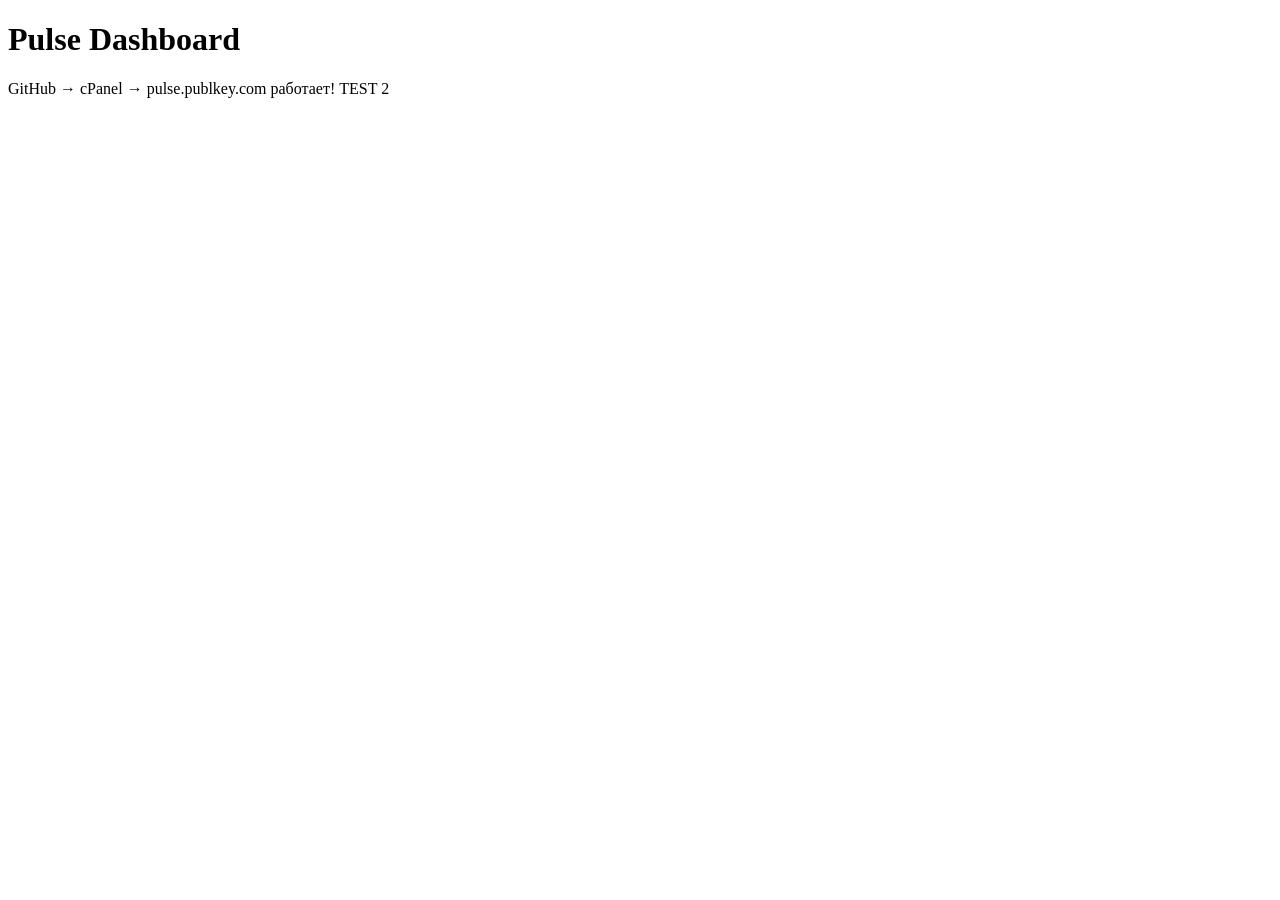
<file: index.html>
<!DOCTYPE html>
<html lang="ru">
<head>
  <meta charset="UTF-8">
  <meta name="viewport" content="width=device-width, initial-scale=1.0">
  <title>Pulse Dashboard</title>
</head>
<body>
  <h1>Pulse Dashboard</h1>
  <p>GitHub → cPanel → pulse.publkey.com работает! TEST 2</p>
</body>
</html>
</file>
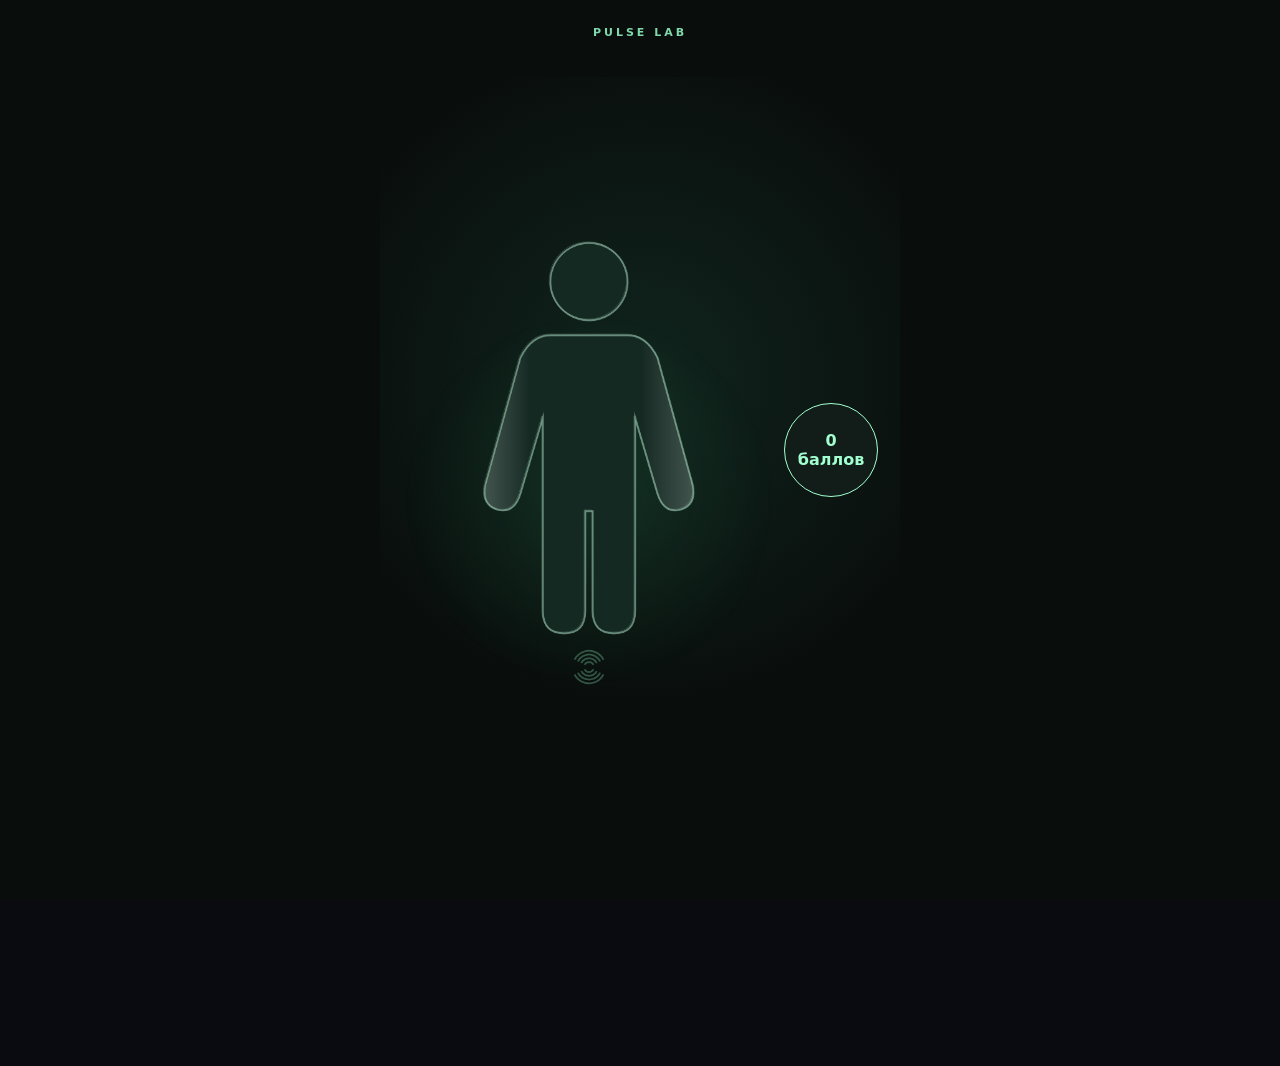
<file: public/index.html>
<!doctype html><html lang="ru"><head>
<meta charset="utf-8"><meta name="viewport" content="width=device-width,initial-scale=1,viewport-fit=cover">
<meta name="theme-color" content="#0e1117"><meta name="robots" content="noindex,nofollow"><title>Pulse Dashboard</title><link rel="manifest" href="./manifest.json"><meta name="apple-mobile-web-app-capable" content="yes"><meta name="apple-mobile-web-app-status-bar-style" content="black-translucent"><meta name="apple-mobile-web-app-title" content="Pulse"><meta name="mobile-web-app-capable" content="yes">
<style>
*{box-sizing:border-box}html,body{min-height:100%;background:#090b10}body{margin:0;color:#f4f6fa;font-family:Inter,system-ui,-apple-system,"Segoe UI",sans-serif}.app{max-width:520px;min-height:100vh;margin:auto;padding:calc(24px + env(safe-area-inset-top)) 18px calc(145px + env(safe-area-inset-bottom));background:linear-gradient(180deg,#11151e,#090b10 55%)}.hidden{display:none!important}header{display:flex;justify-content:space-between;align-items:center;margin-bottom:20px}.eyebrow{font-size:11px;letter-spacing:3px;color:#8f9aab}h1{font-size:26px;margin:5px 0}.avatar{width:44px;height:44px;border:0;border-radius:14px;background:#f2f5f9;color:#11151e;display:grid;place-items:center;font-weight:800}.profile-wrap{position:relative}.profile-menu{position:absolute;right:0;top:52px;z-index:90;width:190px;background:#171c25;border:1px solid #343d4c;border-radius:14px;padding:7px;box-shadow:0 20px 50px #0009}.profile-menu button{width:100%;border:0;background:transparent;color:#e5eaf1;text-align:left;padding:11px;border-radius:9px}.hero{display:flex;align-items:center;justify-content:space-between;padding:20px;border:1px solid #2a3140;border-radius:22px;background:linear-gradient(135deg,#1d2431,#121720)}.hero span{display:block;color:#8994a6;font-size:13px}.hero strong{display:block;font-size:20px;margin-top:5px}.score{width:76px;height:76px;border-radius:50%;border:7px solid #dce7f7;display:flex;flex-direction:column;align-items:center;justify-content:center}.score b{font-size:23px}.score small{font-size:9px;color:#8994a6}.stats{display:grid;grid-template-columns:repeat(3,1fr);gap:10px;margin:14px 0}.stats article,.panel,.settings-card{background:#121720;border:1px solid #242b38;border-radius:18px;padding:15px}.stats article{min-height:70px;display:flex;justify-content:center;flex-direction:column}.stats span{display:block;color:#8994a6;font-size:11px}.stats b{display:block;font-size:18px;margin-top:7px}.clickable{cursor:pointer}.panel,.settings-card{margin-top:12px}.panel-title,.modal-head{display:flex;align-items:center;justify-content:space-between;gap:12px}.panel-title h2,.settings-card h2{font-size:16px;margin:0}.panel-title>span{font-size:11px;color:#8994a6}.task-row{display:grid;grid-template-columns:minmax(0,1fr);align-items:center;gap:10px;padding:13px 0;border-bottom:1px solid #252b36;cursor:pointer}.task-row:last-child{border-bottom:0}.task-text{font-size:14px;overflow-wrap:anywhere}.task-text small{font-size:10px;color:#aeb8c7}.delete-btn{width:34px;height:34px;border:0;background:transparent;color:#667181;font-size:16px}.empty{color:#778292;text-align:center;padding:24px 5px 10px;font-size:13px}.urgent{animation:pulseDanger 2.6s ease-in-out infinite}.urgent .countdown{color:#ff8e9e}.urgent .task-text small{color:#ff8e9e;font-weight:800}@keyframes pulseDanger{0%,100%{box-shadow:0 0 0 rgba(255,70,90,0);background:#121720}50%{box-shadow:0 0 20px rgba(255,70,90,.20);background:#24171c}}.chart{height:125px;display:flex;align-items:flex-end;gap:10px;padding-top:20px}.chart div{flex:1;background:linear-gradient(#eef3fb,#6f7c90);border-radius:7px 7px 3px 3px;min-height:5px}.days{display:flex;justify-content:space-between;color:#697486;font-size:10px;margin-top:8px}.streak-row{margin-top:14px;color:#9aa6b8;font-size:11px}.primary,.secondary,.danger-btn{border:0;border-radius:10px;padding:10px 13px;font-weight:700}.primary{background:#e8eef8;color:#11151e}.secondary{background:#29313d;color:#dfe6ef}.danger-btn{background:#3a2026;color:#ffdfe5}.task-summary,.project-summary{display:grid;grid-template-columns:repeat(3,1fr);gap:10px;margin-bottom:12px}.task-summary div,.project-summary div{background:#121720;border:1px solid #242b38;border-radius:16px;padding:14px}.task-summary span,.project-summary span{display:block;color:#8994a6;font-size:10px}.task-summary b,.project-summary b{display:block;font-size:20px;margin-top:7px}.task-filters{display:flex;gap:7px;overflow:auto;padding:2px 0 5px;margin-bottom:6px}.filter-btn{white-space:nowrap;border:1px solid #293241;background:#121720;color:#8994a6;border-radius:10px;padding:8px 11px;font-size:11px}.filter-btn.active{background:#e8eef8;color:#11151e;border-color:#e8eef8;font-weight:700}.full-task-card{background:#121720;border:1px solid #242b38;border-radius:17px;padding:14px;margin-top:10px;cursor:pointer}.full-task-card.done{border-left:4px solid #4bb879;background:linear-gradient(90deg,rgba(75,184,121,.09),#121720 35%)}.full-task-card.done h3{color:#58d58d;text-decoration:none}.full-task-card.deleted{opacity:.7;border-style:dashed}.full-task-top{display:grid;grid-template-columns:minmax(0,1fr) auto;gap:9px}.full-task-card h3{font-size:14px;margin:1px 0 4px}.full-task-card p{color:#8994a6;font-size:11px;line-height:1.45;margin:5px 0}.time-info{font-size:9px;color:#788496;margin-top:7px}.countdown{display:block;font-size:10px;font-weight:700;color:#cdd7e5;margin-top:5px}.countdown.overdue{color:#ff9cab}.project-badge{display:inline-block;margin-top:6px;padding:5px 8px;border-radius:8px;background:#243b58;color:#9dccff;font-size:10px;font-weight:800;cursor:pointer}.focus-total{display:inline-block;margin-top:8px;padding:6px 9px;border-radius:9px;background:#211b37;color:#d9c8ff;font-size:10px;font-weight:800}.done-report{margin-top:8px;padding:10px;border-radius:10px;background:#14271e;color:#bde8cd;font-size:11px;line-height:1.5}.done-meta{margin-top:7px;color:#8eb89e;font-size:10px}.task-card-actions{display:flex;gap:5px}.task-card-actions button{border:0;border-radius:7px;background:#252c38;color:#cbd3df;padding:6px 8px;font-size:10px}.task-card-actions .delete{background:#342126;color:#ffb8c2}.project-card{background:#121720;border:1px solid #242b38;border-left:4px solid #d9a928;border-radius:18px;padding:16px;margin-top:12px}.project-card.overdue{border-left-color:#d65764}.project-card.done{border-left-color:#4bb879}.project-card.flash{animation:flash 1.5s ease}@keyframes flash{50%{box-shadow:0 0 26px rgba(124,183,255,.42)}}.project-card-head{display:flex;justify-content:space-between;gap:12px}.project-card h3{margin:0;font-size:16px}.project-card p{color:#8994a6;font-size:12px;line-height:1.45;margin:8px 0 14px}.project-progress{height:8px;background:#252c38;border-radius:10px;overflow:hidden}.project-progress i{display:block;height:100%;background:#dce7f7}.project-meta{display:flex;justify-content:space-between;color:#8994a6;font-size:10px;margin-top:8px}.project-actions{display:flex;gap:7px}.mini-btn{border:0;background:#252c38;color:#cbd3df;border-radius:8px;padding:7px 9px;font-size:11px}.settings-card p,.settings-card small,.muted{color:#8994a6;line-height:1.5}.settings-card strong{display:block;font-size:22px;margin:8px 0}.wide{width:100%;margin-top:6px}.history-list{display:grid;gap:9px;margin-top:12px}.history-item{border:1px solid #2a3340;border-left:4px solid #94a0b0;border-radius:12px;padding:11px;background:#10151d}.history-item.green{border-left-color:#5bd18d}.history-item.blue{border-left-color:#7cb7ff}.history-item.yellow{border-left-color:#e8bd5d}.history-item.red{border-left-color:#ff7385}.history-item.violet{border-left-color:#b894ff}.history-item b{display:block;font-size:12px}.history-item small{display:block;color:#8994a6;font-size:9px;margin-top:4px}.history-item p{margin:6px 0 0;color:#cbd3df;font-size:11px}.bottom-nav{position:fixed;z-index:50;left:50%;bottom:0;transform:translateX(-50%);width:min(520px,100%);display:grid;grid-template-columns:repeat(4,1fr);padding:12px 8px calc(12px + env(safe-area-inset-bottom));background:rgba(14,17,23,.97);border-top:1px solid #252b36;backdrop-filter:blur(16px)}.bottom-nav button{border:0;background:none;color:#8b95a5;display:flex;flex-direction:column;align-items:center;justify-content:center;gap:5px;font-size:9px;min-height:48px}.bottom-nav svg{width:23px;height:23px;fill:none;stroke:currentColor;stroke-width:1.8}.bottom-nav .active{color:#dfe5ef}.add-nav{color:#fff!important;justify-content:center}.add-nav .plus{width:34px;height:34px;border-radius:11px;background:#edf2f8;color:#11151e;display:grid;place-items:center;font-size:25px;line-height:1;margin:0;box-shadow:none}.modal{position:fixed;inset:0;z-index:1000;display:flex;align-items:center;justify-content:center;padding:20px;background:#000b;backdrop-filter:blur(5px)}.modal-card{width:min(440px,100%);max-height:90vh;overflow:auto;padding:18px;background:#171c25;border:1px solid #343d4c;border-radius:20px}.modal-card{position:relative}.modal-head h3{margin:0;padding-right:54px}.modal-head button{border:0;background:none;color:#8792a3;font-size:23px}#taskDetailModal .modal-head{min-height:48px;align-items:flex-start}#detailClose{position:absolute;top:12px;right:12px;width:44px;height:44px;border-radius:14px!important;background:#252c38!important;color:#dfe5ef!important;font-size:30px!important;line-height:1!important;display:grid;place-items:center;padding:0!important}#taskDetailModal .detail-grid{margin-top:14px}.modal-card input,.modal-card textarea,.modal-card select{width:100%;padding:13px;border-radius:12px;border:1px solid #3a4352;background:#0d1118;color:#fff;color-scheme:dark}.modal-card input{margin:14px 0}.modal-card textarea{min-height:92px;resize:vertical;margin:0 0 15px}.modal-card select{margin:0 0 15px}.modal-card input[type=datetime-local]{margin:0 0 12px}.field-label{display:block;color:#a3adbc;font-size:12px;margin:5px 0 8px}.actions{display:flex;justify-content:flex-end;gap:9px;margin-top:14px}.detail-grid{display:grid;grid-template-columns:minmax(0,1fr) 120px;gap:14px}.detail-focus{border:1px solid #654da2;background:radial-gradient(circle at 50% 30%,rgba(184,148,255,.22),#1c1830);color:#eee7ff;border-radius:16px;padding:12px;text-align:center;min-height:112px;display:flex;flex-direction:column;justify-content:center;align-items:center;animation:focusPulse 2.2s ease-in-out infinite}.detail-focus.running{animation:none;background:#14271e;border-color:#4b9b6b}.detail-focus b{font-size:14px}.detail-focus small{font-size:9px;color:#c9baf0;margin-top:5px}.detail-focus span{font-size:12px;font-weight:800;margin-top:6px}@keyframes focusPulse{0%,100%{box-shadow:0 0 0 rgba(184,148,255,0)}50%{box-shadow:0 0 28px rgba(184,148,255,.36)}}.notes-head{display:flex;justify-content:space-between;align-items:center;margin-top:16px}.notes-head h4{margin:0}.notes-list{display:grid;gap:8px;margin-top:9px}.note{background:#10151c;border:1px solid #2a3340;border-radius:12px;padding:10px}.note small{color:#8994a6;font-size:9px}.note p{font-size:12px;line-height:1.5;margin:6px 0;white-space:pre-wrap}.note-actions{display:flex;gap:7px}.note-actions button{border:0;background:#252c38;color:#cbd3df;border-radius:7px;padding:6px 8px;font-size:9px}.note-actions .delete{background:#342126;color:#ffb8c2}.focus-overlay{position:fixed;inset:0;z-index:1500;background:#000c;display:grid;place-items:center;padding:20px;backdrop-filter:blur(8px)}.focus-box{width:min(400px,100%);background:#151b25;border:1px solid #354154;border-radius:24px;padding:24px;text-align:center}.focus-box h2{font-size:18px}.focus-clock{font-size:44px;font-weight:800;letter-spacing:2px;margin:28px 0}.focus-actions{display:flex;justify-content:center;gap:10px}@media(min-width:700px){body{padding:35px}.app{border-radius:28px}}@media(min-width:1100px){.app{max-width:900px}.bottom-nav{width:min(900px,100%)}.panel{padding:20px}}@media(min-width:2000px){.app{max-width:1500px;padding:46px 50px 190px}.bottom-nav{width:min(1500px,100%)}h1{font-size:38px}.stats article{min-height:110px}.stats span{font-size:16px}.stats b{font-size:30px}.panel{padding:28px}.panel-title h2{font-size:24px}.task-text,.full-task-card h3{font-size:19px}.chart{height:220px}.modal-card{width:min(700px,100%);font-size:18px}.focus-box{width:min(620px,100%)}.focus-clock{font-size:74px}}@media(min-width:3200px){.app{max-width:2300px;padding:70px 80px 250px}.bottom-nav{width:min(2300px,100%)}h1{font-size:54px}.eyebrow{font-size:18px}.hero{padding:46px}.hero strong{font-size:44px}.stats article{min-height:150px}.stats span{font-size:22px}.stats b{font-size:46px}.panel{padding:38px;border-radius:30px}.panel-title h2{font-size:34px}.task-text,.full-task-card h3,.project-card h3{font-size:27px}.chart{height:320px}.bottom-nav button{font-size:20px}.bottom-nav svg{width:42px;height:42px}}

.draft-head{display:flex;align-items:center;justify-content:space-between;gap:10px;border-top:1px solid #2b3340;padding-top:13px;margin-top:6px}.draft-row{display:grid;grid-template-columns:22px minmax(0,1fr) 36px;gap:8px;align-items:center;margin-top:8px}.draft-row input{margin:0!important}.draft-row .draft-check{width:17px!important;height:17px!important}.draft-row button{border:0;border-radius:8px;background:#342126;color:#ffb8c2;height:38px}.project-inline-tasks{margin-top:11px;border-top:1px solid #252d39;padding-top:8px}.project-inline-task{display:flex;align-items:center;gap:8px;padding:6px 0;font-size:11px;color:#d3dae4}.project-inline-task input{width:15px;height:15px;margin:0}.project-inline-task.done span{color:#58d58d}.task-side{display:flex;flex-direction:column;align-items:stretch;gap:8px;min-width:108px}.card-focus-btn{border:1px solid #654da2!important;background:radial-gradient(circle at 50% 30%,rgba(184,148,255,.25),#1c1830)!important;color:#eee7ff!important;border-radius:12px!important;padding:13px 10px!important;font-size:12px!important;font-weight:800!important;animation:focusPulse 2.2s ease-in-out infinite}.card-focus-btn.running{animation:none;background:#14271e!important;border-color:#4b9b6b!important}.card-focus-time{font-size:10px;color:#c9baf0;text-align:center;font-variant-numeric:tabular-nums}.detail-focus-wrap{display:flex;flex-direction:column;gap:7px}.detail-focus-time{text-align:center;color:#c9baf0;font-size:11px;font-weight:800;font-variant-numeric:tabular-nums}

.task-side{min-width:124px}
.task-card-actions{display:grid!important;grid-template-columns:1fr 1fr;gap:8px!important}
.task-card-actions button{min-width:0!important;height:40px!important;padding:0!important;font-size:18px!important;border-radius:11px!important;display:grid;place-items:center}
.task-card-actions .edit-icon{font-size:19px!important}
.card-focus-btn{width:100%;min-height:54px}
.project-summary.project-filters{display:grid;grid-template-columns:repeat(3,1fr);gap:10px}
.project-filter-btn{border:1px solid #242b38;background:#121720;color:#f4f6fa;border-radius:16px;padding:14px;text-align:left}
.project-filter-btn span{display:block;color:#8994a6;font-size:10px}
.project-filter-btn b{display:block;font-size:20px;margin-top:7px}
.project-filter-btn.active{border-color:#dce7f7;box-shadow:inset 0 0 0 1px rgba(220,231,247,.25);background:#18202c}
.detail-delete-row{display:flex;justify-content:flex-end;margin-top:12px}
.detail-delete-btn{border:1px solid #5b2c35;background:#342126;color:#ffb8c2;border-radius:10px;padding:10px 13px;font-weight:700}

.note-flag{display:inline-grid;place-items:center;min-width:31px;height:22px;padding:0 6px;border:1px solid #3a4658;border-radius:7px;background:#202734;color:#b9c5d6;font-size:9px;font-weight:800;letter-spacing:.5px;text-transform:lowercase}
.task-row.has-note{grid-template-columns:minmax(0,1fr) auto}
.task-note-flag{align-self:center}
.full-task-note-flag{margin-top:7px}
.detail-actions{display:grid!important;grid-template-columns:1fr 1fr 1.35fr!important;gap:9px!important;align-items:stretch}
.detail-actions button{min-width:0}
.detail-delete-btn{border:1px solid #5b2c35;background:#342126;color:#ffb8c2;border-radius:10px;padding:10px 9px;font-weight:700}
</style><style>
.liquid-panel{margin:16px 0;padding:22px;border:1px solid #284639;border-radius:24px;background:radial-gradient(ellipse at 40% 40%,#15342966,transparent 65%),#10191a}.liquid-top{display:flex;justify-content:space-between;gap:12px;align-items:center}.liquid-top h2{font-size:19px;margin:5px 0}.liquid-kicker{color:#80d9ac;font-size:10px;letter-spacing:2px}.liquid-tag{font-size:10px;color:#9ddbb9;border:1px solid #365c46;padding:6px 9px;border-radius:20px}.liquid-stage{position:relative;display:grid;grid-template-columns:1fr 100px;align-items:center;min-height:320px}.liquid-stage canvas{width:100%;height:340px;object-fit:contain;touch-action:pan-y;cursor:grab}.liquid-value strong{font-size:43px;color:#a2ffd0;letter-spacing:-2px}.liquid-value p{font-size:11px;color:#92aa9d;line-height:1.6}.liquid-controls{display:flex;flex-wrap:wrap;gap:8px}.liquid-controls button{min-height:44px;border:1px solid #315c45;border-radius:12px;padding:10px 12px;background:#1b3024;color:#d7ffe6;font:inherit;font-size:12px}.liquid-controls button:first-child{background:#a2ffd0;color:#11251a;font-weight:750}.liquid-label{display:flex;justify-content:space-between;margin-top:20px;color:#a4baad;font-size:11px}.liquid-panel input[type=range]{width:100%;accent-color:#86efb0;min-height:36px}.liquid-status{min-height:34px;font-size:11px;line-height:1.5;color:#90a99b;margin:10px 0 0}.liquid-note{font-size:10px;color:#647c6d;line-height:1.5;margin:8px 0 0}@media(max-width:370px){.liquid-panel{padding:15px}.liquid-stage{grid-template-columns:1fr 85px}.liquid-value strong{font-size:36px}}
</style>
<style id="pulse40css">
.ext-badges{display:inline-flex;gap:5px;align-items:center;margin-top:6px;flex-wrap:wrap}.ext-badge{display:inline-grid;place-items:center;min-width:25px;height:22px;padding:0 6px;border:1px solid #3a4658;border-radius:7px;background:#202734;color:#c9d5e6;font-size:10px;font-weight:800}.ext-badge.daily{color:#a2ffd0;border-color:#315c45}.ext-badge.material{color:#f6d48e;border-color:#66552f}.ext-badge.check{color:#b9d8ff;border-color:#35527a}.ext-section{margin-top:13px;padding:13px;border:1px solid #283140;border-radius:14px;background:#0f141c}.ext-section h4{margin:0 0 10px;font-size:13px}.ext-row{display:flex;gap:8px;align-items:center;margin:7px 0}.ext-row input[type=text],.ext-row input[type=url],.ext-row input[type=time],.ext-row input[type=date],.ext-row select{flex:1;min-width:0;background:#0c1017;border:1px solid #303949;color:#eef3f9;border-radius:9px;padding:9px}.ext-mini{border:0;border-radius:8px;background:#28313e;color:#dce5ef;padding:7px 9px}.ext-danger{background:#3a2026;color:#ffdfe5}.ext-muted{color:#7f8a9b;font-size:10px;line-height:1.45}.ext-tabs{display:flex;gap:6px;overflow:auto;margin:8px 0 12px}.ext-tabs button{white-space:nowrap;border:1px solid #293241;background:#121720;color:#8994a6;border-radius:9px;padding:7px 10px;font-size:10px}.ext-tabs button.active{background:#e8eef8;color:#11151e}.ext-grid{display:grid;grid-template-columns:repeat(2,1fr);gap:8px}.ext-metric{background:#111821;border:1px solid #273141;border-radius:12px;padding:10px}.ext-metric span{display:block;color:#8490a2;font-size:9px}.ext-metric b{display:block;margin-top:5px;font-size:15px}.daily-rule-card{background:#121720;border:1px solid #284639;border-left:4px solid #63d79a;border-radius:16px;padding:13px;margin-top:10px}.daily-rule-card.paused{opacity:.58}.daily-rule-card h3{margin:0 0 6px;font-size:14px}.daily-rule-card p{margin:4px 0;color:#8994a6;font-size:11px}.calendar-box{background:#10151d;border:1px solid #273141;border-radius:15px;padding:12px;margin-bottom:10px}.calendar-head{display:flex;justify-content:space-between;align-items:center;gap:8px}.calendar-list{margin-top:10px}.calendar-item{border-top:1px solid #252d39;padding:9px 0}.calendar-item:first-child{border-top:0}.calendar-item b{font-size:12px}.calendar-item small{display:block;color:#8490a2;margin-top:3px}.pulse-modal-screen{position:fixed;inset:0;z-index:600;background:#090b10f5;display:grid;place-items:center;padding:18px}.pulse-modal-card{width:min(520px,100%);max-height:90vh;overflow:auto;background:#121720;border:1px solid #2a3443;border-radius:22px;padding:18px}.pulse-modal-card h2{margin:0 0 12px}.pulse-modal-card .actions{position:sticky;bottom:0;background:#121720;padding-top:10px}.morning-kpi{display:grid;grid-template-columns:repeat(2,1fr);gap:8px;margin:12px 0}.morning-kpi div{background:#0e141d;border:1px solid #273141;border-radius:12px;padding:11px}.morning-kpi span{font-size:9px;color:#8490a2;display:block}.morning-kpi b{font-size:15px;display:block;margin-top:5px}.project-dashboard{position:fixed;inset:0;z-index:550;background:#090b10;overflow:auto;padding:calc(22px + env(safe-area-inset-top)) 18px calc(40px + env(safe-area-inset-bottom))}.project-dashboard-inner{max-width:520px;margin:auto}.project-dashboard-top{display:flex;justify-content:space-between;gap:10px;align-items:center}.project-dashboard-progress{font-size:42px;font-weight:850;margin:16px 0}.project-dashboard-list .full-task-card{margin-top:8px}.activity-summary{margin-top:10px}.activity-bars{height:100px;display:flex;align-items:flex-end;gap:4px;margin-top:10px}.activity-bars i{flex:1;min-height:3px;background:#8794a7;border-radius:4px 4px 2px 2px}.score-log{max-height:210px;overflow:auto}.score-log div{display:flex;justify-content:space-between;gap:10px;padding:7px 0;border-bottom:1px solid #252d39;font-size:10px}.score-log strong.pos{color:#6fe5a4}.score-log strong.neg{color:#ff9cab}
#pulseAnimScreen{position:fixed;inset:0;z-index:700;background:#090d0c;display:flex;align-items:center;justify-content:center;padding:12px}#pulseAnimScreen.hidden{display:none!important}#pulseAnimScreen .liquid-panel{width:min(520px,100%);margin:0;border:0;background:radial-gradient(circle at 50% 40%,#15342999,transparent 67%);box-shadow:none}#pulseAnimScreen .liquid-top,#pulseAnimScreen .liquid-controls,#pulseAnimScreen .liquid-label,#pulseAnimScreen .liquid-panel>input,#pulseAnimScreen .liquid-status,#pulseAnimScreen .liquid-note{display:none!important}#pulseAnimScreen .liquid-stage{grid-template-columns:minmax(0,1fr) clamp(68px,20vw,94px);gap:8px;min-height:78vh}#pulseAnimScreen .liquid-stage canvas{height:72vh;max-height:680px}#pulseAnimScreen .liquid-value{display:grid;place-items:center;aspect-ratio:1;border:1px solid currentColor;border-radius:50%;color:#a2ffd0;background:#121c19;text-align:center;padding:6px;box-sizing:border-box}
#pulseAnimScreen .liquid-value.negative{color:#ff899e;background:#24171b}
#pulseAnimScreen .liquid-value strong{font-size:clamp(12px,3.6vw,16px);line-height:1.2;letter-spacing:0;color:inherit;font-weight:650;font-variant-numeric:tabular-nums}
.ext-badge.priority{color:#ffd363;border-color:#66552f}
#taskModal input[type=datetime-local],#projectModal input[type=datetime-local]{display:block;appearance:none;-webkit-appearance:none;box-sizing:border-box;width:100%;min-width:0;max-width:100%;margin-inline:0}
#taskModal input[type=datetime-local]::-webkit-date-and-time-value,#projectModal input[type=datetime-local]::-webkit-date-and-time-value{min-width:0;text-align:start}#pulseAnimScreen .liquid-value p:first-of-type{display:none}.pulse-splash{animation:pulseScreenFlash .9s ease}@keyframes pulseScreenFlash{0%{box-shadow:inset 0 0 0 0 #68f2aa00}35%{box-shadow:inset 0 0 120px 25px #68f2aa55}100%{box-shadow:inset 0 0 0 0 #68f2aa00}}
.settings-ext label{display:flex;justify-content:space-between;align-items:center;gap:12px;margin:10px 0;font-size:12px}.settings-ext input,.settings-ext select{background:#0c1017;color:#eef3f9;border:1px solid #303949;border-radius:9px;padding:8px;max-width:170px}.rule-days{display:flex;gap:5px;flex-wrap:wrap}.rule-days label{display:flex;gap:3px;align-items:center;background:#171e28;border-radius:8px;padding:6px;font-size:10px}
</style>
<style id="pulseCorrections41">
/* Corrections 1-13: presentation only where possible, preserving current Pulse behavior */
#pulseAnimScreen .anim-brand{position:absolute;top:calc(26px + env(safe-area-inset-top));left:50%;transform:translateX(-50%);z-index:3;color:#80d9ac;font-size:11px;font-weight:800;letter-spacing:3px;white-space:nowrap}
#pulseAnimScreen #liquidAngle{display:none!important}
.score{position:relative;overflow:hidden;border:2px solid #667181!important;background:#0d1218!important;isolation:isolate}
.score canvas{position:absolute;inset:0;width:100%;height:100%;z-index:0;pointer-events:none}
.score b,.score small{position:relative;z-index:2;text-shadow:0 1px 4px #000}
.score b{line-height:1}
.task-row{grid-template-columns:minmax(0,1fr) auto!important}
.task-row .task-text{grid-column:1;min-width:0}
.task-row .ext-badges{grid-column:2;grid-row:1;align-self:center;justify-self:end;margin:0;max-width:190px;justify-content:flex-end}
.task-row>.note-flag{display:none!important}
.ext-badges svg{width:13px;height:13px;display:block}
#taskList{border-top:1px solid #252b36;margin-top:12px;padding-top:2px}
#extChecklist .ext-row{display:grid;grid-template-columns:24px minmax(0,1fr) 38px;gap:9px;align-items:center}
#extChecklist .ext-row input[type=checkbox]{width:18px!important;height:18px!important;margin:0!important;justify-self:center}
#extChecklist .ext-row input[type=text]{width:100%!important;min-width:0!important;margin:0!important;color:#eef3f9!important;background:#0c1017!important}
#extChecklist .ext-row button{width:38px;height:38px;padding:0}
#detailClose{display:none!important}
#detailOk{width:100%;margin-top:14px;min-height:46px}
.pulse-modal-card input,.pulse-modal-card textarea,.pulse-modal-card select{width:100%;padding:12px;border-radius:11px;border:1px solid #3a4352;background:#0d1118;color:#fff;color-scheme:dark;font:inherit}
.pulse-modal-card input,.pulse-modal-card select{margin:7px 0 12px}
.rule-week{display:grid;grid-template-columns:repeat(7,1fr);gap:6px;margin:8px 0 14px}
.rule-day{min-width:0;border:1px solid #313b4b;background:#111821;color:#7f8a9b;border-radius:10px;padding:9px 2px;font-size:10px;font-weight:800}
.rule-day.active{background:#dfe8f4;color:#11151e;border-color:#dfe8f4}
#extRuleDays.rule-week{display:grid!important}
#extRuleDays.rule-week.hidden{display:none!important}
#extRuleDays .rule-day{cursor:pointer}
@media(min-width:700px){
  .modal{align-items:flex-start!important;overflow-y:auto!important;padding-top:calc(48px + env(safe-area-inset-top))!important;padding-bottom:calc(32px + env(safe-area-inset-bottom))!important}
  .modal-card{margin:0 auto!important;max-height:calc(100dvh - 96px - env(safe-area-inset-top) - env(safe-area-inset-bottom))!important}
  .pulse-modal-screen{align-items:flex-start!important;overflow-y:auto!important;padding-top:calc(48px + env(safe-area-inset-top))!important;padding-bottom:calc(32px + env(safe-area-inset-bottom))!important}
  .pulse-modal-card{margin:0 auto!important;max-height:calc(100dvh - 96px - env(safe-area-inset-top) - env(safe-area-inset-bottom))!important}
}
</style>
<style id="pulseHotfix42">
.modal,.pulse-modal-screen{align-items:flex-start!important;overflow-y:auto!important;padding-top:max(48px,calc(env(safe-area-inset-top) + 32px))!important;padding-bottom:max(28px,calc(env(safe-area-inset-bottom) + 20px))!important}
.modal-card,.pulse-modal-card{margin:0 auto!important;max-height:calc(100dvh - 88px - env(safe-area-inset-top) - env(safe-area-inset-bottom))!important}
@media(max-height:650px){.modal,.pulse-modal-screen{padding-top:max(28px,calc(env(safe-area-inset-top) + 20px))!important}.modal-card,.pulse-modal-card{max-height:calc(100dvh - 54px - env(safe-area-inset-top) - env(safe-area-inset-bottom))!important}}
</style><style id="pulseScoreRepair43">.score-total{border-bottom:1px solid #303949;padding-bottom:8px!important;margin-bottom:6px!important;font-weight:800}</style><style id="pulseActivityNeon44">
.activity-today{display:grid;grid-template-columns:repeat(5,minmax(0,1fr));gap:8px;margin:12px 0 14px}
.activity-today .today-metric{background:#0e141d;border:1px solid #273141;border-radius:13px;padding:10px;min-width:0}
.activity-today span{display:block;color:#7f8b9d;font-size:9px;margin-bottom:5px}
.activity-today b{display:block;font-size:14px;white-space:nowrap;overflow:hidden;text-overflow:ellipsis}
.activity-today b.pos{color:#7dffc0;text-shadow:0 0 12px rgba(64,255,164,.35)}
.activity-today b.neg{color:#ff8295;text-shadow:0 0 12px rgba(255,73,105,.32)}
#activityChart{height:230px!important;display:block!important;padding:0!important;position:relative;overflow:hidden;border:1px solid #26313f;border-radius:14px;background:linear-gradient(180deg,#0b1218,#0b1017)}
#activityChart svg{display:block;width:100%;height:100%}
#activityDays{display:none!important}
.activity-summary{margin-top:12px}
.activity-summary .ext-grid{grid-template-columns:repeat(4,minmax(0,1fr))}
.neon-grid{stroke:#2a3544;stroke-width:1;stroke-dasharray:3 6;opacity:.7}
.neon-zero{stroke:#768396;stroke-width:1.4;opacity:.9}
.neon-pos{stroke:#68ffb0;stroke-width:2.5;filter:drop-shadow(0 0 5px rgba(91,255,171,.7))}
.neon-neg{stroke:#ff627a;stroke-width:2.5;filter:drop-shadow(0 0 5px rgba(255,76,105,.72))}
.neon-marker-pos{fill:#75ffb7;filter:drop-shadow(0 0 5px rgba(91,255,171,.9))}
.neon-marker-neg{fill:#ff6a80;filter:drop-shadow(0 0 5px rgba(255,76,105,.9))}
.neon-marker-zero{fill:#8994a5}
.neon-axis{fill:#7e8999;font-size:9px}
.neon-date{fill:#6f7b8c;font-size:8px}
.streak-row{margin-top:10px}
@media(max-width:620px){
 .activity-today{grid-template-columns:repeat(2,minmax(0,1fr))}
 .activity-today .today-metric:first-child{grid-column:span 2}
 .activity-summary .ext-grid{grid-template-columns:repeat(2,minmax(0,1fr))}
 #activityChart{height:210px!important}
}
</style><style>@media(min-width:700px){.app{max-width:960px;padding:32px 38px 150px}.bottom-nav{width:min(960px,100%)}.ext-grid{grid-template-columns:repeat(4,minmax(0,1fr))}}@media(min-width:1200px){.app{max-width:1280px;padding:44px 64px 160px}.bottom-nav{width:min(1280px,100%)}.hero{min-height:260px}}@media(min-width:1920px){html{font-size:21px}.app{max-width:1600px}.bottom-nav{width:min(1600px,100%)}button,input,textarea,select{font-size:inherit}}@media(hover:none){button{min-height:40px}}@media(prefers-reduced-motion:reduce){*,*::before,*::after{animation-duration:.01ms!important;transition-duration:.01ms!important}}</style><style>.pulse-screen-header button,.pulse-screen button{font:inherit;color:#e8f0fa;background:#273449;border:1px solid #40516b;border-radius:12px;padding:11px 14px;min-height:42px}.pulse-screen-header button{font-size:13px}.pulse-screen{display:flex;flex-direction:column;gap:12px}.pulse-screen .pulse-card{background:linear-gradient(145deg,#1c2634,#131b27);border:1px solid #334155;border-radius:17px;padding:17px;margin:0}.pulse-screen .pulse-card b{font-size:16px}.pulse-screen .pulse-card p{font-size:14px;line-height:1.55;color:#c8d4e2}.pulse-screen .pulse-actions{display:flex;gap:6px;flex-wrap:wrap;margin-top:12px}.pulse-screen .pulse-actions button{font-size:12px;min-height:38px}.pulse-form{background:#101823;border:1px solid #354359;border-radius:16px;padding:16px;margin-top:8px}.pulse-form h2{margin:0 0 12px}.pulse-toolbar{display:flex;gap:8px;flex-wrap:wrap;align-items:center}.pulse-toolbar input{flex:1;min-width:150px}.pulse-countdown{font-size:20px;font-weight:750;letter-spacing:1px;color:#82efae;font-variant-numeric:tabular-nums;margin:8px 0}.pulse-income-period{display:flex;gap:3px;flex-wrap:wrap}.pulse-income-period button{padding:5px 7px;font-size:11px;min-height:30px;border:1px solid #40516b;border-radius:8px;background:#273449;color:#e8f0fa}.pulse-detail{padding:8px 0;border-top:1px solid #334155}.pulse-screen-header{gap:10px}</style><style>
#homeView .pulse-brand{font-size:clamp(27px,6vw,40px);font-weight:900;letter-spacing:.14em;line-height:1.05;margin:4px 0;background:linear-gradient(100deg,#fff 10%,#9fffd1 95%);background-clip:text;-webkit-background-clip:text;color:transparent;text-shadow:0 6px 28px #5bdba522}
#homeView header .eyebrow{font-size:10px;letter-spacing:.35em;color:#94a6bb}
#pulseHero,#pulseIncome{padding:18px!important;border-radius:20px!important;overflow:hidden}
#pulseDailyQuote{min-height:29px;overflow-wrap:anywhere}
#pulseHero .pulse-countdown{font-size:23px;font-weight:800;letter-spacing:.06em;color:#7ef1ad;font-variant-numeric:tabular-nums}
#pulseIncome .pulse-row{display:flex;align-items:flex-start;justify-content:space-between;gap:8px;flex-wrap:wrap}
#pulseIncome .pulse-income-total{font-size:25px;font-weight:800;margin:12px 0}
#pulseIncome .pulse-graph svg{display:block;width:100%;height:auto;min-height:135px}
#pulseIncome .pulse-income-period button{padding:8px 10px;min-height:38px}
#pulseIncome .pulse-income-period button.selected{background:#315846;border-color:#7ef1ad;color:white}
#pulseIncome .pulse-actions{display:flex;flex-wrap:wrap;gap:8px;margin-top:12px}
#pulseIncome .pulse-actions button{background:#273449;border:1px solid #40516b;color:#e8f0fa;border-radius:11px;padding:10px 12px}
#pulseAddMenu{max-height:min(70vh,430px);overflow:auto;padding:16px!important;border:1px solid #354459;border-radius:18px}
#pulseAddMenu button{background:#253348;color:#e9f1ff;border:1px solid #43536a;border-radius:12px;padding:12px;min-height:44px;margin:4px}
@media(min-width:700px){#pulseIncome .pulse-graph{max-width:100%}#pulseIncome .pulse-graph svg{max-height:270px}}
</style><style>#homeView header .eyebrow.pulse-brand{display:block!important;font-size:clamp(24px,5vw,38px)!important;letter-spacing:.16em!important;font-weight:900!important;line-height:1.15!important;color:#b4fbd2!important;opacity:1!important}#pulseHero .pulse-countdown{font-size:24px!important}#pulseIncome .pulse-graph{height:auto!important;min-height:148px}#pulseIncome .pulse-graph svg{height:auto!important;min-height:148px}#pulseAddMenu.hidden{display:none!important}.pulse-screen .pulse-card>*{margin-top:0}.pulse-screen .pulse-card>*+*{margin-top:10px}</style><style>#pulseIncome .pulse-income-date-row{display:flex;align-items:center;gap:8px;margin-top:10px;flex-wrap:nowrap}#pulseIncome .pulse-income-date-row input{flex:1;min-width:0;max-width:100%;height:40px}#pulseIncome .pulse-income-date-row button{flex:none;white-space:nowrap;min-height:40px;padding:8px 10px;border:1px solid #40516b;border-radius:8px;background:#273449;color:#e8f0fa}#pulseIncome .pulse-income-period{flex-wrap:nowrap;gap:6px}</style><style>#homeView header .eyebrow:not(.pulse-brand){font-size:11px!important;letter-spacing:.25em!important;color:#90a0b7!important;font-weight:500!important}#homeView header h1.pulse-brand{font-size:clamp(29px,7vw,40px)!important;letter-spacing:.16em!important}#pulseIncome .pulse-income-total{display:block!important;font-size:28px!important;font-weight:800!important;color:#f4f8ff!important;margin:14px 0!important}</style><style>
/* Scoped layout corrections: preview-only, notes and thoughts cards */
#pulseExtraView .pulse-screen{display:flex;flex-direction:column;gap:14px;min-width:0}
#pulseExtraView .pulse-screen>.pulse-toolbar{margin:0 0 2px;min-width:0}
#pulseExtraView .pulse-screen>.pulse-entry.pulse-card{display:flex;flex-direction:column;align-items:stretch;gap:10px;min-width:0;width:100%;padding:18px!important;margin:0!important;border-radius:18px;overflow-wrap:anywhere}
#pulseExtraView .pulse-entry.pulse-card>.pulse-row{display:flex;align-items:flex-start;justify-content:space-between;gap:12px;min-width:0}
#pulseExtraView .pulse-entry.pulse-card>.pulse-row>b{min-width:0;flex:1}
#pulseExtraView .pulse-entry.pulse-card>small{display:block;color:#94a3b8;font-size:12px;line-height:1.5}
#pulseExtraView .pulse-entry.pulse-card>p{margin:0!important;line-height:1.55;white-space:pre-wrap;overflow-wrap:anywhere}
#pulseExtraView .pulse-entry.pulse-card>.pulse-countdown{margin:0!important;line-height:1.25}
#pulseExtraView .pulse-entry.pulse-card>.pulse-actions{display:flex;flex-wrap:wrap;gap:8px;margin:2px 0 0!important}
#pulseExtraView .pulse-entry.pulse-card>.pulse-actions button{margin:0!important;min-height:42px}
#pulseExtraView .pulse-entry.pulse-card>.pulse-detail{padding:12px;border-radius:12px;background:#101923}
#pulseExtraView .pulse-screen>button{width:100%;min-height:46px;margin:0!important}
#pulseIncome .pulse-income-total{font-size:28px!important;font-weight:800!important;display:block!important}
</style><style>
/* Preview income history: keep the graph in normal document flow above its cards. */
#pulseExtraView .pulse-screen>.pulse-graph{display:block!important;position:relative!important;flex:none!important;width:100%!important;height:auto!important;min-height:0!important;overflow:visible!important;margin:0 0 12px!important}
#pulseExtraView .pulse-screen>.pulse-graph svg{display:block!important;width:100%!important;height:auto!important;min-height:155px!important;max-height:none!important}
#pulseExtraView .pulse-screen>.pulse-graph .pulse-small{position:static!important;display:block!important;line-height:1.5!important}
#pulseExtraView .pulse-screen>.pulse-entry.pulse-card{position:relative!important;flex:none!important}
</style><style>#pulseIncome .pulse-income-kpis{display:grid;grid-template-columns:1.2fr .9fr .9fr;gap:8px;margin:14px 0 12px}#pulseIncome .pulse-income-kpi{min-width:0;padding:12px 9px;border:1px solid #34455d;border-radius:14px;background:linear-gradient(140deg,#182334,#101622)}#pulseIncome .pulse-income-kpi-main{border-color:#2fbd80;background:linear-gradient(140deg,#11583e,#122b2b)}#pulseIncome .pulse-income-kpi small{display:block;color:#a5b5c7;font-size:11px;margin-bottom:5px}#pulseIncome .pulse-income-kpi strong{display:block;color:#f4fff9;font-size:clamp(15px,4vw,24px);white-space:nowrap;overflow:hidden;text-overflow:ellipsis}#pulseIncome .pulse-graph,#pulseExtraView .pulse-graph{position:relative;overflow:visible;border:1px solid #33465c;border-radius:16px;padding:10px;background:linear-gradient(160deg,#141b2c,#0c1720 65%,#17152a)}.pulse-income-point{cursor:pointer;outline:none}.pulse-income-point:focus{stroke:#fff;stroke-width:3}.pulse-income-tooltip{position:absolute;z-index:4;top:12px;right:12px;pointer-events:none;padding:9px 12px;border:1px solid #5d768e;border-radius:11px;background:#101c2cf5;color:#eaf8ff;box-shadow:0 8px 24px #0008;font-size:12px}.pulse-income-tooltip b{display:block;color:#6affad;font-size:17px;margin:3px 0}#pulseIncome .pulse-actions button:first-child{background:#23e68b;color:#071c15;border-color:#23e68b;font-weight:700}@media(max-width:380px){#pulseIncome .pulse-income-kpi{padding:9px 6px}#pulseIncome .pulse-income-kpi strong{font-size:15px}}</style><style>.task-origin,.task-timer{display:block}.task-type.daily{color:#6ae4a0}.task-type.project{color:#79afff}.task-type.solo{color:#ffbd63}input[type=date],input[type=time],input[type=datetime-local]{min-width:0;max-width:100%;box-sizing:border-box}.task-summary>div{min-width:0}#planBar{width:100%}.calendar-box details{padding:10px;overflow-wrap:anywhere}</style><link rel="stylesheet" href="./schedule.css"></head><body><main class="app">
<section id="homeView"><header><div><span class="eyebrow">PULSE</span><h1>Мой дашборд</h1></div><div class="profile-wrap"><button id="profileBtn" class="avatar">VK</button><div id="profileMenu" class="profile-menu hidden"><button id="profileSettings">Настройки</button><button id="profileHistory">История</button></div></div></header>
<section class="liquid-panel" id="liquidWidget" aria-labelledby="liquidTitle">
<div class="liquid-top"><div><span class="liquid-kicker">PULSE LAB · LIQUID MOTION</span><h2 id="liquidTitle">Живая статистика</h2></div><span class="liquid-tag">Демо</span></div>
<div class="liquid-stage"><canvas id="liquidCanvas" width="600" height="760" aria-label="Силуэт человека с зелёной водой, реагирующей на наклон"></canvas><div class="liquid-value"><strong id="liquidPercent">72%</strong><p>Заполнение<br>человечка</p><p id="liquidAngle">Наклон 0°</p></div></div>
<div class="liquid-controls"><button type="button" id="liquidSensors">Включить датчики</button><button type="button" id="liquidZero">Калибровка</button><button type="button" id="liquidSplash">Всплеск</button></div>
<label class="liquid-label" for="liquidLevel"><span>Демонстрационный уровень</span><output id="liquidOutput">72%</output></label><input id="liquidLevel" type="range" min="0" max="100" value="72">
<p class="liquid-status" id="liquidStatus" role="status">Наклоняйте телефон после включения датчиков. Без датчиков — проведите пальцем по человечку.</p><p class="liquid-note">Уровень тестовый и не меняет статистику задач. Данные датчиков обрабатываются на устройстве.</p>
</section>

<section class="hero"><div><span>Сегодня</span><strong id="today"></strong></div><div class="score"><b id="score">0</b><small>баллов</small></div></section>
<section class="stats"><article><span>Задачи</span><b id="taskStat">0</b></article><article id="focusStatCard" class="clickable"><span>Фокус</span><b id="focusToday">0м</b></article><article id="projectStatCard" class="clickable"><span>Проекты</span><b id="projectStat">0</b></article></section>
<section class="panel"><div class="panel-title"><h2>На сегодня</h2><span>задачи</span></div><div id="taskList"></div><div id="emptyState" class="empty hidden">Актуальных задач пока нет.</div></section>
<section class="panel"><div class="panel-title"><h2>Активность</h2><span>7 дней</span></div><div id="activityChart" class="chart"></div><div id="activityDays" class="days"></div><div class="streak-row">🔥 Серия: <b id="streakDays">0</b> дней</div></section></section>
<section id="tasksView" class="hidden"><header><div><span class="eyebrow">PULSE</span><h1>Задачи</h1></div><button id="addFullTaskBtn" class="primary">+ Задача</button></header><div class="task-summary"><div><span>Всего</span><b id="tasksTotal">0</b></div><div><span>Срочно</span><b id="tasksUrgent">0</b></div><div><span>Сегодня</span><b id="tasksDone">0</b></div><div><span>Прогресс</span><b id="planCount"></b><progress id="planBar"></progress></div></div><div class="task-filters"><button class="filter-btn active" data-filter="today">Сегодня</button><button class="filter-btn" data-filter="all">Все</button><button class="filter-btn" data-filter="urgent">Срочно</button><button class="filter-btn" data-filter="future">Календарь</button><button class="filter-btn" data-filter="done">Готово</button><button class="filter-btn" data-filter="overdue">Просроченные</button><button class="filter-btn" data-filter="deleted">Удалённые</button></div><div id="pulseTaskCalendar" class="pulse-calendar hidden"><label>Задачи на дату</label><input type="date" id="pulseTaskDate"></div><div id="fullTaskList"></div><div id="fullTaskEmpty" class="empty hidden">Задач по этому фильтру нет.</div></section>
<section id="projectsView" class="hidden"><header><div><span class="eyebrow">PULSE</span><h1>Проекты</h1></div><button id="addProjectBtn" class="primary">+ Проект</button></header><div class="project-summary project-filters"><button class="project-filter-btn" data-project-filter="overdue"><span>Просроченные</span><b id="projectsOverdue">0</b></button><button class="project-filter-btn active" data-project-filter="active"><span>Активных</span><b id="projectsActive">0</b></button><button class="project-filter-btn" data-project-filter="done"><span>Завершено</span><b id="projectsDone">0</b></button></div><div id="projectList"></div><div id="projectEmpty" class="empty hidden">Проектов пока нет.</div></section>
<section id="settingsView" class="hidden"><header><div><span class="eyebrow">PULSE</span><h1>Настройки</h1></div></header><div class="settings-card"><span class="muted">Версия</span><strong>Pulse Dashboard</strong><small>Карусель главного экрана и расписание рабочего дня.</small><p id="pulseBuildVersion">Версия: staple2.0ii-api</p><p id="pulseBuildUpdated">Дата обновления: 24.11.2026, 04:00 (Киев)</p></div><div class="settings-card"><h2>История</h2><p>Полный журнал действий Pulse.</p><button id="openHistoryBtn" class="wide primary">Открыть историю</button></div>
</section>
<section id="historyView" class="hidden"><header><div><span class="eyebrow">PULSE</span><h1>История</h1></div><button id="backSettingsBtn" class="secondary">Настройки</button></header><div class="settings-card"><div class="panel-title"><h2>Журнал действий</h2><span id="historyCount"></span></div><div class="pulse-calendar"><label>События за дату</label><input type="date" id="pulseHistoryDate"><button id="pulseHistoryAll" type="button">Все события</button> <button id="lateFilter" type="button" aria-pressed="false">Просрочки</button></div><div id="historyList" class="history-list"></div></div></section>
</main>
<nav class="bottom-nav"><button id="homeNav" class="active"><svg viewBox="0 0 24 24"><path d="M3 11.5 12 4l9 7.5V21h-6v-6H9v6H3z"/></svg><span>Главная</span></button><button id="projectsNav"><svg viewBox="0 0 24 24"><path d="M4 4h6v6H4zm10 0h6v6h-6zM4 14h6v6H4zm10 0h6v6h-6z"/></svg><span>Проекты</span></button><button id="tasksNav"><svg viewBox="0 0 24 24"><path d="m5 12 4 4L19 6"/></svg><span>Задачи</span></button><button id="addNav" class="add-nav" aria-label="Добавить"><span class="plus">+</span></button></nav>

<div id="taskModal" class="modal hidden"><div class="modal-card"><div class="modal-head"><h3 id="taskModalTitle">Новая задача</h3><button id="taskClose">×</button></div><input id="taskInput" maxlength="100" placeholder="Название задачи"><textarea id="taskDescription" maxlength="500" placeholder="Описание"></textarea><label class="field-label">Проект</label><select id="taskProject"><option value="">Без проекта</option></select><label class="field-label">Начало</label><input id="taskStartAt" type="datetime-local"><label class="field-label">Дедлайн</label><input id="taskDeadlineAt" type="datetime-local"><div class="actions"><button id="taskCancel" class="secondary">Отмена</button><button id="taskSave" class="primary">Сохранить</button></div></div></div>
<div id="projectModal" class="modal hidden"><div class="modal-card"><div class="modal-head"><h3 id="projectModalTitle">Новый проект</h3><button id="projectClose">×</button></div><input id="projectName" maxlength="80" placeholder="Название проекта"><textarea id="projectDescription" maxlength="600" placeholder="Описание"></textarea><label class="field-label">Начало</label><input id="projectStartAt" type="datetime-local"><label class="field-label">Дедлайн</label><input id="projectDeadlineAt" type="datetime-local"><div class="draft-head"><strong>Задачи проекта</strong><button id="addDraftTaskBtn" class="secondary">+ Задача</button></div><div id="draftTaskList"></div><div class="actions"><button id="projectCancel" class="secondary">Отмена</button><button id="projectSave" class="primary">Сохранить проект</button></div></div></div>
<div id="taskDetailModal" class="modal hidden"><div class="modal-card"><div class="modal-head"><h3 id="detailTitle">Задача</h3><button id="detailClose">×</button></div><div class="detail-grid"><div><p id="detailDescription" class="muted"></p><div id="detailProject" class="project-badge hidden"></div><div id="detailTiming" class="time-info"></div><div id="detailCountdown" class="countdown"></div></div><div class="detail-focus-wrap"><button id="detailFocus" class="detail-focus"><b>▶ Фокус</b><small>начать работу</small></button><div class="detail-focus-time">Фокус: <span id="detailFocusTime">00:00:00</span></div></div></div><div class="notes-head"><h4>Заметки</h4><button id="addNoteBtn" class="secondary">+ Заметка</button></div><div id="notesList" class="notes-list"></div><div class="actions detail-actions"><button id="detailDelete" class="detail-delete-btn">Удалить</button><button id="detailEdit" class="secondary">Изменить</button><button id="detailComplete" class="primary">Задача выполнена</button></div></div></div>
<div id="noteModal" class="modal hidden"><div class="modal-card"><div class="modal-head"><h3 id="noteTitle">Новая заметка</h3><button id="noteClose">×</button></div><textarea id="noteText" maxlength="1500" placeholder="Сумма, адрес, телефон, ссылка, промежуточный результат…"></textarea><div class="actions"><button id="noteCancel" class="secondary">Отмена</button><button id="noteSave" class="primary">Сохранить</button></div></div></div>
<div id="completeModal" class="modal hidden"><div class="modal-card"><div class="modal-head"><h3>Отчёт о выполнении</h3><button id="completeClose">×</button></div><p class="muted">Комментарий обязателен перед завершением задачи.</p><textarea id="completeComment" maxlength="1200" placeholder="Что сделано / результат…"></textarea><div class="actions"><button id="completeCancel" class="secondary">Отмена</button><button id="completeSave" class="primary">Подтвердить</button></div></div></div><div id="deleteModal" class="modal hidden"><div class="modal-card"><div class="modal-head"><h3>Удаление задачи</h3><button id="deleteClose">×</button></div><p class="muted">Комментарий обязателен перед удалением задачи.</p><textarea id="deleteComment" maxlength="1200" placeholder="Причина удаления…"></textarea><div class="actions"><button id="deleteCancel" class="secondary">Отмена</button><button id="deleteSave" class="danger-btn">Удалить</button></div></div></div>
<div id="focusOverlay" class="focus-overlay hidden"><div class="focus-box"><span class="eyebrow">FOCUS</span><h2 id="focusTaskName">Задача</h2><div id="focusClock" class="focus-clock">00:00:00</div><div class="focus-actions"><button id="focusPause" class="secondary">Пауза</button><button id="focusStop" class="primary">Завершить</button></div></div></div>

<script>
(function(){"use strict";
var $=function(id){return document.getElementById(id)},PRE="pulse_preview_36_",TK=PRE+"tasks",PK=PRE+"projects",FK=PRE+"focus",HK=PRE+"history",PROD_TK="pulse_tasks_v2",PROD_PK="pulse_projects_v1",PROD_FK="pulse_focus_sessions_v1";
var iso=function(){return new Date().toISOString()},plus24=function(v){return new Date(new Date(v).getTime()+86400000).toISOString()};
function load(k){try{var a=JSON.parse(localStorage.getItem(k)||"null");return Array.isArray(a)?a:[]}catch(e){return[]}}
const migrationBackup=PRE+'before_plan_journal';
if (!localStorage.getItem(migrationBackup)) {
  const entries=Object.fromEntries(Object.keys(localStorage).filter(k=>k.startsWith('pulse_preview_')).map(k=>[k,localStorage.getItem(k)]));
  localStorage.setItem(migrationBackup, JSON.stringify(entries));
}
if(localStorage.getItem(TK)===null){localStorage.setItem(TK,JSON.stringify(load(PROD_TK)));localStorage.setItem(PK,JSON.stringify(load(PROD_PK)));localStorage.setItem(FK,JSON.stringify(load(PROD_FK)));localStorage.setItem(HK,JSON.stringify([{id:Date.now(),at:iso(),color:"gray",title:"Создана песочница",detail:"Рабочие данные скопированы в отдельное preview-хранилище."}]))}
var tasks=load(TK),projects=load(PK),focusSessions=load(FK),history=load(HK),now=iso(),filter="today",projectFilter="active",editTask=null,editProject=null,drafts=[],detailTaskId=null,noteEditId=null,completeTaskId=null,deleteTaskId=null,deleteAfter=null,focusRun=null,focusTick=null;
tasks=tasks.map(function(t){return Object.assign({description:"",projectId:"",createdAt:now,updatedAt:now,startAt:now,deadlineAt:plus24(t.startAt||now),done:false,completedAt:"",completionComment:"",deletedAt:"",notes:[]},t,{notes:Array.isArray(t.notes)?t.notes:[]})});
projects=projects.map(function(p){return Object.assign({createdAt:now,updatedAt:now,startAt:now,deadlineAt:plus24(p.startAt||now),completedAt:""},p)});
// Journal only the fields needed to reconstruct plans. Legacy states begin at their last known update.
var journalKey = PRE + 'plan_journal';
var journal = JSON.parse(localStorage.getItem(journalKey) || '{"tasks":{},"projects":{}}');
function recordPlans() {
  let changed = false;
  function snapshot(group, id, state, firstDate) {
    const rows = journal[group][id] || (journal[group][id] = []);
    const previous = rows[rows.length - 1];
    if (previous && JSON.stringify(previous.state) === JSON.stringify(state)) return;
    rows.push({at: previous ? iso() : firstDate || iso(), state});
    changed = true;
  }
  projects.forEach(p => snapshot('projects', p.id, {name:p.name, startAt:p.startAt, deadlineAt:p.deadlineAt, completedAt:p.completedAt, deletedAt:p.deletedAt}, p.updatedAt || p.createdAt));
  tasks.forEach(t => snapshot('tasks', t.id, {id:t.id, text:t.text, projectId:t.projectId, projectName:pname(t.projectId), dailyRuleId:t.dailyRuleId, startAt:t.startAt, deadlineAt:t.deadlineAt, createdAt:t.createdAt, completedAt:t.completedAt, done:t.done, deletedAt:t.deletedAt, deletionComment:t.deletionComment}, t.updatedAt || t.createdAt));
  if (changed) localStorage.setItem(journalKey, JSON.stringify(journal));
}
function completionsSince(start,end) {
  const completed=[];
  for(const rows of Object.values(journal.tasks)){
    const last=rows.filter(row=>row.state.done && Date.parse(row.state.completedAt)>=start && Date.parse(row.state.completedAt)<end).at(-1);
    if(last)completed.push(last.state);
  }
  return completed;
}
function phase(t, now = Date.now()) {
  if (t.deletedAt) return 'deleted';
  if (t.done) return 'done';
  const elapsed = now - Date.parse(t.deadlineAt);
  if (elapsed >= 86400000) return 'overdue';
  if (elapsed >= 0) return 'urgent';
  return Date.parse(t.startAt) > now ? 'future' : 'active';
}
function taskRank(a,b) {
  const rank = t => urgent(t) ? 0 : t.starred ? 1 : 2;
  return rank(a)-rank(b) || Date.parse(a.deadlineAt)-Date.parse(b.deadlineAt) || String(a.id).localeCompare(String(b.id));
}
function homeTasks() {
  const seen = new Set();
  return tasks.filter(t => ['active','urgent'].includes(phase(t))).sort(taskRank).filter(t => {
    if (!t.projectId) return true;
    if (seen.has(String(t.projectId))) return false;
    seen.add(String(t.projectId)); return true;
  });
}
function taskCaption(t) {
  return t.dailyRuleId ? 'Ежедневная задача' : t.projectId ? t.projectName || pname(t.projectId) || 'Проект' : 'Самостоятельная задача';
}
function colorTaskIcon(node,t) {
  const str=node.firstChild;if(!str || str.nodeType!==3)return;
  const title=str.textContent,space=title.indexOf(' '),end=title.indexOf(' ',space+1);if(space<0||end<0)return;
  const icon=document.createElement('span');icon.className='task-type '+(t.dailyRuleId?'daily':t.projectId?'project':'solo');
  icon.textContent=t.dailyRuleId?'↻':t.projectId?'🗀':'♙';icon.setAttribute('aria-label',taskCaption(t));
  str.replaceWith(document.createTextNode(title.slice(0,space+1)),icon,document.createTextNode(title.slice(end)));
}
function taskHeading(t, index) {
  const icon = t.dailyRuleId ? '↻' : t.projectId ? '📁' : '👤';
  return (index+1) + '. ' + icon + ' ' + t.text;
}
function historicalTasks(start,end) {
  const result = [];
  for (const rows of Object.values(journal.tasks)) {
    let entry;
    rows.forEach(({at,state},i) => {
      const from = Math.max(start, Date.parse(at), Date.parse(state.createdAt), Date.parse(state.startAt));
      const until = Math.min(end, rows[i+1] ? Date.parse(rows[i+1].at) : Infinity, Date.parse(state.deadlineAt)+86400000);
      if (!state.deletedAt && from < until && (!state.done || dayKey(state.completedAt) >= dayKey(from))) entry = state;
      if (!state.deletedAt && state.completedAt && Date.parse(state.completedAt)>=start && Date.parse(state.completedAt)<end && Date.parse(at)<end && (!rows[i+1] || Date.parse(rows[i+1].at)>start)) entry=state;
    });
    if (entry) result.push(entry);
  }
  return result.sort((a,b)=>Date.parse(a.deadlineAt)-Date.parse(b.deadlineAt));
}
function renderPlanCalendar(mode) {
  const start = new Date(($('pulseTaskDate').value || todayKey())+'T00:00:00');
  if(mode==='month')start.setDate(1);if(mode==='week')start.setDate(start.getDate()-((start.getDay()+6)%7));
  const end = new Date(start);
  if (mode==='month') end.setMonth(end.getMonth()+1); else end.setDate(end.getDate()+(mode==='week'?7:1));
  const entries=historicalTasks(+start,+end), box=$('calendarBox');
  box.classList.remove('hidden'); $('fullTaskList').classList.add('hidden'); $('fullTaskEmpty').classList.add('hidden');
  box.replaceChildren();
  const title=document.createElement('strong'); const last=new Date(end.getTime()-1);
  const period=mode==='month'?start.toLocaleDateString('ru-RU',{month:'long',year:'numeric'}):mode==='week'?start.toLocaleDateString('ru-RU')+' – '+last.toLocaleDateString('ru-RU'):start.toLocaleDateString('ru-RU');
  title.textContent=period+' · Задач: '+entries.length; box.append(title);
  if(!entries.length)box.append(Object.assign(document.createElement('p'),{textContent:mode==='month'||mode==='week'?'За этот период задач нет':'На эту дату задач нет'}));
  entries.forEach((t,i)=>{
    const row=document.createElement('details'), label=document.createElement('summary'), info=document.createElement('p');
    label.textContent=taskHeading(t,i);colorTaskIcon(label,t);label.append(Object.assign(document.createElement('small'),{className:'task-origin',textContent:taskCaption(t)})); const latest=journal.tasks[t.id].at(-1).state;
    info.textContent=taskCaption(t)+' · '+fmt(t.startAt)+' → '+fmt(t.deadlineAt)+(t.completedAt?' · Выполнено '+fmt(t.completedAt):'')+(latest.deletedAt?' · Удалена '+fmt(latest.deletedAt)+' · '+latest.deletionComment:'');
    row.append(label,info);box.append(row);
  });
}
function dateLimits(prefix,previous) {
  const start=$(prefix+'StartAt'), end=$(prefix+'DeadlineAt'), today=todayKey()+'T00:00';
  const refresh=()=>{
    start.min=previous && start.value===inp(previous.startAt) && start.value<today ? start.value : today;
    end.min=previous && end.value===inp(previous.deadlineAt) && end.value<today ? end.value : [start.value,today].sort().at(-1);
    if(prefix==='task'){const p=projects.find(p=>String(p.id)===$('taskProject').value);end.max=p?inp(p.deadlineAt):'';if(p && start.min<inp(p.startAt))start.min=inp(p.startAt)}
  };
  refresh();start.oninput=refresh;end.oninput=refresh;if(prefix==='task')$('taskProject').onchange=refresh;
}
function readTimes(prefix, previous) {
  const start=$(prefix+'StartAt').value, end=$(prefix+'DeadlineAt').value;
  if (!start || !end) throw Error('Заполните начало и дедлайн');
  const s=previous && inp(previous.startAt)===start ? previous.startAt : from(start);
  const d=previous && inp(previous.deadlineAt)===end ? previous.deadlineAt : from(end);
  if ((!previous || s!==previous.startAt) && dayKey(s)<todayKey() || (!previous || d!==previous.deadlineAt) && dayKey(d)<todayKey()) throw Error('Выберите сегодняшнюю или будущую дату');
  if (Date.parse(d)<Date.parse(s)) throw Error('Дедлайн раньше начала');
  if (previous && d!==previous.deadlineAt && Date.parse(previous.deadlineAt)<=Date.now() && Date.parse(d)<=Date.now()) throw Error('Новый дедлайн должен быть позже текущего времени');
  return {s,d};
}
function reviseDates(prefix, previous) {
  if(prefix==="project" && extendingProject && previous && $("projectDeadlineAt").value===inp(previous.deadlineAt)){alert("Укажите новый дедлайн проекта");return}
  let times;try {times=readTimes(prefix,previous)} catch(error){alert(error.message);return}
  const {s,d}=times;
  if(prefix==='task'){
    const p=projects.find(p=>String(p.id)===$('taskProject').value);
    if(p && Date.parse(s)<Date.parse(p.startAt)){alert('Начало задачи раньше начала проекта');return}
    if(p && Date.parse(d)>Date.parse(p.deadlineAt)){alert('Дедлайн задачи позже дедлайна проекта');return}
  }else if(drafts.some(draft=>draft.id && tasks.some(t=>t.id===draft.id && Date.parse(t.startAt)<Date.parse(s)))){alert('Начало проекта позже начала его задачи');return}
  else if(drafts.some(t=>t.text?.trim() && Date.parse(t.deadlineAt)>Date.parse(d))){alert('Сначала измените сроки задач, выходящие за дедлайн проекта');return}
  if(previous && previous.deadlineAt!==d){
    const reason=prompt('Причина изменения дедлайна');
    if(!reason?.trim())return;
    checkOverdueScores();log('yellow','Перенос дедлайна',(previous.text||previous.name)+' · '+fmt(previous.deadlineAt)+' → '+fmt(d)+' · '+reason.trim());
  }
  return times;
}
function showDeadlineNotices(){
  if($('homeView').classList.contains('hidden') || $('projectNotice') || $('projectDashboard') || document.querySelector('.modal:not(.hidden),#pulseAnimScreen:not(.hidden),#morningOverlay:not(.hidden)'))return;
  const due=projects.filter(p=>projectState(p)==='overdue').sort((a,b)=>Date.parse(a.deadlineAt)-Date.parse(b.deadlineAt));
  const key=p=>JSON.stringify([p.id,p.deadlineAt]), p=due.find(p=>!seenNotices.has(key(p)));
  if(!p)return;
  const screen=document.createElement('div'); screen.id='projectNotice';screen.className='pulse-modal-screen';
  screen.innerHTML='<div class="pulse-modal-card"><h2>Проект просрочен</h2><p></p><div class="actions"></div></div>';
  screen.querySelector('p').textContent=p.name+' · '+(due.indexOf(p)+1)+' из '+due.length;
  const act=screen.querySelector('.actions');const close=()=>{seenNotices.add(key(p));screen.remove()};
  button(act,'Продлить проект','primary',()=>{close();openProject(p.id);extendingProject=true;$('projectDeadlineAt').focus()});
  button(act,'Перейти в проект','secondary',()=>{close();goProject(p.id);openProjectDashboard(p.id)});
  document.body.append(screen);
}
var seenNotices=new Set(),extendingProject=false;

function save(){recordPlans();localStorage.setItem(TK,JSON.stringify(tasks));localStorage.setItem(PK,JSON.stringify(projects));localStorage.setItem(FK,JSON.stringify(focusSessions));localStorage.setItem(HK,JSON.stringify(history))}
function log(color,title,detail,task){const origin=task?{taskId:task.id,taskText:task.text,projectId:task.projectId,projectName:pname(task.projectId),dailyRuleId:task.dailyRuleId}:null;history.unshift({origin,id:Date.now()+Math.random(),at:iso(),color:color,title:title,detail:detail||""});save()}
function inp(v){var d=new Date(v);if(!v||isNaN(d))return"";var z=function(n){return String(n).padStart(2,"0")};return d.getFullYear()+"-"+z(d.getMonth()+1)+"-"+z(d.getDate())+"T"+z(d.getHours())+":"+z(d.getMinutes())}
function from(v){return v?new Date(v).toISOString():""}function fmt(v){return new Intl.DateTimeFormat("ru-RU",{day:"2-digit",month:"2-digit",year:"2-digit",hour:"2-digit",minute:"2-digit"}).format(new Date(v))}
function pname(id){var p=projects.find(function(x){return String(x.id)===String(id)});return p?p.name:""}function activeTasks(){return tasks.filter(function(t){return !t.deletedAt})}
function isOverdue(t){return ['urgent','overdue'].includes(phase(t))}function urgent(t){return phase(t)==='urgent'}
function cd(t){if(t.done)return "Выполнено "+fmt(t.completedAt||iso());var x=new Date(t.deadlineAt)-Date.now(),past=x<0,m=Math.floor(Math.abs(x)/60000),d=Math.floor(m/1440),h=Math.floor(m%1440/60),mm=m%60,s=d?d+"д "+h+"ч":h?h+"ч "+mm+"м":mm+"м";return past?"Просрочено на "+s:"Осталось "+s}
function urgentText(t){if(!urgent(t))return cd(t);var left=86400000-(Date.now()-new Date(t.deadlineAt).getTime()),sec=Math.floor(left/1000),h=Math.floor(sec/3600),m=Math.floor(sec%3600/60),ss=sec%60;return "Тревожный отсчёт · "+String(h).padStart(2,"0")+":"+String(m).padStart(2,"0")+":"+String(ss).padStart(2,"0")}
function dayKey(d){d=new Date(d);return d.getFullYear()+"-"+String(d.getMonth()+1).padStart(2,"0")+"-"+String(d.getDate()).padStart(2,"0")}function durText(ms){var m=Math.max(0,Math.floor(ms/60000)),h=Math.floor(m/60);return h?h+"ч "+m%60+"м":m+"м"}function clockText(ms){var s=Math.max(0,Math.floor(ms/1000)),h=Math.floor(s/3600),m=Math.floor(s%3600/60),ss=s%60;return [h,m,ss].map(function(x){return String(x).padStart(2,"0")}).join(":")}
function focusMs(t){return focusSessions.filter(function(s){return String(s.taskId)===String(t.id)}).reduce(function(a,s){return a+(s.durationMs||0)},0)}
function stats(){
  const start=new Date();start.setHours(0,0,0,0);const end=new Date(start);end.setDate(end.getDate()+1);
  const visible=homeTasks().length, done=completionsSince(+start,+end).length;
  const total=done+visible;
  $("taskStat").textContent=String(visible);
  $("planCount").textContent=done+" / "+total;
  $("tasksTotal").textContent=tasks.filter(t=>["active","future","urgent"].includes(phase(t))).length;
  $("tasksUrgent").textContent=tasks.filter(urgent).length;$("tasksDone").textContent=visible;
  $("planBar").max=total||1;$("planBar").value=done;
  $("projectStat").textContent=projects.filter(p=>projectState(p)==="active").length;
}
function home(){var b=$("taskList");b.innerHTML="";var td=new Date().toDateString(),now=Date.now(),a=activeTasks().filter(function(t){return !t.done&&new Date(t.startAt).getTime()<=now&&(new Date(t.startAt).toDateString()===td||new Date(t.deadlineAt).toDateString()===td||urgent(t))}).sort(function(x,y){return new Date(x.deadlineAt)-new Date(y.deadlineAt)}).slice(0,7);a.forEach(function(t,i){var r=document.createElement("div");r.className="task-row"+(urgent(t)?" urgent":"");r.innerHTML='<span class="task-text"><b></b><br><small></small></span>'+(t.notes&&t.notes.length?'<span class="note-flag task-note-flag">txt</span>':'');if(t.notes&&t.notes.length)r.classList.add("has-note");r.querySelector("b").textContent=taskHeading(t,i);colorTaskIcon(r.querySelector("b"),t);r.querySelector("small").textContent=taskCaption(t);r.querySelector('.task-text').append(Object.assign(document.createElement('small'),{className:'task-timer',textContent:urgentText(t)}));r.onclick=function(){openDetail(t.id)};b.append(r)});$("emptyState").classList.toggle("hidden",a.length>0)}
function filteredTasks(){
  if(filter==='today')return homeTasks();
  return tasks.filter(match).sort(function(x,y){if(filter==="future")return new Date(x.startAt)-new Date(y.startAt);return Number(!!x.done)-Number(!!y.done)||new Date(x.deadlineAt)-new Date(y.deadlineAt)});
}
function match(t){const state=phase(t);  if(filter==='all')return ['active','future','urgent'].includes(state);return filter===state && filter!=='future'}
function fullTasks(){var cal=$("pulseTaskCalendar");if(cal)cal.classList.toggle("hidden",filter!=="future");var b=$("fullTaskList");b.innerHTML="";var a=filteredTasks();a.forEach(function(t,i){var c=document.createElement("div");c.className="full-task-card"+(t.done?" done":"")+(urgent(t)?" urgent":"")+(t.deletedAt?" deleted":"");c.innerHTML='<div class="full-task-top"><div><h3></h3><p></p><div class="project-badge hidden"></div><span class="note-flag full-task-note-flag hidden">txt</span><div class="time-info"></div><div class="countdown"></div><div class="done-report hidden"></div><div class="done-meta hidden"></div></div><div class="task-side"><div class="task-card-actions"></div><button class="card-focus-btn">▶ Фокус</button><div class="card-focus-time"></div></div></div>';c.querySelector("h3").textContent=taskHeading(t,i);colorTaskIcon(c.querySelector("h3"),t);c.querySelector("h3").after(Object.assign(document.createElement("small"),{textContent:taskCaption(t)}));c.querySelector("p").textContent=t.description||"";var nf=c.querySelector(".full-task-note-flag");if(t.notes&&t.notes.length)nf.classList.remove("hidden");var pb=c.querySelector(".project-badge");if(pname(t.projectId)){pb.textContent=pname(t.projectId);pb.classList.remove("hidden");pb.onclick=function(e){e.stopPropagation();goProject(t.projectId)}}c.querySelector(".time-info").textContent="Начало: "+fmt(t.startAt)+" · Дедлайн: "+fmt(t.deadlineAt);var cn=c.querySelector(".countdown");cn.textContent=urgentText(t);if(isOverdue(t))cn.classList.add("overdue");var cf=c.querySelector(".card-focus-btn"),cft=c.querySelector(".card-focus-time");cf.classList.toggle("hidden",!!t.done||!!t.deletedAt);cf.classList.toggle("running",!!focusRun&&String(focusRun.taskId)===String(t.id));cf.onclick=function(e){e.stopPropagation();startFocus(t)};cft.textContent="Фокус: "+clockText(focusMs(t));if(t.done){var rr=c.querySelector(".done-report"),dm=c.querySelector(".done-meta");rr.textContent=t.completionComment||"Комментарий отсутствует у задачи из старой версии.";rr.classList.remove("hidden");dm.textContent="Завершено: "+fmt(t.completedAt||t.updatedAt)+" · Фокус: "+clockText(focusMs(t));dm.classList.remove("hidden")}var ac=c.querySelector(".task-card-actions");if(t.deletedAt){button(ac,"Восстановить","",function(){restoreTask(t)});button(ac,"Навсегда","delete",function(){hardDelete(t)})}else{button(ac,"✎","edit-icon",function(){openTask(t.id)});button(ac,"×","delete",function(){softDelete(t)})}c.onclick=function(e){if(!e.target.closest("button")&&!e.target.closest(".project-badge")&&!t.deletedAt)openDetail(t.id)};b.append(c)});$("fullTaskEmpty").classList.toggle("hidden",a.length>0)}
function button(parent,text,cls,fn){var b=document.createElement("button");b.textContent=text;b.className=cls;b.onclick=function(e){e.stopPropagation();fn()};parent.append(b);return b}
function projectTasks(pid){return activeTasks().filter(function(t){return String(t.projectId)===String(pid)}).sort(function(a,b){return new Date(a.deadlineAt)-new Date(b.deadlineAt)})}
function syncProject(pid){const p=projects.find(p=>String(p.id)===String(pid));if(p)p.updatedAt=iso()}
function progress(p){var a=projectTasks(p.id),d=a.filter(function(t){return t.done}).length;return{a:a,done:d,pct:a.length?Math.round(d/a.length*100):0}}function projectState(p){return p.completedAt?'done':Date.parse(p.deadlineAt)<=Date.now()?'overdue':'active'}
function projectTimerText(deadline,now){
  const remaining=deadline-now;
  if(remaining<=-86400000)return "Просрочена";
  const alarm=remaining<=0;
  const seconds=Math.ceil((alarm?86400000+remaining:remaining)/1000);
  const days=Math.floor(seconds/86400);
  const hours=Math.floor(seconds/3600)%24;
  const clock=[alarm?Math.floor(seconds/3600):hours,Math.floor(seconds/60)%60,seconds%60].map(n=>String(n).padStart(2,'0')).join(':');
  return (alarm?'Тревожный отсчёт · ':'Осталось ')+(days && !alarm?days+' д ':'')+clock;
}
function updateProjectTimer(node,now){
  const deadline=Number(node.dataset.deadline);
  node.textContent=projectTimerText(deadline,now);
  node.classList.toggle('late',now>=deadline);
}
function addProjectIndicators(title,t,host){
  if(t.done)return;
  if(t.starred){
    const star=document.createElement('span');star.className='ext-badge priority project-priority-star';star.textContent='★';star.setAttribute('aria-label','Приоритетная задача');title.append(star);
  }
  const timer=document.createElement('small');timer.className='project-deadline-clock';timer.dataset.deadline=Date.parse(t.deadlineAt);
  updateProjectTimer(timer,Date.now());host.append(timer);
}
function projectList(){var b=$("projectList");b.innerHTML="";var rows=projects.map(function(p){var x=progress(p);return{p:p,x:x,state:projectState(p,x)}});var visible=rows.filter(function(o){return o.state===projectFilter});visible.forEach(function(o){var p=o.p,x=o.x,state=o.state,c=document.createElement("div");c.className="project-card "+state;c.dataset.pid=p.id;c.innerHTML='<div class="project-card-head"><h3></h3><div class="project-actions"></div></div><p></p><div class="project-progress"><i></i></div><div class="project-meta"><span></span><span></span></div><div class="project-task-info"></div><div class="project-inline-tasks"></div><div class="time-info"></div><div class="countdown"></div>';c.querySelector("h3").textContent=p.name;c.querySelector("p").textContent=p.description||"Без описания";c.querySelector(".project-progress i").style.width=x.pct+"%";var ms=c.querySelectorAll(".project-meta span");ms[0].textContent=x.pct+"%";ms[1].textContent=state==="done"?"Завершён":state==="overdue"?"Просрочен":"Активный";c.querySelector(".project-task-info").textContent="Задачи: "+x.done+" из "+x.a.length+" выполнено";c.querySelector(".time-info").textContent="Начало: "+fmt(p.startAt)+" · Дедлайн: "+fmt(p.deadlineAt);c.querySelector(".countdown").textContent=state==="overdue"?"Проект просрочен":state==="done"?"Проект завершён":"Проект активен";const actions=c.querySelector(".project-actions");
const info=button(actions,"ⓘ","mini-btn project-info",()=>openProjectDashboard(p.id));
info.title="Информация о проекте";info.setAttribute("aria-label","Информация о проекте «"+p.name+"»");
button(actions,"Изм.","mini-btn",function(){openProject(p.id)});var tb=c.querySelector(".project-inline-tasks");x.a.forEach(function(t,i){var r=document.createElement("label");r.className="project-inline-task"+(t.done?" done":"");var ch=document.createElement("input");ch.type="checkbox";ch.checked=!!t.done;ch.disabled=!!p.completedAt;ch.onchange=function(e){e.preventDefault();if(!t.done){ch.checked=false;completeTaskId=t.id;$("completeComment").value="";$("completeModal").classList.remove("hidden")}else{t.done=false;t.completedAt="";t.completionComment="";t.updatedAt=iso();log("yellow","Задача возвращена в работу",t.text);render()}};var sp=document.createElement("span");sp.textContent=taskHeading(t,i);colorTaskIcon(sp,t);const caption=Object.assign(document.createElement('small'),{className:'task-origin',textContent:taskCaption(t)});addProjectIndicators(sp,t,sp);sp.insertBefore(caption,sp.querySelector('.project-deadline-clock'));r.append(ch,sp);tb.append(r)});b.append(c)});$("projectsOverdue").textContent=rows.filter(function(o){return o.state==="overdue"}).length;$("projectsActive").textContent=rows.filter(function(o){return o.state==="active"}).length;$("projectsDone").textContent=rows.filter(function(o){return o.state==="done"}).length;$("projectEmpty").textContent=visible.length?"":"Проектов в этом разделе нет.";$("projectEmpty").classList.toggle("hidden",visible.length>0)}
function fillProjects(){var s=$("taskProject"),v=s.value;s.innerHTML='<option value="">Без проекта</option>';projects.filter(p=>!p.completedAt).forEach(function(p){var o=document.createElement("option");o.value=p.id;o.textContent=p.name;s.append(o)});s.value=v}
function softDelete(t,after){deleteTaskId=t.id;deleteAfter=typeof after==="function"?after:null;$("deleteComment").value="";$("deleteModal").classList.remove("hidden")}
function closeDelete(){$("deleteModal").classList.add("hidden");deleteTaskId=null;deleteAfter=null}
$("deleteClose").onclick=$("deleteCancel").onclick=closeDelete;
$("deleteSave").onclick=function(){var comment=$("deleteComment").value.trim(),t=tasks.find(function(x){return x.id===deleteTaskId});if(!comment)return alert("Комментарий обязателен");if(!t)return closeDelete();var pid=t.projectId;if(pid){var linked=projectTasks(pid);if(linked.length===1&&String(linked[0].id)===String(t.id)){if(!confirm("Это последняя задача проекта. После удаления проект останется открытым. Продолжить?"))return}}checkOverdueScores();t.deletedAt=iso();t.deletionComment=comment;t.updatedAt=iso();log("red","Задача удалена",t.text+" · "+comment,t);syncProject(pid,true);var cb=deleteAfter;save();closeDelete();render();if(cb)cb()};
function restoreTask(t){t.deletedAt="";t.updatedAt=iso();log("green","Задача восстановлена",t.text);syncProject(t.projectId,false);render()}function hardDelete(t){if(!confirm("Удалить задачу навсегда?"))return;var pid=t.projectId;tasks=tasks.filter(function(x){return x.id!==t.id});log("red","Задача удалена навсегда",t.text);syncProject(pid,true);render()}
function openTask(id,pid){editTask=id||null;fillProjects();var t=tasks.find(function(x){return x.id===id}),s=t?t.startAt:iso(),d=t?t.deadlineAt:plus24(s);$("taskModalTitle").textContent=t?"Редактировать задачу":"Новая задача";$("taskInput").value=t?t.text:"";$("taskDescription").value=t?t.description:"";$("taskProject").value=t?t.projectId:(pid||"");$("taskStartAt").value=inp(s);$("taskDeadlineAt").value=inp(d);if(!t){var earliest=todayKey()+"T00:00";$("taskStartAt").min=earliest;$("taskDeadlineAt").min=earliest}else{$("taskStartAt").removeAttribute("min");$("taskDeadlineAt").removeAttribute("min")}$("taskModal").classList.remove("hidden")}function closeTask(){$("taskModal").classList.add("hidden");editTask=null}
$("taskSave").onclick=function(){var text=$("taskInput").value.trim();if(!text)return alert("Введите название задачи");const times=reviseDates("task",tasks.find(t=>t.id===editTask));if(!times)return;const {s,d}=times;var data={text:text,description:$("taskDescription").value.trim(),projectId:$("taskProject").value,startAt:s,deadlineAt:d,updatedAt:iso()};if(editTask){var t=tasks.find(function(x){return x.id===editTask}),old=t.text+" · "+fmt(t.deadlineAt),oldPid=t.projectId;Object.assign(t,data);log("yellow","Задача изменена",old+" → "+text+" · "+fmt(d),t);syncProject(oldPid,false);syncProject(t.projectId,false)}else{var nt=Object.assign({id:Date.now(),done:false,completedAt:"",completionComment:"",deletionComment:"",deletedAt:"",notes:[],createdAt:iso()},data);tasks.unshift(nt);log("blue","Создана задача",text+" · дедлайн "+fmt(d),nt);syncProject(nt.projectId,false)}save();closeTask();render()};$("taskClose").onclick=$("taskCancel").onclick=closeTask;$("addFullTaskBtn").onclick=function(){openTask()};$("addNav").onclick=function(){openTask()};
function draftRender(){var b=$("draftTaskList");b.innerHTML="";drafts.sort(function(a,b){return new Date(a.deadlineAt||"9999-12-31")-new Date(b.deadlineAt||"9999-12-31")});drafts.forEach(function(d,i){var r=document.createElement("div");r.className="draft-row";var ch=document.createElement("input");ch.type="checkbox";ch.className="draft-check";ch.checked=!!d.done;ch.onchange=function(){d.done=ch.checked};var ti=document.createElement("input");ti.placeholder="Название задачи";ti.value=d.text||"";ti.oninput=function(e){d.text=e.target.value};var x=document.createElement("button");x.textContent="×";x.onclick=function(){if(d.id){var t=tasks.find(function(q){return String(q.id)===String(d.id)});if(t)return softDelete(t,function(){drafts=drafts.filter(function(q){return String(q.id)!==String(d.id)});var p=projects.find(function(q){return String(q.id)===String(editProject)});if(p&&projectState(p,progress(p))==="done")closeProject();else draftRender()})}drafts.splice(i,1);draftRender()};r.append(ch,ti,x);b.append(r)})}
function openProject(id){extendingProject=false;editProject=id||null;var p=projects.find(function(x){return x.id===id}),s=p?p.startAt:iso(),d=p?p.deadlineAt:plus24(s);drafts=p?projectTasks(p.id).map(function(t){return{id:t.id,text:t.text,done:!!t.done,deadlineAt:t.deadlineAt}}):[];$("projectModalTitle").textContent=p?"Редактировать проект":"Новый проект";$("projectName").value=p?p.name:"";$("projectDescription").value=p?p.description:"";$("projectStartAt").value=inp(s);$("projectDeadlineAt").value=inp(d);for(const key of ["StartAt","DeadlineAt"]){const field=$("project"+key);field.min=p && field.value<todayKey()?field.value:todayKey()+"T00:00"}dateLimits("project",p);draftRender();$("projectModal").classList.remove("hidden")}function closeProject(){$("projectModal").classList.add("hidden");editProject=null;drafts=[]}
$("addDraftTaskBtn").onclick=function(){drafts.push({text:"",done:false,deadlineAt:from($("projectDeadlineAt").value)||plus24(iso())});draftRender()};
$("projectSave").onclick=function(){if(drafts.some(t=>t.id && !t.text.trim()))return alert("Укажите название задачи или удалите её с указанием причины");var name=$("projectName").value.trim();if(!name)return alert("Введите название проекта");checkOverdueScores();const times=reviseDates("project",projects.find(p=>p.id===editProject));if(!times)return;const {s,d}=times;if(new Date(d)<new Date(s))return alert("Дедлайн не может быть раньше начала");var id=editProject,p;if(id){p=projects.find(function(x){return x.id===id});var old=p.name;Object.assign(p,{name:name,description:$("projectDescription").value.trim(),startAt:s,deadlineAt:d,updatedAt:iso()});log("yellow","Проект изменён",old+" → "+name)}else{id=Date.now();p={id:id,name:name,description:$("projectDescription").value.trim(),startAt:s,deadlineAt:d,completedAt:"",createdAt:iso(),updatedAt:iso()};projects.unshift(p);log("blue","Создан проект",name+" · дедлайн "+fmt(d))}
var clean=drafts.filter(function(x){return (x.text||"").trim()});if(!editProject&&!clean.length)clean=[{text:name,done:false,deadlineAt:d}];
var keep=new Set(clean.filter(function(x){return x.id}).map(function(x){return String(x.id)}));
if(editProject){tasks.forEach(function(t){if(String(t.projectId)===String(id)&&!keep.has(String(t.id))&&!t.deletedAt){t.deletedAt=iso();t.deletionComment=t.deletionComment||"Удалено при редактировании проекта";t.updatedAt=iso();log("red","Задача проекта удалена",t.text+" · "+t.deletionComment)}})}
clean.forEach(function(x,i){if(x.id){var t=tasks.find(function(t){return String(t.id)===String(x.id)});if(t){t.text=x.text.trim();t.done=!!x.done;t.completedAt=t.done?(t.completedAt||iso()):"";t.updatedAt=iso();t.projectId=String(id);if(t.done){t.starred=false;addScore(10,"Выполнена задача",t.text,"done-task-"+t.id)}}}else{tasks.unshift({id:Date.now()+i+1,text:x.text.trim(),description:"",projectId:String(id),done:!!x.done,createdAt:iso(),updatedAt:iso(),completedAt:x.done?iso():"",completionComment:"",deletionComment:"",deletedAt:"",notes:[],startAt:s,deadlineAt:x.deadlineAt||d});addScore(5,"Создана задача",x.text,"create-task-"+tasks[0].id);if(x.done)addScore(10,"Выполнена задача",x.text,"done-task-"+tasks[0].id);log("blue","Создана задача проекта",x.text.trim()+" · "+name,tasks[0])}});syncProject(id,!!editProject);save();closeProject();render()};$("projectClose").onclick=$("projectCancel").onclick=closeProject;$("addProjectBtn").onclick=function(){openProject()};
function goProject(id){var p=projects.find(function(x){return String(x.id)===String(id)});if(p){projectFilter=projectState(p,progress(p));document.querySelectorAll(".project-filter-btn").forEach(function(x){x.classList.toggle("active",x.dataset.projectFilter===projectFilter)})}view("projects");projectList();setTimeout(function(){var el=document.querySelector('[data-pid="'+String(id).replace(/"/g,"")+'"]');if(el){el.scrollIntoView({behavior:"smooth",block:"center"});el.classList.add("flash");setTimeout(function(){el.classList.remove("flash")},1600)}},50)}
function openDetail(id){var t=tasks.find(function(x){return x.id===id});if(!t||t.deletedAt)return;detailTaskId=id;$("detailTitle").textContent=taskHeading(t,tasks.indexOf(t))+" · "+taskCaption(t);$("detailDescription").textContent=t.description||"Без описания";var pb=$("detailProject");if(pname(t.projectId)){pb.textContent=pname(t.projectId);pb.classList.remove("hidden");pb.onclick=function(){$("taskDetailModal").classList.add("hidden");goProject(t.projectId)}}else pb.classList.add("hidden");$("detailTiming").textContent="Начало: "+fmt(t.startAt)+" · Дедлайн: "+fmt(t.deadlineAt);$("detailCountdown").textContent=urgentText(t);$("detailFocusTime").textContent=clockText(focusMs(t));$("detailFocus").classList.toggle("running",!!focusRun&&String(focusRun.taskId)===String(t.id));$("detailComplete").classList.toggle("hidden",t.done);renderNotes(t);$("taskDetailModal").classList.remove("hidden")}function closeDetail(){$("taskDetailModal").classList.add("hidden")}
$("detailClose").onclick=closeDetail;$("detailEdit").onclick=function(){var id=detailTaskId;closeDetail();openTask(id)};$("detailDelete").onclick=function(){var t=tasks.find(function(x){return x.id===detailTaskId});if(t)softDelete(t,function(){closeDetail()})};$("detailFocus").onclick=function(){var t=tasks.find(function(x){return x.id===detailTaskId});if(t&&!t.done)startFocus(t)};$("detailComplete").onclick=function(){completeTaskId=detailTaskId;$("completeComment").value="";$("completeModal").classList.remove("hidden")};
function renderNotes(t){var b=$("notesList");b.innerHTML="";if(!t.notes.length){b.innerHTML='<div class="empty">Заметок пока нет.</div>';return}t.notes.slice().reverse().forEach(function(n){var el=document.createElement("div");el.className="note";el.innerHTML='<small></small><p></p><div class="note-actions"><button>Редактировать</button><button class="delete">Удалить</button></div>';el.querySelector("small").textContent=fmt(n.createdAt)+(n.updatedAt&&n.updatedAt!==n.createdAt?" · изменено":"");el.querySelector("p").textContent=n.text;var bs=el.querySelectorAll("button");bs[0].onclick=function(){openNote(n.id)};bs[1].onclick=function(){if(confirm("Удалить заметку?")){t.notes=t.notes.filter(function(x){return x.id!==n.id});log("red","Заметка удалена",t.text+" · "+n.text.slice(0,80));renderNotes(t);render()}};b.append(el)})}
function openNote(id){var t=tasks.find(function(x){return x.id===detailTaskId}),n=t?t.notes.find(function(x){return x.id===id}):null;noteEditId=id||null;$("noteTitle").textContent=n?"Редактировать заметку":"Новая заметка";$("noteText").value=n?n.text:"";$("noteModal").classList.remove("hidden")}function closeNote(){$("noteModal").classList.add("hidden");noteEditId=null}
$("addNoteBtn").onclick=function(){openNote()};$("noteClose").onclick=$("noteCancel").onclick=closeNote;$("noteSave").onclick=function(){var text=$("noteText").value.trim(),t=tasks.find(function(x){return x.id===detailTaskId});if(!text||!t)return alert("Введите заметку");if(noteEditId){var n=t.notes.find(function(x){return x.id===noteEditId});n.text=text;n.updatedAt=iso();log("yellow","Заметка изменена",t.text+" · "+text.slice(0,100))}else{t.notes.push({id:Date.now(),text:text,createdAt:iso(),updatedAt:iso()});log("blue","Добавлена заметка",t.text+" · "+text.slice(0,100))}save();closeNote();renderNotes(t);render()};
function closeComplete(){$("completeModal").classList.add("hidden");completeTaskId=null}$("completeClose").onclick=$("completeCancel").onclick=closeComplete;$("completeSave").onclick=function(){var comment=$("completeComment").value.trim(),t=tasks.find(function(x){return x.id===completeTaskId});if(!comment)return alert("Комментарий обязателен");if(!t)return;checkOverdueScores();t.starred=false;t.done=true;t.completedAt=iso();t.completionComment=comment;t.updatedAt=iso();log("green","Задача выполнена",t.text+" · "+comment+" · Фокус "+clockText(focusMs(t)),t);save();closeComplete();closeDetail();render()};
function startFocus(t){if(focusRun)return alert("Сначала завершите текущую Focus-сессию.");focusRun={taskId:t.id,startedAt:Date.now(),accum:0,paused:false};$("focusTaskName").textContent=t.text;$("focusOverlay").classList.remove("hidden");log("violet","Focus запущен",t.text);tick();focusTick=setInterval(tick,1000)}function tick(){if(!focusRun)return;var ms=focusRun.accum+(focusRun.paused?0:Date.now()-focusRun.startedAt),s=Math.floor(ms/1000),h=Math.floor(s/3600),m=Math.floor(s%3600/60),ss=s%60;$("focusClock").textContent=[h,m,ss].map(function(x){return String(x).padStart(2,"0")}).join(":")}
$("focusPause").onclick=function(){if(!focusRun)return;var t=tasks.find(function(x){return String(x.id)===String(focusRun.taskId)});if(!focusRun.paused){focusRun.accum+=Date.now()-focusRun.startedAt;focusRun.paused=true;$("focusPause").textContent="Продолжить";log("violet","Focus на паузе",t?t.text:"Задача")}else{focusRun.startedAt=Date.now();focusRun.paused=false;$("focusPause").textContent="Пауза";log("violet","Focus продолжен",t?t.text:"Задача")}tick()};$("focusStop").onclick=function(){if(!focusRun)return;var ms=focusRun.accum+(focusRun.paused?0:Date.now()-focusRun.startedAt),t=tasks.find(function(x){return String(x.id)===String(focusRun.taskId)});if(ms>=1000)focusSessions.push({id:Date.now(),taskId:focusRun.taskId,startedAt:new Date(Date.now()-ms).toISOString(),endedAt:iso(),durationMs:ms});log("violet","Focus завершён",(t?t.text:"Задача")+" · "+clockText(ms));save();clearInterval(focusTick);focusRun=null;$("focusOverlay").classList.add("hidden");$("focusPause").textContent="Пауза";render();if(t&&!$("taskDetailModal").classList.contains("hidden"))openDetail(t.id)};
function focusDay(k){return focusSessions.filter(function(x){return dayKey(x.endedAt||x.startedAt)===k}).reduce(function(a,x){return a+(x.durationMs||0)},0)}
function activity(){var n=new Date();$("focusToday").textContent=clockText(focusDay(dayKey(n)));var streak=0,d=new Date(n);while(true){var kk=dayKey(d),ok=completionsSince(+new Date(kk+"T00:00:00"),+new Date(kk+"T23:59:59.999")+1).length>0||focusDay(kk)>=1200000;if(!ok)break;streak++;d.setDate(d.getDate()-1)}$("streakDays").textContent=streak}
function historyRender(){var b=$("historyList");b.innerHTML="";const selected=localStorage.getItem("pulse_preview_calendar_history");
 const penalties=scoreEvents.filter(e=>/^od-(task|project)-/.test(e.key||"")).map(e=>{
   const stamp=Number(e.key.split('-').pop());
   const deadline=/[-][0-9]{12,}$/.test(e.key)&&Number.isFinite(stamp)?fmt(new Date(stamp)):e.day;
   return {title:e.title,color:"red",at:e.at,day:e.day,detail:e.detail+" · Срок "+deadline+" · Штраф "+e.delta+" баллов"};
 });
 const onlyLate=$("lateFilter").getAttribute("aria-pressed")==="true";
 const rows=onlyLate?penalties:history.concat(penalties);
 rows.sort((a,b)=>Date.parse(b.at)-Date.parse(a.at)).filter(function(h){if(h.day)return !selected||h.day===selected;var d=localStorage.getItem("pulse_preview_calendar_history");return !d||new Date(h.at).toLocaleDateString("sv-SE")===d}).forEach(function(h){var e=document.createElement("div");e.className="history-item "+(h.color||"");e.innerHTML="<b></b><small></small><p></p>";e.querySelector("b").textContent=h.title;if(h.origin){const label=document.createElement('b'),t={...h.origin,text:h.origin.taskText};label.textContent=taskHeading(t,b.children.length);colorTaskIcon(label,t);label.append(Object.assign(document.createElement('small'),{textContent:taskCaption(t)}));e.prepend(label);}e.querySelector("small").textContent=fmt(h.at);e.querySelector("p").textContent=h.detail||"";b.append(e)});$("historyCount").textContent=b.children.length+" событий";if(!b.children.length)b.innerHTML='<div class="empty">История пуста.</div>'}
window.pulseNoteHistory=(title,name)=>log('blue',title,name);function view(v){if(v==='tasks' && filter==='future' && $('tasksView').classList.contains('hidden')){$('pulseTaskDate').value=todayKey();renderCalendarIfNeeded()}["home","projects","tasks","settings","history"].forEach(function(x){$(x+"View").classList.toggle("hidden",x!==v)});["home","projects","tasks"].forEach(function(x){var n=$(x+"Nav");if(n)n.classList.toggle("active",x===v)});$("profileMenu").classList.add("hidden");scrollTo(0,0);if(v==="history")historyRender()}
$("homeNav").onclick=function(){view("home")};$("projectsNav").onclick=function(){view("projects")};$("tasksNav").onclick=function(){view("tasks")};$("projectStatCard").onclick=function(){view("projects")};$("focusStatCard").onclick=function(){view("tasks")};$("profileBtn").onclick=function(){$("profileMenu").classList.toggle("hidden")};$("profileSettings").onclick=function(){view("settings")};$("profileHistory").onclick=function(){view("history")};$("openHistoryBtn").onclick=function(){view("history")};$("backSettingsBtn").onclick=function(){view("settings")};
document.querySelectorAll(".filter-btn").forEach(function(b){b.onclick=function(){document.querySelectorAll(".filter-btn").forEach(function(x){x.classList.remove("active")});b.classList.add("active");if(b.dataset.filter==='future' && filter!=='future')$('pulseTaskDate').value=todayKey();filter=b.dataset.filter;fullTasks()}});document.querySelectorAll(".project-filter-btn").forEach(function(b){b.onclick=function(){document.querySelectorAll(".project-filter-btn").forEach(function(x){x.classList.remove("active")});b.classList.add("active");projectFilter=b.dataset.projectFilter;projectList()}});

/* Pulse 4.0 preview extension: agreed changes 1-15 */
var EXT_PRE="pulse_preview_40_",RULEK=EXT_PRE+"daily_rules",SETK=EXT_PRE+"settings",SCOREK=EXT_PRE+"score_events",REPORTK=EXT_PRE+"reports";
function extLoad(k,d){try{var v=JSON.parse(localStorage.getItem(k)||"null");return v===null?d:v}catch(e){return d}}
function extSave(k,v){localStorage.setItem(k,JSON.stringify(v))}
var dailyRules=extLoad(RULEK,[]),scoreEvents=extLoad(SCOREK,[]),reports=extLoad(REPORTK,[]);
function repairScoreEventDays(){
  var changed=false;
  scoreEvents.forEach(function(e){
    var m=String(e.key||"").match(/^od-(?:task|project)-.+-(\d{4}-\d{2}-\d{2})$/);
    if(m&&e.day!==m[1]){e.day=m[1];changed=true;return}
    if(String(e.key||"").indexOf("done-project-")===0){
      var id=String(e.key).slice("done-project-".length),p=projects.find(function(x){return String(x.id)===id});
      if(p&&p.completedAt){var dk=dayKey(p.completedAt);if(e.day!==dk){e.day=dk;changed=true}}
    }
  });
  if(changed)extSave(SCOREK,scoreEvents)
}
repairScoreEventDays();
var extSettings=Object.assign({morning:true,workStart:"08:00",workEnd:"18:00",dayReport:true,dayReportTime:"20:00",weekReport:true,weekReportDay:0,weekReportTime:"20:10",idleSeconds:40,sensors:false},extLoad(SETK,{}));
tasks.forEach(function(t){if(!Array.isArray(t.checklist))t.checklist=[];if(!Array.isArray(t.materials))t.materials=[];if(!t.reminder)t.reminder="none";if(t.dailyRuleId===undefined)t.dailyRuleId="";if(!t.scoreFlags)t.scoreFlags={}});
projects.forEach(function(p){if(!p.scoreFlags)p.scoreFlags={}});
function extPersist(){extSave(RULEK,dailyRules);extSave(SETK,extSettings);extSave(SCOREK,scoreEvents);extSave(REPORTK,reports);save()}
function todayKey(){return dayKey(new Date())}
function scoreToday(){var k=todayKey();return scoreEvents.filter(function(e){return e.day===k}).reduce(function(a,e){return a+Number(e.delta||0)},0)}
function addScoreForDay(delta,title,detail,day,key){var k=day||todayKey();if(key&&scoreEvents.some(function(e){return e.key===key}))return false;scoreEvents.unshift({id:Date.now()+Math.random(),at:iso(),day:k,delta:delta,title:title,detail:detail||"",key:key||""});extSave(SCOREK,scoreEvents);if(k===todayKey())showScoreChange(delta);return true}
function addScore(delta,title,detail,key){return addScoreForDay(delta,title,detail,todayKey(),key)}
function showScoreChange(delta){setTimeout(function(){updateScoreUI();if(scoreOrb.canvas)scoreOrb.energy=Math.min(14,scoreOrb.energy+10)},40)}

var scoreOrb={canvas:null,ctx:null,angle:0,target:0,energy:0,t:0,raf:0,last:0};
function installScoreOrb(){var box=document.querySelector(".score");if(!box||$("scoreCanvas"))return;var cv=document.createElement("canvas");cv.id="scoreCanvas";cv.width=152;cv.height=152;box.insertBefore(cv,box.firstChild);scoreOrb.canvas=cv;scoreOrb.ctx=cv.getContext("2d");drawScoreOrb()}
function drawScoreOrb(ts){if(!scoreOrb.canvas||!scoreOrb.ctx)return;var ctx=scoreOrb.ctx,dt=scoreOrb.last?Math.min(.04,(ts-scoreOrb.last)/1000):.016;scoreOrb.last=ts||performance.now();scoreOrb.t+=dt;scoreOrb.target=window.PulseSensors?Number(window.PulseSensors.tilt)||0:Number(window.__pulseTilt)||0;scoreOrb.angle+=(scoreOrb.target-scoreOrb.angle)*Math.min(1,dt*5);scoreOrb.energy*=Math.exp(-dt*2);var s=scoreToday(),amount=Math.min(1,Math.abs(s)/100),w=152,h=152,cx=76,cy=76,r=68,base=h-(amount*h*.86+10);ctx.clearRect(0,0,w,h);ctx.save();ctx.beginPath();ctx.arc(cx,cy,r,0,Math.PI*2);ctx.clip();if(amount>0){ctx.beginPath();for(var x=0;x<=w;x+=3){var y=base+scoreOrb.angle*(x-cx)*.45+Math.sin(x*.09+scoreOrb.t*2.4)*(2+scoreOrb.energy);if(x===0)ctx.moveTo(x,y);else ctx.lineTo(x,y)}ctx.lineTo(w,h);ctx.lineTo(0,h);ctx.closePath();var g=ctx.createLinearGradient(0,base,0,h);if(s>=0){g.addColorStop(0,"#82ffc0");g.addColorStop(1,"#087644")}else{g.addColorStop(0,"#ff8898");g.addColorStop(1,"#7b1526")}ctx.fillStyle=g;ctx.fill()}ctx.restore();ctx.beginPath();ctx.arc(cx,cy,r,0,Math.PI*2);ctx.strokeStyle="#697486";ctx.lineWidth=4;ctx.stroke();scoreOrb.raf=requestAnimationFrame(drawScoreOrb)}
window.pulseScoreLabel=function(score){
  const n=Math.abs(score), units=n%10, teens=n%100;
  return score+' '+(teens>=11 && teens<=14?'баллов':units===1?'балл':units>=2 && units<=4?'балла':'баллов');
};
function updateScoreUI(){var s=scoreToday(),el=$("score");if(el){el.textContent=String(s);el.style.fontSize=String(s).length>3?"17px":"23px";var sm=el.nextElementSibling;if(sm)sm.textContent="баллов"}var lp=$("liquidPercent"),lo=$("liquidOutput"),lr=$("liquidLevel");if(lp)lp.textContent=window.pulseScoreLabel(s);if(lo)lo.textContent=window.pulseScoreLabel(s);if(lr){lr.value=Math.max(0,Math.min(100,s));lr.dispatchEvent(new Event("input",{bubbles:true}));if(lp)lp.textContent=window.pulseScoreLabel(s);if(lo)lo.textContent=window.pulseScoreLabel(s)}window.__pulseActivityDisplay=window.pulseScoreLabel(s);if(window.__pulseLiquidSet)window.__pulseLiquidSet(s);if(scoreOrb.canvas){scoreOrb.energy=8}}

function scoreLogHtml(){var k=todayKey(),a=scoreEvents.filter(function(e){return e.day===k }),total=scoreToday(),head='<div class="score-total"><span>Итого сегодня</span><strong class="'+(total>=0?"pos":"neg")+'">'+total+' балл.</strong></div>';return head+(a.length?a.map(function(e){return '<div><span>'+escapeHtml(e.title)+(e.detail?' · '+escapeHtml(e.detail):'')+'</span><strong class="'+(e.delta>=0?"pos":"neg")+'">'+(e.delta>0?"+":"")+e.delta+' балл.</strong></div>'}).join(""):'<div class="ext-muted">Сегодня событий ещё нет.</div>')}
function escapeHtml(s){return String(s==null?"":s).replace(/[&<>"']/g,function(m){return{"&":"&amp;","<":"&lt;",">":"&gt;",'"':"&quot;","'":"&#39;"}[m]})}

function ruleTypeFromDays(days){days=(days||[]).slice().sort(function(a,b){return a-b});var key=days.join(",");if(key==="0,1,2,3,4,5,6")return"daily";if(key==="1,2,3,4,5")return"weekdays";if(key==="0,6")return"weekends";return"custom"}
function daysForRule(r){if(r.type==="daily")return[0,1,2,3,4,5,6];if(r.type==="weekdays")return[1,2,3,4,5];if(r.type==="weekends")return[0,6];return Array.isArray(r.days)?r.days:[]}
function fmtRule(r){var type=r.type==="daily"?"Каждый день":r.type==="weekdays"?"По будням":r.type==="weekends"?"По выходным":"По выбранным дням";return type+(r.endDate?" · до "+r.endDate:"")}


function ruleDueToday(r,d){if(!r.active)return false;var ds=dayKey(d);if(r.startDate&&ds<r.startDate)return false;if(r.endDate&&ds>r.endDate)return false;return daysForRule(r).includes(d.getDay())}


function workMoment(d,hm){var a=(hm||"08:00").split(":"),x=new Date(d);x.setHours(Number(a[0]||0),Number(a[1]||0),0,0);return x}
function ensureDailyTasks(){var changed=false,n=new Date(),k=dayKey(n),workEnd=workMoment(n,extSettings.workEnd),nowMs=Date.now();dailyRules.forEach(function(r){if(!ruleDueToday(r,n))return;const workStart=workMoment(n,r.startTime||extSettings.workStart);if(nowMs<workStart.getTime()||nowMs>workEnd.getTime())return;var exists=tasks.some(function(t){return String(t.dailyRuleId)===String(r.id)&&t.dailyDate===k});if(exists)return;var startAt=workStart;var nt={id:Date.now()+Math.random(),text:r.text,description:r.description||"",projectId:"",startAt:startAt.toISOString(),deadlineAt:workEnd.toISOString(),updatedAt:iso(),createdAt:iso(),done:false,completedAt:"",completionComment:"",deletionComment:"",deletedAt:"",notes:[],checklist:(r.checklist||[]).map(function(x){return{id:Date.now()+Math.random(),text:x.text||x,done:false}}),materials:[],reminder:r.reminder||"none",dailyRuleId:r.id,dailyDate:k,scoreFlags:{}};tasks.unshift(nt);log("blue","Создана ежедневная задача",r.text);changed=true});if(changed)save()}

function checkOverdueScores(){
  function missed(entity,type,delta,title){
    const day=dayKey(entity.deadlineAt), base='od-'+type+'-'+entity.id+'-', key=base+Date.parse(entity.deadlineAt);
    const legacy=scoreEvents.find(e=>e.key===base+day);
    if(legacy){legacy.key=key;extSave(SCOREK,scoreEvents)}
    addScoreForDay(delta,title,entity.text||entity.name,day,key)
  }
  tasks.filter(isOverdue).forEach(t=>missed(t,'task',-50,'Просрочена задача'));
  projects.filter(p=>projectState(p)==='overdue').forEach(p=>missed(p,'project',-100,'Просрочен проект'));
}
function awardFocusBlocks(){var k=todayKey(),ms=focusSessions.filter(function(s){return dayKey(s.endedAt||s.startedAt)===k}).reduce(function(a,s){return a+(s.durationMs||0)},0),blocks=Math.floor(ms/2400000);for(var i=1;i<=blocks;i++)addScoreForDay(10,"Focus 40 минут","Блок "+i,k,"focus-"+k+"-"+i)}

function runScoreChecks(){checkOverdueScores();awardFocusBlocks();updateScoreUI()}
function startDay(){var k=todayKey();if(!scoreEvents.some(function(e){return e.key==="start-"+k})){addScore(10,"Начат день","Первый запуск","start-"+k);var a=(extSettings.workStart||"08:00").split(":"),ws=new Date();ws.setHours(+a[0]||0,+a[1]||0,0,0);if(Date.now()>=ws.getTime()&&Date.now()<=ws.getTime()+3600000)addScore(10,"Начало вовремя","В первый час рабочего дня","start-bonus-"+k)}localStorage.setItem(EXT_PRE+"started_"+k,"1");hideMorning();showDashboard()}
function didStartToday(){return localStorage.getItem(EXT_PRE+"started_"+todayKey())==="1"}

function addBadge(parent,text,cls,title){var s=document.createElement("span");s.className="ext-badge "+(cls||"");s.textContent=text;s.title=title||"";parent.append(s);return s}


function decorateTaskCard(card,t){if(!card||!t)return;card.querySelectorAll(":scope > .note-flag").forEach(function(n){n.remove()});var host=card.querySelector(".ext-badges");if(!host){host=document.createElement("div");host.className="ext-badges";card.append(host)}host.innerHTML="";if(t.notes&&t.notes.length)addBadge(host,"txt","","Заметки");if(t.dailyRuleId)addBadge(host,"∞","daily","Ежедневная задача");if(t.materials&&t.materials.length){var mb=addBadge(host,"","material","Материалы");mb.innerHTML='<svg viewBox="0 0 24 24" aria-hidden="true"><path d="M5 3h12l2 2v16H5zM8 3v6h8V3M8 15h8v6H8z" fill="none" stroke="currentColor" stroke-width="1.7"/></svg>'}if(t.checklist&&t.checklist.length){var dn=t.checklist.filter(function(x){return x.done}).length;addBadge(host,"☑ "+dn+"/"+t.checklist.length,"check","Чек-лист")}}


var coreHome=home;home=function(){var b=$("taskList");b.innerHTML="";var a=homeTasks();
a.forEach(function(t,i){var r=document.createElement("div");r.className="task-row"+(urgent(t)?" urgent":"");r.innerHTML='<span class="task-text"><b></b><br><small></small></span>';r.querySelector("b").textContent=taskHeading(t,i);colorTaskIcon(r.querySelector("b"),t);r.querySelector("small").textContent=taskCaption(t);r.querySelector('.task-text').append(Object.assign(document.createElement('small'),{className:'task-timer',textContent:urgentText(t)}));decorateTaskCard(r,t);
if(t.projectId && t.starred && !t.done){
  const badge=addBadge(r.querySelector(".ext-badges"),"★","priority","Приоритетная задача проекта");
  badge.setAttribute("aria-label",badge.title);
}
r.onclick=function(){openDetail(t.id)};b.append(r)});$("emptyState").classList.toggle("hidden",a.length>0)}

var coreFullTasks=fullTasks;fullTasks=function(){$("pulseTaskCalendar").classList.toggle("hidden",filter!=="future");if(filter==="future"){renderCalendarIfNeeded();return}if(filter==="daily"){renderCalendarIfNeeded();renderDailyRules();return}coreFullTasks();var cards=$("fullTaskList").querySelectorAll(".full-task-card"),a=filteredTasks();cards.forEach(function(c,i){decorateTaskCard(c,a[i])});renderCalendarIfNeeded()};
function renderDailyRules(){var b=$("fullTaskList");b.innerHTML="";$("fullTaskEmpty").classList.add("hidden");dailyRules.forEach(function(r){var c=document.createElement("div");c.className="daily-rule-card"+(r.active?"":" paused");c.innerHTML='<h3></h3><p></p><div class="ext-row"><button class="ext-mini edit">Изменить</button><button class="ext-mini toggle"></button><button class="ext-mini ext-danger del">Удалить</button></div>';c.querySelector("h3").textContent="∞ "+r.text;c.querySelector("p").textContent=fmtRule(r);c.querySelector(".edit").onclick=function(){openRule(r.id)};c.querySelector(".toggle").textContent=r.active?"Приостановить":"Возобновить";c.querySelector(".toggle").onclick=function(){r.active=!r.active;log(r.active?"green":"yellow",r.active?"Ежедневная задача возобновлена":"Ежедневная задача приостановлена",r.text);extPersist();renderDailyRules()};c.querySelector(".del").onclick=function(){if(!confirm("Удалить правило ежедневной задачи?"))return;dailyRules=dailyRules.filter(function(x){return x.id!==r.id});log("red","Удалено правило ежедневной задачи",r.text);extPersist();renderDailyRules()};b.append(c)});if(!dailyRules.length){$("fullTaskEmpty").textContent="Правил ежедневных задач пока нет.";$("fullTaskEmpty").classList.remove("hidden")}}
function addDailyFilter(){var f=$("tasksView").querySelector(".task-filters");if(f&&!f.querySelector('[data-filter="daily"]')){var b=document.createElement("button");b.className="filter-btn";b.dataset.filter="daily";b.textContent="Ежедневные";b.onclick=function(){f.querySelectorAll(".filter-btn").forEach(function(x){x.classList.remove("active")});b.classList.add("active");filter="daily";fullTasks()};f.append(b)}}

function repeatDaysForType(type){if(type==="daily")return[0,1,2,3,4,5,6];if(type==="weekdays")return[1,2,3,4,5];if(type==="weekends")return[0,6];return[]}
function setTaskRuleDays(days){var host=$("extRuleDays");if(!host)return;host.querySelectorAll(".rule-day").forEach(function(b){b.classList.toggle("active",days.includes(Number(b.dataset.day)))})}
function selectedTaskRuleDays(){var host=$("extRuleDays");return host?Array.from(host.querySelectorAll(".rule-day.active")).map(function(b){return Number(b.dataset.day)}):[]}

function scheduleFields(prefix){
  return '<label class="field-label" for="'+prefix+'Start">Начало повторений</label><input type="date" id="'+prefix+'Start">'+
    '<label class="field-label" for="'+prefix+'Time">Время старта</label><input type="time" id="'+prefix+'Time"><small>Пустое поле — начало рабочего дня</small>';
}
function loadSchedule(prefix,rule,start){
  $(prefix+'Start').value=rule?.startDate||start||todayKey();
  $(prefix+'Time').value=rule?.startTime||'';
  $(prefix+'End').value=rule?.endDate||'';
}
function scheduleValues(prefix,days,old){
  const start=$(prefix+'Start'),time=$(prefix+'Time'),end=$(prefix+'End');
  const invalid=(input,message)=>{input.setCustomValidity(message);input.reportValidity();input.setCustomValidity('');return null};
  if(!days.length)return invalid(start,'Выберите хотя бы один день недели');
  if(!start.value || (start.value<todayKey() && start.value!==old?.startDate))return invalid(start,'Выберите сегодняшнюю или будущую дату начала повторений');
  if(end.value && end.value<start.value)return invalid(end,'Окончание должно быть в день начала повторений или позже');
  if(time.value && time.value>=(extSettings.workEnd||'20:00'))return invalid(time,'Старт должен быть раньше конца рабочего дня');
  return {type:ruleTypeFromDays(days),days,startDate:start.value,startTime:time.value,endDate:end.value};
}
function scheduleConfirmation(rule){
  const now=new Date(),day=new Date((rule.startDate>todayKey()?rule.startDate:todayKey())+'T00:00:00');
  for(let i=0;i<8;i++,day.setDate(day.getDate()+1)){
    if(ruleDueToday(rule,day) && workMoment(day,extSettings.workEnd)>=now){
      return 'Расписание сохранено. Ближайшая дата по расписанию: '+fmt(workMoment(day,rule.startTime||extSettings.workStart));
    }
  }
  return 'Расписание сохранено. В выбранном периоде больше нет повторений.';
}

function installTaskFields(){var m=$("taskModal").querySelector(".modal-card"),acts=m.querySelector(".actions");if(!$("extTaskOptions")){var box=document.createElement("div");box.id="extTaskOptions";box.className="ext-section";box.innerHTML='<h4>Дополнительно</h4><label class="field-label">Напоминание</label><select id="extReminder"><option value="none">Без напоминания</option><option value="180">За 3 часа</option><option value="60">За 1 час</option><option value="custom">Своё время</option></select><input id="extReminderCustom" class="hidden" type="datetime-local"><label class="field-label" style="margin-top:10px">Повторение</label><select id="extRepeat"><option value="none">Не повторять</option><option value="daily">Каждый день</option><option value="weekdays">По будням</option><option value="weekends">По выходным</option><option value="custom">По выбранным дням</option></select><div id="extRuleExtra" class="hidden"><div class="rule-week" id="extRuleDays"></div>'+scheduleFields('extRule')+'<label class="field-label">Окончание</label><input id="extRuleEnd" type="date"></div>';acts.parentNode.insertBefore(box,acts);$("extReminder").onchange=function(){$("extReminderCustom").classList.toggle("hidden",this.value!=="custom")};var names=["Вс","Пн","Вт","Ср","Чт","Пт","Сб"];$("extRuleDays").innerHTML=names.map(function(x,i){return'<button type="button" class="rule-day" data-day="'+i+'">'+x+'</button>'}).join("");$("extRuleDays").querySelectorAll(".rule-day").forEach(function(b){b.onclick=function(){b.classList.toggle("active");var type=ruleTypeFromDays(selectedTaskRuleDays());$("extRepeat").value=type;$("extRuleExtra").classList.remove("hidden");$("taskProject").value="";$("taskProject").disabled=true}});$("extRepeat").onchange=function(){var off=this.value==="none";$("extRuleExtra").classList.toggle("hidden",off);$("taskProject").disabled=!off;if(off){$("taskProject").disabled=false}else{$("taskProject").value="";setTaskRuleDays(repeatDaysForType(this.value))}}}}

var coreOpenTask=openTask;openTask=function(id,pid){coreOpenTask(id,pid);dateLimits("task",tasks.find(t=>t.id===id));installTaskFields();var t=tasks.find(function(x){return String(x.id)===String(id)});const linked=dailyRules.find(r=>r.id===t?.dailyRuleId || (t && r.sourceTaskId===t.id));
 loadSchedule('extRule',linked,t && !linked ? todayKey():$('taskStartAt').value.slice(0,10));
 $('taskStartAt').onchange=()=>{if(!t)$('extRuleStart').value=$('taskStartAt').value.slice(0,10)};
 var erv=t&&t.reminder?t.reminder:"none";if(String(erv).indexOf("at:")===0){$("extReminder").value="custom";$("extReminderCustom").value=inp(erv.slice(3));$("extReminderCustom").classList.remove("hidden")}else{$("extReminder").value=erv;$("extReminderCustom").value="";$("extReminderCustom").classList.add("hidden")}$("extRepeat").value="none";$("extRuleExtra").classList.add("hidden");$("taskProject").disabled=false;$('extRepeat').querySelector('option[value=none]').disabled=!!linked;if(linked){$("taskInput").disabled=true;$("taskStartAt").disabled=true;$("taskDeadlineAt").disabled=true;var r=linked;if(r){$("extRepeat").value=r.type;$("extRuleExtra").classList.remove("hidden");$("extRuleEnd").value=r.endDate||"";setTaskRuleDays(daysForRule(r));$("extRepeat").disabled=false}}else{$("taskInput").disabled=false;$("taskStartAt").disabled=false;$("taskDeadlineAt").disabled=false;$("extRepeat").disabled=false}};

var coreTaskSave=$("taskSave").onclick;$("taskSave").onclick=function(){
var editing=editTask,t0=editing?tasks.find(function(x){return x.id===editing}):null,beforeUpdated=t0?t0.updatedAt:"",oldDeadline=t0?t0.deadlineAt:"",oldText=t0?t0.text:"",oldStart=t0?t0.startAt:"",oldRule=t0?t0.dailyRuleId:"",rv=$("extReminder")?$("extReminder").value:"none",rem=rv==="custom"&&$("extReminderCustom").value?"at:"+new Date($("extReminderCustom").value).toISOString():rv,rep=$("extRepeat")?$("extRepeat").value:"none";
if(rep!=="none"){
  const old=dailyRules.find(r=>t0 && (r.id===oldRule || r.sourceTaskId===t0.id));
  const schedule=scheduleValues('extRule',selectedTaskRuleDays(),old);
  if(!schedule)return;
  const text=$('taskInput').value.trim();
  if(!text)return alert('Введите название задачи');
  if(editing){
    if(t0.projectId)$('taskProject').value=t0.projectId;
    coreTaskSave();
    if(!$('taskModal').classList.contains('hidden'))return;
  }
  const rule=old || {id:Date.now()+Math.random(),active:true,checklist:t0?.checklist||[]};
  Object.assign(rule,schedule,{text,description:$('taskDescription').value.trim(),reminder:rem});
  if(!old){
    if(t0)rule.sourceTaskId=t0.id;
    dailyRules.unshift(rule);
    if(!editing)addScore(5,'Создана задача',text,'create-daily-rule-'+rule.id);
  }
  if(t0){
    t0.reminder=rem;
    if(!old && dayKey(t0.startAt)===todayKey() && ruleDueToday(rule,new Date())){
      t0.dailyRuleId=rule.id;t0.dailyDate=todayKey();
    }
    if(t0.deadlineAt!==oldDeadline)addScore(-10,'Изменён дедлайн',text);
  }
  extPersist();
  log('green',old?'Изменено правило ежедневной задачи':'Создано правило ежедневной задачи',text+' · '+fmtRule(rule));
  closeTask();render();alert(scheduleConfirmation(rule));return;
}
var beforeCount=tasks.length;coreTaskSave();var created=!editing&&tasks.length>beforeCount,edited=!!editing&&t0&&t0.updatedAt!==beforeUpdated;if(!created&&!edited)return;var t=editing?tasks.find(function(x){return x.id===editing}):tasks[0];if(!t)return;if(oldRule){t.text=oldText;t.startAt=oldStart;t.deadlineAt=oldDeadline;t.dailyRuleId=oldRule}t.reminder=rem;if(editing&&oldDeadline&&t.deadlineAt!==oldDeadline)addScore(-10,"Изменён дедлайн",t.text);if(created)addScore(5,"Создана задача",t.text,"create-task-"+t.id);save();render()};

function openRule(id){var r=dailyRules.find(function(x){return x.id===id});if(!r)return;var m=document.createElement("div");m.className="pulse-modal-screen";m.innerHTML='<div class="pulse-modal-card"><h2>Ежедневная задача</h2><label class="field-label">Название</label><input id="ruleName" value="'+escapeHtml(r.text)+'"><div class="rule-week" id="ruleWeek"></div><label class="field-label">Повторение</label><select id="ruleType"><option value="daily">Каждый день</option><option value="weekdays">По будням</option><option value="weekends">По выходным</option><option value="custom">По выбранным дням</option></select>'+scheduleFields('rule')+'<label class="field-label">Окончание</label><input id="ruleEnd" type="date"><div class="actions"><button class="secondary cancel">Отмена</button><button class="primary save">Сохранить</button></div></div>';document.body.append(m);var names=["Вс","Пн","Вт","Ср","Чт","Пт","Сб"],week=m.querySelector("#ruleWeek");week.innerHTML=names.map(function(x,i){return'<button type="button" class="rule-day" data-day="'+i+'">'+x+'</button>'}).join("");function setDays(days){week.querySelectorAll(".rule-day").forEach(function(b){b.classList.toggle("active",days.includes(Number(b.dataset.day)))})}function picked(){return Array.from(week.querySelectorAll(".rule-day.active")).map(function(b){return Number(b.dataset.day)})}m.querySelector("#ruleType").value=r.type||ruleTypeFromDays(r.days||[]);loadSchedule('rule',r);setDays(daysForRule(r));week.querySelectorAll(".rule-day").forEach(function(b){b.onclick=function(){b.classList.toggle("active");m.querySelector("#ruleType").value=ruleTypeFromDays(picked())}});m.querySelector("#ruleType").onchange=function(){if(this.value!=="custom")setDays(repeatDaysForType(this.value))};m.querySelector(".cancel").onclick=function(){m.remove()};m.querySelector(".save").onclick=function(){var days=picked(),type=ruleTypeFromDays(days);const schedule=scheduleValues('rule',days,r);if(!schedule)return;Object.assign(r,schedule);r.text=m.querySelector("#ruleName").value.trim()||r.text;r.type=type;r.days=type==="custom"?days:repeatDaysForType(type);r.endDate=m.querySelector("#ruleEnd").value||"";delete r.time;delete r.durationMin;log("yellow","Изменено правило ежедневной задачи",r.text);extPersist();m.remove();renderDailyRules();alert(scheduleConfirmation(r))}}


function enhanceDetail(t){var card=$("taskDetailModal").querySelector(".modal-card");var old=$("extDetail");if(old)old.remove();var box=document.createElement("div");box.id="extDetail";box.innerHTML='<div class="ext-section"><h4>Чек-лист</h4><div id="extChecklist"></div><div class="ext-row"><input id="extCheckText" type="text" placeholder="Новый пункт"><button id="extCheckAdd" class="ext-mini">Добавить</button></div></div><div class="ext-section"><h4>Материалы</h4><div id="extMaterials"></div><div class="ext-row"><input id="extMatUrl" type="url" placeholder="https://..."><button id="extMatAdd" class="ext-mini">Добавить</button></div></div><div class="ext-section"><h4>Статистика задачи</h4><div id="extTaskStats" class="ext-grid"></div></div>'+(t.dailyRuleId?'<button id="extOpenRule" class="wide secondary" style="margin-top:10px">Настройки ежедневной задачи ∞</button>':'')+'<button id="detailOk" class="primary">ОК</button>';var notes=card.querySelector(".notes-section")||card.querySelector("#notesList");(notes&&notes.parentNode?notes.parentNode:card).append(box);renderChecklist(t);renderMaterials(t);renderTaskStats(t);$("detailOk").onclick=closeDetail;if($("extOpenRule"))$("extOpenRule").onclick=function(){closeDetail();filter="daily";view("tasks");document.querySelectorAll(".filter-btn").forEach(function(x){x.classList.toggle("active",x.dataset.filter==="daily")});fullTasks();openRule(t.dailyRuleId)}}


function renderChecklist(t){var b=$("extChecklist");if(!b)return;b.innerHTML="";(t.checklist||[]).forEach(function(x,i){var r=document.createElement("div");r.className="ext-row";var ch=document.createElement("input");ch.type="checkbox";ch.checked=!!x.done;var ti=document.createElement("input");ti.type="text";ti.value=x.text||"";ti.style.textDecoration=x.done?"line-through":"none";ti.style.opacity=x.done?".62":"1";var del=document.createElement("button");del.className="ext-mini ext-danger";del.textContent="×";ch.onchange=function(){x.done=this.checked;ti.style.textDecoration=x.done?"line-through":"none";ti.style.opacity=x.done?".62":"1";save();render();var all=t.checklist.length&&t.checklist.every(function(q){return q.done});if(all&&confirm("Все пункты чек-листа выполнены. Завершить задачу?")){$("detailComplete").click()}};ti.onchange=function(){x.text=this.value;save()};del.onclick=function(){t.checklist.splice(i,1);save();renderChecklist(t);render()};r.append(ch,ti,del);b.append(r)});$("extCheckAdd").onclick=function(){var v=$("extCheckText").value.trim();if(!v)return;t.checklist.push({id:Date.now()+Math.random(),text:v,done:false});$("extCheckText").value="";save();renderChecklist(t);render()}}

function renderMaterials(t){var b=$("extMaterials");if(!b)return;b.innerHTML="";(t.materials||[]).forEach(function(x,i){var r=document.createElement("div");r.className="ext-row";var a=document.createElement("a");a.href=x.url;a.target="_blank";a.rel="noopener";a.textContent=x.url;a.style.cssText="color:#9dccff;overflow:hidden;text-overflow:ellipsis;white-space:nowrap;flex:1";var d=document.createElement("button");d.className="ext-mini ext-danger";d.textContent="×";d.onclick=function(){t.materials.splice(i,1);save();renderMaterials(t);render()};r.append(a,d);b.append(r)});$("extMatAdd").onclick=function(){var v=$("extMatUrl").value.trim();try{new URL(v)}catch(e){return alert("Введите корректную ссылку")}t.materials.push({id:Date.now()+Math.random(),url:v,createdAt:iso()});$("extMatUrl").value="";save();renderMaterials(t);render()}}

function renderTaskStats(t){var b=$("extTaskStats");if(!b)return;var ss=focusSessions.filter(function(s){return String(s.taskId)===String(t.id)}),fm=ss.reduce(function(a,s){return a+(s.durationMs||0)},0),life=((new Date(t.completedAt||Date.now()))-new Date(t.createdAt||t.startAt));var vals=[["Focus-сессий",ss.length],["Focus",clockText(fm)],["Активна",durText(life)],["Заметок",(t.notes||[]).length]];b.innerHTML=vals.map(function(v){return'<div class="ext-metric"><span>'+v[0]+'</span><b>'+v[1]+'</b></div>'}).join("")}

var coreOpenDetail=openDetail;openDetail=function(id){coreOpenDetail(id);var t=tasks.find(function(x){return x.id===id});if(t)enhanceDetail(t)};
var coreRenderNotes=renderNotes;renderNotes=function(t){coreRenderNotes(t);$("notesList").querySelectorAll(".note p").forEach(function(p){var text=p.textContent,parts=text.split(/(https?:\/\/[^\s]+)/g);p.textContent="";parts.forEach(function(x){if(/^https?:\/\//.test(x)){var a=document.createElement("a");a.href=x;a.target="_blank";a.rel="noopener";a.textContent=x;a.style.color="#9dccff";p.append(a)}else p.append(document.createTextNode(x))})})};
var coreCompleteSave=$("completeSave").onclick;$("completeSave").onclick=function(){var id=completeTaskId,t=tasks.find(function(x){return x.id===id});if(t&&t.checklist&&t.checklist.some(function(x){return !x.done})&&!confirm("В чек-листе есть невыполненные пункты. Всё равно завершить задачу?"))return;var was=t&&t.done;coreCompleteSave();if(t&&!was&&t.done)addScore(10,"Выполнена задача",t.text,"done-task-"+t.id);runScoreChecks();render()};
var coreDeleteSave=$("deleteSave").onclick;$("deleteSave").onclick=function(){var id=deleteTaskId,t=tasks.find(function(x){return x.id===id}),was=t&&t.deletedAt;coreDeleteSave();if(t&&!was&&t.deletedAt)addScore(-30,"Удалена задача",t.text,"delete-task-"+t.id+"-"+t.deletedAt);render()};
var coreProjectSave=$("projectSave").onclick;$("projectSave").onclick=function(){var editing=editProject,beforeCount=projects.length,old=editing?projects.find(function(p){return p.id===editing}):null,beforeUpdated=old?old.updatedAt:"",oldDeadline=old?old.deadlineAt:"";coreProjectSave();var created=!editing&&projects.length>beforeCount,edited=!!editing&&old&&old.updatedAt!==beforeUpdated;if(!created&&!edited)return;var p=editing?projects.find(function(x){return x.id===editing}):projects[0];if(!p)return;if(created)addScore(10,"Создан проект",p.name,"create-project-"+p.id);runScoreChecks();render()};
function addCalendarControls(){var tv=$("tasksView"),filters=tv.querySelector(".task-filters");if(!$("calendarControls")){var d=document.createElement("div");d.id="calendarControls";d.className="ext-tabs hidden";d.innerHTML='<button data-cal="list" class="active">Список</button><button data-cal="day">День</button><button data-cal="week">Неделя</button><button data-cal="month">Месяц</button>';filters.parentNode.insertBefore(d,filters.nextSibling);var box=document.createElement("div");box.id="calendarBox";box.className="calendar-box hidden";$('pulseTaskCalendar').after(box);
    const dateField=$('pulseTaskDate');
    const refreshCalendar=()=>{if(filter==='future' && dateField.value)renderCalendarIfNeeded()};
    dateField.addEventListener('input',refreshCalendar);
    dateField.addEventListener('change',refreshCalendar);d.querySelectorAll("button").forEach(function(b){b.onclick=function(){d.querySelectorAll("button").forEach(function(x){x.classList.remove("active")});b.classList.add("active");renderCalendar(b.dataset.cal)}})}}
function renderCalendarIfNeeded(){addCalendarControls();var on=filter==="future";$("calendarControls").classList.toggle("hidden",!on);if(!on){$("fullTaskList").classList.remove("hidden");$("calendarBox").classList.add("hidden");return}var active=$("calendarControls").querySelector("button.active");renderCalendar(active?active.dataset.cal:"list")}
function renderCalendar(mode){renderPlanCalendar(mode)}
function addActivityRanges(){var panel=$("activityChart").parentNode;if(!$("activityRanges")){var h=document.createElement("div");h.id="activityRanges";h.className="ext-tabs";h.innerHTML='<button data-days="7" class="active">7 дней</button><button data-days="30">30 дней</button><button data-days="90">3 месяца</button><button data-days="365">Год</button>';panel.insertBefore(h,$("activityChart"));var t=document.createElement("div");t.id="activityToday";t.className="activity-today";panel.insertBefore(t,$("activityChart"));var s=document.createElement("div");s.id="activitySummary";s.className="activity-summary";panel.append(s);h.querySelectorAll("button").forEach(function(b){b.onclick=function(){h.querySelectorAll("button").forEach(function(x){x.classList.remove("active")});b.classList.add("active");renderActivityRange(+b.dataset.days)}})}}
function scoreForDay(k){return scoreEvents.filter(function(e){return e.day===k}).reduce(function(a,e){return a+Number(e.delta||0)},0)}
function realOverdueNow(){var now=Date.now();return activeTasks().filter(function(t){return !t.done&&!t.deletedAt&&new Date(t.deadlineAt).getTime()<now}).length}
function overdueEventsInRange(keys){var set=new Set();scoreEvents.forEach(function(e){if(keys.has(e.day)&&String(e.key||"").indexOf("od-task-")===0)set.add(e.key)});return set.size}
function activitySeries(days){var now=new Date(),arr=[];for(var n=days-1;n>=0;n--){var d=new Date(now);d.setHours(12,0,0,0);d.setDate(now.getDate()-n);var k=dayKey(d);arr.push({date:d,key:k,score:scoreForDay(k)})}return arr}
function niceActivityScale(series){var m=Math.max.apply(null,[100].concat(series.map(function(x){return Math.abs(x.score)})));return Math.max(100,Math.ceil(m/50)*50)}
function renderNeonActivity(series){var host=$("activityChart");if(!host)return;var W=720,H=230,L=48,R=14,T=16,B=30,plotW=W-L-R,plotH=H-T-B,max=niceActivityScale(series),zeroY=T+plotH/2,step=series.length>1?plotW/(series.length-1):0,y=function(v){return zeroY-(v/max)*(plotH/2-8)},x=function(idx){return L+idx*step},svg=['<svg viewBox="0 0 '+W+' '+H+'" preserveAspectRatio="none" aria-label="График активности">'];[-max,-max/2,0,max/2,max].forEach(function(v){var yy=y(v);svg.push('<line class="'+(v===0?'neon-zero':'neon-grid')+'" x1="'+L+'" y1="'+yy+'" x2="'+(W-R)+'" y2="'+yy+'"></line><text class="neon-axis" x="4" y="'+(yy+3)+'">'+(v>0?'+':'')+Math.round(v)+'</text>')});for(var p=0;p<series.length-1;p++){var a=series[p],b=series[p+1],x1=x(p),x2=x(p+1),y1=y(a.score),y2=y(b.score);if((a.score>=0&&b.score>=0)||(a.score<=0&&b.score<=0)){svg.push('<line class="'+((a.score+b.score)>=0?'neon-pos':'neon-neg')+'" x1="'+x1+'" y1="'+y1+'" x2="'+x2+'" y2="'+y2+'"></line>')}else{var ratio=Math.abs(a.score)/(Math.abs(a.score)+Math.abs(b.score)),xc=x1+(x2-x1)*ratio;svg.push('<line class="'+(a.score>0?'neon-pos':'neon-neg')+'" x1="'+x1+'" y1="'+y1+'" x2="'+xc+'" y2="'+zeroY+'"></line>');svg.push('<line class="'+(b.score>0?'neon-pos':'neon-neg')+'" x1="'+xc+'" y1="'+zeroY+'" x2="'+x2+'" y2="'+y2+'"></line>')}}var labelEvery=series.length<=7?1:series.length<=30?5:series.length<=90?15:60;series.forEach(function(a,idx){var xx=x(idx),yy=y(a.score),cls=a.score>0?'neon-marker-pos':a.score<0?'neon-marker-neg':'neon-marker-zero';svg.push('<circle class="'+cls+'" cx="'+xx+'" cy="'+yy+'" r="'+(series.length<=30?4:2.7)+'"><title>'+a.key+' · '+(a.score>0?'+':'')+a.score+'%</title></circle>');if(idx%labelEvery===0||idx===series.length-1){var label=series.length<=7?["Вс","Пн","Вт","Ср","Чт","Пт","Сб"][a.date.getDay()]:String(a.date.getDate()).padStart(2,"0")+"."+String(a.date.getMonth()+1).padStart(2,"0");svg.push('<text class="neon-date" text-anchor="middle" x="'+xx+'" y="'+(H-9)+'">'+label+'</text>')}});svg.push('</svg>');host.innerHTML=svg.join("")}
function renderActivityRange(days){var series=activitySeries(days),keys=new Set(series.map(function(x){return x.key})),now=new Date(),today=todayKey(),doneToday=completionsSince(+new Date(today+"T00:00:00"),Date.now()+1).length,focusTodayMs=focusDay(today),overNow=realOverdueNow(),streak=Number($("streakDays")?$("streakDays").textContent:0)||0,score=scoreToday();$("activityToday").innerHTML='<div class="today-metric"><span>Активность сегодня</span><b class="'+(score>=0?"pos":"neg")+'">'+(score>0?"+":"")+score+' балл.</b></div><div class="today-metric"><span>Выполнено</span><b>'+doneToday+'</b></div><div class="today-metric"><span>Focus</span><b>'+clockText(focusTodayMs)+'</b></div><div class="today-metric"><span>Просрочено сейчас</span><b>'+overNow+'</b></div><div class="today-metric"><span>Серия</span><b>'+streak+' дн.</b></div>';renderNeonActivity(series);var start=series[0]?series[0].date:new Date(),completed=completionsSince(+new Date(dayKey(start)+"T00:00:00"),Date.now()+1),fs=focusSessions.filter(function(s){return new Date(s.endedAt||s.startedAt)>=start}),fm=fs.reduce(function(x,s){return x+(s.durationMs||0)},0),avg=Math.round(series.reduce(function(s,x){return s+x.score},0)/Math.max(1,series.length)),best=series.reduce(function(a,b){return !a||b.score>a.score?b:a},null),worst=series.reduce(function(a,b){return !a||b.score<a.score?b:a},null),latePeriod=overdueEventsInRange(keys),rangeLabel=days===7?"7 дней":days===30?"30 дней":days===90?"3 месяца":"Год";var titleSpan=$("activityChart").parentNode.querySelector(".panel-title>span");if(titleSpan)titleSpan.textContent=rangeLabel;$("activitySummary").innerHTML='<div class="ext-grid"><div class="ext-metric"><span>Средняя активность</span><b>'+(avg>0?"+":"")+avg+' балл.</b></div><div class="ext-metric"><span>Выполнено</span><b>'+completed.length+'</b></div><div class="ext-metric"><span>Focus</span><b>'+clockText(fm)+'</b></div><div class="ext-metric"><span>Просрочек за период</span><b>'+latePeriod+'</b></div><div class="ext-metric"><span>Просрочено сейчас</span><b>'+overNow+'</b></div><div class="ext-metric"><span>Лучший день</span><b>'+(best?(best.score>0?"+":"")+best.score+" балл. · "+best.key:"—")+'</b></div><div class="ext-metric"><span>Худший день</span><b>'+(worst?(worst.score>0?"+":"")+worst.score+" балл. · "+worst.key:"—")+'</b></div><div class="ext-metric"><span>Серия</span><b>'+streak+' дн.</b></div></div>'}
function projectStats(p){var a=projectTasks(p.id),done=a.filter(function(t){return t.done}).length,late=a.filter(function(t){return isOverdue(t)||(t.done&&new Date(t.completedAt)>new Date(t.deadlineAt))}).length,fm=a.reduce(function(x,t){return x+focusMs(t)},0),completed=a.filter(function(t){return t.done&&t.completedAt}),avg=completed.length?completed.reduce(function(x,t){return x+(new Date(t.completedAt)-new Date(t.createdAt||t.startAt))},0)/completed.length:0;return{all:a.length,done:done,left:a.length-done,late:late,focus:fm,avg:avg}}
function openProjectDashboard(pid){var p=projects.find(function(x){return String(x.id)===String(pid)});if(!p)return;var x=progress(p),s=projectStats(p),d=document.createElement("section");d.className="project-dashboard";d.id="projectDashboard";d.innerHTML='<div class="project-dashboard-inner"><div class="project-dashboard-top"><div><span class="eyebrow">ПРОЕКТ</span><h1>'+escapeHtml(p.name)+'</h1></div></div><div class="project-dashboard-progress">'+x.pct+'%</div><div class="ext-grid"><div class="ext-metric"><span>Следующий дедлайн</span><b>'+fmt(p.deadlineAt)+'</b></div><div class="ext-metric"><span>Сегодня</span><b>'+projectTasks(p.id).filter(function(t){return new Date(t.deadlineAt).toDateString()===new Date().toDateString()}).length+'</b></div><div class="ext-metric"><span>Просрочено</span><b>'+s.late+'</b></div><div class="ext-metric"><span>Выполнено / всего</span><b>'+s.done+' / '+s.all+'</b></div><div class="ext-metric"><span>Focus</span><b>'+clockText(s.focus)+'</b></div><div class="ext-metric"><span>Среднее время</span><b>'+durText(s.avg)+'</b></div><div class="ext-metric"><span>Начало</span><b>'+fmt(p.startAt)+'</b></div><div class="ext-metric"><span>Дедлайн</span><b>'+fmt(p.deadlineAt)+'</b></div></div><h2 style="margin-top:18px">Задачи</h2><div class="project-dashboard-list"></div><div class="actions"><button class="secondary edit">Изменить</button><button class="danger-btn del">Удалить проект</button><button class="primary close">Ок</button></div></div>';document.body.append(d);var list=d.querySelector(".project-dashboard-list");projectTasks(p.id).forEach(function(t,i){var c=document.createElement("div");c.className="full-task-card"+(t.done?" done":"");c.innerHTML='<h3>'+escapeHtml(taskHeading(t,i))+'</h3><small>'+escapeHtml(taskCaption(t))+'</small><p>'+escapeHtml(t.description||"")+'</p><div class="ext-muted">'+fmt(t.deadlineAt)+' · Focus '+clockText(focusMs(t))+'</div>';c.onclick=function(){d.remove();openDetail(t.id)};colorTaskIcon(c.querySelector('h3'),t);addProjectIndicators(c.querySelector('h3'),t,c);if(!t.done && !p.completedAt) button(c,t.starred?'★ Приоритетная':'☆ На главную','mini-btn project-priority-button',()=>{
  const next=!t.starred; projectTasks(p.id).forEach(item=>item.starred=false);t.starred=next;save();d.remove();render();openProjectDashboard(p.id)
});list.append(c)});
if(!p.completedAt && x.done===x.a.length) button(d.querySelector('.actions'),'Завершить проект','primary',()=>{
  if(!confirm('Завершить проект «'+p.name+'»?'))return;
  checkOverdueScores();p.completedAt=iso();p.updatedAt=p.completedAt;addScore(50,'Завершён проект',p.name,'done-project-'+p.id);log('green','Проект завершён',p.name);d.remove();render()
});d.querySelector(".close").onclick=function(){d.remove()};d.querySelector(".edit").onclick=function(){d.remove();openProject(p.id)};d.querySelector(".del").onclick=function(){const linked=tasks.filter(t=>String(t.projectId)===String(p.id));if(!confirm('Удалить проект «'+p.name+'» и связанные задачи ('+linked.length+')?'))return;
checkOverdueScores();p.deletedAt=iso();linked.forEach(t=>{if(!t.deletedAt){t.deletedAt=p.deletedAt;t.deletionComment='Удаление проекта '+p.name}});recordPlans();tasks=tasks.filter(t=>String(t.projectId)!==String(p.id));
projects=projects.filter(function(x){return x.id!==p.id});addScore(-50,"Удалён проект",p.name,"delete-project-"+p.id);log("red","Проект удалён",p.name);save();d.remove();render()}}
var coreProjectList=projectList;projectList=function(){coreProjectList();$("projectList").querySelectorAll(".project-card").forEach(function(c){c.onclick=function(e){if(e.target.closest("button,input,label"))return;openProjectDashboard(c.dataset.pid)}})};

function addSettings(){var v=$("settingsView");if(!$("extSettingsCard")){var c=document.createElement("div");c.id="extSettingsCard";c.className="settings-card settings-ext";c.innerHTML='<h2>Автоматизация Pulse</h2><label>Утренний обзор <input id="setMorning" type="checkbox"></label><label>Начало рабочего дня <input id="setWorkStart" type="time"></label><label>Конец рабочего дня <input id="setWorkEnd" type="time"></label><label>Итоги дня <input id="setDayReport" type="checkbox"></label><label>Время итогов <input id="setDayTime" type="time"></label><label>Недельный отчёт <input id="setWeekReport" type="checkbox"></label><label>День отчёта <select id="setWeekDay"><option value="0">Воскресенье</option><option value="1">Понедельник</option><option value="5">Пятница</option></select></label><label>Время отчёта <input id="setWeekTime" type="time"></label><label>Возврат к анимации <select id="setIdle"><option value="20">20 сек</option><option value="40">40 сек</option><option value="60">60 сек</option><option value="120">120 сек</option></select></label><label>Датчики <input id="setSensors" type="checkbox"></label><div class="ext-section"><h4>Расчёт активности сегодня</h4><div class="score-log" id="scoreLog"></div></div>';v.append(c);function sync(){extSettings.morning=$("setMorning").checked;extSettings.workStart=$("setWorkStart").value;extSettings.workEnd=$("setWorkEnd").value;extSettings.dayReport=$("setDayReport").checked;extSettings.dayReportTime=$("setDayTime").value;extSettings.weekReport=$("setWeekReport").checked;extSettings.weekReportDay=+$("setWeekDay").value;extSettings.weekReportTime=$("setWeekTime").value;extSettings.idleSeconds=+$("setIdle").value;extSettings.sensors=$("setSensors").checked;extSave(SETK,extSettings);resetIdle();if(window.PulseSensorSet)window.PulseSensorSet(extSettings.sensors)}c.querySelectorAll("input,select").forEach(function(x){x.onchange=sync})}$("setMorning").checked=!!extSettings.morning;$("setWorkStart").value=extSettings.workStart;$("setWorkEnd").value=extSettings.workEnd;$("setDayReport").checked=!!extSettings.dayReport;$("setDayTime").value=extSettings.dayReportTime;$("setWeekReport").checked=!!extSettings.weekReport;$("setWeekDay").value=String(extSettings.weekReportDay);$("setWeekTime").value=extSettings.weekReportTime;$("setIdle").value=String(extSettings.idleSeconds);$("setSensors").checked=!!extSettings.sensors;$("scoreLog").innerHTML=scoreLogHtml()}


function morningData(){var td=new Date().toDateString(),a=activeTasks().filter(function(t){return !t.done&&new Date(t.startAt).getTime()<=Date.now()&&(new Date(t.startAt).toDateString()===td||new Date(t.deadlineAt).toDateString()===td)}),y=new Date();y.setDate(y.getDate()-1);var yk=dayKey(y),prev=activeTasks().filter(function(t){return isOverdue(t)&&dayKey(t.deadlineAt)===yk}),next=a.slice().sort(function(x,y){return new Date(x.deadlineAt)-new Date(y.deadlineAt)})[0],yd=activeTasks().filter(function(t){return t.done&&t.completedAt&&dayKey(t.completedAt)===yk}).length,yf=focusDay(yk);var pids=new Set(a.map(function(t){return String(t.projectId||"")}).filter(Boolean));return{today:a.length,late:prev.length,next:next?fmt(next.deadlineAt):"—",daily:a.filter(function(t){return t.dailyRuleId}).length,projects:pids.size,ydone:yd,yfocus:clockText(yf)}}

function showMorning(){if(!extSettings.morning||didStartToday())return showDashboard();var x=morningData(),m=$("morningOverlay");if(!m){m=document.createElement("div");m.id="morningOverlay";m.className="pulse-modal-screen hidden";document.body.append(m)}m.innerHTML='<div class="pulse-modal-card"><span class="eyebrow">PULSE · УТРО</span><h2>Обзор дня</h2><div class="morning-kpi"><div><span>Задач сегодня</span><b>'+x.today+'</b></div><div><span>Ближайший дедлайн</span><b>'+x.next+'</b></div><div><span>Просрочено вчера</span><b>'+x.late+'</b></div><div><span>Ежедневных</span><b>'+x.daily+'</b></div><div><span>Проектов сегодня</span><b>'+x.projects+'</b></div><div><span>Вчера выполнено</span><b>'+x.ydone+'</b></div><div><span>Focus вчера</span><b>'+x.yfocus+'</b></div></div><button id="startDayBtn" class="wide primary">Начать день</button></div>';m.classList.remove("hidden");$("startDayBtn").onclick=startDay}
function hideMorning(){var m=$("morningOverlay");if(m)m.classList.add("hidden")}

function installAnimScreen(){if($("pulseAnimScreen"))return;var s=document.createElement("div");s.id="pulseAnimScreen";s.innerHTML='<div class="anim-brand">PULSE LAB</div>';document.body.append(s);var w=$("liquidWidget");s.append(w);s.onclick=function(e){if(e.target.closest("button,input"))return;if(extSettings.sensors&&window.PulseSensorRequest&&(!window.PulseSensors||!window.PulseSensors.enabled))window.PulseSensorRequest();s.classList.add("hidden");if(!didStartToday()&&extSettings.morning)showMorning();else showDashboard();resetIdle()}}

function showAnim(splash){var s=$("pulseAnimScreen");if(!s)return;s.classList.remove("hidden");if(splash){s.classList.remove("pulse-splash");void s.offsetWidth;s.classList.add("pulse-splash");if($("liquidSplash"))$("liquidSplash").click()}updateScoreUI()}
function showDashboard(){var s=$("pulseAnimScreen");if(s)s.classList.add("hidden");hideMorning();resetIdle()}
var idleTimer=0;function resetIdle(){clearTimeout(idleTimer);if(!$("pulseAnimScreen")||!$("pulseAnimScreen").classList.contains("hidden"))return;if(!$("focusOverlay").classList.contains("hidden"))return;idleTimer=setTimeout(function(){if($("focusOverlay").classList.contains("hidden"))showAnim(false)},Math.max(5,extSettings.idleSeconds||40)*1000)}
["pointerdown","keydown","scroll","touchstart"].forEach(function(ev){document.addEventListener(ev,function(e){if($("pulseAnimScreen")&&!$("pulseAnimScreen").classList.contains("hidden"))return;resetIdle()},{passive:true})});
function reportData(k){
  const start=new Date(k+'T00:00:00'),end=new Date(start);end.setDate(end.getDate()+1);
  return {done:completionsSince(+start,+end).length,total:historicalTasks(+start,+end).length,focus:focusDay(k),late:overdueEventsInRange(new Set([k])),deleted:Object.values(journal.tasks).filter(rows=>rows.some(r=>r.state.deletedAt&&dayKey(r.state.deletedAt)===k)).length,score:scoreForDay(k)}
}
function maybeReports(){var n=new Date(),k=dayKey(n),hm=String(n.getHours()).padStart(2,"0")+":"+String(n.getMinutes()).padStart(2,"0");if(extSettings.dayReport&&hm>=extSettings.dayReportTime&&!reports.some(function(r){return r.type==="day"&&r.key===k})){var d=reportData(k),tom=new Date(n);tom.setDate(tom.getDate()+1);var tk=dayKey(tom),ta=activeTasks().filter(function(t){return dayKey(t.startAt)===tk||dayKey(t.deadlineAt)===tk}).sort(function(x,y){return new Date(x.deadlineAt)-new Date(y.deadlineAt)});var moved=scoreEvents.filter(function(e){return e.day===k&&e.title==="Изменён дедлайн"}).length,finishedProjects=scoreEvents.filter(function(e){return e.day===k&&e.title==="Завершён проект"}).length;var detail="Выполнено "+d.done+"/"+d.total+" · Focus "+clockText(d.focus)+" · Просрочено "+d.late+" · Удалено "+d.deleted+" · Перенесено дедлайнов "+moved+" · Завершено проектов "+finishedProjects+" · Активность "+d.score+"% · Завтра "+ta.length+(ta[0]?" · ближайший "+fmt(ta[0].deadlineAt):"");reports.unshift({type:"day",key:k,at:iso(),detail:detail});log("blue","Итоги дня "+k,detail);extSave(REPORTK,reports)}if(extSettings.weekReport&&n.getDay()===Number(extSettings.weekReportDay)&&hm>=extSettings.weekReportTime){var wk=k+"-week";if(!reports.some(function(r){return r.type==="week"&&r.key===wk})){var start=new Date(n);start.setDate(start.getDate()-6);var done=completionsSince(+start,Date.now()+1).length,fs=focusSessions.filter(function(s){return new Date(s.endedAt||s.startedAt)>=start}).reduce(function(a,s){return a+(s.durationMs||0)},0),late=activeTasks().filter(function(t){return t.completedAt&&new Date(t.completedAt)>=start&&new Date(t.completedAt)>new Date(t.deadlineAt)}).length,detail="Завершено "+done+" задач · Focus "+clockText(fs)+" · Просрочек "+late;reports.unshift({type:"week",key:wk,at:iso(),detail:detail});log("violet","Недельный отчёт",detail);extSave(REPORTK,reports)}}}
function reminderCheck(){if(!("Notification" in window))return;var now=Date.now();activeTasks().forEach(function(t){if(t.done||t.deletedAt||t.reminder==="none"||!t.reminder)return;var when=0;if(t.reminder==="180"||t.reminder==="60")when=new Date(t.deadlineAt).getTime()-Number(t.reminder)*60000;else if(String(t.reminder).indexOf("at:")===0)when=new Date(t.reminder.slice(3)).getTime();if(when&&now>=when&&now<when+60000){var key="rem-"+t.id+"-"+when;if(localStorage.getItem(key))return;localStorage.setItem(key,"1");if(Notification.permission==="granted")new Notification("Pulse: приближается дедлайн",{body:t.text+" · "+fmt(t.deadlineAt)})}})}
function addReminderPermission(){var s=$("extReminder");if(s)s.addEventListener("change",function(){if(this.value!=="none"&&"Notification" in window&&Notification.permission==="default")Notification.requestPermission()})}
var coreStats=stats;stats=function(){coreStats();updateScoreUI()};
var coreActivity=activity;activity=function(){coreActivity();addActivityRanges();var a=$("activityRanges")&&$("activityRanges").querySelector("button.active");renderActivityRange(a?+a.dataset.days:7)};
window.pulseScheduleData = {
  candidates: homeTasks,
  task: id => tasks.find(t => String(t.id) === String(id) && !t.deletedAt),
  project: pname, openTask: openDetail,
  hours: () => [extSettings.workStart, extSettings.workEnd],
  context: () => ({ projects: projects.filter(p => !p.deletedAt).map(p => ({name:p.name,description:p.description,deadline:p.deadlineAt})), focus:focusSessions.slice(-30).map(s=>({taskId:s.taskId,duration:s.duration,startedAt:s.startedAt})) })
};
var coreRender=render;render=function(){ensureDailyTasks();runScoreChecks();coreRender();addSettings();if($("scoreLog"))$("scoreLog").innerHTML=scoreLogHtml();maybeReports()};
addDailyFilter();installTaskFields();addCalendarControls();installAnimScreen();installScoreOrb();addReminderPermission();ensureDailyTasks();runScoreChecks();setInterval(function(){ensureDailyTasks();runScoreChecks();reminderCheck();maybeReports()},60000);setTimeout(function(){showAnim(false)},20);

function render(){recordPlans();stats();home();fullTasks();projectList();fillProjects();activity();save()}$("today").textContent=new Intl.DateTimeFormat("ru-RU",{day:"numeric",month:"long"}).format(new Date());render();setInterval(function(){const now=Date.now();document.querySelectorAll('#projectsView:not(.hidden) .project-deadline-clock,#projectDashboard .project-deadline-clock').forEach(node=>updateProjectTimer(node,now));checkOverdueScores();showDeadlineNotices();coreStats();if($("score").textContent!==String(scoreToday()))updateScoreUI();home();if(filter!=="future")fullTasks();activity();if(detailTaskId&&!$("taskDetailModal").classList.contains("hidden")){var t=tasks.find(function(x){return x.id===detailTaskId});if(t){$("detailCountdown").textContent=urgentText(t);$("detailFocusTime").textContent=clockText(focusMs(t))}}},1000);
})();
</script><script>
(function(){
'use strict';
const el=id=>document.getElementById(id),canvas=el('liquidCanvas'),ctx=canvas.getContext('2d');if(!ctx)return;
const shape=new Path2D('M 150 24 A 31 31 0 1 1 149.99 24 Z M 119 98 Q 104 98 95 116 L 67 217 Q 63 234 77 238 Q 90 241 95 225 L 113 164 L 113 319 Q 113 337 130 337 Q 147 337 147 319 L 147 239 L 153 239 L 153 319 Q 153 337 170 337 Q 187 337 187 319 L 187 164 L 205 225 Q 210 241 223 238 Q 237 234 233 217 L 205 116 Q 196 98 181 98 Z');
const samples=[];for(let y=24;y<=337;y+=4)for(let x=65;x<=235;x+=4)if(ctx.isPointInPath(shape,x,y))samples.push([x,y]);
let initialScore=parseFloat(el('liquidPercent').textContent)||0,level=Math.max(0,Math.min(1,Math.abs(initialScore)/100)),fill=level,target=0,angle=0,velocity=0,energy=0,time=0,last=0,raf=0,pointer=false,timer=0;
const sensor=window.PulseSensors=window.PulseSensors||{enabled:false,received:false,listeners:false,zero:0,raw:0,tilt:0,motionPrev:null,motionEnergy:0,lastEventAt:0,lastAttachAt:0};
const reduced=matchMedia('(prefers-reduced-motion: reduce)');
function wave(x,base,t,a){return base+Math.tan(angle)*(x-150)+(reduced.matches?0:Math.sin(x*.045+t*1.8)*a+Math.sin(x*.072-t*1.2)*a*.4)}
function surface(t,a){let lo=-250,hi=650;for(let i=0;i<12;i++){const mid=(lo+hi)/2;let count=0;for(const p of samples)if(p[1]>=wave(p[0],mid,t,a))count++;if(count/samples.length>fill)lo=mid;else hi=mid;}return(lo+hi)/2}
function draw(now){raf=0;if(document.hidden||el('homeView').classList.contains('hidden')){last=0;return;}const dt=Math.min(.04,last?(now-last)/1000:.016);last=now;time+=dt;fill+=(level-fill)*Math.min(1,dt*5);velocity+=((target-angle)*22-velocity*7)*dt;angle+=velocity*dt;energy*=Math.exp(-dt*1.8);const amp=2+Math.min(12,energy),base=surface(time,amp);
ctx.setTransform(2,0,0,2,0,0);ctx.clearRect(0,0,300,380);
let halo=ctx.createRadialGradient(150,230,5,150,230,150);halo.addColorStop(0,'#46e78d19');halo.addColorStop(1,'#46e78d00');ctx.fillStyle=halo;ctx.fillRect(0,0,300,380);
ctx.fillStyle='#152923';ctx.fill(shape);ctx.save();ctx.clip(shape);
if(fill>.0001){for(let layer=0;layer<2;layer++){ctx.beginPath();for(let x=0;x<=300;x+=3){const y=wave(x,base,time+layer*.9,amp)+(layer?2:-2);if(!x)ctx.moveTo(x,y);else ctx.lineTo(x,y)}ctx.lineTo(300,400);ctx.lineTo(0,400);ctx.closePath();const g=ctx.createLinearGradient(0,base,0,350);g.addColorStop(0,parseFloat(el('score').textContent)<0?(layer?'#ff8798':'#c74a6899'):(layer?'#69f9ad':'#57b99599'));g.addColorStop(1,parseFloat(el('score').textContent)<0?(layer?'#931d36':'#8a253599'):(layer?'#087644':'#19654499'));ctx.fillStyle=g;ctx.fill();if(layer){ctx.strokeStyle='#b3ffd9';ctx.lineWidth=1.4;ctx.stroke();}}
if(!reduced.matches){for(let i=0;i<14;i++){const x=85+(i*37)%130,y=340-((time*(9+i%4)+i*31)%330);if(y>wave(x,base,time,amp)+7){ctx.beginPath();ctx.arc(x+Math.sin(time+i)*2,y,1+i%3*.45,0,Math.PI*2);ctx.strokeStyle='#c0ffe766';ctx.lineWidth=.6;ctx.stroke()}}}}
const sheen=ctx.createLinearGradient(67,0,233,0);sheen.addColorStop(0,'#eefff233');sheen.addColorStop(.22,'#ffffff00');sheen.addColorStop(.75,'#ffffff00');sheen.addColorStop(1,'#eefff233');ctx.fillStyle=sheen;ctx.fillRect(60,0,180,350);ctx.restore();ctx.strokeStyle='#b3e4cd88';ctx.lineWidth=1.4;ctx.stroke(shape);ctx.strokeStyle='#d3ffdf33';ctx.lineWidth=.5;ctx.save();ctx.translate(-1,-1);ctx.stroke(shape);ctx.restore();ctx.save();ctx.translate(150,364);const pa=.34+.28*(.5+.5*Math.sin(time*3));ctx.strokeStyle='rgba(128,217,172,'+pa+')';ctx.lineWidth=1.4;for(let rr=4;rr<=13;rr+=3){ctx.beginPath();ctx.arc(0,0,rr,Math.PI*.15,Math.PI*.85);ctx.stroke();ctx.beginPath();ctx.arc(0,0,rr,-Math.PI*.85,-Math.PI*.15);ctx.stroke()}ctx.restore();raf=requestAnimationFrame(draw)}
function start(){if(!raf){last=0;raf=requestAnimationFrame(draw)}}
function status(s){el('liquidStatus').textContent=s}
function screenAngle(){return (screen.orientation&&screen.orientation.angle)||window.orientation||0}
function orient(e){if(!sensor.enabled||!Number.isFinite(e.beta)||!Number.isFinite(e.gamma)||document.hidden)return;sensor.lastEventAt=Date.now();const a=screenAngle()*Math.PI/180;sensor.raw=e.gamma*Math.cos(a)+e.beta*Math.sin(a);if(!sensor.received){sensor.received=true;sensor.zero=sensor.raw;clearTimeout(timer);status('Датчики активны. Наклоняйте телефон; «Калибровка» задаёт новое нейтральное положение.')}target=-Math.max(-55,Math.min(55,sensor.raw-sensor.zero))*Math.PI/180;sensor.tilt=Math.max(-.55,Math.min(.55,target));window.__pulseTilt=sensor.tilt;}
function motion(e){if(!sensor.enabled||document.hidden)return;const a=e.acceleration;if(!a)return;const v=Math.hypot(a.x||0,a.y||0,a.z||0);if(sensor.motionPrev!==null){const kick=Math.min(3,Math.abs(v-sensor.motionPrev)*.25);energy=Math.min(14,energy+kick);sensor.motionEnergy=Math.min(14,sensor.motionEnergy+kick)}sensor.motionPrev=v;}
function attachSensors(){if(!sensor.enabled||sensor.listeners)return;sensor.listeners=true;sensor.lastAttachAt=Date.now();window.addEventListener('deviceorientation',orient,{passive:true});window.addEventListener('devicemotion',motion,{passive:true})}
function detachSensors(){if(!sensor.listeners)return;window.removeEventListener('deviceorientation',orient);window.removeEventListener('devicemotion',motion);sensor.listeners=false}
function disableSensors(){detachSensors();sensor.enabled=false;sensor.received=false;sensor.tilt=0;sensor.motionPrev=null;sensor.motionEnergy=0;sensor.lastEventAt=0;target=0;window.__pulseTilt=0;clearTimeout(timer);el('liquidSensors').textContent='Включить датчики';status('Датчики выключены.')}
async function enableSensorsFromGesture(){
 if(sensor.enabled){attachSensors();return true}
 if(!window.isSecureContext){status('Для датчиков откройте страницу по HTTPS.');return false}
 if(!window.DeviceOrientationEvent){status('Браузер не поддерживает датчик наклона.');return false}
 try{
  let orientationGranted='granted',motionGranted='granted';
  if(typeof DeviceOrientationEvent.requestPermission==='function')orientationGranted=await DeviceOrientationEvent.requestPermission();
  if(window.DeviceMotionEvent&&typeof DeviceMotionEvent.requestPermission==='function')motionGranted=await DeviceMotionEvent.requestPermission();
  if(orientationGranted!=='granted'){status('Нет разрешения на датчик наклона. Нажмите экран и разрешите доступ.');return false}
  sensor.enabled=true;sensor.received=false;sensor.lastEventAt=0;attachSensors();el('liquidSensors').textContent='Выключить датчики';status('Ожидаем данные датчика…');
  clearTimeout(timer);timer=setTimeout(()=>{if(sensor.enabled&&!sensor.received){detachSensors();attachSensors();status('Датчик переподключён. Наклоните устройство.')}},3500);
  return true
 }catch(e){sensor.enabled=false;detachSensors();status('Не удалось получить доступ к датчику. Нажмите экран ещё раз.');return false}
}
function autoEnableSensors(){
 if(sensor.enabled){attachSensors();return}
 if(!window.DeviceOrientationEvent)return;
 if(typeof DeviceOrientationEvent.requestPermission==='function')return;
 sensor.enabled=true;sensor.received=false;sensor.lastEventAt=0;attachSensors();el('liquidSensors').textContent='Выключить датчики';status('Датчики включены. Наклоните устройство.')
}
window.PulseSensorRequest=enableSensorsFromGesture;
window.PulseSensorDisable=disableSensors;
window.PulseSensorSet=function(on){if(on){if(typeof DeviceOrientationEvent!=='undefined'&&typeof DeviceOrientationEvent.requestPermission!=='function')autoEnableSensors();else return enableSensorsFromGesture()}else disableSensors()};
el('liquidSensors').onclick=async function(){if(sensor.enabled){disableSensors();return}this.disabled=true;await enableSensorsFromGesture();this.disabled=false};
el('liquidZero').onclick=()=>{sensor.zero=sensor.raw;target=0;sensor.tilt=0;window.__pulseTilt=0;velocity=0;status(sensor.enabled?'Нейтральное положение сохранено.':'Для калибровки включите датчики.');};
el('liquidSplash').onclick=()=>{energy=14;velocity+=1.2;start()};
el('liquidLevel').oninput=function(){level=Number(this.value)/100;el('liquidPercent').textContent=el('liquidOutput').textContent=(window.__pulseActivityDisplay!==undefined?window.__pulseActivityDisplay:this.value+'%');start()};window.__pulseLiquidSet=function(score){
  el('liquidPercent').parentElement.classList.toggle('negative',Number(score)<0);
  window.__pulseActivityDisplay=window.pulseScoreLabel(score);level=Math.max(0,Math.min(1,Math.abs(Number(score)||0)/100));el('liquidLevel').value=Math.round(level*100);el('liquidPercent').textContent=el('liquidOutput').textContent=window.__pulseActivityDisplay;energy=10;start()};window.__pulseLiquidSet(parseFloat(el('liquidPercent').textContent)||0);
function drag(e){if(sensor.enabled)return;const r=canvas.getBoundingClientRect();target=-Math.max(-.9,Math.min(.9,((e.clientX-r.left)/r.width-.5)*2));energy=Math.min(10,energy+1)}
canvas.addEventListener('pointerdown',e=>{if(sensor.enabled)return;pointer=true;canvas.setPointerCapture(e.pointerId);drag(e)});canvas.addEventListener('pointermove',e=>{if(pointer)drag(e)});function release(){pointer=false;if(!sensor.enabled)target=0}canvas.addEventListener('pointerup',release);canvas.addEventListener('pointercancel',release);
document.addEventListener('visibilitychange',()=>{if(document.hidden){cancelAnimationFrame(raf);raf=0;last=0}else{if(sensor.enabled){detachSensors();attachSensors()}start()}});new MutationObserver(start).observe(el('homeView'),{attributes:true,attributeFilter:['class']});window.addEventListener('pagehide',()=>{cancelAnimationFrame(raf);raf=0;last=0});window.addEventListener('pageshow',()=>{if(sensor.enabled){detachSensors();attachSensors()}start()});
setInterval(()=>{if(!sensor.enabled||document.hidden)return;const age=Date.now()-(sensor.lastEventAt||sensor.lastAttachAt||0);if(age>4500){detachSensors();attachSensors()}},2500);
try{const saved=JSON.parse(localStorage.getItem('pulse_preview_40_settings')||'{}');if(saved.sensors){if(typeof DeviceOrientationEvent!=='undefined'&&typeof DeviceOrientationEvent.requestPermission!=='function')autoEnableSensors();else status('Датчики включены в настройках. Нажмите экран для разрешения доступа.')}}catch(e){}
start();
})();
</script>
<!-- Preview-only portable backup tools -->
<style>
#pulsePortableBackup{margin-top:14px}#pulsePortableBackup .backup-actions{display:flex;gap:9px;flex-wrap:wrap;margin-top:12px}#pulsePortableBackup button{background:#242e40;color:#f4f6fa;border:1px solid #52627a;border-radius:11px;padding:11px;font:inherit}#pulsePortableBackup p{font-size:12px;color:#9daabc}#pulsePortableBackup select{background:#1b2330;color:#fff;border:1px solid #52627a;border-radius:8px;padding:8px}
</style>
<script>
(function(){
'use strict';
const prefix='pulse_preview_36_',backupVersion=1;
function showMessage(message){window.alert(message)}
function exportBackup(){
  const entries={};
  for(let i=0;i<localStorage.length;i++){const k=localStorage.key(i);if(k&&k.startsWith('pulse_preview_'))entries[k]=localStorage.getItem(k)}
  const data={format:'pulse-preview-backup',version:backupVersion,createdAt:new Date().toISOString(),entries};
  const blob=new Blob([JSON.stringify(data,null,2)],{type:'application/json'});
  const url=URL.createObjectURL(blob),a=document.createElement('a');
  a.href=url;a.download='Pulse_Preview_Backup_'+new Date().toISOString().slice(0,10)+'.json';document.body.appendChild(a);a.click();a.remove();setTimeout(()=>URL.revokeObjectURL(url),1500);
}
async function restoreBackup(file,mode){
  if(!file)return;
  if(file.size>25*1024*1024)throw Error('Файл превышает 25 МБ');
  let obj;try{obj=JSON.parse(await file.text())}catch(e){throw Error('Некорректный JSON')}
  if(obj.format!=='pulse-preview-backup'||obj.version!==backupVersion||!obj.entries||typeof obj.entries!=='object'||Array.isArray(obj.entries))throw Error('Несовместимый формат резервной копии');
  const entries=Object.entries(obj.entries);
  if(!entries.length||entries.some(([k,v])=>!k.startsWith('pulse_preview_')||typeof v!=='string'))throw Error('Недопустимые данные резервной копии');
  if(!confirm('Восстановить '+entries.length+' наборов данных? Текущие данные будут '+(mode==='replace'?'заменены':'объединены')+'.'))return;
  const safety={};for(let i=0;i<localStorage.length;i++){const k=localStorage.key(i);if(k&&k.startsWith('pulse_preview_'))safety[k]=localStorage.getItem(k)}
  const safetyKey='pulse_backup_safety_'+Date.now();
  try{
    localStorage.setItem(safetyKey,JSON.stringify(safety));
    if(mode==='replace'){Object.keys(safety).forEach(k=>localStorage.removeItem(k))}
    for(const [k,v] of entries){
      if(mode==='merge'&&localStorage.getItem(k)!==null){
        let a,b;try{a=JSON.parse(localStorage.getItem(k));b=JSON.parse(v)}catch(e){throw Error('Объединение поддерживается только для массивов JSON; используйте полное восстановление')}
        if(!Array.isArray(a)||!Array.isArray(b))throw Error('Объединение не поддерживается для '+k);
        const seen=new Set(a.map(x=>x&&x.id!=null?String(x.id):JSON.stringify(x)));
        for(const item of b){const id=item&&item.id!=null?String(item.id):JSON.stringify(item);if(!seen.has(id)){a.push(item);seen.add(id)}}
        localStorage.setItem(k,JSON.stringify(a));
      }else{localStorage.setItem(k,v)}
    }
    showMessage('Данные восстановлены. Приложение будет перезагружено.');location.reload();
  }catch(e){
    Object.keys(safety).forEach(k=>localStorage.removeItem(k));Object.entries(safety).forEach(([k,v])=>localStorage.setItem(k,v));throw e;
  }
}
function init(){
  if(document.getElementById('pulsePortableBackup'))return;
  const section=document.createElement('section');section.id='pulsePortableBackup';section.className='panel';
  section.innerHTML='<div class="panel-title"><h2>Резервное копирование</h2></div><p>Сохранение и перенос данных приложения. Перед импортом создайте экспорт текущего устройства.</p><div class="backup-actions"><button type="button" id="pulseExport">Сохранить архив</button><button type="button" id="pulseImport">Загрузить архив</button></div><p>Режим импорта: <select id="pulseImportMode"><option value="replace">Полное восстановление</option><option value="merge">Объединить без дублей</option></select></p><input id="pulseImportFile" type="file" accept=".json,application/json" hidden>';
  const target=document.getElementById('settingsView')||document.getElementById('homeView');if(!target)return;target.appendChild(section);
  section.querySelector('#pulseExport').addEventListener('click',exportBackup);
  const input=section.querySelector('#pulseImportFile');
  section.querySelector('#pulseImport').addEventListener('click',()=>input.click());
  input.addEventListener('change',async()=>{try{await restoreBackup(input.files[0],section.querySelector('#pulseImportMode').value)}catch(e){showMessage('Импорт не выполнен: '+e.message)}finally{input.value=''}});
}
if(document.readyState==='loading')document.addEventListener('DOMContentLoaded',init);else init();
})();
</script>

<style>
.pulse-new-panel{background:#121720;border:1px solid #293343;border-radius:18px;padding:15px;margin:12px 0;color:#e9eff8}.pulse-new-panel h2{font-size:16px;margin:0 0 12px}.pulse-new-panel input,.pulse-new-panel textarea,.pulse-new-panel select{width:100%;margin:5px 0 9px;background:#0c111a;color:#fff;border:1px solid #394657;border-radius:10px;padding:11px;font:inherit}.pulse-new-panel button,.pulse-chip{border:1px solid #44536b;background:#232e40;color:#f5f8fc;border-radius:10px;padding:9px 12px;margin:3px;cursor:pointer}.pulse-new-panel .pulse-row{display:flex;justify-content:space-between;gap:8px;align-items:center}.pulse-new-panel .pulse-small{font-size:12px;color:#9aa8b9}.pulse-new-panel .pulse-entry{padding:12px 0;border-top:1px solid #283140}.pulse-new-panel .pulse-entry b{display:block}.pulse-new-panel .pulse-entry small{color:#9aa8b9}.pulse-new-panel .pulse-entry p{white-space:pre-wrap}.pulse-new-panel .pulse-actions{display:flex;flex-wrap:wrap}.pulse-new-panel .pulse-graph{width:100%;height:125px}.pulse-new-panel .pulse-graph svg{width:100%;height:100%}.pulse-new-panel .pulse-positive{color:#83ffc0}#pulseAddMenu{position:fixed;bottom:95px;left:50%;transform:translateX(-50%);z-index:120;width:min(460px,90vw);box-shadow:0 20px 60px #000c}#pulseExtraView{min-height:65vh}#pulseDailyQuote{font-size:16px;line-height:1.5}#pulseThoughtTimer{font-size:12px;color:#8df2c4}
</style>
<script>
(function(){
'use strict';
const $=id=>document.getElementById(id),key='pulse_preview_40_',now=()=>new Date().toISOString();
const read=(k,def)=>{try{const v=JSON.parse(localStorage.getItem(key+k));return v===null?def:v}catch(e){return def}};
const write=(k,v)=>localStorage.setItem(key+k,JSON.stringify(v));
const esc=s=>String(s??'').replace(/[&<>"']/g,c=>({'&':'&amp;','<':'&lt;','>':'&gt;','"':'&quot;',"'":'&#39;'}[c]));
const uid=()=>crypto.randomUUID?crypto.randomUUID():String(Date.now())+Math.random();
const date=s=>new Date(s).toLocaleString('ru-RU');
let income=read('income',[]),thoughts=read('thoughts',[]),notes=read('notes',[]),quotes=read('quotes',['Каждый день — возможность сделать шаг вперёд.']),selected='notes',period=7,activityPeriod=7;
const localDay=d=>new Date(d).toLocaleDateString('sv-SE');let incomeDay=localDay(Date.now()),incomePeriod=1;
function incomeRows(){return income.filter(x=>x.at&&!isNaN(new Date(x.at))&&localDay(x.at)===incomeDay)}
function validIncome(item){return item.at&&Number.isFinite(new Date(item.at).getTime())&&new Date(item.at).getTime()<=Date.now()&&(!item.currency||item.currency==='UAH')&&Number.isFinite(Number(item.amount))}
function incomeInRange(startMs,endMs){return income.filter(item=>validIncome(item)&&new Date(item.at).getTime()>=startMs&&new Date(item.at).getTime()<endMs)}
function todayIncomeRows(){const d=new Date();d.setHours(0,0,0,0);const end=new Date(d);end.setDate(end.getDate()+1);return incomeInRange(d.getTime(),end.getTime())}
function periodIncomeRows(){const d=new Date(incomeDay+'T00:00:00');if(!Number.isFinite(d.getTime()))return [];d.setDate(d.getDate()-(incomePeriod-1));const end=new Date(incomeDay+'T00:00:00');end.setDate(end.getDate()+1);return incomeInRange(d.getTime(),end.getTime())}
function incomeGraph(rows){
 const days=incomePeriod,day=new Date(incomeDay+'T00:00:00');
 if(!Number.isFinite(day.getTime()))return '';
 const start=new Date(day);start.setDate(start.getDate()-(days-1));
 const startMs=start.getTime(),dayEnd=new Date(day);dayEnd.setDate(dayEnd.getDate()+1);
 const nowMs=Date.now(),endMs=Math.min(dayEnd.getTime(),nowMs);
 const safeEnd=Math.max(startMs+1,endMs);
 const events=periodIncomeRows().map((item,i)=>({item,t:new Date(item.at).getTime(),amount:Number(item.amount),i})).sort((a,b)=>a.t-b.t||a.i-b.i);
 let running=0;
 const series=events.map(event=>({event,value:(running+=event.amount)}));
 const values=[0,...series.map(point=>point.value)],low=Math.min(0,...values),high=Math.max(1,...values),range=high-low;
 const left=55,right=335,top=16,bottom=124;
 const x=t=>left+Math.max(0,Math.min(1,(t-startMs)/(safeEnd-startMs)))*(right-left);
 const y=value=>bottom-(value-low)/range*(bottom-top);
 const fmt=value=>Number(value.toFixed(2)).toLocaleString('ru-RU',{maximumFractionDigits:2});
 const ticks=[0,.5,1].map(f=>{
  const value=low+range*f,py=bottom-f*(bottom-top);
  return '<line x1="'+left+'" y1="'+py+'" x2="'+right+'" y2="'+py+'" stroke="#304052" stroke-dasharray="3 5"/><text x="47" y="'+(py+4)+'" text-anchor="end" fill="#9cacc0" font-size="11">'+fmt(value)+'</text>';
 }).join('');
 // Smooth monotone cubic segments through real income events; no line beyond the last event.
 const points=[{t:startMs,value:0},...series.map(point=>({t:point.event.t,value:point.value}))];
 let path='M '+x(points[0].t)+' '+y(points[0].value);
 for(let i=1;i<points.length;i++){
  const p=points[i-1],q=points[i],x0=x(p.t),x1=x(q.t),y0=y(p.value),y1=y(q.value);
  if(Math.abs(x1-x0)<.001){path+=' L '+x1+' '+y1;continue}
  const mid=(x0+x1)/2;
  path+=' C '+mid+' '+y0+' '+mid+' '+y1+' '+x1+' '+y1;
 }
 const last=points[points.length-1],lastX=x(last.t);
 const area=path+' L '+lastX+' '+bottom+' L '+left+' '+bottom+' Z';
 const line='<path d="'+path+'" fill="none" stroke="#61f5ac" stroke-width="3" stroke-linecap="round" stroke-linejoin="round"/>';
 // Coincident timestamps retain their real x-position; stagger markers vertically
 // only when their cumulative totals would otherwise cover one another.
 // Cluster nearby points visually while keeping their actual time and cumulative value.
 const markerPositions=series.map(point=>({px:x(point.event.t),py:y(point.value),realX:x(point.event.t),realY:y(point.value)}));
 const clusters=[];
 markerPositions.forEach((pos,i)=>{
  const cluster=clusters.find(group=>group.some(idx=>Math.abs(markerPositions[idx].realX-pos.realX)<23&&Math.abs(markerPositions[idx].realY-pos.realY)<23));
  if(cluster)cluster.push(i);else clusters.push([i]);
 });
 clusters.forEach(indices=>{
  if(indices.length<2)return;
  const step=23,center=indices.reduce((sum,idx)=>sum+markerPositions[idx].realX,0)/indices.length;
  const half=(indices.length-1)*step/2;
  const offset=Math.max(left+11-(center-half),Math.min(0,right-11-(center+half)));
  indices.forEach((idx,k)=>{
   const pos=markerPositions[idx];
   pos.px=Math.max(left+11,Math.min(right-11,center+(k-(indices.length-1)/2)*step+offset));
   pos.py=Math.max(top+11,Math.min(bottom-11,pos.realY+(k%2===0?-1:1)*Math.ceil(k/2)*11));
  });
 });
 const connectors=markerPositions.map(pos=>{
  if(Math.abs(pos.px-pos.realX)<.5&&Math.abs(pos.py-pos.realY)<.5)return '';
  return '<line x1="'+pos.realX+'" y1="'+pos.realY+'" x2="'+pos.px+'" y2="'+pos.py+'" stroke="#a5ffca" stroke-opacity=".7" stroke-width="1" stroke-dasharray="2 2" pointer-events="none"/>';
 }).join('');
 const dots=series.map((point,i)=>{
  const number=i+1,pos=markerPositions[i];
  const label='Операция №'+number+' · '+fmt(point.event.amount)+' ₴ · '+date(point.event.item.at)+' · итог '+fmt(point.value)+' ₴';
  return '<g class="pulse-income-marker"><circle class="pulse-income-point" tabindex="0" role="button" aria-label="'+esc(label)+'" data-time="'+esc(new Date(point.event.t).toLocaleTimeString('ru-RU',{hour:'2-digit',minute:'2-digit'}))+'" data-amount="'+esc(fmt(point.event.amount))+'" data-total="'+esc(fmt(point.value))+'" cx="'+pos.px+'" cy="'+pos.py+'" r="10" fill="#a5ffca" stroke="#0e1723" stroke-width="2"><title>'+esc(label)+'</title></circle><text x="'+pos.px+'" y="'+(pos.py+.5)+'" text-anchor="middle" dominant-baseline="middle" font-size="'+(number>99?8:number>9?9:11)+'" font-weight="700" fill="#0e1723" pointer-events="none">'+number+'</text></g>';
 }).join('');
 const fmtAxis=t=>new Date(t).toLocaleString('ru-RU',days===1?{hour:'2-digit',minute:'2-digit'}:{day:'2-digit',month:'2-digit'});
 const labels='<text x="'+left+'" y="145" fill="#9cacc0" font-size="10">'+fmtAxis(startMs)+'</text><text x="'+((left+right)/2)+'" y="145" text-anchor="middle" fill="#9cacc0" font-size="10">'+fmtAxis((startMs+safeEnd)/2)+'</text><text x="'+right+'" y="145" text-anchor="end" fill="#9cacc0" font-size="10">'+fmtAxis(safeEnd)+'</text>';
 const title=days===1?'День':days===7?'Неделя':'Месяц';
 const note='<div class="pulse-small" style="margin-top:6px">'+title+' · '+events.length+' операций · за период: '+fmt(running)+' ₴</div>';
 return '<div class="pulse-graph" role="img" aria-label="Доход за '+days+' дней, операций: '+events.length+'"><svg viewBox="0 0 350 154" preserveAspectRatio="xMidYMid meet">'+'<defs><linearGradient id="pulseIncomeFill" x1="0" y1="0" x2="0" y2="1"><stop offset="0%" stop-color="#30f5a4" stop-opacity=".52"/><stop offset="100%" stop-color="#6453ed" stop-opacity=".04"/></linearGradient></defs>'+ticks+'<path d="'+area+'" fill="url(#pulseIncomeFill)"/>'+line+connectors+dots+labels+'</svg>'+note+'</div>';
}
function log(title,detail){let h=read('extra_history',[]);h.unshift({id:uid(),at:now(),title,detail});write('extra_history',h)}
function persist(){write('income',income);write('thoughts',thoughts);write('notes',notes)}
function expire(){let changed=false;for(const t of thoughts){if(t.status==='active'&&Date.now()>=new Date(t.expiresAt).getTime()){t.status='archived';t.archivedAt=now();log('Мысль архивирована',t.title);changed=true}}if(changed)persist()}
function button(label,action,id){return '<button type="button" data-pulse="'+action+'"'+(id?' data-id="'+esc(id)+'"':'')+'>'+label+'</button>'}
function plot(items,field){
 const n=period,values=Array(n).fill(0),today=new Date();today.setHours(0,0,0,0);
 for(const item of items){const d=new Date(item.at||item.date||item.createdAt);d.setHours(0,0,0,0);const delta=Math.round((today-d)/86400000);if(delta>=0&&delta<n)values[n-1-delta]+=Number(item[field])||0}
 const max=Math.max(1,...values),left=55,right=335,top=15,bottom=125;
 const pts=values.map((v,i)=>[n===1?(left+right)/2:left+i*(right-left)/(n-1),bottom-v/max*(bottom-top)]);
 const line=pts.map(p=>p.join(',')).join(' ');
 const ticks=[0,.5,1].map(f=>{const y=bottom-f*(bottom-top);return '<line x1="'+left+'" y1="'+y+'" x2="'+right+'" y2="'+y+'" stroke="#304052" stroke-dasharray="3 5"/><text x="47" y="'+(y+4)+'" text-anchor="end" fill="#9cacc0" font-size="11">'+Math.round(max*f).toLocaleString('ru-RU')+'</text>'}).join('');
 const dots=pts.map((p,i)=>'<circle cx="'+p[0]+'" cy="'+p[1]+'" r="4" fill="#91ffbf" stroke="#10271d" stroke-width="1.5"><title>'+values[i].toLocaleString('ru-RU')+' ₴</title></circle>').join('');
 return '<div class="pulse-graph" role="img" aria-label="График доходов в гривнах за '+n+' дней"><svg viewBox="0 0 350 148" preserveAspectRatio="xMidYMid meet">'+ticks+(n>1?'<polyline points="'+line+'" fill="none" stroke="#74f7ad" stroke-width="2.5" stroke-linejoin="round"/>':'')+dots+'<text x="'+left+'" y="143" fill="#9cacc0" font-size="10">'+(n===1?'Сегодня':n===7?'7 дней':n+' дней')+'</text></svg></div>';
}
let quoteAnimationText='',quotePosition=0,quoteDirection=1,quoteHold=0,quoteLast=0;
function animateQuote(){
 const el=$('pulseDailyQuote');if(!el||!el.dataset.animated)return;
 const text=el.dataset.text||'';if(!text)return;
 if(text!==quoteAnimationText){quoteAnimationText=text;quotePosition=0;quoteDirection=1;quoteHold=0;quoteLast=0}
 const t=Date.now();if(t-quoteLast<95||quoteDirection===0)return;quoteLast=t;
 if(quoteHold>0){quoteHold-=95;return}
 quotePosition=Math.max(0,Math.min(text.length,quotePosition+quoteDirection));
 el.textContent=text.slice(0,quotePosition)+(quotePosition<text.length?'▍':'');
 if(quotePosition===text.length){quoteDirection=-1;quoteHold=2400}
 else if(quotePosition===0){quoteDirection=0;quoteHold=0}
}
function home(){
 expire();
 const active=thoughts.filter(t=>t.status==='active'),hero=$('pulseHero'),inc=$('pulseIncome');
 if(hero){
 const idx=Math.floor(Date.now()/12000)%Math.max(1,active.length);
 if(active.length){hero.innerHTML='<span class="pulse-small">Активная мысль · до '+date(active[idx].expiresAt)+'</span><div id="pulseDailyQuote">'+esc(active[idx].title)+'</div><div class="pulse-countdown" data-expire="'+esc(active[idx].expiresAt)+'">'+countdown(active[idx].expiresAt)+'</div>'}
 else{const q=quotes.length?quotes[Math.floor(Date.now()/12000)%quotes.length]:'Добавьте фразу в настройках';hero.innerHTML='<span class="pulse-small">Фраза дня</span><div id="pulseDailyQuote" data-animated="true" data-text="'+esc(q)+'"></div>';if(quoteAnimationText!==q)quoteAnimationText='';animateQuote()}
 }
 if(inc){
 const todayRows=todayIncomeRows(),sum=todayRows.reduce((a,x)=>a+Number(x.amount),0);
 const periodRows=periodIncomeRows(),periodSum=periodRows.reduce((a,x)=>a+Number(x.amount),0);
 inc.innerHTML='<div class="pulse-row"><h2>Доход</h2><div class="pulse-income-period"><button type="button" data-pulse="income-day" class="'+(incomePeriod===1?'selected':'')+'">День</button><button type="button" data-pulse="income-week" class="'+(incomePeriod===7?'selected':'')+'">Неделя</button><button type="button" data-pulse="income-month" class="'+(incomePeriod===30?'selected':'')+'">Месяц</button></div></div><div class="pulse-income-date-row"><input type="date" id="pulseHomeIncomeDay" aria-label="Дата дохода" value="'+esc(incomeDay)+'">'+button('Сегодня','income-today')+'</div><div class="pulse-income-kpis"><div class="pulse-income-kpi pulse-income-kpi-main"><small>Доход сегодня</small><strong>'+sum.toLocaleString('ru-RU',{maximumFractionDigits:2})+' ₴</strong></div><div class="pulse-income-kpi"><small>Операций</small><strong>'+periodRows.length+'</strong></div><div class="pulse-income-kpi"><small>Средний</small><strong>'+(periodRows.length?(periodSum/periodRows.length).toLocaleString('ru-RU',{maximumFractionDigits:2}):'0')+' ₴</strong></div></div>'+incomeGraph(periodRows)+'<div class="pulse-actions">'+button('Добавить доход','new-income')+button('История доходов','income')+'</div>';
 inc.querySelector('#pulseHomeIncomeDay')?.addEventListener('change',e=>{incomeDay=e.target.value||localDay(Date.now());home()});
 }

 updateCountdowns();
}
const PULSE_PREVIEW_VERSION='staple2.0ii-api',PULSE_PREVIEW_BUILT_AT='2026-11-24T02:00:00.000Z';
function loadPulseBuildInfo(){
 const v=$('pulseBuildVersion'),u=$('pulseBuildUpdated');if(!v||!u)return;
 v.textContent='Версия: '+PULSE_PREVIEW_VERSION;
 u.textContent='Дата обновления: '+new Date(PULSE_PREVIEW_BUILT_AT).toLocaleString('ru-RU',{timeZone:'Europe/Kyiv',day:'2-digit',month:'2-digit',year:'numeric',hour:'2-digit',minute:'2-digit'})+' (Киев)';
}

function show(type,form=false){
 selected=type;expire();const v=$('pulseExtraView');if(!v)return;
 ['homeView','tasksView','projectsView','settingsView','historyView'].forEach(id=>$(id)?.classList.add('hidden'));
 v.classList.remove('hidden');const title={notes:'Заметки',thoughts:'Мысли',income:'Доход',quotes:'Фразы дня'}[type]||type;
 let html='<header class="pulse-screen-header"><h1>'+title+'</h1>'+button('На главную','home')+'</header><div class="pulse-new-panel pulse-screen">';
 if(type==='income'){
 if(form){html+='<div class="pulse-form"><h2>Новое поступление</h2><input id="pulseAmount" type="number" step="0.01" min="0.01" placeholder="Сумма"><input id="pulseSource" maxlength="120" placeholder="Источник дохода"><select id="pulseCurrency"><option>UAH</option><option>USD</option><option>EUR</option></select><input id="pulseIncomeDate" type="date" value="'+localDay(Date.now())+'">'+button('Сохранить','save-income')+button('Отмена','income')+'</div>'}
 else{html+='<div class="pulse-toolbar"><input type="date" id="pulseIncomeArchiveDay" aria-label="Дата дохода" value="'+esc(incomeDay)+'">'+button('Сегодня','income-today')+'</div>'+button('＋ Добавить доход','new-income');
 const rows=incomeRows();const sum=rows.filter(x=>!x.currency||x.currency==='UAH').reduce((a,x)=>a+(Number(x.amount)||0),0);html+='<div class="pulse-income-kpis"><div class="pulse-income-kpi pulse-income-kpi-main"><small>Доход</small><strong>'+sum.toLocaleString('ru-RU',{maximumFractionDigits:2})+' ₴</strong></div><div class="pulse-income-kpi"><small>Операций</small><strong>'+rows.length+'</strong></div><div class="pulse-income-kpi"><small>Средний</small><strong>'+(rows.length?(sum/rows.length).toLocaleString('ru-RU',{maximumFractionDigits:2}):'0')+' ₴</strong></div></div>'+incomeGraph(rows);
 for(const x of rows.slice().reverse())html+='<article class="pulse-entry pulse-card"><b>'+esc(x.amount)+' '+esc(x.currency)+'</b><p>'+esc(x.source)+'</p><small>'+esc(date(x.at))+'</small><div class="pulse-actions">'+button('Удалить','delete-income',x.id)+'</div></article>';
 if(!rows.length)html+='<p class="pulse-small">На выбранную дату поступлений нет.</p>'}
 }
 if(type==='notes'){
 if(!form)html+='<div class="pulse-toolbar"><input aria-label="Дата заметок" type="date" id="pulseNoteDate" value="'+(window.pulseNotesDay||'')+'">'+button('Все даты','notes-all')+'</div>'+(notesTab==='active'?button('＋ Добавить заметку','new-note'):'');
 if(form)html+='<div class="pulse-form"><h2>Новая заметка</h2><input id="pulseNoteTitle" maxlength="150" placeholder="Заголовок"><textarea id="pulseNoteBody" rows="4" placeholder="Текст заметки"></textarea>'+button('Сохранить','save-note')+button('Отмена','notes')+'</div>';
 if(!form){const filtered=notes.filter(n=>Boolean(n.archivedAt)===(notesTab==='archive')).reverse().filter(x=>!window.pulseNotesDay||new Date(x.createdAt).toLocaleDateString('sv-SE')===window.pulseNotesDay);
 html+='<div class="ext-metric notes-count"><span>'+(window.pulseNotesDay?'Заметок на выбранную дату':'Количество заметок')+'</span><b>'+filtered.length+'</b></div>';
 for(const [index,n] of filtered.entries())html+='<article class="pulse-entry pulse-card"><b class="note-heading">'+(index+1)+'. '+esc(n.title)+'</b><p class="note-body">'+esc(n.body)+'</p><small>Создана: '+date(n.createdAt)+' · Изменена: '+date(n.updatedAt||n.createdAt)+' · '+(n.archivedAt?'В архиве':'Активная')+'</small><div class="pulse-actions">'+(n.archivedAt?button('Удалить навсегда','erase-note',n.id):button('Редактировать','edit-note',n.id))+(n.archivedAt?button('Восстановить','restore-note',n.id):button('В архив','delete-note',n.id))+'</div></article>';
 if(!filtered.length)html+='<p class="pulse-small">На выбранную дату заметок нет.</p>';
 html+='<div class="pulse-actions notes-footer">'+button('Активные','notes-active')+button('Архив','notes-archive')+button('Экспорт PDF','pdf')+button('Поделиться','share-pdf')+'</div>'}
 }
 if(type==='thoughts'){
 if(!form)html+='<div class="pulse-toolbar">'+button('Все','thoughts')+button('Активные','thoughts-active')+button('Архив','thoughts-archive')+'</div>'+button('＋ Добавить мысль','new-thought');
 if(form)html+='<div class="pulse-form"><h2>Новая мысль</h2><input id="pulseThoughtTitle" maxlength="150" placeholder="Формулировка"><textarea id="pulseThoughtContext" placeholder="Контекст"></textarea><input id="pulseThoughtEmotion" placeholder="Эмоция"><input id="pulseThoughtAnalogy" placeholder="Аналогия"><input id="pulseThoughtRole" placeholder="Роль"><textarea id="pulseThoughtConclusion" placeholder="Вывод"></textarea><textarea id="pulseThoughtAction" placeholder="Действие"></textarea>'+button('Создать мысль','save-thought')+button('Отмена','thoughts')+'</div>';
 if(!form){const filtered=thoughts.slice().reverse().filter(t=>!window.pulseThoughtFilter||(window.pulseThoughtFilter==='active'?t.status==='active':t.status==='archived'));
 for(const t of filtered)html+='<article class="pulse-entry pulse-card"><div class="pulse-row"><b>'+esc(t.title)+'</b><span class="pulse-small">'+(t.status==='active'?'Активна':'Архив')+'</span></div><small>'+date(t.createdAt)+'</small>'+(t.status==='active'?'<div class="pulse-countdown" data-expire="'+esc(t.expiresAt)+'"></div>':'')+'<p>'+esc(t.context||t.conclusion||'')+'</p>'+button('Подробнее','thought-detail',t.id)+'<div class="pulse-detail hidden" id="pulse-detail-'+esc(t.id)+'"><p><b>Контекст:</b> '+esc(t.context)+'</p><p><b>Эмоция:</b> '+esc(t.emotion)+'</p><p><b>Аналогия:</b> '+esc(t.analogy)+'</p><p><b>Роль:</b> '+esc(t.role)+'</p><p><b>Вывод:</b> '+esc(t.conclusion)+'</p><p><b>Действие:</b> '+esc(t.action)+'</p></div><div class="pulse-actions">'+button(t.status==='active'?'В архив':'Активировать на 24 часа','toggle-thought',t.id)+button('Создать задачу','thought-task',t.id)+button('Удалить','delete-thought',t.id)+'</div></article>';
 if(!filtered.length)html+='<p class="pulse-small">Пока нет мыслей в этом разделе.</p>'}
 }
 if(type==='quotes'){html+='<div class="pulse-actions">'+button('Загрузить TXT','import-quotes')+button('Выгрузить TXT','export-quotes')+'</div><input type="file" id="pulseQuoteFile" accept=".txt,text/plain" class="hidden"><input id="pulseQuoteText" placeholder="Новая фраза дня">'+button('Добавить','save-quote');for(let i=0;i<quotes.length;i++)html+='<div class="pulse-entry pulse-card">'+esc(quotes[i])+button('Удалить','delete-quote',String(i))+'</div>'}
 html+='</div>';v.innerHTML=html;if(type==='income'&&!form)v.querySelector('#pulseIncomeArchiveDay')?.addEventListener('change',e=>{incomeDay=e.target.value||localDay(Date.now());show('income')});if(type==='quotes')v.querySelector('#pulseQuoteFile')?.addEventListener('change',async e=>{const file=e.target.files?.[0];if(!file)return;try{const incoming=(await file.text()).replace(/^\uFEFF/,'').split(/\r?\n/).map(x=>x.trim()).filter(Boolean);if(!incoming.length)return alert('В файле нет фраз');const replace=confirm('Заменить существующие фразы?\nОК — заменить, Отмена — дополнить');quotes=replace?incoming:quotes.concat(incoming);write('quotes',quotes);show('quotes');home()}catch(err){alert('Не удалось прочитать файл')}});updateCountdowns();window.scrollTo(0,0);
}
function countdown(end){const seconds=Math.max(0,Math.ceil((new Date(end).getTime()-Date.now())/1000));return [Math.floor(seconds/3600),Math.floor(seconds%3600/60),seconds%60].map(x=>String(x).padStart(2,'0')).join(':')}
function updateCountdowns(){document.querySelectorAll('.pulse-countdown').forEach(el=>el.textContent=countdown(el.dataset.expire))}
function input(id){return $(id)?.value.trim()||''}
let pdfCache;
async function exportNotes(share) {
  const all=notes.filter(n=>!n.archivedAt).sort((a,b)=>Date.parse(b.createdAt)-Date.parse(a.createdAt));
  const signature=JSON.stringify(all);let file=pdfCache?.signature===signature ? pdfCache.file : null;
  if(!file){
  const canvas=document.createElement('canvas');canvas.width=1240;canvas.height=1754;
  const ctx=canvas.getContext('2d'), pages=[];
  let y;
  function page(){ctx.fillStyle='white';ctx.fillRect(0,0,1240,1754);ctx.fillStyle='#17212d';y=80}
  function flush(){pages.push(Uint8Array.from(atob(canvas.toDataURL('image/jpeg',.91).split(',')[1]),c=>c.charCodeAt(0)));page()}
  function line(s){if(y>1680)flush();ctx.fillText(s,65,y);y+=34}
  function paragraph(text,bold=false){ctx.font=(bold?'bold ':'')+'25px sans-serif';
    for(const part of String(text??'').split(/\r?\n/)){
      let row='';for(const ch of part){if(row && ctx.measureText(row+ch).width>1100){line(row);row=''}row+=ch}line(row)
    }
  }
  page();paragraph('Заметки · '+all.length,true);paragraph('Сформировано '+date(now()));
  all.forEach((n,i)=>{line('');paragraph((i+1)+'. '+n.title,true);paragraph('Создана '+date(n.createdAt)+' · Изменена '+date(n.updatedAt||n.createdAt));paragraph(n.body)});
  flush();
  const chunks=[],offsets=[0];let size=0;const encode=new TextEncoder();
  function put(data){const bytes=typeof data==='string'?encode.encode(data):data;chunks.push(bytes);size+=bytes.length}
  function object(id,body){offsets[id]=size;put(id+' 0 obj\n');body();put('\nendobj\n')}
  put('%PDF-1.4\n');object(1,()=>put('<< /Type /Catalog /Pages 2 0 R >>'));
  object(2,()=>put('<< /Type /Pages /Count '+pages.length+' /Kids ['+pages.map((_,i)=>(3+i*3)+' 0 R').join(' ')+'] >>'));
  pages.forEach((bytes,i)=>{const id=3+3*i;
    object(id,()=>put('<< /Type /Page /Parent 2 0 R /MediaBox [0 0 595 842] /Resources << /XObject << /Im '+(id+1)+' 0 R >> >> /Contents '+(id+2)+' 0 R >>'));
    object(id+1,()=>{put('<< /Type /XObject /Subtype /Image /Width 1240 /Height 1754 /ColorSpace /DeviceRGB /BitsPerComponent 8 /Filter /DCTDecode /Length '+bytes.length+' >>\nstream\n');put(bytes);put('\nendstream')});
    const draw='q 595 0 0 842 0 0 cm /Im Do Q\n';object(id+2,()=>put('<< /Length '+draw.length+' >>\nstream\n'+draw+'endstream'));
  });
  const xref=size;put('xref\n0 '+offsets.length+'\n0000000000 65535 f \n');offsets.slice(1).forEach(o=>put(String(o).padStart(10,'0')+' 00000 n \n'));put('trailer\n<< /Size '+offsets.length+' /Root 1 0 R >>\nstartxref\n'+xref+'\n%%EOF');
  file=new File(chunks,['Pulse-notes-',localDay(Date.now()),'.pdf'].join(''),{type:'application/pdf'});
    pdfCache={signature,file};
  }
  if(share && navigator.canShare?.({files:[file]})){try{await navigator.share({files:[file]});return}catch(e){if(e.name==='AbortError')return}}
  const a=document.createElement('a');a.download=file.name;a.href=URL.createObjectURL(file);a.click();setTimeout(()=>URL.revokeObjectURL(a.href),60000);
}

let notesTab='active';
function noteEvent(title,n){window.pulseNoteHistory(title,n.title)}
function action(a,id){
 if(a==='notes-active'||a==='notes-archive'){notesTab=a==='notes-active'?'active':'archive';show('notes');return}
 if(a==='pdf'||a==='share-pdf'){exportNotes(a==='share-pdf').catch(e=>alert(e.message));return}
 if(a==='erase-note'){const n=notes.find(n=>n.id===id&&n.archivedAt);if(n&&confirm('Удалить заметку навсегда?')){notes=notes.filter(x=>x!==n);persist();noteEvent('Заметка удалена',n);show('notes')}return}
 if(a==='home'){vhide();return}if(a.startsWith('period-')){period=a==='period-today'?1:a==='period-week'?7:30;home();return}
 if(a==='income-day'||a==='income-week'||a==='income-month'){incomePeriod=a==='income-day'?1:a==='income-week'?7:30;home();return}if(a==='income-today'){incomeDay=localDay(Date.now());incomePeriod=1;if(selected==='income'&&!$('pulseExtraView')?.classList.contains('hidden'))show('income');else home();return}if(a==='new-income'){show('income',true);return}if(a==='income'){show('income');return}
 if(a==='notes'||a==='thoughts'||a==='quotes'){if(a==='thoughts')window.pulseThoughtFilter='';show(a);return}if(a==='new-note'){show('notes',true);return}if(a==='new-thought'){show('thoughts',true);return}if(a==='thoughts-active'||a==='thoughts-archive'){window.pulseThoughtFilter=a==='thoughts-active'?'active':'archived';show('thoughts');return}if(a==='thought-detail'){$('pulse-detail-'+id)?.classList.toggle('hidden');return}if(a==='notes-all'){window.pulseNotesDay='';show('notes');return}
 if(a==='save-income'){const amount=Number(input('pulseAmount'));if(!(amount>0)||!input('pulseSource'))return alert('Введите сумму и источник');const d=input('pulseIncomeDate');income.push({id:uid(),amount,source:input('pulseSource'),currency:input('pulseCurrency'),at:d&&d!==localDay(Date.now())?new Date(d+'T'+new Date().toTimeString().slice(0,8)).toISOString():now()});persist();log('Доход','Добавлено поступление');location.reload()}
 if(a==='delete-income'){if(confirm('Удалить поступление?')){income=income.filter(x=>x.id!==id);persist();show('income')}}
 if(a==='save-note'){if(!input('pulseNoteTitle'))return alert('Введите заголовок');notes.push({id:uid(),title:input('pulseNoteTitle'),body:input('pulseNoteBody'),createdAt:now()});persist();noteEvent('Создана заметка',notes.at(-1));show('notes')}
 if(a==='edit-note'){const n=notes.find(x=>x.id===id);if(!n)return;const title=prompt('Заголовок',n.title);if(title===null)return;const body=prompt('Текст заметки',n.body);if(body===null)return;n.title=title;n.body=body;n.updatedAt=now();persist();show('notes')}
 if(a==='delete-note'){if(confirm('Переместить заметку в архив?')){const n=notes.find(x=>x.id===id);if(n){n.archivedAt=now();persist();noteEvent('Заметка в архиве',n);show('notes')}}}if(a==='restore-note'){const n=notes.find(x=>x.id===id);if(n){delete n.archivedAt;persist();noteEvent('Заметка восстановлена',n);show('notes')}}
 if(a==='save-thought'){if(!input('pulseThoughtTitle'))return alert('Введите формулировку');thoughts.push({id:uid(),title:input('pulseThoughtTitle'),context:input('pulseThoughtContext'),emotion:input('pulseThoughtEmotion'),analogy:input('pulseThoughtAnalogy'),role:input('pulseThoughtRole'),conclusion:input('pulseThoughtConclusion'),action:input('pulseThoughtAction'),createdAt:now(),expiresAt:new Date(Date.now()+86400000).toISOString(),status:'active'});persist();log('Мысль','Создана мысль');location.reload()}
 if(a==='toggle-thought'){const t=thoughts.find(x=>x.id===id);if(!t)return;if(t.status==='active'){t.status='archived';t.archivedAt=now()}else{t.status='active';t.expiresAt=new Date(Date.now()+86400000).toISOString()}persist();log('Мысль',t.status);show('thoughts')}
 if(a==='delete-thought'){if(confirm('Удалить мысль?')){thoughts=thoughts.filter(x=>x.id!==id);persist();show('thoughts')}}
 if(a==='thought-task'){const t=thoughts.find(x=>x.id===id);if(t){vhide();const open=$('addFullTaskBtn')||$('addTaskBtn');if(open)open.click();setTimeout(()=>{const field=$('taskInput');if(field){field.value=t.title;field.dispatchEvent(new Event('input',{bubbles:true}))}const desc=$('taskDescription');if(desc)desc.value=t.action||t.conclusion||''},80)}}
 if(a==='import-quotes'){$('pulseQuoteFile')?.click();return}if(a==='export-quotes'){const blob=new Blob([quotes.join('\n')+'\n'],{type:'text/plain;charset=utf-8'}),url=URL.createObjectURL(blob),link=document.createElement('a');link.href=url;link.download='phrases.txt';link.click();setTimeout(()=>URL.revokeObjectURL(url),1000);return}
 if(a==='save-quote'){if(input('pulseQuoteText')){quotes.push(input('pulseQuoteText'));write('quotes',quotes);show('quotes')}}
 if(a==='delete-quote'){quotes.splice(Number(id),1);write('quotes',quotes);show('quotes')}
}
function vhide(){$('pulseExtraView')?.classList.add('hidden');$('homeNav')?.click();home()}
function init(){
 const homeView=$('homeView'),settings=$('settingsView'),nav=document.querySelector('.bottom-nav');if(!homeView||!settings||!nav)return;
 const hero=document.createElement('section');hero.id='pulseHero';hero.className='pulse-new-panel';homeView.querySelector('header').after(hero);
 const inc=document.createElement('section');inc.id='pulseIncome';inc.className='pulse-new-panel';const act=$('activityChart');if(act){const panel=act.closest('.panel');panel?.after(inc)}else homeView.append(inc);
 const view=document.createElement('section');view.id='pulseExtraView';view.className='hidden';homeView.after(view);
 const n=document.createElement('button');n.id='pulseNotesNav';n.innerHTML='<span style="font-size:22px">▤</span><span>Заметки</span>';nav.insertBefore(n,$('addNav'));const tn=document.createElement('button');tn.id='pulseThoughtsNav';tn.innerHTML='<span style="font-size:21px">🧠</span><span>Мысли</span>';nav.insertBefore(tn,n);tn.onclick=()=>show('thoughts');nav.style.gridTemplateColumns='repeat(6,minmax(0,1fr))';n.onclick=()=>show('notes');
 const menu=document.createElement('div');menu.id='pulseAddMenu';menu.className='pulse-new-panel hidden';menu.innerHTML='<h2>Создать</h2>'+button('Задача','create-task')+button('Мысль','new-thought')+button('Заметка','new-note')+button('Доход','new-income');document.body.append(menu);
 $('addNav')?.addEventListener('click',e=>{e.preventDefault();e.stopImmediatePropagation();menu.classList.toggle('hidden')},true);document.addEventListener('pointerdown',e=>{if(!menu.contains(e.target)&&!e.target.closest('#addNav'))menu.classList.add('hidden')},true);document.addEventListener('keydown',e=>{if(e.key==='Escape')menu.classList.add('hidden')});
 menu.addEventListener('click',e=>{const b=e.target.closest('[data-pulse]');if(!b)return;menu.classList.add('hidden');if(b.dataset.pulse==='create-task'){document.getElementById('addFullTaskBtn')?.click()}else{e.stopPropagation();action(b.dataset.pulse)}},true);
 const quoteButton=document.createElement('button');quoteButton.className='wide primary';quoteButton.textContent='Редактировать фразы дня';quoteButton.onclick=()=>show('quotes');settings.append(quoteButton);
 document.addEventListener('click',e=>{const b=e.target.closest('[data-pulse]');if(!b||b.closest('#pulseAddMenu'))return;menu.classList.add('hidden');action(b.dataset.pulse,b.dataset.id)});document.addEventListener('change',e=>{if(e.target?.id==='pulseNoteDate'){window.pulseNotesDay=e.target.value;show('notes')}});
 ['homeNav','tasksNav','projectsNav','profileSettings','profileHistory'].forEach(id=>$(id)?.addEventListener('click',()=>{$('pulseExtraView').classList.add('hidden')}));
 $('profileSettings')?.addEventListener('click',loadPulseBuildInfo);
 const hdr=homeView.querySelector('h1');if(hdr){hdr.textContent='PULSE';hdr.classList.add('pulse-brand')}const eyebrow=homeView.querySelector('header .eyebrow');if(eyebrow){eyebrow.textContent='DASHBOARD';eyebrow.classList.remove('pulse-brand')}
 const activity=act?.closest('.panel');if(activity){const h=activity.querySelector('.panel-title span');if(h)h.innerHTML='<select id="pulsePeriod" aria-label="Период"><option value="7">7 дней</option><option value="30">30 дней</option><option value="90">3 месяца</option><option value="365">Год</option></select>';activity.querySelector('#pulsePeriod')?.addEventListener('change',e=>{activityPeriod=Number(e.target.value)})}
 home();setInterval(()=>{updateCountdowns();animateQuote();expire()},100);setInterval(()=>{if(!$('homeView').classList.contains('hidden'))home()},12000);
}
if(document.readyState==='loading')document.addEventListener('DOMContentLoaded',init);else init();
})();
</script>

<style>
.pulse-calendar{background:#121b27;border:1px solid #2c394a;border-radius:16px;padding:14px;margin:12px 0}.pulse-calendar label{display:block;font-size:13px;color:#c5d0de;margin-bottom:8px}.pulse-calendar input{width:100%;background:#0d131c;border:1px solid #39485c;color:#eaf2fc;border-radius:12px;padding:12px;font:inherit;color-scheme:dark}.pulse-calendar button{background:#253146;color:#eaf2fc;border:1px solid #3b4d64;border-radius:10px;padding:9px 12px;margin-top:8px}.bottom-nav{gap:1px}.bottom-nav button{min-width:0;padding:3px 0;font-size:9px}.pulse-new-panel button{font-size:13px}#pulseDailyQuote{font-weight:650}#pulseExtraView header{align-items:center}.pulse-new-panel input[type=date]{color-scheme:dark}
</style>
<script>
(function(){
'use strict';
const $=id=>document.getElementById(id),today=()=>new Date().toLocaleDateString('sv-SE');
function init(){
 const td=$('pulseTaskDate'),hd=$('pulseHistoryDate');
 if(td)td.value=today();
 if(hd){hd.value=localStorage.getItem('pulse_preview_calendar_history')||today();hd.addEventListener('change',()=>{localStorage.setItem('pulse_preview_calendar_history',hd.value);$('openHistoryBtn')?.click()})}
 $('lateFilter').onclick=()=>{const el=$('lateFilter');el.setAttribute('aria-pressed',String(el.getAttribute('aria-pressed')!=='true'));if(hd.value)localStorage.setItem('pulse_preview_calendar_history',hd.value);$('openHistoryBtn').click()};
 $('pulseHistoryAll')?.addEventListener('click',()=>{$('lateFilter').setAttribute('aria-pressed','false');hd.value='';localStorage.removeItem('pulse_preview_calendar_history');$('openHistoryBtn')?.click()});
 const summary=document.querySelector('.activity-summary');if(summary){const clean=()=>{summary.querySelectorAll('.ext-metric').forEach(el=>{const label=el.querySelector('span')?.textContent?.trim();if(label==='Лучший день'||label==='Худший день')el.remove()})};clean();new MutationObserver(clean).observe(summary,{childList:true,subtree:true})}
}
if(document.readyState==='loading')document.addEventListener('DOMContentLoaded',init);else init();
})();
</script>

<script>
(function(){
'use strict';
document.addEventListener('change',function(e){
 if(e.target.id==='pulseNoteDate'){
  window.pulseNotesDay=e.target.value;
  const b=document.querySelector('#pulseExtraView [data-pulse="notes"]');
  if(b)b.click();else document.getElementById('pulseNotesNav')?.click();
 }
});
})();
</script>
<script>if('serviceWorker' in navigator){window.addEventListener('load',()=>navigator.serviceWorker.register('./sw.js',{scope:'./'}).catch(e=>console.warn('Pulse PWA registration:',e)))};</script><script>document.addEventListener('click',function(e){const point=e.target.closest?.('.pulse-income-point');if(!point)return;const graph=point.closest('.pulse-graph');if(!graph)return;graph.querySelector('.pulse-income-tooltip')?.remove();const tip=document.createElement('div');tip.className='pulse-income-tooltip';const t=document.createElement('span');t.textContent=point.dataset.time;const a=document.createElement('b');a.textContent='+'+point.dataset.amount+' ₴';const total=document.createElement('span');total.textContent='Итого: '+point.dataset.total+' ₴';tip.append(t,a,total);graph.append(tip)});document.addEventListener('keydown',function(e){if((e.key==='Enter'||e.key===' ')&&e.target.matches?.('.pulse-income-point')){e.preventDefault();e.target.dispatchEvent(new MouseEvent('click',{bubbles:true}))}});</script><style>
.project-deadline-clock{display:block;font-size:10px;font-weight:800;font-variant-numeric:tabular-nums;color:#ffad60;margin-top:3px}
.project-deadline-clock.late{color:#ff8e9e}
.project-priority-star{margin-inline-start:6px;vertical-align:middle;color:#ffd363;animation:pulsePriority 1.8s ease-in-out infinite}
@keyframes pulsePriority{50%{opacity:.45}}
@media(prefers-reduced-motion:reduce){.project-priority-star{animation:none}}
#projectDashboard .project-priority-button{display:block;margin:8px 0 0 auto}
#projectDashboard .actions{flex-wrap:wrap}
.project-info{font-size:18px}
#pulseExtraView .notes-count{margin:12px 0}
#pulseExtraView .note-heading{font-size:1.1rem}
#pulseExtraView .pulse-card>.note-body{background:#0d141e;border:1px solid #334055;border-radius:10px;padding:12px;white-space:pre-wrap;overflow-wrap:anywhere}
#pulseExtraView .notes-footer{display:flex;flex-wrap:wrap;gap:8px;margin-top:12px}
.pulse-calendar{min-inline-size:0;box-sizing:border-box}
#pulseTaskDate,#pulseHistoryDate{display:block;appearance:none;-webkit-appearance:none;inline-size:100%;width:100%;min-inline-size:0;min-width:0;max-inline-size:100%;box-sizing:border-box;margin-inline:0}
</style><style>
#extRuleExtra,.pulse-modal-card{min-inline-size:0}
#extRuleExtra input,#ruleStart,#ruleTime,#ruleEnd{display:block;box-sizing:border-box;inline-size:100%;max-inline-size:100%;min-inline-size:0;margin-inline:0;appearance:none;-webkit-appearance:none}
#lateFilter[aria-pressed="true"]{background:#e8eef8;color:#151922}
</style><script src="./schedule.js"></script></body></html>
</file>
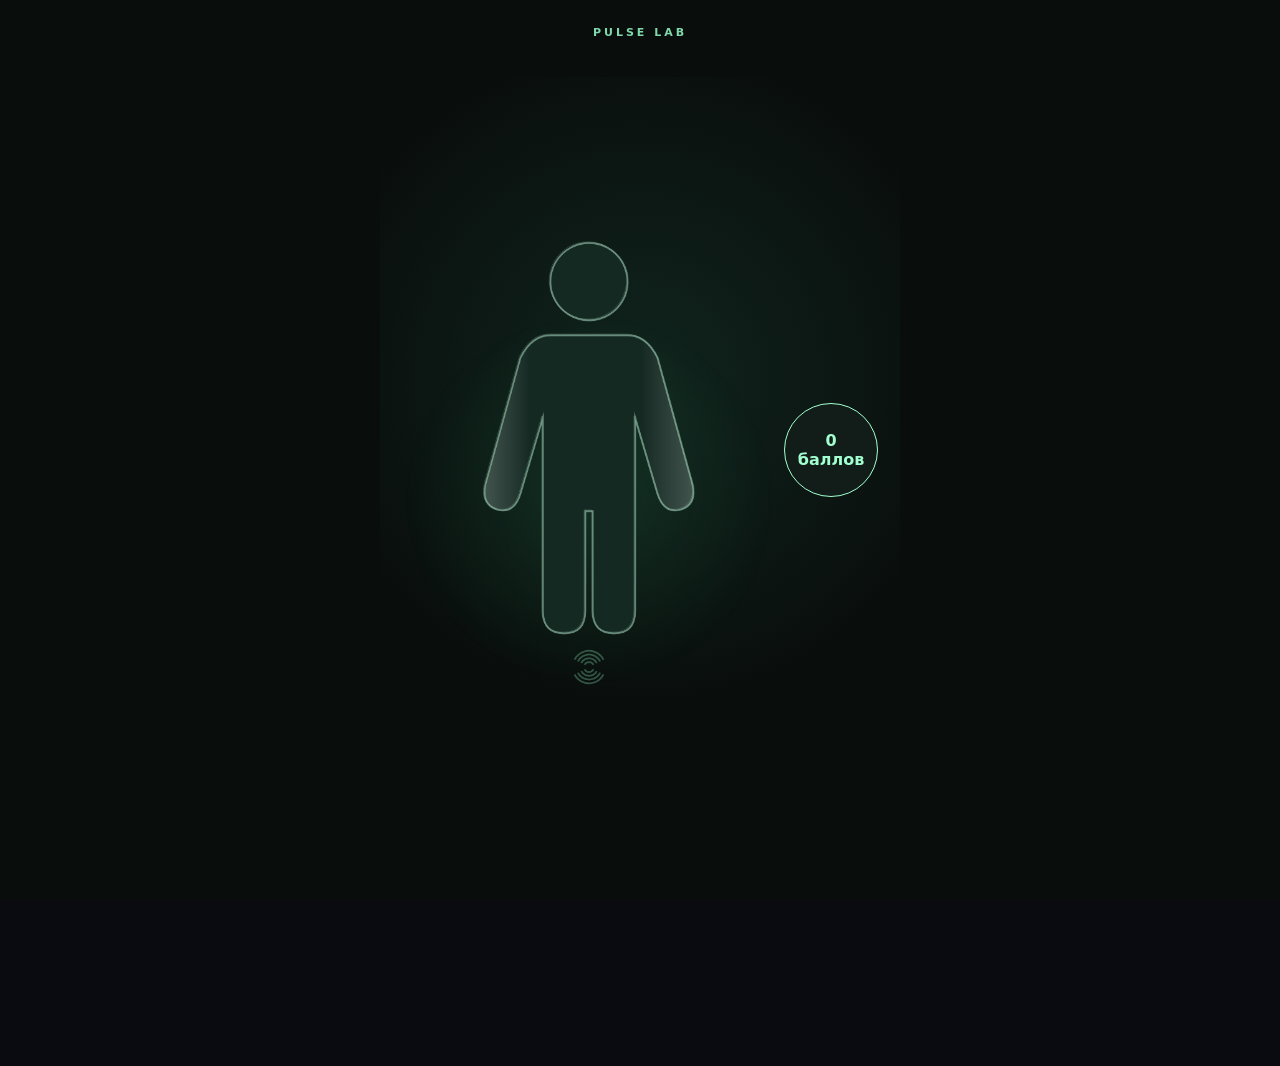
<file: public/preview/index.html>
<!doctype html><html lang="ru"><head>
<meta charset="utf-8"><meta name="viewport" content="width=device-width,initial-scale=1,viewport-fit=cover">
<meta name="theme-color" content="#0e1117"><meta name="robots" content="noindex,nofollow"><title>Pulse Dashboard</title><link rel="manifest" href="./manifest.json"><meta name="apple-mobile-web-app-capable" content="yes"><meta name="apple-mobile-web-app-status-bar-style" content="black-translucent"><meta name="apple-mobile-web-app-title" content="Pulse"><meta name="mobile-web-app-capable" content="yes">
<style>
*{box-sizing:border-box}html,body{min-height:100%;background:#090b10}body{margin:0;color:#f4f6fa;font-family:Inter,system-ui,-apple-system,"Segoe UI",sans-serif}.app{max-width:520px;min-height:100vh;margin:auto;padding:calc(24px + env(safe-area-inset-top)) 18px calc(145px + env(safe-area-inset-bottom));background:linear-gradient(180deg,#11151e,#090b10 55%)}.hidden{display:none!important}header{display:flex;justify-content:space-between;align-items:center;margin-bottom:20px}.eyebrow{font-size:11px;letter-spacing:3px;color:#8f9aab}h1{font-size:26px;margin:5px 0}.avatar{width:44px;height:44px;border:0;border-radius:14px;background:#f2f5f9;color:#11151e;display:grid;place-items:center;font-weight:800}.profile-wrap{position:relative}.profile-menu{position:absolute;right:0;top:52px;z-index:90;width:190px;background:#171c25;border:1px solid #343d4c;border-radius:14px;padding:7px;box-shadow:0 20px 50px #0009}.profile-menu button{width:100%;border:0;background:transparent;color:#e5eaf1;text-align:left;padding:11px;border-radius:9px}.hero{display:flex;align-items:center;justify-content:space-between;padding:20px;border:1px solid #2a3140;border-radius:22px;background:linear-gradient(135deg,#1d2431,#121720)}.hero span{display:block;color:#8994a6;font-size:13px}.hero strong{display:block;font-size:20px;margin-top:5px}.score{width:76px;height:76px;border-radius:50%;border:7px solid #dce7f7;display:flex;flex-direction:column;align-items:center;justify-content:center}.score b{font-size:23px}.score small{font-size:9px;color:#8994a6}.stats{display:grid;grid-template-columns:repeat(3,1fr);gap:10px;margin:14px 0}.stats article,.panel,.settings-card{background:#121720;border:1px solid #242b38;border-radius:18px;padding:15px}.stats article{min-height:70px;display:flex;justify-content:center;flex-direction:column}.stats span{display:block;color:#8994a6;font-size:11px}.stats b{display:block;font-size:18px;margin-top:7px}.clickable{cursor:pointer}.panel,.settings-card{margin-top:12px}.panel-title,.modal-head{display:flex;align-items:center;justify-content:space-between;gap:12px}.panel-title h2,.settings-card h2{font-size:16px;margin:0}.panel-title>span{font-size:11px;color:#8994a6}.task-row{display:grid;grid-template-columns:minmax(0,1fr);align-items:center;gap:10px;padding:13px 0;border-bottom:1px solid #252b36;cursor:pointer}.task-row:last-child{border-bottom:0}.task-text{font-size:14px;overflow-wrap:anywhere}.task-text small{font-size:10px;color:#aeb8c7}.delete-btn{width:34px;height:34px;border:0;background:transparent;color:#667181;font-size:16px}.empty{color:#778292;text-align:center;padding:24px 5px 10px;font-size:13px}.urgent{animation:pulseDanger 2.6s ease-in-out infinite}.urgent .countdown{color:#ff8e9e}.urgent .task-text small{color:#ff8e9e;font-weight:800}@keyframes pulseDanger{0%,100%{box-shadow:0 0 0 rgba(255,70,90,0);background:#121720}50%{box-shadow:0 0 20px rgba(255,70,90,.20);background:#24171c}}.chart{height:125px;display:flex;align-items:flex-end;gap:10px;padding-top:20px}.chart div{flex:1;background:linear-gradient(#eef3fb,#6f7c90);border-radius:7px 7px 3px 3px;min-height:5px}.days{display:flex;justify-content:space-between;color:#697486;font-size:10px;margin-top:8px}.streak-row{margin-top:14px;color:#9aa6b8;font-size:11px}.primary,.secondary,.danger-btn{border:0;border-radius:10px;padding:10px 13px;font-weight:700}.primary{background:#e8eef8;color:#11151e}.secondary{background:#29313d;color:#dfe6ef}.danger-btn{background:#3a2026;color:#ffdfe5}.task-summary,.project-summary{display:grid;grid-template-columns:repeat(3,1fr);gap:10px;margin-bottom:12px}.task-summary div,.project-summary div{background:#121720;border:1px solid #242b38;border-radius:16px;padding:14px}.task-summary span,.project-summary span{display:block;color:#8994a6;font-size:10px}.task-summary b,.project-summary b{display:block;font-size:20px;margin-top:7px}.task-filters{display:flex;gap:7px;overflow:auto;padding:2px 0 5px;margin-bottom:6px}.filter-btn{white-space:nowrap;border:1px solid #293241;background:#121720;color:#8994a6;border-radius:10px;padding:8px 11px;font-size:11px}.filter-btn.active{background:#e8eef8;color:#11151e;border-color:#e8eef8;font-weight:700}.full-task-card{background:#121720;border:1px solid #242b38;border-radius:17px;padding:14px;margin-top:10px;cursor:pointer}.full-task-card.done{border-left:4px solid #4bb879;background:linear-gradient(90deg,rgba(75,184,121,.09),#121720 35%)}.full-task-card.done h3{color:#58d58d;text-decoration:none}.full-task-card.deleted{opacity:.7;border-style:dashed}.full-task-top{display:grid;grid-template-columns:minmax(0,1fr) auto;gap:9px}.full-task-card h3{font-size:14px;margin:1px 0 4px}.full-task-card p{color:#8994a6;font-size:11px;line-height:1.45;margin:5px 0}.time-info{font-size:9px;color:#788496;margin-top:7px}.countdown{display:block;font-size:10px;font-weight:700;color:#cdd7e5;margin-top:5px}.countdown.overdue{color:#ff9cab}.project-badge{display:inline-block;margin-top:6px;padding:5px 8px;border-radius:8px;background:#243b58;color:#9dccff;font-size:10px;font-weight:800;cursor:pointer}.focus-total{display:inline-block;margin-top:8px;padding:6px 9px;border-radius:9px;background:#211b37;color:#d9c8ff;font-size:10px;font-weight:800}.done-report{margin-top:8px;padding:10px;border-radius:10px;background:#14271e;color:#bde8cd;font-size:11px;line-height:1.5}.done-meta{margin-top:7px;color:#8eb89e;font-size:10px}.task-card-actions{display:flex;gap:5px}.task-card-actions button{border:0;border-radius:7px;background:#252c38;color:#cbd3df;padding:6px 8px;font-size:10px}.task-card-actions .delete{background:#342126;color:#ffb8c2}.project-card{background:#121720;border:1px solid #242b38;border-left:4px solid #d9a928;border-radius:18px;padding:16px;margin-top:12px}.project-card.overdue{border-left-color:#d65764}.project-card.done{border-left-color:#4bb879}.project-card.flash{animation:flash 1.5s ease}@keyframes flash{50%{box-shadow:0 0 26px rgba(124,183,255,.42)}}.project-card-head{display:flex;justify-content:space-between;gap:12px}.project-card h3{margin:0;font-size:16px}.project-card p{color:#8994a6;font-size:12px;line-height:1.45;margin:8px 0 14px}.project-progress{height:8px;background:#252c38;border-radius:10px;overflow:hidden}.project-progress i{display:block;height:100%;background:#dce7f7}.project-meta{display:flex;justify-content:space-between;color:#8994a6;font-size:10px;margin-top:8px}.project-actions{display:flex;gap:7px}.mini-btn{border:0;background:#252c38;color:#cbd3df;border-radius:8px;padding:7px 9px;font-size:11px}.settings-card p,.settings-card small,.muted{color:#8994a6;line-height:1.5}.settings-card strong{display:block;font-size:22px;margin:8px 0}.wide{width:100%;margin-top:6px}.history-list{display:grid;gap:9px;margin-top:12px}.history-item{border:1px solid #2a3340;border-left:4px solid #94a0b0;border-radius:12px;padding:11px;background:#10151d}.history-item.green{border-left-color:#5bd18d}.history-item.blue{border-left-color:#7cb7ff}.history-item.yellow{border-left-color:#e8bd5d}.history-item.red{border-left-color:#ff7385}.history-item.violet{border-left-color:#b894ff}.history-item b{display:block;font-size:12px}.history-item small{display:block;color:#8994a6;font-size:9px;margin-top:4px}.history-item p{margin:6px 0 0;color:#cbd3df;font-size:11px}.bottom-nav{position:fixed;z-index:50;left:50%;bottom:0;transform:translateX(-50%);width:min(520px,100%);display:grid;grid-template-columns:repeat(4,1fr);padding:12px 8px calc(12px + env(safe-area-inset-bottom));background:rgba(14,17,23,.97);border-top:1px solid #252b36;backdrop-filter:blur(16px)}.bottom-nav button{border:0;background:none;color:#8b95a5;display:flex;flex-direction:column;align-items:center;justify-content:center;gap:5px;font-size:9px;min-height:48px}.bottom-nav svg{width:23px;height:23px;fill:none;stroke:currentColor;stroke-width:1.8}.bottom-nav .active{color:#dfe5ef}.add-nav{color:#fff!important;justify-content:center}.add-nav .plus{width:34px;height:34px;border-radius:11px;background:#edf2f8;color:#11151e;display:grid;place-items:center;font-size:25px;line-height:1;margin:0;box-shadow:none}.modal{position:fixed;inset:0;z-index:1000;display:flex;align-items:center;justify-content:center;padding:20px;background:#000b;backdrop-filter:blur(5px)}.modal-card{width:min(440px,100%);max-height:90vh;overflow:auto;padding:18px;background:#171c25;border:1px solid #343d4c;border-radius:20px}.modal-card{position:relative}.modal-head h3{margin:0;padding-right:54px}.modal-head button{border:0;background:none;color:#8792a3;font-size:23px}#taskDetailModal .modal-head{min-height:48px;align-items:flex-start}#detailClose{position:absolute;top:12px;right:12px;width:44px;height:44px;border-radius:14px!important;background:#252c38!important;color:#dfe5ef!important;font-size:30px!important;line-height:1!important;display:grid;place-items:center;padding:0!important}#taskDetailModal .detail-grid{margin-top:14px}.modal-card input,.modal-card textarea,.modal-card select{width:100%;padding:13px;border-radius:12px;border:1px solid #3a4352;background:#0d1118;color:#fff;color-scheme:dark}.modal-card input{margin:14px 0}.modal-card textarea{min-height:92px;resize:vertical;margin:0 0 15px}.modal-card select{margin:0 0 15px}.modal-card input[type=datetime-local]{margin:0 0 12px}.field-label{display:block;color:#a3adbc;font-size:12px;margin:5px 0 8px}.actions{display:flex;justify-content:flex-end;gap:9px;margin-top:14px}.detail-grid{display:grid;grid-template-columns:minmax(0,1fr) 120px;gap:14px}.detail-focus{border:1px solid #654da2;background:radial-gradient(circle at 50% 30%,rgba(184,148,255,.22),#1c1830);color:#eee7ff;border-radius:16px;padding:12px;text-align:center;min-height:112px;display:flex;flex-direction:column;justify-content:center;align-items:center;animation:focusPulse 2.2s ease-in-out infinite}.detail-focus.running{animation:none;background:#14271e;border-color:#4b9b6b}.detail-focus b{font-size:14px}.detail-focus small{font-size:9px;color:#c9baf0;margin-top:5px}.detail-focus span{font-size:12px;font-weight:800;margin-top:6px}@keyframes focusPulse{0%,100%{box-shadow:0 0 0 rgba(184,148,255,0)}50%{box-shadow:0 0 28px rgba(184,148,255,.36)}}.notes-head{display:flex;justify-content:space-between;align-items:center;margin-top:16px}.notes-head h4{margin:0}.notes-list{display:grid;gap:8px;margin-top:9px}.note{background:#10151c;border:1px solid #2a3340;border-radius:12px;padding:10px}.note small{color:#8994a6;font-size:9px}.note p{font-size:12px;line-height:1.5;margin:6px 0;white-space:pre-wrap}.note-actions{display:flex;gap:7px}.note-actions button{border:0;background:#252c38;color:#cbd3df;border-radius:7px;padding:6px 8px;font-size:9px}.note-actions .delete{background:#342126;color:#ffb8c2}.focus-overlay{position:fixed;inset:0;z-index:1500;background:#000c;display:grid;place-items:center;padding:20px;backdrop-filter:blur(8px)}.focus-box{width:min(400px,100%);background:#151b25;border:1px solid #354154;border-radius:24px;padding:24px;text-align:center}.focus-box h2{font-size:18px}.focus-clock{font-size:44px;font-weight:800;letter-spacing:2px;margin:28px 0}.focus-actions{display:flex;justify-content:center;gap:10px}@media(min-width:700px){body{padding:35px}.app{border-radius:28px}}@media(min-width:1100px){.app{max-width:900px}.bottom-nav{width:min(900px,100%)}.panel{padding:20px}}@media(min-width:2000px){.app{max-width:1500px;padding:46px 50px 190px}.bottom-nav{width:min(1500px,100%)}h1{font-size:38px}.stats article{min-height:110px}.stats span{font-size:16px}.stats b{font-size:30px}.panel{padding:28px}.panel-title h2{font-size:24px}.task-text,.full-task-card h3{font-size:19px}.chart{height:220px}.modal-card{width:min(700px,100%);font-size:18px}.focus-box{width:min(620px,100%)}.focus-clock{font-size:74px}}@media(min-width:3200px){.app{max-width:2300px;padding:70px 80px 250px}.bottom-nav{width:min(2300px,100%)}h1{font-size:54px}.eyebrow{font-size:18px}.hero{padding:46px}.hero strong{font-size:44px}.stats article{min-height:150px}.stats span{font-size:22px}.stats b{font-size:46px}.panel{padding:38px;border-radius:30px}.panel-title h2{font-size:34px}.task-text,.full-task-card h3,.project-card h3{font-size:27px}.chart{height:320px}.bottom-nav button{font-size:20px}.bottom-nav svg{width:42px;height:42px}}

.draft-head{display:flex;align-items:center;justify-content:space-between;gap:10px;border-top:1px solid #2b3340;padding-top:13px;margin-top:6px}.draft-row{display:grid;grid-template-columns:22px minmax(0,1fr) 36px;gap:8px;align-items:center;margin-top:8px}.draft-row input{margin:0!important}.draft-row .draft-check{width:17px!important;height:17px!important}.draft-row button{border:0;border-radius:8px;background:#342126;color:#ffb8c2;height:38px}.project-inline-tasks{margin-top:11px;border-top:1px solid #252d39;padding-top:8px}.project-inline-task{display:flex;align-items:center;gap:8px;padding:6px 0;font-size:11px;color:#d3dae4}.project-inline-task input{width:15px;height:15px;margin:0}.project-inline-task.done span{color:#58d58d}.task-side{display:flex;flex-direction:column;align-items:stretch;gap:8px;min-width:108px}.card-focus-btn{border:1px solid #654da2!important;background:radial-gradient(circle at 50% 30%,rgba(184,148,255,.25),#1c1830)!important;color:#eee7ff!important;border-radius:12px!important;padding:13px 10px!important;font-size:12px!important;font-weight:800!important;animation:focusPulse 2.2s ease-in-out infinite}.card-focus-btn.running{animation:none;background:#14271e!important;border-color:#4b9b6b!important}.card-focus-time{font-size:10px;color:#c9baf0;text-align:center;font-variant-numeric:tabular-nums}.detail-focus-wrap{display:flex;flex-direction:column;gap:7px}.detail-focus-time{text-align:center;color:#c9baf0;font-size:11px;font-weight:800;font-variant-numeric:tabular-nums}

.task-side{min-width:124px}
.task-card-actions{display:grid!important;grid-template-columns:1fr 1fr;gap:8px!important}
.task-card-actions button{min-width:0!important;height:40px!important;padding:0!important;font-size:18px!important;border-radius:11px!important;display:grid;place-items:center}
.task-card-actions .edit-icon{font-size:19px!important}
.card-focus-btn{width:100%;min-height:54px}
.project-summary.project-filters{display:grid;grid-template-columns:repeat(3,1fr);gap:10px}
.project-filter-btn{border:1px solid #242b38;background:#121720;color:#f4f6fa;border-radius:16px;padding:14px;text-align:left}
.project-filter-btn span{display:block;color:#8994a6;font-size:10px}
.project-filter-btn b{display:block;font-size:20px;margin-top:7px}
.project-filter-btn.active{border-color:#dce7f7;box-shadow:inset 0 0 0 1px rgba(220,231,247,.25);background:#18202c}
.detail-delete-row{display:flex;justify-content:flex-end;margin-top:12px}
.detail-delete-btn{border:1px solid #5b2c35;background:#342126;color:#ffb8c2;border-radius:10px;padding:10px 13px;font-weight:700}

.note-flag{display:inline-grid;place-items:center;min-width:31px;height:22px;padding:0 6px;border:1px solid #3a4658;border-radius:7px;background:#202734;color:#b9c5d6;font-size:9px;font-weight:800;letter-spacing:.5px;text-transform:lowercase}
.task-row.has-note{grid-template-columns:minmax(0,1fr) auto}
.task-note-flag{align-self:center}
.full-task-note-flag{margin-top:7px}
.detail-actions{display:grid!important;grid-template-columns:1fr 1fr 1.35fr!important;gap:9px!important;align-items:stretch}
.detail-actions button{min-width:0}
.detail-delete-btn{border:1px solid #5b2c35;background:#342126;color:#ffb8c2;border-radius:10px;padding:10px 9px;font-weight:700}
</style><style>
.liquid-panel{margin:16px 0;padding:22px;border:1px solid #284639;border-radius:24px;background:radial-gradient(ellipse at 40% 40%,#15342966,transparent 65%),#10191a}.liquid-top{display:flex;justify-content:space-between;gap:12px;align-items:center}.liquid-top h2{font-size:19px;margin:5px 0}.liquid-kicker{color:#80d9ac;font-size:10px;letter-spacing:2px}.liquid-tag{font-size:10px;color:#9ddbb9;border:1px solid #365c46;padding:6px 9px;border-radius:20px}.liquid-stage{position:relative;display:grid;grid-template-columns:1fr 100px;align-items:center;min-height:320px}.liquid-stage canvas{width:100%;height:340px;object-fit:contain;touch-action:pan-y;cursor:grab}.liquid-value strong{font-size:43px;color:#a2ffd0;letter-spacing:-2px}.liquid-value p{font-size:11px;color:#92aa9d;line-height:1.6}.liquid-controls{display:flex;flex-wrap:wrap;gap:8px}.liquid-controls button{min-height:44px;border:1px solid #315c45;border-radius:12px;padding:10px 12px;background:#1b3024;color:#d7ffe6;font:inherit;font-size:12px}.liquid-controls button:first-child{background:#a2ffd0;color:#11251a;font-weight:750}.liquid-label{display:flex;justify-content:space-between;margin-top:20px;color:#a4baad;font-size:11px}.liquid-panel input[type=range]{width:100%;accent-color:#86efb0;min-height:36px}.liquid-status{min-height:34px;font-size:11px;line-height:1.5;color:#90a99b;margin:10px 0 0}.liquid-note{font-size:10px;color:#647c6d;line-height:1.5;margin:8px 0 0}@media(max-width:370px){.liquid-panel{padding:15px}.liquid-stage{grid-template-columns:1fr 85px}.liquid-value strong{font-size:36px}}
</style>
<style id="pulse40css">
.ext-badges{display:inline-flex;gap:5px;align-items:center;margin-top:6px;flex-wrap:wrap}.ext-badge{display:inline-grid;place-items:center;min-width:25px;height:22px;padding:0 6px;border:1px solid #3a4658;border-radius:7px;background:#202734;color:#c9d5e6;font-size:10px;font-weight:800}.ext-badge.daily{color:#a2ffd0;border-color:#315c45}.ext-badge.material{color:#f6d48e;border-color:#66552f}.ext-badge.check{color:#b9d8ff;border-color:#35527a}.ext-section{margin-top:13px;padding:13px;border:1px solid #283140;border-radius:14px;background:#0f141c}.ext-section h4{margin:0 0 10px;font-size:13px}.ext-row{display:flex;gap:8px;align-items:center;margin:7px 0}.ext-row input[type=text],.ext-row input[type=url],.ext-row input[type=time],.ext-row input[type=date],.ext-row select{flex:1;min-width:0;background:#0c1017;border:1px solid #303949;color:#eef3f9;border-radius:9px;padding:9px}.ext-mini{border:0;border-radius:8px;background:#28313e;color:#dce5ef;padding:7px 9px}.ext-danger{background:#3a2026;color:#ffdfe5}.ext-muted{color:#7f8a9b;font-size:10px;line-height:1.45}.ext-tabs{display:flex;gap:6px;overflow:auto;margin:8px 0 12px}.ext-tabs button{white-space:nowrap;border:1px solid #293241;background:#121720;color:#8994a6;border-radius:9px;padding:7px 10px;font-size:10px}.ext-tabs button.active{background:#e8eef8;color:#11151e}.ext-grid{display:grid;grid-template-columns:repeat(2,1fr);gap:8px}.ext-metric{background:#111821;border:1px solid #273141;border-radius:12px;padding:10px}.ext-metric span{display:block;color:#8490a2;font-size:9px}.ext-metric b{display:block;margin-top:5px;font-size:15px}.daily-rule-card{background:#121720;border:1px solid #284639;border-left:4px solid #63d79a;border-radius:16px;padding:13px;margin-top:10px}.daily-rule-card.paused{opacity:.58}.daily-rule-card h3{margin:0 0 6px;font-size:14px}.daily-rule-card p{margin:4px 0;color:#8994a6;font-size:11px}.calendar-box{background:#10151d;border:1px solid #273141;border-radius:15px;padding:12px;margin-bottom:10px}.calendar-head{display:flex;justify-content:space-between;align-items:center;gap:8px}.calendar-list{margin-top:10px}.calendar-item{border-top:1px solid #252d39;padding:9px 0}.calendar-item:first-child{border-top:0}.calendar-item b{font-size:12px}.calendar-item small{display:block;color:#8490a2;margin-top:3px}.pulse-modal-screen{position:fixed;inset:0;z-index:600;background:#090b10f5;display:grid;place-items:center;padding:18px}.pulse-modal-card{width:min(520px,100%);max-height:90vh;overflow:auto;background:#121720;border:1px solid #2a3443;border-radius:22px;padding:18px}.pulse-modal-card h2{margin:0 0 12px}.pulse-modal-card .actions{position:sticky;bottom:0;background:#121720;padding-top:10px}.morning-kpi{display:grid;grid-template-columns:repeat(2,1fr);gap:8px;margin:12px 0}.morning-kpi div{background:#0e141d;border:1px solid #273141;border-radius:12px;padding:11px}.morning-kpi span{font-size:9px;color:#8490a2;display:block}.morning-kpi b{font-size:15px;display:block;margin-top:5px}.project-dashboard{position:fixed;inset:0;z-index:550;background:#090b10;overflow:auto;padding:calc(22px + env(safe-area-inset-top)) 18px calc(40px + env(safe-area-inset-bottom))}.project-dashboard-inner{max-width:520px;margin:auto}.project-dashboard-top{display:flex;justify-content:space-between;gap:10px;align-items:center}.project-dashboard-progress{font-size:42px;font-weight:850;margin:16px 0}.project-dashboard-list .full-task-card{margin-top:8px}.activity-summary{margin-top:10px}.activity-bars{height:100px;display:flex;align-items:flex-end;gap:4px;margin-top:10px}.activity-bars i{flex:1;min-height:3px;background:#8794a7;border-radius:4px 4px 2px 2px}.score-log{max-height:210px;overflow:auto}.score-log div{display:flex;justify-content:space-between;gap:10px;padding:7px 0;border-bottom:1px solid #252d39;font-size:10px}.score-log strong.pos{color:#6fe5a4}.score-log strong.neg{color:#ff9cab}
#pulseAnimScreen{position:fixed;inset:0;z-index:700;background:#090d0c;display:flex;align-items:center;justify-content:center;padding:12px}#pulseAnimScreen.hidden{display:none!important}#pulseAnimScreen .liquid-panel{width:min(520px,100%);margin:0;border:0;background:radial-gradient(circle at 50% 40%,#15342999,transparent 67%);box-shadow:none}#pulseAnimScreen .liquid-top,#pulseAnimScreen .liquid-controls,#pulseAnimScreen .liquid-label,#pulseAnimScreen .liquid-panel>input,#pulseAnimScreen .liquid-status,#pulseAnimScreen .liquid-note{display:none!important}#pulseAnimScreen .liquid-stage{grid-template-columns:minmax(0,1fr) clamp(68px,20vw,94px);gap:8px;min-height:78vh}#pulseAnimScreen .liquid-stage canvas{height:72vh;max-height:680px}#pulseAnimScreen .liquid-value{display:grid;place-items:center;aspect-ratio:1;border:1px solid currentColor;border-radius:50%;color:#a2ffd0;background:#121c19;text-align:center;padding:6px;box-sizing:border-box}
#pulseAnimScreen .liquid-value.negative{color:#ff899e;background:#24171b}
#pulseAnimScreen .liquid-value strong{font-size:clamp(12px,3.6vw,16px);line-height:1.2;letter-spacing:0;color:inherit;font-weight:650;font-variant-numeric:tabular-nums}
.ext-badge.priority{color:#ffd363;border-color:#66552f}
#taskModal input[type=datetime-local],#projectModal input[type=datetime-local]{display:block;appearance:none;-webkit-appearance:none;box-sizing:border-box;width:100%;min-width:0;max-width:100%;margin-inline:0}
#taskModal input[type=datetime-local]::-webkit-date-and-time-value,#projectModal input[type=datetime-local]::-webkit-date-and-time-value{min-width:0;text-align:start}#pulseAnimScreen .liquid-value p:first-of-type{display:none}.pulse-splash{animation:pulseScreenFlash .9s ease}@keyframes pulseScreenFlash{0%{box-shadow:inset 0 0 0 0 #68f2aa00}35%{box-shadow:inset 0 0 120px 25px #68f2aa55}100%{box-shadow:inset 0 0 0 0 #68f2aa00}}
.settings-ext label{display:flex;justify-content:space-between;align-items:center;gap:12px;margin:10px 0;font-size:12px}.settings-ext input,.settings-ext select{background:#0c1017;color:#eef3f9;border:1px solid #303949;border-radius:9px;padding:8px;max-width:170px}.rule-days{display:flex;gap:5px;flex-wrap:wrap}.rule-days label{display:flex;gap:3px;align-items:center;background:#171e28;border-radius:8px;padding:6px;font-size:10px}
</style>
<style id="pulseCorrections41">
/* Corrections 1-13: presentation only where possible, preserving current Pulse behavior */
#pulseAnimScreen .anim-brand{position:absolute;top:calc(26px + env(safe-area-inset-top));left:50%;transform:translateX(-50%);z-index:3;color:#80d9ac;font-size:11px;font-weight:800;letter-spacing:3px;white-space:nowrap}
#pulseAnimScreen #liquidAngle{display:none!important}
.score{position:relative;overflow:hidden;border:2px solid #667181!important;background:#0d1218!important;isolation:isolate}
.score canvas{position:absolute;inset:0;width:100%;height:100%;z-index:0;pointer-events:none}
.score b,.score small{position:relative;z-index:2;text-shadow:0 1px 4px #000}
.score b{line-height:1}
.task-row{grid-template-columns:minmax(0,1fr) auto!important}
.task-row .task-text{grid-column:1;min-width:0}
.task-row .ext-badges{grid-column:2;grid-row:1;align-self:center;justify-self:end;margin:0;max-width:190px;justify-content:flex-end}
.task-row>.note-flag{display:none!important}
.ext-badges svg{width:13px;height:13px;display:block}
#taskList{border-top:1px solid #252b36;margin-top:12px;padding-top:2px}
#extChecklist .ext-row{display:grid;grid-template-columns:24px minmax(0,1fr) 38px;gap:9px;align-items:center}
#extChecklist .ext-row input[type=checkbox]{width:18px!important;height:18px!important;margin:0!important;justify-self:center}
#extChecklist .ext-row input[type=text]{width:100%!important;min-width:0!important;margin:0!important;color:#eef3f9!important;background:#0c1017!important}
#extChecklist .ext-row button{width:38px;height:38px;padding:0}
#detailClose{display:none!important}
#detailOk{width:100%;margin-top:14px;min-height:46px}
.pulse-modal-card input,.pulse-modal-card textarea,.pulse-modal-card select{width:100%;padding:12px;border-radius:11px;border:1px solid #3a4352;background:#0d1118;color:#fff;color-scheme:dark;font:inherit}
.pulse-modal-card input,.pulse-modal-card select{margin:7px 0 12px}
.rule-week{display:grid;grid-template-columns:repeat(7,1fr);gap:6px;margin:8px 0 14px}
.rule-day{min-width:0;border:1px solid #313b4b;background:#111821;color:#7f8a9b;border-radius:10px;padding:9px 2px;font-size:10px;font-weight:800}
.rule-day.active{background:#dfe8f4;color:#11151e;border-color:#dfe8f4}
#extRuleDays.rule-week{display:grid!important}
#extRuleDays.rule-week.hidden{display:none!important}
#extRuleDays .rule-day{cursor:pointer}
@media(min-width:700px){
  .modal{align-items:flex-start!important;overflow-y:auto!important;padding-top:calc(48px + env(safe-area-inset-top))!important;padding-bottom:calc(32px + env(safe-area-inset-bottom))!important}
  .modal-card{margin:0 auto!important;max-height:calc(100dvh - 96px - env(safe-area-inset-top) - env(safe-area-inset-bottom))!important}
  .pulse-modal-screen{align-items:flex-start!important;overflow-y:auto!important;padding-top:calc(48px + env(safe-area-inset-top))!important;padding-bottom:calc(32px + env(safe-area-inset-bottom))!important}
  .pulse-modal-card{margin:0 auto!important;max-height:calc(100dvh - 96px - env(safe-area-inset-top) - env(safe-area-inset-bottom))!important}
}
</style>
<style id="pulseHotfix42">
.modal,.pulse-modal-screen{align-items:flex-start!important;overflow-y:auto!important;padding-top:max(48px,calc(env(safe-area-inset-top) + 32px))!important;padding-bottom:max(28px,calc(env(safe-area-inset-bottom) + 20px))!important}
.modal-card,.pulse-modal-card{margin:0 auto!important;max-height:calc(100dvh - 88px - env(safe-area-inset-top) - env(safe-area-inset-bottom))!important}
@media(max-height:650px){.modal,.pulse-modal-screen{padding-top:max(28px,calc(env(safe-area-inset-top) + 20px))!important}.modal-card,.pulse-modal-card{max-height:calc(100dvh - 54px - env(safe-area-inset-top) - env(safe-area-inset-bottom))!important}}
</style><style id="pulseScoreRepair43">.score-total{border-bottom:1px solid #303949;padding-bottom:8px!important;margin-bottom:6px!important;font-weight:800}</style><style id="pulseActivityNeon44">
.activity-today{display:grid;grid-template-columns:repeat(5,minmax(0,1fr));gap:8px;margin:12px 0 14px}
.activity-today .today-metric{background:#0e141d;border:1px solid #273141;border-radius:13px;padding:10px;min-width:0}
.activity-today span{display:block;color:#7f8b9d;font-size:9px;margin-bottom:5px}
.activity-today b{display:block;font-size:14px;white-space:nowrap;overflow:hidden;text-overflow:ellipsis}
.activity-today b.pos{color:#7dffc0;text-shadow:0 0 12px rgba(64,255,164,.35)}
.activity-today b.neg{color:#ff8295;text-shadow:0 0 12px rgba(255,73,105,.32)}
#activityChart{height:230px!important;display:block!important;padding:0!important;position:relative;overflow:hidden;border:1px solid #26313f;border-radius:14px;background:linear-gradient(180deg,#0b1218,#0b1017)}
#activityChart svg{display:block;width:100%;height:100%}
#activityDays{display:none!important}
.activity-summary{margin-top:12px}
.activity-summary .ext-grid{grid-template-columns:repeat(4,minmax(0,1fr))}
.neon-grid{stroke:#2a3544;stroke-width:1;stroke-dasharray:3 6;opacity:.7}
.neon-zero{stroke:#768396;stroke-width:1.4;opacity:.9}
.neon-pos{stroke:#68ffb0;stroke-width:2.5;filter:drop-shadow(0 0 5px rgba(91,255,171,.7))}
.neon-neg{stroke:#ff627a;stroke-width:2.5;filter:drop-shadow(0 0 5px rgba(255,76,105,.72))}
.neon-marker-pos{fill:#75ffb7;filter:drop-shadow(0 0 5px rgba(91,255,171,.9))}
.neon-marker-neg{fill:#ff6a80;filter:drop-shadow(0 0 5px rgba(255,76,105,.9))}
.neon-marker-zero{fill:#8994a5}
.neon-axis{fill:#7e8999;font-size:9px}
.neon-date{fill:#6f7b8c;font-size:8px}
.streak-row{margin-top:10px}
@media(max-width:620px){
 .activity-today{grid-template-columns:repeat(2,minmax(0,1fr))}
 .activity-today .today-metric:first-child{grid-column:span 2}
 .activity-summary .ext-grid{grid-template-columns:repeat(2,minmax(0,1fr))}
 #activityChart{height:210px!important}
}
</style><style>@media(min-width:700px){.app{max-width:960px;padding:32px 38px 150px}.bottom-nav{width:min(960px,100%)}.ext-grid{grid-template-columns:repeat(4,minmax(0,1fr))}}@media(min-width:1200px){.app{max-width:1280px;padding:44px 64px 160px}.bottom-nav{width:min(1280px,100%)}.hero{min-height:260px}}@media(min-width:1920px){html{font-size:21px}.app{max-width:1600px}.bottom-nav{width:min(1600px,100%)}button,input,textarea,select{font-size:inherit}}@media(hover:none){button{min-height:40px}}@media(prefers-reduced-motion:reduce){*,*::before,*::after{animation-duration:.01ms!important;transition-duration:.01ms!important}}</style><style>.pulse-screen-header button,.pulse-screen button{font:inherit;color:#e8f0fa;background:#273449;border:1px solid #40516b;border-radius:12px;padding:11px 14px;min-height:42px}.pulse-screen-header button{font-size:13px}.pulse-screen{display:flex;flex-direction:column;gap:12px}.pulse-screen .pulse-card{background:linear-gradient(145deg,#1c2634,#131b27);border:1px solid #334155;border-radius:17px;padding:17px;margin:0}.pulse-screen .pulse-card b{font-size:16px}.pulse-screen .pulse-card p{font-size:14px;line-height:1.55;color:#c8d4e2}.pulse-screen .pulse-actions{display:flex;gap:6px;flex-wrap:wrap;margin-top:12px}.pulse-screen .pulse-actions button{font-size:12px;min-height:38px}.pulse-form{background:#101823;border:1px solid #354359;border-radius:16px;padding:16px;margin-top:8px}.pulse-form h2{margin:0 0 12px}.pulse-toolbar{display:flex;gap:8px;flex-wrap:wrap;align-items:center}.pulse-toolbar input{flex:1;min-width:150px}.pulse-countdown{font-size:20px;font-weight:750;letter-spacing:1px;color:#82efae;font-variant-numeric:tabular-nums;margin:8px 0}.pulse-income-period{display:flex;gap:3px;flex-wrap:wrap}.pulse-income-period button{padding:5px 7px;font-size:11px;min-height:30px;border:1px solid #40516b;border-radius:8px;background:#273449;color:#e8f0fa}.pulse-detail{padding:8px 0;border-top:1px solid #334155}.pulse-screen-header{gap:10px}</style><style>
#homeView .pulse-brand{font-size:clamp(27px,6vw,40px);font-weight:900;letter-spacing:.14em;line-height:1.05;margin:4px 0;background:linear-gradient(100deg,#fff 10%,#9fffd1 95%);background-clip:text;-webkit-background-clip:text;color:transparent;text-shadow:0 6px 28px #5bdba522}
#homeView header .eyebrow{font-size:10px;letter-spacing:.35em;color:#94a6bb}
#pulseHero,#pulseIncome{padding:18px!important;border-radius:20px!important;overflow:hidden}
#pulseDailyQuote{min-height:29px;overflow-wrap:anywhere}
#pulseHero .pulse-countdown{font-size:23px;font-weight:800;letter-spacing:.06em;color:#7ef1ad;font-variant-numeric:tabular-nums}
#pulseIncome .pulse-row{display:flex;align-items:flex-start;justify-content:space-between;gap:8px;flex-wrap:wrap}
#pulseIncome .pulse-income-total{font-size:25px;font-weight:800;margin:12px 0}
#pulseIncome .pulse-graph svg{display:block;width:100%;height:auto;min-height:135px}
#pulseIncome .pulse-income-period button{padding:8px 10px;min-height:38px}
#pulseIncome .pulse-income-period button.selected{background:#315846;border-color:#7ef1ad;color:white}
#pulseIncome .pulse-actions{display:flex;flex-wrap:wrap;gap:8px;margin-top:12px}
#pulseIncome .pulse-actions button{background:#273449;border:1px solid #40516b;color:#e8f0fa;border-radius:11px;padding:10px 12px}
#pulseAddMenu{max-height:min(70vh,430px);overflow:auto;padding:16px!important;border:1px solid #354459;border-radius:18px}
#pulseAddMenu button{background:#253348;color:#e9f1ff;border:1px solid #43536a;border-radius:12px;padding:12px;min-height:44px;margin:4px}
@media(min-width:700px){#pulseIncome .pulse-graph{max-width:100%}#pulseIncome .pulse-graph svg{max-height:270px}}
</style><style>#homeView header .eyebrow.pulse-brand{display:block!important;font-size:clamp(24px,5vw,38px)!important;letter-spacing:.16em!important;font-weight:900!important;line-height:1.15!important;color:#b4fbd2!important;opacity:1!important}#pulseHero .pulse-countdown{font-size:24px!important}#pulseIncome .pulse-graph{height:auto!important;min-height:148px}#pulseIncome .pulse-graph svg{height:auto!important;min-height:148px}#pulseAddMenu.hidden{display:none!important}.pulse-screen .pulse-card>*{margin-top:0}.pulse-screen .pulse-card>*+*{margin-top:10px}</style><style>#pulseIncome .pulse-income-date-row{display:flex;align-items:center;gap:8px;margin-top:10px;flex-wrap:nowrap}#pulseIncome .pulse-income-date-row input{flex:1;min-width:0;max-width:100%;height:40px}#pulseIncome .pulse-income-date-row button{flex:none;white-space:nowrap;min-height:40px;padding:8px 10px;border:1px solid #40516b;border-radius:8px;background:#273449;color:#e8f0fa}#pulseIncome .pulse-income-period{flex-wrap:nowrap;gap:6px}</style><style>#homeView header .eyebrow:not(.pulse-brand){font-size:11px!important;letter-spacing:.25em!important;color:#90a0b7!important;font-weight:500!important}#homeView header h1.pulse-brand{font-size:clamp(29px,7vw,40px)!important;letter-spacing:.16em!important}#pulseIncome .pulse-income-total{display:block!important;font-size:28px!important;font-weight:800!important;color:#f4f8ff!important;margin:14px 0!important}</style><style>
/* Scoped layout corrections: preview-only, notes and thoughts cards */
#pulseExtraView .pulse-screen{display:flex;flex-direction:column;gap:14px;min-width:0}
#pulseExtraView .pulse-screen>.pulse-toolbar{margin:0 0 2px;min-width:0}
#pulseExtraView .pulse-screen>.pulse-entry.pulse-card{display:flex;flex-direction:column;align-items:stretch;gap:10px;min-width:0;width:100%;padding:18px!important;margin:0!important;border-radius:18px;overflow-wrap:anywhere}
#pulseExtraView .pulse-entry.pulse-card>.pulse-row{display:flex;align-items:flex-start;justify-content:space-between;gap:12px;min-width:0}
#pulseExtraView .pulse-entry.pulse-card>.pulse-row>b{min-width:0;flex:1}
#pulseExtraView .pulse-entry.pulse-card>small{display:block;color:#94a3b8;font-size:12px;line-height:1.5}
#pulseExtraView .pulse-entry.pulse-card>p{margin:0!important;line-height:1.55;white-space:pre-wrap;overflow-wrap:anywhere}
#pulseExtraView .pulse-entry.pulse-card>.pulse-countdown{margin:0!important;line-height:1.25}
#pulseExtraView .pulse-entry.pulse-card>.pulse-actions{display:flex;flex-wrap:wrap;gap:8px;margin:2px 0 0!important}
#pulseExtraView .pulse-entry.pulse-card>.pulse-actions button{margin:0!important;min-height:42px}
#pulseExtraView .pulse-entry.pulse-card>.pulse-detail{padding:12px;border-radius:12px;background:#101923}
#pulseExtraView .pulse-screen>button{width:100%;min-height:46px;margin:0!important}
#pulseIncome .pulse-income-total{font-size:28px!important;font-weight:800!important;display:block!important}
</style><style>
/* Preview income history: keep the graph in normal document flow above its cards. */
#pulseExtraView .pulse-screen>.pulse-graph{display:block!important;position:relative!important;flex:none!important;width:100%!important;height:auto!important;min-height:0!important;overflow:visible!important;margin:0 0 12px!important}
#pulseExtraView .pulse-screen>.pulse-graph svg{display:block!important;width:100%!important;height:auto!important;min-height:155px!important;max-height:none!important}
#pulseExtraView .pulse-screen>.pulse-graph .pulse-small{position:static!important;display:block!important;line-height:1.5!important}
#pulseExtraView .pulse-screen>.pulse-entry.pulse-card{position:relative!important;flex:none!important}
</style><style>#pulseIncome .pulse-income-kpis{display:grid;grid-template-columns:1.2fr .9fr .9fr;gap:8px;margin:14px 0 12px}#pulseIncome .pulse-income-kpi{min-width:0;padding:12px 9px;border:1px solid #34455d;border-radius:14px;background:linear-gradient(140deg,#182334,#101622)}#pulseIncome .pulse-income-kpi-main{border-color:#2fbd80;background:linear-gradient(140deg,#11583e,#122b2b)}#pulseIncome .pulse-income-kpi small{display:block;color:#a5b5c7;font-size:11px;margin-bottom:5px}#pulseIncome .pulse-income-kpi strong{display:block;color:#f4fff9;font-size:clamp(15px,4vw,24px);white-space:nowrap;overflow:hidden;text-overflow:ellipsis}#pulseIncome .pulse-graph,#pulseExtraView .pulse-graph{position:relative;overflow:visible;border:1px solid #33465c;border-radius:16px;padding:10px;background:linear-gradient(160deg,#141b2c,#0c1720 65%,#17152a)}.pulse-income-point{cursor:pointer;outline:none}.pulse-income-point:focus{stroke:#fff;stroke-width:3}.pulse-income-tooltip{position:absolute;z-index:4;top:12px;right:12px;pointer-events:none;padding:9px 12px;border:1px solid #5d768e;border-radius:11px;background:#101c2cf5;color:#eaf8ff;box-shadow:0 8px 24px #0008;font-size:12px}.pulse-income-tooltip b{display:block;color:#6affad;font-size:17px;margin:3px 0}#pulseIncome .pulse-actions button:first-child{background:#23e68b;color:#071c15;border-color:#23e68b;font-weight:700}@media(max-width:380px){#pulseIncome .pulse-income-kpi{padding:9px 6px}#pulseIncome .pulse-income-kpi strong{font-size:15px}}</style><style>.task-origin,.task-timer{display:block}.task-type.daily{color:#6ae4a0}.task-type.project{color:#79afff}.task-type.solo{color:#ffbd63}input[type=date],input[type=time],input[type=datetime-local]{min-width:0;max-width:100%;box-sizing:border-box}.task-summary>div{min-width:0}#planBar{width:100%}.calendar-box details{padding:10px;overflow-wrap:anywhere}</style><link rel="stylesheet" href="./schedule.css"></head><body><main class="app">
<section id="homeView"><header><div><span class="eyebrow">PULSE</span><h1>Мой дашборд</h1></div><div class="profile-wrap"><button id="profileBtn" class="avatar">VK</button><div id="profileMenu" class="profile-menu hidden"><button id="profileSettings">Настройки</button><button id="profileHistory">История</button></div></div></header>
<section class="liquid-panel" id="liquidWidget" aria-labelledby="liquidTitle">
<div class="liquid-top"><div><span class="liquid-kicker">PULSE LAB · LIQUID MOTION</span><h2 id="liquidTitle">Живая статистика</h2></div><span class="liquid-tag">Демо</span></div>
<div class="liquid-stage"><canvas id="liquidCanvas" width="600" height="760" aria-label="Силуэт человека с зелёной водой, реагирующей на наклон"></canvas><div class="liquid-value"><strong id="liquidPercent">72%</strong><p>Заполнение<br>человечка</p><p id="liquidAngle">Наклон 0°</p></div></div>
<div class="liquid-controls"><button type="button" id="liquidSensors">Включить датчики</button><button type="button" id="liquidZero">Калибровка</button><button type="button" id="liquidSplash">Всплеск</button></div>
<label class="liquid-label" for="liquidLevel"><span>Демонстрационный уровень</span><output id="liquidOutput">72%</output></label><input id="liquidLevel" type="range" min="0" max="100" value="72">
<p class="liquid-status" id="liquidStatus" role="status">Наклоняйте телефон после включения датчиков. Без датчиков — проведите пальцем по человечку.</p><p class="liquid-note">Уровень тестовый и не меняет статистику задач. Данные датчиков обрабатываются на устройстве.</p>
</section>

<section class="hero"><div><span>Сегодня</span><strong id="today"></strong></div><div class="score"><b id="score">0</b><small>баллов</small></div></section>
<section class="stats"><article><span>Задачи</span><b id="taskStat">0</b></article><article id="focusStatCard" class="clickable"><span>Фокус</span><b id="focusToday">0м</b></article><article id="projectStatCard" class="clickable"><span>Проекты</span><b id="projectStat">0</b></article></section>
<section class="panel"><div class="panel-title"><h2>На сегодня</h2><span>задачи</span></div><div id="taskList"></div><div id="emptyState" class="empty hidden">Актуальных задач пока нет.</div></section>
<section class="panel"><div class="panel-title"><h2>Активность</h2><span>7 дней</span></div><div id="activityChart" class="chart"></div><div id="activityDays" class="days"></div><div class="streak-row">🔥 Серия: <b id="streakDays">0</b> дней</div></section></section>
<section id="tasksView" class="hidden"><header><div><span class="eyebrow">PULSE</span><h1>Задачи</h1></div><button id="addFullTaskBtn" class="primary">+ Задача</button></header><div class="task-summary"><div><span>Всего</span><b id="tasksTotal">0</b></div><div><span>Срочно</span><b id="tasksUrgent">0</b></div><div><span>Сегодня</span><b id="tasksDone">0</b></div><div><span>Прогресс</span><b id="planCount"></b><progress id="planBar"></progress></div></div><div class="task-filters"><button class="filter-btn active" data-filter="today">Сегодня</button><button class="filter-btn" data-filter="all">Все</button><button class="filter-btn" data-filter="urgent">Срочно</button><button class="filter-btn" data-filter="future">Календарь</button><button class="filter-btn" data-filter="done">Готово</button><button class="filter-btn" data-filter="overdue">Просроченные</button><button class="filter-btn" data-filter="deleted">Удалённые</button></div><div id="pulseTaskCalendar" class="pulse-calendar hidden"><label>Задачи на дату</label><input type="date" id="pulseTaskDate"></div><div id="fullTaskList"></div><div id="fullTaskEmpty" class="empty hidden">Задач по этому фильтру нет.</div></section>
<section id="projectsView" class="hidden"><header><div><span class="eyebrow">PULSE</span><h1>Проекты</h1></div><button id="addProjectBtn" class="primary">+ Проект</button></header><div class="project-summary project-filters"><button class="project-filter-btn" data-project-filter="overdue"><span>Просроченные</span><b id="projectsOverdue">0</b></button><button class="project-filter-btn active" data-project-filter="active"><span>Активных</span><b id="projectsActive">0</b></button><button class="project-filter-btn" data-project-filter="done"><span>Завершено</span><b id="projectsDone">0</b></button></div><div id="projectList"></div><div id="projectEmpty" class="empty hidden">Проектов пока нет.</div></section>
<section id="settingsView" class="hidden"><header><div><span class="eyebrow">PULSE</span><h1>Настройки</h1></div></header><div class="settings-card"><span class="muted">Версия</span><strong>Pulse Dashboard</strong><small>Доклады проектов, советы по задачам, сцены дня и курсы валют.</small><p id="pulseBuildVersion">Версия: ai-projects-preview.8</p><p id="pulseBuildUpdated">Дата обновления: 21.11.2026, 02:38 (Киев)</p></div><div class="settings-card"><h2>История</h2><p>Полный журнал действий Pulse.</p><button id="openHistoryBtn" class="wide primary">Открыть историю</button></div>
</section>
<section id="historyView" class="hidden"><header><div><span class="eyebrow">PULSE</span><h1>История</h1></div><button id="backSettingsBtn" class="secondary">Настройки</button></header><div class="settings-card"><div class="panel-title"><h2>Журнал действий</h2><span id="historyCount"></span></div><div class="pulse-calendar"><label>События за дату</label><input type="date" id="pulseHistoryDate"><button id="pulseHistoryAll" type="button">Все события</button> <button id="lateFilter" type="button" aria-pressed="false">Просрочки</button></div><div id="historyList" class="history-list"></div></div></section>
</main>
<nav class="bottom-nav"><button id="homeNav" class="active"><svg viewBox="0 0 24 24"><path d="M3 11.5 12 4l9 7.5V21h-6v-6H9v6H3z"/></svg><span>Главная</span></button><button id="projectsNav"><svg viewBox="0 0 24 24"><path d="M4 4h6v6H4zm10 0h6v6h-6zM4 14h6v6H4zm10 0h6v6h-6z"/></svg><span>Проекты</span></button><button id="tasksNav"><svg viewBox="0 0 24 24"><path d="m5 12 4 4L19 6"/></svg><span>Задачи</span></button><button id="addNav" class="add-nav" aria-label="Добавить"><span class="plus">+</span></button></nav>

<div id="taskModal" class="modal hidden"><div class="modal-card"><div class="modal-head"><h3 id="taskModalTitle">Новая задача</h3><button id="taskClose">×</button></div><input id="taskInput" maxlength="100" placeholder="Название задачи"><textarea id="taskDescription" maxlength="500" placeholder="Описание"></textarea><label class="field-label">Проект</label><select id="taskProject"><option value="">Без проекта</option></select><label class="field-label">Начало</label><input id="taskStartAt" type="datetime-local"><label class="field-label">Дедлайн</label><input id="taskDeadlineAt" type="datetime-local"><div class="actions"><button id="taskCancel" class="secondary">Отмена</button><button id="taskSave" class="primary">Сохранить</button></div></div></div>
<div id="projectModal" class="modal hidden"><div class="modal-card"><div class="modal-head"><h3 id="projectModalTitle">Новый проект</h3><button id="projectClose">×</button></div><input id="projectName" maxlength="80" placeholder="Название проекта"><label><input id="projectAiHelp" type="checkbox"> Помощь ИИ</label><textarea id="projectDescription" maxlength="600" placeholder="Описание"></textarea><label class="field-label">Начало</label><input id="projectStartAt" type="datetime-local"><label class="field-label">Дедлайн</label><input id="projectDeadlineAt" type="datetime-local"><div class="draft-head"><strong>Задачи проекта</strong><button id="addDraftTaskBtn" class="secondary">+ Задача</button></div><div id="draftTaskList"></div><div class="actions"><button id="projectCancel" class="secondary">Отмена</button><button id="projectSave" class="primary">Сохранить проект</button></div></div></div>
<div id="taskDetailModal" class="modal hidden"><div class="modal-card"><div class="modal-head"><h3 id="detailTitle">Задача</h3><button id="detailClose">×</button></div><div class="detail-grid"><div><p id="detailDescription" class="muted"></p><div id="detailProject" class="project-badge hidden"></div><div id="detailTiming" class="time-info"></div><div id="detailCountdown" class="countdown"></div></div><div class="detail-focus-wrap"><button id="detailFocus" class="detail-focus"><b>▶ Фокус</b><small>начать работу</small></button><div class="detail-focus-time">Фокус: <span id="detailFocusTime">00:00:00</span></div></div></div><div class="notes-head"><h4>Заметки</h4><button id="addNoteBtn" class="secondary">+ Заметка</button></div><div id="notesList" class="notes-list"></div><div class="actions detail-actions"><button id="detailDelete" class="detail-delete-btn">Удалить</button><button id="detailEdit" class="secondary">Изменить</button><button id="detailComplete" class="primary">Задача выполнена</button></div></div></div>
<div id="noteModal" class="modal hidden"><div class="modal-card"><div class="modal-head"><h3 id="noteTitle">Новая заметка</h3><button id="noteClose">×</button></div><textarea id="noteText" maxlength="1500" placeholder="Сумма, адрес, телефон, ссылка, промежуточный результат…"></textarea><div class="actions"><button id="noteCancel" class="secondary">Отмена</button><button id="noteSave" class="primary">Сохранить</button></div></div></div>
<div id="completeModal" class="modal hidden"><div class="modal-card"><div class="modal-head"><h3>Отчёт о выполнении</h3><button id="completeClose">×</button></div><p class="muted">Комментарий обязателен перед завершением задачи.</p><textarea id="completeComment" maxlength="1200" placeholder="Что сделано / результат…"></textarea><div class="actions"><button id="completeCancel" class="secondary">Отмена</button><button id="completeSave" class="primary">Подтвердить</button></div></div></div><div id="deleteModal" class="modal hidden"><div class="modal-card"><div class="modal-head"><h3>Удаление задачи</h3><button id="deleteClose">×</button></div><p class="muted">Комментарий обязателен перед удалением задачи.</p><textarea id="deleteComment" maxlength="1200" placeholder="Причина удаления…"></textarea><div class="actions"><button id="deleteCancel" class="secondary">Отмена</button><button id="deleteSave" class="danger-btn">Удалить</button></div></div></div>
<div id="focusOverlay" class="focus-overlay hidden"><div class="focus-box"><span class="eyebrow">FOCUS</span><h2 id="focusTaskName">Задача</h2><div id="focusClock" class="focus-clock">00:00:00</div><div class="focus-actions"><button id="focusPause" class="secondary">Пауза</button><button id="focusStop" class="primary">Завершить</button></div></div></div>

<script>
(function(){"use strict";
var $=function(id){return document.getElementById(id)},PRE="pulse_preview_36_",TK=PRE+"tasks",PK=PRE+"projects",FK=PRE+"focus",HK=PRE+"history",PROD_TK="pulse_tasks_v2",PROD_PK="pulse_projects_v1",PROD_FK="pulse_focus_sessions_v1";
var iso=function(){return new Date().toISOString()},plus24=function(v){return new Date(new Date(v).getTime()+86400000).toISOString()};
function load(k){try{var a=JSON.parse(localStorage.getItem(k)||"null");return Array.isArray(a)?a:[]}catch(e){return[]}}
const migrationBackup=PRE+'before_plan_journal';
if (!localStorage.getItem(migrationBackup)) {
  const entries=Object.fromEntries(Object.keys(localStorage).filter(k=>k.startsWith('pulse_preview_')).map(k=>[k,localStorage.getItem(k)]));
  localStorage.setItem(migrationBackup, JSON.stringify(entries));
}
if(localStorage.getItem(TK)===null){localStorage.setItem(TK,JSON.stringify(load(PROD_TK)));localStorage.setItem(PK,JSON.stringify(load(PROD_PK)));localStorage.setItem(FK,JSON.stringify(load(PROD_FK)));localStorage.setItem(HK,JSON.stringify([{id:Date.now(),at:iso(),color:"gray",title:"Создана песочница",detail:"Рабочие данные скопированы в отдельное preview-хранилище."}]))}
var tasks=load(TK),projects=load(PK),focusSessions=load(FK),history=load(HK),now=iso(),filter="today",projectFilter="active",editTask=null,editProject=null,drafts=[],detailTaskId=null,noteEditId=null,completeTaskId=null,deleteTaskId=null,deleteAfter=null,focusRun=null,focusTick=null;
tasks=tasks.map(function(t){return Object.assign({description:"",projectId:"",createdAt:now,updatedAt:now,startAt:now,deadlineAt:plus24(t.startAt||now),done:false,completedAt:"",completionComment:"",deletedAt:"",notes:[]},t,{notes:Array.isArray(t.notes)?t.notes:[]})});
projects=projects.map(function(p){return Object.assign({createdAt:now,updatedAt:now,startAt:now,deadlineAt:plus24(p.startAt||now),completedAt:""},p)});
// Journal only the fields needed to reconstruct plans. Legacy states begin at their last known update.
var journalKey = PRE + 'plan_journal';
var journal = JSON.parse(localStorage.getItem(journalKey) || '{"tasks":{},"projects":{}}');
function recordPlans() {
  let changed = false;
  function snapshot(group, id, state, firstDate) {
    const rows = journal[group][id] || (journal[group][id] = []);
    const previous = rows[rows.length - 1];
    if (previous && JSON.stringify(previous.state) === JSON.stringify(state)) return;
    rows.push({at: previous ? iso() : firstDate || iso(), state});
    changed = true;
  }
  projects.forEach(p => snapshot('projects', p.id, {name:p.name, startAt:p.startAt, deadlineAt:p.deadlineAt, completedAt:p.completedAt, deletedAt:p.deletedAt}, p.updatedAt || p.createdAt));
  tasks.forEach(t => snapshot('tasks', t.id, {id:t.id, aiCreated:t.aiCreated,text:t.text, projectId:t.projectId, projectName:pname(t.projectId), dailyRuleId:t.dailyRuleId, startAt:t.startAt, deadlineAt:t.deadlineAt, createdAt:t.createdAt, completedAt:t.completedAt, done:t.done, deletedAt:t.deletedAt, deletionComment:t.deletionComment}, t.updatedAt || t.createdAt));
  if (changed) localStorage.setItem(journalKey, JSON.stringify(journal));
}
function completionsSince(start,end) {
  const completed=[];
  for(const rows of Object.values(journal.tasks)){
    const last=rows.filter(row=>row.state.done && Date.parse(row.state.completedAt)>=start && Date.parse(row.state.completedAt)<end).at(-1);
    if(last)completed.push(last.state);
  }
  return completed;
}
function phase(t, now = Date.now()) {
  if (t.deletedAt) return 'deleted';
  if (t.done) return 'done';
  const elapsed = now - Date.parse(t.deadlineAt);
  if (elapsed >= 86400000) return 'overdue';
  if (elapsed >= 0) return 'urgent';
  return Date.parse(t.startAt) > now ? 'future' : 'active';
}
function taskRank(a,b) {
  const rank = t => urgent(t) ? 0 : t.starred ? 1 : 2;
  return rank(a)-rank(b) || Date.parse(a.deadlineAt)-Date.parse(b.deadlineAt) || String(a.id).localeCompare(String(b.id));
}
function homeTasks() {
  const singles=[], choices=new Map();
  const priority=t=>urgent(t)?0:t.starred?1:(focusRun&&String(focusRun.taskId)===String(t.id))?2:t.aiCreated?4:3;
  for(const t of tasks.filter(t=>['active','urgent'].includes(phase(t)))){
    if(!t.projectId){singles.push(t);continue}
    const id=String(t.projectId),other=choices.get(id);
    if(!other||priority(t)<priority(other)||(priority(t)===priority(other)&&taskRank(t,other)<0))choices.set(id,t);
  }
  return singles.concat([...choices.values()]).sort(taskRank);
}
function taskCaption(t) {
  return t.aiCreated ? 'ИИ · '+(t.projectName||pname(t.projectId)) : t.dailyRuleId ? 'Ежедневная задача' : t.projectId ? t.projectName || pname(t.projectId) || 'Проект' : 'Самостоятельная задача';
}
function colorTaskIcon(node,t) {
  const str=node.firstChild;if(!str || str.nodeType!==3)return;
  const title=str.textContent,space=title.indexOf(' '),end=title.indexOf(' ',space+1);if(space<0||end<0)return;
  const icon=document.createElement('span');icon.className='task-type '+(t.dailyRuleId?'daily':t.projectId?'project':'solo');
  icon.textContent=t.aiCreated?'ИИ':t.dailyRuleId?'↻':t.projectId?'🗀':'♙';icon.setAttribute('aria-label',taskCaption(t));
  str.replaceWith(document.createTextNode(title.slice(0,space+1)),icon,document.createTextNode(title.slice(end)));
}
function taskHeading(t, index) {
  const icon = t.aiCreated ? 'ИИ' : t.dailyRuleId ? '↻' : t.projectId ? '📁' : '👤';
  return (index+1) + '. ' + icon + ' ' + t.text;
}
function historicalTasks(start,end) {
  const result = [];
  for (const rows of Object.values(journal.tasks)) {
    let entry;
    rows.forEach(({at,state},i) => {
      const from = Math.max(start, Date.parse(at), Date.parse(state.createdAt), Date.parse(state.startAt));
      const until = Math.min(end, rows[i+1] ? Date.parse(rows[i+1].at) : Infinity, Date.parse(state.deadlineAt)+86400000);
      if (!state.deletedAt && from < until && (!state.done || dayKey(state.completedAt) >= dayKey(from))) entry = state;
      if (!state.deletedAt && state.completedAt && Date.parse(state.completedAt)>=start && Date.parse(state.completedAt)<end && Date.parse(at)<end && (!rows[i+1] || Date.parse(rows[i+1].at)>start)) entry=state;
    });
    if (entry) result.push(entry);
  }
  return result.sort((a,b)=>Date.parse(a.deadlineAt)-Date.parse(b.deadlineAt));
}
function renderPlanCalendar(mode) {
  const start = new Date(($('pulseTaskDate').value || todayKey())+'T00:00:00');
  if(mode==='month')start.setDate(1);if(mode==='week')start.setDate(start.getDate()-((start.getDay()+6)%7));
  const end = new Date(start);
  if (mode==='month') end.setMonth(end.getMonth()+1); else end.setDate(end.getDate()+(mode==='week'?7:1));
  const entries=historicalTasks(+start,+end), box=$('calendarBox');
  box.classList.remove('hidden'); $('fullTaskList').classList.add('hidden'); $('fullTaskEmpty').classList.add('hidden');
  box.replaceChildren();
  const title=document.createElement('strong'); const last=new Date(end.getTime()-1);
  const period=mode==='month'?start.toLocaleDateString('ru-RU',{month:'long',year:'numeric'}):mode==='week'?start.toLocaleDateString('ru-RU')+' – '+last.toLocaleDateString('ru-RU'):start.toLocaleDateString('ru-RU');
  title.textContent=period+' · Задач: '+entries.length; box.append(title);
  if(!entries.length)box.append(Object.assign(document.createElement('p'),{textContent:mode==='month'||mode==='week'?'За этот период задач нет':'На эту дату задач нет'}));
  entries.forEach((t,i)=>{
    const row=document.createElement('details'), label=document.createElement('summary'), info=document.createElement('p');
    label.textContent=taskHeading(t,i);colorTaskIcon(label,t);label.append(Object.assign(document.createElement('small'),{className:'task-origin',textContent:taskCaption(t)})); const latest=journal.tasks[t.id].at(-1).state;
    info.textContent=taskCaption(t)+' · '+fmt(t.startAt)+' → '+fmt(t.deadlineAt)+(t.completedAt?' · Выполнено '+fmt(t.completedAt):'')+(latest.deletedAt?' · Удалена '+fmt(latest.deletedAt)+' · '+latest.deletionComment:'');
    row.append(label,info);box.append(row);
  });
}
function dateLimits(prefix,previous) {
  const start=$(prefix+'StartAt'), end=$(prefix+'DeadlineAt'), today=todayKey()+'T00:00';
  const refresh=()=>{
    start.min=previous && start.value===inp(previous.startAt) && start.value<today ? start.value : today;
    end.min=previous && end.value===inp(previous.deadlineAt) && end.value<today ? end.value : [start.value,today].sort().at(-1);
    if(prefix==='task'){const p=projects.find(p=>String(p.id)===$('taskProject').value);end.max=p?inp(p.deadlineAt):'';if(p && start.min<inp(p.startAt))start.min=inp(p.startAt)}
  };
  refresh();start.oninput=refresh;end.oninput=refresh;if(prefix==='task')$('taskProject').onchange=refresh;
}
function readTimes(prefix, previous) {
  const start=$(prefix+'StartAt').value, end=$(prefix+'DeadlineAt').value;
  if (!start || !end) throw Error('Заполните начало и дедлайн');
  const s=previous && inp(previous.startAt)===start ? previous.startAt : from(start);
  const d=previous && inp(previous.deadlineAt)===end ? previous.deadlineAt : from(end);
  if ((!previous || s!==previous.startAt) && dayKey(s)<todayKey() || (!previous || d!==previous.deadlineAt) && dayKey(d)<todayKey()) throw Error('Выберите сегодняшнюю или будущую дату');
  if (Date.parse(d)<Date.parse(s)) throw Error('Дедлайн раньше начала');
  if (previous && d!==previous.deadlineAt && Date.parse(previous.deadlineAt)<=Date.now() && Date.parse(d)<=Date.now()) throw Error('Новый дедлайн должен быть позже текущего времени');
  return {s,d};
}
function reviseDates(prefix, previous) {
  if(prefix==="project" && extendingProject && previous && $("projectDeadlineAt").value===inp(previous.deadlineAt)){alert("Укажите новый дедлайн проекта");return}
  let times;try {times=readTimes(prefix,previous)} catch(error){alert(error.message);return}
  const {s,d}=times;
  if(prefix==='task'){
    const p=projects.find(p=>String(p.id)===$('taskProject').value);
    if(p && Date.parse(s)<Date.parse(p.startAt)){alert('Начало задачи раньше начала проекта');return}
    if(p && Date.parse(d)>Date.parse(p.deadlineAt)){alert('Дедлайн задачи позже дедлайна проекта');return}
  }else if(drafts.some(draft=>draft.id && tasks.some(t=>t.id===draft.id && Date.parse(t.startAt)<Date.parse(s)))){alert('Начало проекта позже начала его задачи');return}
  else if(drafts.some(t=>t.text?.trim() && Date.parse(t.deadlineAt)>Date.parse(d))){alert('Сначала измените сроки задач, выходящие за дедлайн проекта');return}
  if(previous && previous.deadlineAt!==d){
    const reason=prompt('Причина изменения дедлайна');
    if(!reason?.trim())return;
    checkOverdueScores();log('yellow','Перенос дедлайна',(previous.text||previous.name)+' · '+fmt(previous.deadlineAt)+' → '+fmt(d)+' · '+reason.trim());
  }
  return times;
}
function showDeadlineNotices(){
  if($('homeView').classList.contains('hidden') || $('projectNotice') || $('projectDashboard') || document.querySelector('.modal:not(.hidden),#pulseAnimScreen:not(.hidden),#morningOverlay:not(.hidden)'))return;
  const due=projects.filter(p=>projectState(p)==='overdue').sort((a,b)=>Date.parse(a.deadlineAt)-Date.parse(b.deadlineAt));
  const key=p=>JSON.stringify([p.id,p.deadlineAt]), p=due.find(p=>!seenNotices.has(key(p)));
  if(!p)return;
  const screen=document.createElement('div'); screen.id='projectNotice';screen.className='pulse-modal-screen';
  screen.innerHTML='<div class="pulse-modal-card"><h2>Проект просрочен</h2><p></p><div class="actions"></div></div>';
  screen.querySelector('p').textContent=p.name+' · '+(due.indexOf(p)+1)+' из '+due.length;
  const act=screen.querySelector('.actions');const close=()=>{seenNotices.add(key(p));screen.remove()};
  button(act,'Продлить проект','primary',()=>{close();openProject(p.id);extendingProject=true;$('projectDeadlineAt').focus()});
  button(act,'Перейти в проект','secondary',()=>{close();goProject(p.id);openProjectDashboard(p.id)});
  document.body.append(screen);
}
var seenNotices=new Set(),extendingProject=false;

function save(){recordPlans();localStorage.setItem(TK,JSON.stringify(tasks));localStorage.setItem(PK,JSON.stringify(projects));localStorage.setItem(FK,JSON.stringify(focusSessions));localStorage.setItem(HK,JSON.stringify(history))}
function log(color,title,detail,task){const origin=task?{taskId:task.id,taskText:task.text,aiCreated:task.aiCreated,projectId:task.projectId,projectName:pname(task.projectId),dailyRuleId:task.dailyRuleId}:null;history.unshift({origin,id:Date.now()+Math.random(),at:iso(),color:color,title:title,detail:detail||""});save()}
function inp(v){var d=new Date(v);if(!v||isNaN(d))return"";var z=function(n){return String(n).padStart(2,"0")};return d.getFullYear()+"-"+z(d.getMonth()+1)+"-"+z(d.getDate())+"T"+z(d.getHours())+":"+z(d.getMinutes())}
function from(v){return v?new Date(v).toISOString():""}function fmt(v){return new Intl.DateTimeFormat("ru-RU",{day:"2-digit",month:"2-digit",year:"2-digit",hour:"2-digit",minute:"2-digit"}).format(new Date(v))}
function pname(id){var p=projects.find(function(x){return String(x.id)===String(id)});return p?p.name:""}function activeTasks(){return tasks.filter(function(t){return !t.deletedAt})}
function isOverdue(t){return ['urgent','overdue'].includes(phase(t))}function urgent(t){return phase(t)==='urgent'}
function cd(t){if(t.done)return "Выполнено "+fmt(t.completedAt||iso());var x=new Date(t.deadlineAt)-Date.now(),past=x<0,m=Math.floor(Math.abs(x)/60000),d=Math.floor(m/1440),h=Math.floor(m%1440/60),mm=m%60,s=d?d+"д "+h+"ч":h?h+"ч "+mm+"м":mm+"м";return past?"Просрочено на "+s:"Осталось "+s}
function urgentText(t){if(!urgent(t))return cd(t);var left=86400000-(Date.now()-new Date(t.deadlineAt).getTime()),sec=Math.floor(left/1000),h=Math.floor(sec/3600),m=Math.floor(sec%3600/60),ss=sec%60;return "Тревожный отсчёт · "+String(h).padStart(2,"0")+":"+String(m).padStart(2,"0")+":"+String(ss).padStart(2,"0")}
function dayKey(d){d=new Date(d);return d.getFullYear()+"-"+String(d.getMonth()+1).padStart(2,"0")+"-"+String(d.getDate()).padStart(2,"0")}function durText(ms){var m=Math.max(0,Math.floor(ms/60000)),h=Math.floor(m/60);return h?h+"ч "+m%60+"м":m+"м"}function clockText(ms){var s=Math.max(0,Math.floor(ms/1000)),h=Math.floor(s/3600),m=Math.floor(s%3600/60),ss=s%60;return [h,m,ss].map(function(x){return String(x).padStart(2,"0")}).join(":")}
function focusMs(t){return focusSessions.filter(function(s){return String(s.taskId)===String(t.id)}).reduce(function(a,s){return a+(s.durationMs||0)},0)}
function stats(){
  const start=new Date();start.setHours(0,0,0,0);const end=new Date(start);end.setDate(end.getDate()+1);
  const visible=homeTasks().length, done=completionsSince(+start,+end).length;
  const total=done+visible;
  $("taskStat").textContent=String(visible);
  $("planCount").textContent=done+" / "+total;
  $("tasksTotal").textContent=tasks.filter(t=>["active","future","urgent"].includes(phase(t))).length;
  $("tasksUrgent").textContent=tasks.filter(urgent).length;$("tasksDone").textContent=visible;
  $("planBar").max=total||1;$("planBar").value=done;
  $("projectStat").textContent=projects.filter(p=>projectState(p)==="active").length;
}
function home(){var b=$("taskList");b.innerHTML="";var td=new Date().toDateString(),now=Date.now(),a=activeTasks().filter(function(t){return !t.done&&new Date(t.startAt).getTime()<=now&&(new Date(t.startAt).toDateString()===td||new Date(t.deadlineAt).toDateString()===td||urgent(t))}).sort(function(x,y){return new Date(x.deadlineAt)-new Date(y.deadlineAt)}).slice(0,7);a.forEach(function(t,i){var r=document.createElement("div");r.className="task-row"+(urgent(t)?" urgent":"");r.innerHTML='<span class="task-text"><b></b><br><small></small></span>'+(t.notes&&t.notes.length?'<span class="note-flag task-note-flag">txt</span>':'');if(t.notes&&t.notes.length)r.classList.add("has-note");r.querySelector("b").textContent=taskHeading(t,i);colorTaskIcon(r.querySelector("b"),t);r.querySelector("small").textContent=taskCaption(t);r.querySelector('.task-text').append(Object.assign(document.createElement('small'),{className:'task-timer',textContent:urgentText(t)}));r.onclick=function(){openDetail(t.id)};b.append(r)});$("emptyState").classList.toggle("hidden",a.length>0)}
function filteredTasks(){
  if(filter==='today')return homeTasks();
  return tasks.filter(match).sort(function(x,y){if(filter==="future")return new Date(x.startAt)-new Date(y.startAt);return Number(!!x.done)-Number(!!y.done)||new Date(x.deadlineAt)-new Date(y.deadlineAt)});
}
function match(t){const state=phase(t);  if(filter==='all')return ['active','future','urgent'].includes(state);return filter===state && filter!=='future'}
function fullTasks(){var cal=$("pulseTaskCalendar");if(cal)cal.classList.toggle("hidden",filter!=="future");var b=$("fullTaskList");b.innerHTML="";var a=filteredTasks();a.forEach(function(t,i){var c=document.createElement("div");c.className="full-task-card"+(t.done?" done":"")+(urgent(t)?" urgent":"")+(t.deletedAt?" deleted":"");c.innerHTML='<div class="full-task-top"><div><h3></h3><p></p><div class="project-badge hidden"></div><span class="note-flag full-task-note-flag hidden">txt</span><div class="time-info"></div><div class="countdown"></div><div class="done-report hidden"></div><div class="done-meta hidden"></div></div><div class="task-side"><div class="task-card-actions"></div><button class="card-focus-btn">▶ Фокус</button><div class="card-focus-time"></div></div></div>';c.querySelector("h3").textContent=taskHeading(t,i);colorTaskIcon(c.querySelector("h3"),t);c.querySelector("h3").after(Object.assign(document.createElement("small"),{textContent:taskCaption(t)}));c.querySelector("p").textContent=t.description||"";var nf=c.querySelector(".full-task-note-flag");if(t.notes&&t.notes.length)nf.classList.remove("hidden");var pb=c.querySelector(".project-badge");if(pname(t.projectId)){pb.textContent=pname(t.projectId);pb.classList.remove("hidden");pb.onclick=function(e){e.stopPropagation();goProject(t.projectId)}}c.querySelector(".time-info").textContent="Начало: "+fmt(t.startAt)+" · Дедлайн: "+fmt(t.deadlineAt);var cn=c.querySelector(".countdown");cn.textContent=urgentText(t);if(isOverdue(t))cn.classList.add("overdue");var cf=c.querySelector(".card-focus-btn"),cft=c.querySelector(".card-focus-time");cf.classList.toggle("hidden",!!t.done||!!t.deletedAt);cf.classList.toggle("running",!!focusRun&&String(focusRun.taskId)===String(t.id));cf.onclick=function(e){e.stopPropagation();startFocus(t)};cft.textContent="Фокус: "+clockText(focusMs(t));if(t.done){var rr=c.querySelector(".done-report"),dm=c.querySelector(".done-meta");rr.textContent=t.completionComment||"Комментарий отсутствует у задачи из старой версии.";rr.classList.remove("hidden");dm.textContent="Завершено: "+fmt(t.completedAt||t.updatedAt)+" · Фокус: "+clockText(focusMs(t));dm.classList.remove("hidden")}var ac=c.querySelector(".task-card-actions");if(t.deletedAt){button(ac,"Восстановить","",function(){restoreTask(t)});button(ac,"Навсегда","delete",function(){hardDelete(t)})}else{button(ac,"✎","edit-icon",function(){openTask(t.id)});button(ac,"×","delete",function(){softDelete(t)})}c.onclick=function(e){if(!e.target.closest("button")&&!e.target.closest(".project-badge")&&!t.deletedAt)openDetail(t.id)};b.append(c)});$("fullTaskEmpty").classList.toggle("hidden",a.length>0)}
function button(parent,text,cls,fn){var b=document.createElement("button");b.textContent=text;b.className=cls;b.onclick=function(e){e.stopPropagation();fn()};parent.append(b);return b}
function projectTasks(pid){return activeTasks().filter(function(t){return String(t.projectId)===String(pid)}).sort(function(a,b){return new Date(a.deadlineAt)-new Date(b.deadlineAt)})}
function syncProject(pid){const p=projects.find(p=>String(p.id)===String(pid));if(p)p.updatedAt=iso()}
function progress(p){var a=projectTasks(p.id),d=a.filter(function(t){return t.done}).length;return{a:a,done:d,pct:a.length?Math.round(d/a.length*100):0}}function projectState(p){return p.completedAt?'done':Date.parse(p.deadlineAt)<=Date.now()?'overdue':'active'}
function projectTimerText(deadline,now){
  const remaining=deadline-now;
  if(remaining<=-86400000)return "Просрочена";
  const alarm=remaining<=0;
  const seconds=Math.ceil((alarm?86400000+remaining:remaining)/1000);
  const days=Math.floor(seconds/86400);
  const hours=Math.floor(seconds/3600)%24;
  const clock=[alarm?Math.floor(seconds/3600):hours,Math.floor(seconds/60)%60,seconds%60].map(n=>String(n).padStart(2,'0')).join(':');
  return (alarm?'Тревожный отсчёт · ':'Осталось ')+(days && !alarm?days+' д ':'')+clock;
}
function updateProjectTimer(node,now){
  const deadline=Number(node.dataset.deadline);
  node.textContent=projectTimerText(deadline,now);
  node.classList.toggle('late',now>=deadline);
}
function addProjectIndicators(title,t,host){
  if(t.done)return;
  if(t.starred){
    const star=document.createElement('span');star.className='ext-badge priority project-priority-star';star.textContent='★';star.setAttribute('aria-label','Приоритетная задача');title.append(star);
  }
  const timer=document.createElement('small');timer.className='project-deadline-clock';timer.dataset.deadline=Date.parse(t.deadlineAt);
  updateProjectTimer(timer,Date.now());host.append(timer);
}
function projectList(){var b=$("projectList");b.innerHTML="";var rows=projects.map(function(p){var x=progress(p);return{p:p,x:x,state:projectState(p,x)}});var visible=rows.filter(function(o){return o.state===projectFilter});visible.forEach(function(o){var p=o.p,x=o.x,state=o.state,c=document.createElement("div");c.className="project-card "+state;c.dataset.pid=p.id;c.innerHTML='<div class="project-card-head"><h3></h3><div class="project-actions"></div></div><p></p><div class="project-progress"><i></i></div><div class="project-meta"><span></span><span></span></div><div class="project-task-info"></div><div class="project-inline-tasks"></div><div class="time-info"></div><div class="countdown"></div>';c.querySelector("h3").textContent=p.name;c.querySelector("p").textContent=p.description||"Без описания";c.querySelector(".project-progress i").style.width=x.pct+"%";var ms=c.querySelectorAll(".project-meta span");ms[0].textContent=x.pct+"%";ms[1].textContent=state==="done"?"Завершён":state==="overdue"?"Просрочен":"Активный";c.querySelector(".project-task-info").textContent="Задачи: "+x.done+" из "+x.a.length+" выполнено";c.querySelector(".time-info").textContent="Начало: "+fmt(p.startAt)+" · Дедлайн: "+fmt(p.deadlineAt);c.querySelector(".countdown").textContent=state==="overdue"?"Проект просрочен":state==="done"?"Проект завершён":"Проект активен";const actions=c.querySelector(".project-actions");
const info=button(actions,"ⓘ","mini-btn project-info",()=>openProjectDashboard(p.id));
info.title="Информация о проекте";info.setAttribute("aria-label","Информация о проекте «"+p.name+"»");
if(p.aiHelp)button(actions,"ИИ","mini-btn",()=>PulseProjects.open(p));button(actions,"Изм.","mini-btn",function(){openProject(p.id)});var tb=c.querySelector(".project-inline-tasks");x.a.forEach(function(t,i){var r=document.createElement("label");r.className="project-inline-task"+(t.done?" done":"");var ch=document.createElement("input");ch.type="checkbox";ch.checked=!!t.done;ch.disabled=!!p.completedAt;ch.onchange=function(e){e.preventDefault();if(!t.done){ch.checked=false;completeTaskId=t.id;$("completeComment").value="";$("completeModal").classList.remove("hidden")}else{t.done=false;t.completedAt="";t.completionComment="";t.updatedAt=iso();log("yellow","Задача возвращена в работу",t.text);render()}};var sp=document.createElement("span");sp.textContent=taskHeading(t,i);colorTaskIcon(sp,t);const caption=Object.assign(document.createElement('small'),{className:'task-origin',textContent:taskCaption(t)});addProjectIndicators(sp,t,sp);sp.insertBefore(caption,sp.querySelector('.project-deadline-clock'));r.append(ch,sp);tb.append(r)});b.append(c)});$("projectsOverdue").textContent=rows.filter(function(o){return o.state==="overdue"}).length;$("projectsActive").textContent=rows.filter(function(o){return o.state==="active"}).length;$("projectsDone").textContent=rows.filter(function(o){return o.state==="done"}).length;$("projectEmpty").textContent=visible.length?"":"Проектов в этом разделе нет.";$("projectEmpty").classList.toggle("hidden",visible.length>0)}
function fillProjects(){var s=$("taskProject"),v=s.value;s.innerHTML='<option value="">Без проекта</option>';projects.filter(p=>!p.completedAt).forEach(function(p){var o=document.createElement("option");o.value=p.id;o.textContent=p.name;s.append(o)});s.value=v}
function softDelete(t,after){deleteTaskId=t.id;deleteAfter=typeof after==="function"?after:null;$("deleteComment").value="";$("deleteModal").classList.remove("hidden")}
function closeDelete(){$("deleteModal").classList.add("hidden");deleteTaskId=null;deleteAfter=null}
$("deleteClose").onclick=$("deleteCancel").onclick=closeDelete;
$("deleteSave").onclick=function(){var comment=$("deleteComment").value.trim(),t=tasks.find(function(x){return x.id===deleteTaskId});if(!comment)return alert("Комментарий обязателен");if(!t)return closeDelete();var pid=t.projectId;if(pid){var linked=projectTasks(pid);if(linked.length===1&&String(linked[0].id)===String(t.id)){if(!confirm("Это последняя задача проекта. После удаления проект останется открытым. Продолжить?"))return}}checkOverdueScores();t.deletedAt=iso();t.deletionComment=comment;t.updatedAt=iso();log("red","Задача удалена",t.text+" · "+comment,t);syncProject(pid,true);var cb=deleteAfter;save();closeDelete();render();if(cb)cb()};
function restoreTask(t){t.deletedAt="";t.updatedAt=iso();log("green","Задача восстановлена",t.text);syncProject(t.projectId,false);render()}function hardDelete(t){if(!confirm("Удалить задачу навсегда?"))return;var pid=t.projectId;tasks=tasks.filter(function(x){return x.id!==t.id});log("red","Задача удалена навсегда",t.text);syncProject(pid,true);render()}
function openTask(id,pid){editTask=id||null;fillProjects();var t=tasks.find(function(x){return x.id===id}),s=t?t.startAt:iso(),d=t?t.deadlineAt:plus24(s);$("taskModalTitle").textContent=t?"Редактировать задачу":"Новая задача";$("taskInput").value=t?t.text:"";$("taskDescription").value=t?t.description:"";$("taskProject").value=t?t.projectId:(pid||"");$("taskStartAt").value=inp(s);$("taskDeadlineAt").value=inp(d);if(!t){var earliest=todayKey()+"T00:00";$("taskStartAt").min=earliest;$("taskDeadlineAt").min=earliest}else{$("taskStartAt").removeAttribute("min");$("taskDeadlineAt").removeAttribute("min")}$("taskModal").classList.remove("hidden")}function closeTask(){$("taskModal").classList.add("hidden");editTask=null}
$("taskSave").onclick=function(){var text=$("taskInput").value.trim();if(!text)return alert("Введите название задачи");const times=reviseDates("task",tasks.find(t=>t.id===editTask));if(!times)return;const {s,d}=times;var data={text:text,description:$("taskDescription").value.trim(),projectId:$("taskProject").value,startAt:s,deadlineAt:d,updatedAt:iso()};if(editTask){var t=tasks.find(function(x){return x.id===editTask}),old=t.text+" · "+fmt(t.deadlineAt),oldPid=t.projectId;Object.assign(t,data);log("yellow","Задача изменена",old+" → "+text+" · "+fmt(d),t);syncProject(oldPid,false);syncProject(t.projectId,false)}else{var nt=Object.assign({id:Date.now(),done:false,completedAt:"",completionComment:"",deletionComment:"",deletedAt:"",notes:[],createdAt:iso()},data);tasks.unshift(nt);log("blue","Создана задача",text+" · дедлайн "+fmt(d),nt);syncProject(nt.projectId,false)}save();closeTask();render()};$("taskClose").onclick=$("taskCancel").onclick=closeTask;$("addFullTaskBtn").onclick=function(){openTask()};$("addNav").onclick=function(){openTask()};
function draftRender(){var b=$("draftTaskList");b.innerHTML="";drafts.sort(function(a,b){return new Date(a.deadlineAt||"9999-12-31")-new Date(b.deadlineAt||"9999-12-31")});drafts.forEach(function(d,i){var r=document.createElement("div");r.className="draft-row";var ch=document.createElement("input");ch.type="checkbox";ch.className="draft-check";ch.checked=!!d.done;ch.onchange=function(){d.done=ch.checked};var ti=document.createElement("input");ti.placeholder="Название задачи";ti.value=d.text||"";ti.oninput=function(e){d.text=e.target.value};var x=document.createElement("button");x.textContent="×";x.onclick=function(){if(d.id){var t=tasks.find(function(q){return String(q.id)===String(d.id)});if(t)return softDelete(t,function(){drafts=drafts.filter(function(q){return String(q.id)!==String(d.id)});var p=projects.find(function(q){return String(q.id)===String(editProject)});if(p&&projectState(p,progress(p))==="done")closeProject();else draftRender()})}drafts.splice(i,1);draftRender()};r.append(ch,ti,x);b.append(r)})}
function openProject(id){$("projectModal").querySelector(".ai-create-status")?.remove();extendingProject=false;editProject=id||null;var p=projects.find(function(x){return x.id===id}),s=p?p.startAt:iso(),d=p?p.deadlineAt:plus24(s);$("projectAiHelp").checked=!!p?.aiHelp;drafts=p?projectTasks(p.id).map(function(t){return{id:t.id,text:t.text,done:!!t.done,deadlineAt:t.deadlineAt}}):[];$("projectModalTitle").textContent=p?"Редактировать проект":"Новый проект";$("projectName").value=p?p.name:"";$("projectDescription").value=p?p.description:"";$("projectStartAt").value=inp(s);$("projectDeadlineAt").value=inp(d);for(const key of ["StartAt","DeadlineAt"]){const field=$("project"+key);field.min=p && field.value<todayKey()?field.value:todayKey()+"T00:00"}dateLimits("project",p);draftRender();$("projectModal").classList.remove("hidden")}function closeProject(){$("projectModal").classList.add("hidden");editProject=null;drafts=[]}
$("addDraftTaskBtn").onclick=function(){drafts.push({text:"",done:false,deadlineAt:from($("projectDeadlineAt").value)||plus24(iso())});draftRender()};
$("projectSave").onclick=function(){if(drafts.some(t=>t.id && !t.text.trim()))return alert("Укажите название задачи или удалите её с указанием причины");var name=$("projectName").value.trim();if(!name)return alert("Введите название проекта");checkOverdueScores();const times=reviseDates("project",projects.find(p=>p.id===editProject));if(!times)return;const {s,d}=times;if(new Date(d)<new Date(s))return alert("Дедлайн не может быть раньше начала");var id=editProject,p;if(id){p=projects.find(function(x){return x.id===id});var old=p.name;Object.assign(p,{name:name,description:$("projectDescription").value.trim(),startAt:s,deadlineAt:d,updatedAt:iso()});log("yellow","Проект изменён",old+" → "+name)}else{id=Date.now();p={id:id,name:name,description:$("projectDescription").value.trim(),startAt:s,deadlineAt:d,completedAt:"",createdAt:iso(),updatedAt:iso()};projects.unshift(p);log("blue","Создан проект",name+" · дедлайн "+fmt(d))}
p.aiHelp=$("projectAiHelp").checked;var clean=drafts.filter(function(x){return (x.text||"").trim()});if(!p.aiHelp&&!editProject&&!clean.length)clean=[{text:name,done:false,deadlineAt:d}];
var keep=new Set(clean.filter(function(x){return x.id}).map(function(x){return String(x.id)}));
if(editProject){tasks.forEach(function(t){if(String(t.projectId)===String(id)&&!keep.has(String(t.id))&&!t.deletedAt){t.deletedAt=iso();t.deletionComment=t.deletionComment||"Удалено при редактировании проекта";t.updatedAt=iso();log("red","Задача проекта удалена",t.text+" · "+t.deletionComment)}})}
clean.forEach(function(x,i){if(x.id){var t=tasks.find(function(t){return String(t.id)===String(x.id)});if(t){t.text=x.text.trim();t.done=!!x.done;t.completedAt=t.done?(t.completedAt||iso()):"";t.updatedAt=iso();t.projectId=String(id);if(t.done){t.starred=false;addScore(10,"Выполнена задача",t.text,"done-task-"+t.id)}}}else{tasks.unshift({id:Date.now()+i+1,text:x.text.trim(),description:"",projectId:String(id),done:!!x.done,createdAt:iso(),updatedAt:iso(),completedAt:x.done?iso():"",completionComment:"",deletionComment:"",deletedAt:"",notes:[],startAt:s,deadlineAt:x.deadlineAt||d});addScore(5,"Создана задача",x.text,"create-task-"+tasks[0].id);if(x.done)addScore(10,"Выполнена задача",x.text,"done-task-"+tasks[0].id);log("blue","Создана задача проекта",x.text.trim()+" · "+name,tasks[0])}});syncProject(id,!!editProject);save();closeProject();render()};$("projectClose").onclick=$("projectCancel").onclick=closeProject;$("addProjectBtn").onclick=function(){openProject()};
function goProject(id){var p=projects.find(function(x){return String(x.id)===String(id)});if(p){projectFilter=projectState(p,progress(p));document.querySelectorAll(".project-filter-btn").forEach(function(x){x.classList.toggle("active",x.dataset.projectFilter===projectFilter)})}view("projects");projectList();setTimeout(function(){var el=document.querySelector('[data-pid="'+String(id).replace(/"/g,"")+'"]');if(el){el.scrollIntoView({behavior:"smooth",block:"center"});el.classList.add("flash");setTimeout(function(){el.classList.remove("flash")},1600)}},50)}
function openDetail(id){var t=tasks.find(function(x){return x.id===id});if(!t||t.deletedAt)return;detailTaskId=id;$("detailTitle").textContent=taskHeading(t,tasks.indexOf(t))+" · "+taskCaption(t);$("detailDescription").textContent=t.description||"Без описания";var pb=$("detailProject");if(pname(t.projectId)){pb.textContent=pname(t.projectId);pb.classList.remove("hidden");pb.onclick=function(){$("taskDetailModal").classList.add("hidden");goProject(t.projectId)}}else pb.classList.add("hidden");$("detailTiming").textContent="Начало: "+fmt(t.startAt)+" · Дедлайн: "+fmt(t.deadlineAt);$("detailCountdown").textContent=urgentText(t);$("detailFocusTime").textContent=clockText(focusMs(t));$("detailFocus").classList.toggle("running",!!focusRun&&String(focusRun.taskId)===String(t.id));$("detailComplete").classList.toggle("hidden",t.done);renderNotes(t);$("taskDetailModal").classList.remove("hidden")}function closeDetail(){$("taskDetailModal").classList.add("hidden")}
$("detailClose").onclick=closeDetail;$("detailEdit").onclick=function(){var id=detailTaskId;closeDetail();openTask(id)};$("detailDelete").onclick=function(){var t=tasks.find(function(x){return x.id===detailTaskId});if(t)softDelete(t,function(){closeDetail()})};$("detailFocus").onclick=function(){var t=tasks.find(function(x){return x.id===detailTaskId});if(t&&!t.done)startFocus(t)};$("detailComplete").onclick=function(){completeTaskId=detailTaskId;$("completeComment").value="";$("completeModal").classList.remove("hidden")};
function renderNotes(t){var b=$("notesList");b.innerHTML="";if(!t.notes.length){b.innerHTML='<div class="empty">Заметок пока нет.</div>';return}t.notes.slice().reverse().forEach(function(n){var el=document.createElement("div");el.className="note";el.innerHTML='<small></small><p></p><div class="note-actions"><button>Редактировать</button><button class="delete">Удалить</button></div>';el.querySelector("small").textContent=fmt(n.createdAt)+(n.updatedAt&&n.updatedAt!==n.createdAt?" · изменено":"");el.querySelector("p").textContent=n.text;var bs=el.querySelectorAll("button");bs[0].onclick=function(){openNote(n.id)};bs[1].onclick=function(){if(confirm("Удалить заметку?")){t.notes=t.notes.filter(function(x){return x.id!==n.id});log("red","Заметка удалена",t.text+" · "+n.text.slice(0,80));renderNotes(t);render()}};b.append(el)})}
function openNote(id){var t=tasks.find(function(x){return x.id===detailTaskId}),n=t?t.notes.find(function(x){return x.id===id}):null;noteEditId=id||null;$("noteTitle").textContent=n?"Редактировать заметку":"Новая заметка";$("noteText").value=n?n.text:"";$("noteModal").classList.remove("hidden")}function closeNote(){$("noteModal").classList.add("hidden");noteEditId=null}
$("addNoteBtn").onclick=function(){openNote()};$("noteClose").onclick=$("noteCancel").onclick=closeNote;$("noteSave").onclick=function(){var text=$("noteText").value.trim(),t=tasks.find(function(x){return x.id===detailTaskId});if(!text||!t)return alert("Введите заметку");if(noteEditId){var n=t.notes.find(function(x){return x.id===noteEditId});n.text=text;n.updatedAt=iso();log("yellow","Заметка изменена",t.text+" · "+text.slice(0,100))}else{t.notes.push({id:Date.now(),text:text,createdAt:iso(),updatedAt:iso()});log("blue","Добавлена заметка",t.text+" · "+text.slice(0,100))}save();closeNote();renderNotes(t);render()};
function closeComplete(){$("completeModal").classList.add("hidden");completeTaskId=null}$("completeClose").onclick=$("completeCancel").onclick=closeComplete;$("completeSave").onclick=function(){var comment=$("completeComment").value.trim(),t=tasks.find(function(x){return x.id===completeTaskId});if(!comment)return alert("Комментарий обязателен");if(!t)return;checkOverdueScores();t.starred=false;t.done=true;t.completedAt=iso();t.completionComment=comment;t.updatedAt=iso();log("green","Задача выполнена",t.text+" · "+comment+" · Фокус "+clockText(focusMs(t)),t);save();closeComplete();closeDetail();render()};
function startFocus(t){if(focusRun)return alert("Сначала завершите текущую Focus-сессию.");focusRun={taskId:t.id,startedAt:Date.now(),accum:0,paused:false};$("focusTaskName").textContent=t.text;$("focusOverlay").classList.remove("hidden");log("violet","Focus запущен",t.text);tick();focusTick=setInterval(tick,1000)}function tick(){if(!focusRun)return;var ms=focusRun.accum+(focusRun.paused?0:Date.now()-focusRun.startedAt),s=Math.floor(ms/1000),h=Math.floor(s/3600),m=Math.floor(s%3600/60),ss=s%60;$("focusClock").textContent=[h,m,ss].map(function(x){return String(x).padStart(2,"0")}).join(":")}
$("focusPause").onclick=function(){if(!focusRun)return;var t=tasks.find(function(x){return String(x.id)===String(focusRun.taskId)});if(!focusRun.paused){focusRun.accum+=Date.now()-focusRun.startedAt;focusRun.paused=true;$("focusPause").textContent="Продолжить";log("violet","Focus на паузе",t?t.text:"Задача")}else{focusRun.startedAt=Date.now();focusRun.paused=false;$("focusPause").textContent="Пауза";log("violet","Focus продолжен",t?t.text:"Задача")}tick()};$("focusStop").onclick=function(){if(!focusRun)return;var ms=focusRun.accum+(focusRun.paused?0:Date.now()-focusRun.startedAt),t=tasks.find(function(x){return String(x.id)===String(focusRun.taskId)});if(ms>=1000)focusSessions.push({id:Date.now(),taskId:focusRun.taskId,startedAt:new Date(Date.now()-ms).toISOString(),endedAt:iso(),durationMs:ms});log("violet","Focus завершён",(t?t.text:"Задача")+" · "+clockText(ms));save();clearInterval(focusTick);focusRun=null;$("focusOverlay").classList.add("hidden");$("focusPause").textContent="Пауза";render();if(t&&!$("taskDetailModal").classList.contains("hidden"))openDetail(t.id)};
function focusDay(k){return focusSessions.filter(function(x){return dayKey(x.endedAt||x.startedAt)===k}).reduce(function(a,x){return a+(x.durationMs||0)},0)}
function activity(){var n=new Date();$("focusToday").textContent=clockText(focusDay(dayKey(n)));var streak=0,d=new Date(n);while(true){var kk=dayKey(d),ok=completionsSince(+new Date(kk+"T00:00:00"),+new Date(kk+"T23:59:59.999")+1).length>0||focusDay(kk)>=1200000;if(!ok)break;streak++;d.setDate(d.getDate()-1)}$("streakDays").textContent=streak}
function historyRender(){var b=$("historyList");b.innerHTML="";const selected=localStorage.getItem("pulse_preview_calendar_history");
 const penalties=scoreEvents.filter(e=>/^od-(task|project)-/.test(e.key||"")).map(e=>{
   const stamp=Number(e.key.split('-').pop());
   const deadline=/[-][0-9]{12,}$/.test(e.key)&&Number.isFinite(stamp)?fmt(new Date(stamp)):e.day;
   return {title:e.title,color:"red",at:e.at,day:e.day,detail:e.detail+" · Срок "+deadline+" · Штраф "+e.delta+" баллов"};
 });
 const onlyLate=$("lateFilter").getAttribute("aria-pressed")==="true";
 const rows=onlyLate?penalties:history.concat(penalties);
 rows.sort((a,b)=>Date.parse(b.at)-Date.parse(a.at)).filter(function(h){if(h.day)return !selected||h.day===selected;var d=localStorage.getItem("pulse_preview_calendar_history");return !d||new Date(h.at).toLocaleDateString("sv-SE")===d}).forEach(function(h){var e=document.createElement("div");e.className="history-item "+(h.color||"");e.innerHTML="<b></b><small></small><p></p>";e.querySelector("b").textContent=h.title;if(h.origin){const label=document.createElement('b'),t={...h.origin,text:h.origin.taskText};label.textContent=taskHeading(t,b.children.length);colorTaskIcon(label,t);label.append(Object.assign(document.createElement('small'),{textContent:taskCaption(t)}));e.prepend(label);}e.querySelector("small").textContent=fmt(h.at);e.querySelector("p").textContent=h.detail||"";b.append(e)});$("historyCount").textContent=b.children.length+" событий";if(!b.children.length)b.innerHTML='<div class="empty">История пуста.</div>'}
window.pulseNoteHistory=(title,name)=>log('blue',title,name);function view(v){if(v==='tasks' && filter==='future' && $('tasksView').classList.contains('hidden')){$('pulseTaskDate').value=todayKey();renderCalendarIfNeeded()}["home","projects","tasks","settings","history"].forEach(function(x){$(x+"View").classList.toggle("hidden",x!==v)});["home","projects","tasks"].forEach(function(x){var n=$(x+"Nav");if(n)n.classList.toggle("active",x===v)});$("profileMenu").classList.add("hidden");scrollTo(0,0);if(v==="history")historyRender()}
$("homeNav").onclick=function(){view("home")};$("projectsNav").onclick=function(){view("projects")};$("tasksNav").onclick=function(){view("tasks")};$("projectStatCard").onclick=function(){view("projects")};$("focusStatCard").onclick=function(){view("tasks")};$("profileBtn").onclick=function(){$("profileMenu").classList.toggle("hidden")};$("profileSettings").onclick=function(){view("settings")};$("profileHistory").onclick=function(){view("history")};$("openHistoryBtn").onclick=function(){view("history")};$("backSettingsBtn").onclick=function(){view("settings")};
document.querySelectorAll(".filter-btn").forEach(function(b){b.onclick=function(){document.querySelectorAll(".filter-btn").forEach(function(x){x.classList.remove("active")});b.classList.add("active");if(b.dataset.filter==='future' && filter!=='future')$('pulseTaskDate').value=todayKey();filter=b.dataset.filter;fullTasks()}});document.querySelectorAll(".project-filter-btn").forEach(function(b){b.onclick=function(){document.querySelectorAll(".project-filter-btn").forEach(function(x){x.classList.remove("active")});b.classList.add("active");projectFilter=b.dataset.projectFilter;projectList()}});

/* Pulse 4.0 preview extension: agreed changes 1-15 */
var EXT_PRE="pulse_preview_40_",RULEK=EXT_PRE+"daily_rules",SETK=EXT_PRE+"settings",SCOREK=EXT_PRE+"score_events",REPORTK=EXT_PRE+"reports";
function extLoad(k,d){try{var v=JSON.parse(localStorage.getItem(k)||"null");return v===null?d:v}catch(e){return d}}
function extSave(k,v){localStorage.setItem(k,JSON.stringify(v))}
var dailyRules=extLoad(RULEK,[]),scoreEvents=extLoad(SCOREK,[]),reports=extLoad(REPORTK,[]);
function repairScoreEventDays(){
  var changed=false;
  scoreEvents.forEach(function(e){
    var m=String(e.key||"").match(/^od-(?:task|project)-.+-(\d{4}-\d{2}-\d{2})$/);
    if(m&&e.day!==m[1]){e.day=m[1];changed=true;return}
    if(String(e.key||"").indexOf("done-project-")===0){
      var id=String(e.key).slice("done-project-".length),p=projects.find(function(x){return String(x.id)===id});
      if(p&&p.completedAt){var dk=dayKey(p.completedAt);if(e.day!==dk){e.day=dk;changed=true}}
    }
  });
  if(changed)extSave(SCOREK,scoreEvents)
}
repairScoreEventDays();
var extSettings=Object.assign({morning:true,workStart:"08:00",workEnd:"18:00",dayReport:true,dayReportTime:"20:00",weekReport:true,weekReportDay:0,weekReportTime:"20:10",idleSeconds:40,sensors:false},extLoad(SETK,{}));
tasks.forEach(function(t){if(!Array.isArray(t.checklist))t.checklist=[];if(!Array.isArray(t.materials))t.materials=[];if(!t.reminder)t.reminder="none";if(t.dailyRuleId===undefined)t.dailyRuleId="";if(!t.scoreFlags)t.scoreFlags={}});
projects.forEach(function(p){if(!p.scoreFlags)p.scoreFlags={}});
function extPersist(){extSave(RULEK,dailyRules);extSave(SETK,extSettings);extSave(SCOREK,scoreEvents);extSave(REPORTK,reports);save()}
function todayKey(){return dayKey(new Date())}
function scoreToday(){var k=todayKey();return scoreEvents.filter(function(e){return e.day===k}).reduce(function(a,e){return a+Number(e.delta||0)},0)}
function addScoreForDay(delta,title,detail,day,key){var k=day||todayKey();if(key&&scoreEvents.some(function(e){return e.key===key}))return false;scoreEvents.unshift({id:Date.now()+Math.random(),at:iso(),day:k,delta:delta,title:title,detail:detail||"",key:key||""});extSave(SCOREK,scoreEvents);if(k===todayKey())showScoreChange(delta);return true}
function addScore(delta,title,detail,key){return addScoreForDay(delta,title,detail,todayKey(),key)}
function showScoreChange(delta){setTimeout(function(){updateScoreUI();if(scoreOrb.canvas)scoreOrb.energy=Math.min(14,scoreOrb.energy+10)},40)}

var scoreOrb={canvas:null,ctx:null,angle:0,target:0,energy:0,t:0,raf:0,last:0};
function installScoreOrb(){var box=document.querySelector(".score");if(!box||$("scoreCanvas"))return;var cv=document.createElement("canvas");cv.id="scoreCanvas";cv.width=152;cv.height=152;box.insertBefore(cv,box.firstChild);scoreOrb.canvas=cv;scoreOrb.ctx=cv.getContext("2d");drawScoreOrb()}
function drawScoreOrb(ts){if(!scoreOrb.canvas||!scoreOrb.ctx)return;var ctx=scoreOrb.ctx,dt=scoreOrb.last?Math.min(.04,(ts-scoreOrb.last)/1000):.016;scoreOrb.last=ts||performance.now();scoreOrb.t+=dt;scoreOrb.target=window.PulseSensors?Number(window.PulseSensors.tilt)||0:Number(window.__pulseTilt)||0;scoreOrb.angle+=(scoreOrb.target-scoreOrb.angle)*Math.min(1,dt*5);scoreOrb.energy*=Math.exp(-dt*2);var s=scoreToday(),amount=Math.min(1,Math.abs(s)/100),w=152,h=152,cx=76,cy=76,r=68,base=h-(amount*h*.86+10);ctx.clearRect(0,0,w,h);ctx.save();ctx.beginPath();ctx.arc(cx,cy,r,0,Math.PI*2);ctx.clip();if(amount>0){ctx.beginPath();for(var x=0;x<=w;x+=3){var y=base+scoreOrb.angle*(x-cx)*.45+Math.sin(x*.09+scoreOrb.t*2.4)*(2+scoreOrb.energy);if(x===0)ctx.moveTo(x,y);else ctx.lineTo(x,y)}ctx.lineTo(w,h);ctx.lineTo(0,h);ctx.closePath();var g=ctx.createLinearGradient(0,base,0,h);if(s>=0){g.addColorStop(0,"#82ffc0");g.addColorStop(1,"#087644")}else{g.addColorStop(0,"#ff8898");g.addColorStop(1,"#7b1526")}ctx.fillStyle=g;ctx.fill()}ctx.restore();ctx.beginPath();ctx.arc(cx,cy,r,0,Math.PI*2);ctx.strokeStyle="#697486";ctx.lineWidth=4;ctx.stroke();scoreOrb.raf=requestAnimationFrame(drawScoreOrb)}
window.pulseScoreLabel=function(score){
  const n=Math.abs(score), units=n%10, teens=n%100;
  return score+' '+(teens>=11 && teens<=14?'баллов':units===1?'балл':units>=2 && units<=4?'балла':'баллов');
};
function updateScoreUI(){var s=scoreToday(),el=$("score");if(el){el.textContent=String(s);el.style.fontSize=String(s).length>3?"17px":"23px";var sm=el.nextElementSibling;if(sm)sm.textContent="баллов"}var lp=$("liquidPercent"),lo=$("liquidOutput"),lr=$("liquidLevel");if(lp)lp.textContent=window.pulseScoreLabel(s);if(lo)lo.textContent=window.pulseScoreLabel(s);if(lr){lr.value=Math.max(0,Math.min(100,s));lr.dispatchEvent(new Event("input",{bubbles:true}));if(lp)lp.textContent=window.pulseScoreLabel(s);if(lo)lo.textContent=window.pulseScoreLabel(s)}window.__pulseActivityDisplay=window.pulseScoreLabel(s);if(window.__pulseLiquidSet)window.__pulseLiquidSet(s);if(scoreOrb.canvas){scoreOrb.energy=8}}

function scoreLogHtml(){var k=todayKey(),a=scoreEvents.filter(function(e){return e.day===k }),total=scoreToday(),head='<div class="score-total"><span>Итого сегодня</span><strong class="'+(total>=0?"pos":"neg")+'">'+total+' балл.</strong></div>';return head+(a.length?a.map(function(e){return '<div><span>'+escapeHtml(e.title)+(e.detail?' · '+escapeHtml(e.detail):'')+'</span><strong class="'+(e.delta>=0?"pos":"neg")+'">'+(e.delta>0?"+":"")+e.delta+' балл.</strong></div>'}).join(""):'<div class="ext-muted">Сегодня событий ещё нет.</div>')}
function escapeHtml(s){return String(s==null?"":s).replace(/[&<>"']/g,function(m){return{"&":"&amp;","<":"&lt;",">":"&gt;",'"':"&quot;","'":"&#39;"}[m]})}

function ruleTypeFromDays(days){days=(days||[]).slice().sort(function(a,b){return a-b});var key=days.join(",");if(key==="0,1,2,3,4,5,6")return"daily";if(key==="1,2,3,4,5")return"weekdays";if(key==="0,6")return"weekends";return"custom"}
function daysForRule(r){if(r.type==="daily")return[0,1,2,3,4,5,6];if(r.type==="weekdays")return[1,2,3,4,5];if(r.type==="weekends")return[0,6];return Array.isArray(r.days)?r.days:[]}
function fmtRule(r){var type=r.type==="daily"?"Каждый день":r.type==="weekdays"?"По будням":r.type==="weekends"?"По выходным":"По выбранным дням";return type+(r.endDate?" · до "+r.endDate:"")}


function ruleDueToday(r,d){if(!r.active)return false;var ds=dayKey(d);if(r.startDate&&ds<r.startDate)return false;if(r.endDate&&ds>r.endDate)return false;return daysForRule(r).includes(d.getDay())}


function workMoment(d,hm){var a=(hm||"08:00").split(":"),x=new Date(d);x.setHours(Number(a[0]||0),Number(a[1]||0),0,0);return x}
function ensureDailyTasks(){var changed=false,n=new Date(),k=dayKey(n),workEnd=workMoment(n,extSettings.workEnd),nowMs=Date.now();dailyRules.forEach(function(r){if(!ruleDueToday(r,n))return;const workStart=workMoment(n,r.startTime||extSettings.workStart);if(nowMs<workStart.getTime()||nowMs>workEnd.getTime())return;var exists=tasks.some(function(t){return String(t.dailyRuleId)===String(r.id)&&t.dailyDate===k});if(exists)return;var startAt=workStart;var nt={id:Date.now()+Math.random(),text:r.text,description:r.description||"",projectId:"",startAt:startAt.toISOString(),deadlineAt:workEnd.toISOString(),updatedAt:iso(),createdAt:iso(),done:false,completedAt:"",completionComment:"",deletionComment:"",deletedAt:"",notes:[],checklist:(r.checklist||[]).map(function(x){return{id:Date.now()+Math.random(),text:x.text||x,done:false}}),materials:[],reminder:r.reminder||"none",dailyRuleId:r.id,dailyDate:k,scoreFlags:{}};tasks.unshift(nt);log("blue","Создана ежедневная задача",r.text);changed=true});if(changed)save()}

function checkOverdueScores(){
  function missed(entity,type,delta,title){
    const day=dayKey(entity.deadlineAt), base='od-'+type+'-'+entity.id+'-', key=base+Date.parse(entity.deadlineAt);
    const legacy=scoreEvents.find(e=>e.key===base+day);
    if(legacy){legacy.key=key;extSave(SCOREK,scoreEvents)}
    addScoreForDay(delta,title,entity.text||entity.name,day,key)
  }
  tasks.filter(isOverdue).forEach(t=>missed(t,'task',-50,'Просрочена задача'));
  projects.filter(p=>projectState(p)==='overdue').forEach(p=>missed(p,'project',-100,'Просрочен проект'));
}
function awardFocusBlocks(){var k=todayKey(),ms=focusSessions.filter(function(s){return dayKey(s.endedAt||s.startedAt)===k}).reduce(function(a,s){return a+(s.durationMs||0)},0),blocks=Math.floor(ms/2400000);for(var i=1;i<=blocks;i++)addScoreForDay(10,"Focus 40 минут","Блок "+i,k,"focus-"+k+"-"+i)}

function runScoreChecks(){checkOverdueScores();awardFocusBlocks();updateScoreUI()}
function startDay(){var k=todayKey();if(!scoreEvents.some(function(e){return e.key==="start-"+k})){addScore(10,"Начат день","Первый запуск","start-"+k);var a=(extSettings.workStart||"08:00").split(":"),ws=new Date();ws.setHours(+a[0]||0,+a[1]||0,0,0);if(Date.now()>=ws.getTime()&&Date.now()<=ws.getTime()+3600000)addScore(10,"Начало вовремя","В первый час рабочего дня","start-bonus-"+k)}localStorage.setItem(EXT_PRE+"started_"+k,"1");hideMorning();showDashboard()}
function didStartToday(){return localStorage.getItem(EXT_PRE+"started_"+todayKey())==="1"}

function addBadge(parent,text,cls,title){var s=document.createElement("span");s.className="ext-badge "+(cls||"");s.textContent=text;s.title=title||"";parent.append(s);return s}


function decorateTaskCard(card,t){if(!card||!t)return;card.querySelectorAll(":scope > .note-flag").forEach(function(n){n.remove()});var host=card.querySelector(".ext-badges");if(!host){host=document.createElement("div");host.className="ext-badges";card.append(host)}host.innerHTML="";if(t.aiCreated)addBadge(host,"ИИ","daily","Создано ИИ");if(t.notes&&t.notes.length)addBadge(host,"txt","","Заметки");if(t.dailyRuleId)addBadge(host,"∞","daily","Ежедневная задача");if(t.materials&&t.materials.length){var mb=addBadge(host,"","material","Материалы");mb.innerHTML='<svg viewBox="0 0 24 24" aria-hidden="true"><path d="M5 3h12l2 2v16H5zM8 3v6h8V3M8 15h8v6H8z" fill="none" stroke="currentColor" stroke-width="1.7"/></svg>'}if(t.checklist&&t.checklist.length){var dn=t.checklist.filter(function(x){return x.done}).length;addBadge(host,"☑ "+dn+"/"+t.checklist.length,"check","Чек-лист")}}


var coreHome=home;home=function(){var b=$("taskList");b.innerHTML="";var a=homeTasks();
a.forEach(function(t,i){var r=document.createElement("div");r.className="task-row"+(urgent(t)?" urgent":"");r.innerHTML='<span class="task-text"><b></b><br><small></small></span>';r.querySelector("b").textContent=taskHeading(t,i);colorTaskIcon(r.querySelector("b"),t);r.querySelector("small").textContent=taskCaption(t);r.querySelector('.task-text').append(Object.assign(document.createElement('small'),{className:'task-timer',textContent:urgentText(t)}));decorateTaskCard(r,t);
if(t.projectId && t.starred && !t.done){
  const badge=addBadge(r.querySelector(".ext-badges"),"★","priority","Приоритетная задача проекта");
  badge.setAttribute("aria-label",badge.title);
}
r.onclick=function(){openDetail(t.id)};b.append(r)});$("emptyState").classList.toggle("hidden",a.length>0)}

var coreFullTasks=fullTasks;fullTasks=function(){$("pulseTaskCalendar").classList.toggle("hidden",filter!=="future");if(filter==="future"){renderCalendarIfNeeded();return}if(filter==="daily"){renderCalendarIfNeeded();renderDailyRules();return}coreFullTasks();var cards=$("fullTaskList").querySelectorAll(".full-task-card"),a=filteredTasks();cards.forEach(function(c,i){decorateTaskCard(c,a[i])});renderCalendarIfNeeded()};
function renderDailyRules(){var b=$("fullTaskList");b.innerHTML="";$("fullTaskEmpty").classList.add("hidden");dailyRules.forEach(function(r){var c=document.createElement("div");c.className="daily-rule-card"+(r.active?"":" paused");c.innerHTML='<h3></h3><p></p><div class="ext-row"><button class="ext-mini edit">Изменить</button><button class="ext-mini toggle"></button><button class="ext-mini ext-danger del">Удалить</button></div>';c.querySelector("h3").textContent="∞ "+r.text;c.querySelector("p").textContent=fmtRule(r);c.querySelector(".edit").onclick=function(){openRule(r.id)};c.querySelector(".toggle").textContent=r.active?"Приостановить":"Возобновить";c.querySelector(".toggle").onclick=function(){r.active=!r.active;log(r.active?"green":"yellow",r.active?"Ежедневная задача возобновлена":"Ежедневная задача приостановлена",r.text);extPersist();renderDailyRules()};c.querySelector(".del").onclick=function(){if(!confirm("Удалить правило ежедневной задачи?"))return;dailyRules=dailyRules.filter(function(x){return x.id!==r.id});log("red","Удалено правило ежедневной задачи",r.text);extPersist();renderDailyRules()};b.append(c)});if(!dailyRules.length){$("fullTaskEmpty").textContent="Правил ежедневных задач пока нет.";$("fullTaskEmpty").classList.remove("hidden")}}
function addDailyFilter(){var f=$("tasksView").querySelector(".task-filters");if(f&&!f.querySelector('[data-filter="daily"]')){var b=document.createElement("button");b.className="filter-btn";b.dataset.filter="daily";b.textContent="Ежедневные";b.onclick=function(){f.querySelectorAll(".filter-btn").forEach(function(x){x.classList.remove("active")});b.classList.add("active");filter="daily";fullTasks()};f.append(b)}}

function repeatDaysForType(type){if(type==="daily")return[0,1,2,3,4,5,6];if(type==="weekdays")return[1,2,3,4,5];if(type==="weekends")return[0,6];return[]}
function setTaskRuleDays(days){var host=$("extRuleDays");if(!host)return;host.querySelectorAll(".rule-day").forEach(function(b){b.classList.toggle("active",days.includes(Number(b.dataset.day)))})}
function selectedTaskRuleDays(){var host=$("extRuleDays");return host?Array.from(host.querySelectorAll(".rule-day.active")).map(function(b){return Number(b.dataset.day)}):[]}

function scheduleFields(prefix){
  return '<label class="field-label" for="'+prefix+'Start">Начало повторений</label><input type="date" id="'+prefix+'Start">'+
    '<label class="field-label" for="'+prefix+'Time">Время старта</label><input type="time" id="'+prefix+'Time"><small>Пустое поле — начало рабочего дня</small>';
}
function loadSchedule(prefix,rule,start){
  $(prefix+'Start').value=rule?.startDate||start||todayKey();
  $(prefix+'Time').value=rule?.startTime||'';
  $(prefix+'End').value=rule?.endDate||'';
}
function scheduleValues(prefix,days,old){
  const start=$(prefix+'Start'),time=$(prefix+'Time'),end=$(prefix+'End');
  const invalid=(input,message)=>{input.setCustomValidity(message);input.reportValidity();input.setCustomValidity('');return null};
  if(!days.length)return invalid(start,'Выберите хотя бы один день недели');
  if(!start.value || (start.value<todayKey() && start.value!==old?.startDate))return invalid(start,'Выберите сегодняшнюю или будущую дату начала повторений');
  if(end.value && end.value<start.value)return invalid(end,'Окончание должно быть в день начала повторений или позже');
  if(time.value && time.value>=(extSettings.workEnd||'20:00'))return invalid(time,'Старт должен быть раньше конца рабочего дня');
  return {type:ruleTypeFromDays(days),days,startDate:start.value,startTime:time.value,endDate:end.value};
}
function scheduleConfirmation(rule){
  const now=new Date(),day=new Date((rule.startDate>todayKey()?rule.startDate:todayKey())+'T00:00:00');
  for(let i=0;i<8;i++,day.setDate(day.getDate()+1)){
    if(ruleDueToday(rule,day) && workMoment(day,extSettings.workEnd)>=now){
      return 'Расписание сохранено. Ближайшая дата по расписанию: '+fmt(workMoment(day,rule.startTime||extSettings.workStart));
    }
  }
  return 'Расписание сохранено. В выбранном периоде больше нет повторений.';
}

function installTaskFields(){var m=$("taskModal").querySelector(".modal-card"),acts=m.querySelector(".actions");if(!$("extTaskOptions")){var box=document.createElement("div");box.id="extTaskOptions";box.className="ext-section";box.innerHTML='<h4>Дополнительно</h4><label class="field-label">Напоминание</label><select id="extReminder"><option value="none">Без напоминания</option><option value="180">За 3 часа</option><option value="60">За 1 час</option><option value="custom">Своё время</option></select><input id="extReminderCustom" class="hidden" type="datetime-local"><label class="field-label" style="margin-top:10px">Повторение</label><select id="extRepeat"><option value="none">Не повторять</option><option value="daily">Каждый день</option><option value="weekdays">По будням</option><option value="weekends">По выходным</option><option value="custom">По выбранным дням</option></select><div id="extRuleExtra" class="hidden"><div class="rule-week" id="extRuleDays"></div>'+scheduleFields('extRule')+'<label class="field-label">Окончание</label><input id="extRuleEnd" type="date"></div>';acts.parentNode.insertBefore(box,acts);$("extReminder").onchange=function(){$("extReminderCustom").classList.toggle("hidden",this.value!=="custom")};var names=["Вс","Пн","Вт","Ср","Чт","Пт","Сб"];$("extRuleDays").innerHTML=names.map(function(x,i){return'<button type="button" class="rule-day" data-day="'+i+'">'+x+'</button>'}).join("");$("extRuleDays").querySelectorAll(".rule-day").forEach(function(b){b.onclick=function(){b.classList.toggle("active");var type=ruleTypeFromDays(selectedTaskRuleDays());$("extRepeat").value=type;$("extRuleExtra").classList.remove("hidden");$("taskProject").value="";$("taskProject").disabled=true}});$("extRepeat").onchange=function(){var off=this.value==="none";$("extRuleExtra").classList.toggle("hidden",off);$("taskProject").disabled=!off;if(off){$("taskProject").disabled=false}else{$("taskProject").value="";setTaskRuleDays(repeatDaysForType(this.value))}}}}

var coreOpenTask=openTask;openTask=function(id,pid){coreOpenTask(id,pid);dateLimits("task",tasks.find(t=>t.id===id));installTaskFields();var t=tasks.find(function(x){return String(x.id)===String(id)});const linked=dailyRules.find(r=>r.id===t?.dailyRuleId || (t && r.sourceTaskId===t.id));
 loadSchedule('extRule',linked,t && !linked ? todayKey():$('taskStartAt').value.slice(0,10));
 $('taskStartAt').onchange=()=>{if(!t)$('extRuleStart').value=$('taskStartAt').value.slice(0,10)};
 var erv=t&&t.reminder?t.reminder:"none";if(String(erv).indexOf("at:")===0){$("extReminder").value="custom";$("extReminderCustom").value=inp(erv.slice(3));$("extReminderCustom").classList.remove("hidden")}else{$("extReminder").value=erv;$("extReminderCustom").value="";$("extReminderCustom").classList.add("hidden")}$("extRepeat").value="none";$("extRuleExtra").classList.add("hidden");$("taskProject").disabled=false;$('extRepeat').querySelector('option[value=none]').disabled=!!linked;if(linked){$("taskInput").disabled=true;$("taskStartAt").disabled=true;$("taskDeadlineAt").disabled=true;var r=linked;if(r){$("extRepeat").value=r.type;$("extRuleExtra").classList.remove("hidden");$("extRuleEnd").value=r.endDate||"";setTaskRuleDays(daysForRule(r));$("extRepeat").disabled=false}}else{$("taskInput").disabled=false;$("taskStartAt").disabled=false;$("taskDeadlineAt").disabled=false;$("extRepeat").disabled=false}};

var coreTaskSave=$("taskSave").onclick;$("taskSave").onclick=function(){
var editing=editTask,t0=editing?tasks.find(function(x){return x.id===editing}):null,beforeUpdated=t0?t0.updatedAt:"",oldDeadline=t0?t0.deadlineAt:"",oldText=t0?t0.text:"",oldStart=t0?t0.startAt:"",oldRule=t0?t0.dailyRuleId:"",rv=$("extReminder")?$("extReminder").value:"none",rem=rv==="custom"&&$("extReminderCustom").value?"at:"+new Date($("extReminderCustom").value).toISOString():rv,rep=$("extRepeat")?$("extRepeat").value:"none";
if(rep!=="none"){
  const old=dailyRules.find(r=>t0 && (r.id===oldRule || r.sourceTaskId===t0.id));
  const schedule=scheduleValues('extRule',selectedTaskRuleDays(),old);
  if(!schedule)return;
  const text=$('taskInput').value.trim();
  if(!text)return alert('Введите название задачи');
  if(editing){
    if(t0.projectId)$('taskProject').value=t0.projectId;
    coreTaskSave();
    if(!$('taskModal').classList.contains('hidden'))return;
  }
  const rule=old || {id:Date.now()+Math.random(),active:true,checklist:t0?.checklist||[]};
  Object.assign(rule,schedule,{text,description:$('taskDescription').value.trim(),reminder:rem});
  if(!old){
    if(t0)rule.sourceTaskId=t0.id;
    dailyRules.unshift(rule);
    if(!editing)addScore(5,'Создана задача',text,'create-daily-rule-'+rule.id);
  }
  if(t0){
    t0.reminder=rem;
    if(!old && dayKey(t0.startAt)===todayKey() && ruleDueToday(rule,new Date())){
      t0.dailyRuleId=rule.id;t0.dailyDate=todayKey();
    }
    if(t0.deadlineAt!==oldDeadline)addScore(-10,'Изменён дедлайн',text);
  }
  extPersist();
  log('green',old?'Изменено правило ежедневной задачи':'Создано правило ежедневной задачи',text+' · '+fmtRule(rule));
  closeTask();render();alert(scheduleConfirmation(rule));return;
}
var beforeCount=tasks.length;coreTaskSave();var created=!editing&&tasks.length>beforeCount,edited=!!editing&&t0&&t0.updatedAt!==beforeUpdated;if(!created&&!edited)return;var t=editing?tasks.find(function(x){return x.id===editing}):tasks[0];if(!t)return;if(oldRule){t.text=oldText;t.startAt=oldStart;t.deadlineAt=oldDeadline;t.dailyRuleId=oldRule}t.reminder=rem;if(editing&&oldDeadline&&t.deadlineAt!==oldDeadline)addScore(-10,"Изменён дедлайн",t.text);if(created)addScore(5,"Создана задача",t.text,"create-task-"+t.id);save();render()};

function openRule(id){var r=dailyRules.find(function(x){return x.id===id});if(!r)return;var m=document.createElement("div");m.className="pulse-modal-screen";m.innerHTML='<div class="pulse-modal-card"><h2>Ежедневная задача</h2><label class="field-label">Название</label><input id="ruleName" value="'+escapeHtml(r.text)+'"><div class="rule-week" id="ruleWeek"></div><label class="field-label">Повторение</label><select id="ruleType"><option value="daily">Каждый день</option><option value="weekdays">По будням</option><option value="weekends">По выходным</option><option value="custom">По выбранным дням</option></select>'+scheduleFields('rule')+'<label class="field-label">Окончание</label><input id="ruleEnd" type="date"><div class="actions"><button class="secondary cancel">Отмена</button><button class="primary save">Сохранить</button></div></div>';document.body.append(m);var names=["Вс","Пн","Вт","Ср","Чт","Пт","Сб"],week=m.querySelector("#ruleWeek");week.innerHTML=names.map(function(x,i){return'<button type="button" class="rule-day" data-day="'+i+'">'+x+'</button>'}).join("");function setDays(days){week.querySelectorAll(".rule-day").forEach(function(b){b.classList.toggle("active",days.includes(Number(b.dataset.day)))})}function picked(){return Array.from(week.querySelectorAll(".rule-day.active")).map(function(b){return Number(b.dataset.day)})}m.querySelector("#ruleType").value=r.type||ruleTypeFromDays(r.days||[]);loadSchedule('rule',r);setDays(daysForRule(r));week.querySelectorAll(".rule-day").forEach(function(b){b.onclick=function(){b.classList.toggle("active");m.querySelector("#ruleType").value=ruleTypeFromDays(picked())}});m.querySelector("#ruleType").onchange=function(){if(this.value!=="custom")setDays(repeatDaysForType(this.value))};m.querySelector(".cancel").onclick=function(){m.remove()};m.querySelector(".save").onclick=function(){var days=picked(),type=ruleTypeFromDays(days);const schedule=scheduleValues('rule',days,r);if(!schedule)return;Object.assign(r,schedule);r.text=m.querySelector("#ruleName").value.trim()||r.text;r.type=type;r.days=type==="custom"?days:repeatDaysForType(type);r.endDate=m.querySelector("#ruleEnd").value||"";delete r.time;delete r.durationMin;log("yellow","Изменено правило ежедневной задачи",r.text);extPersist();m.remove();renderDailyRules();alert(scheduleConfirmation(r))}}


function enhanceDetail(t){var card=$("taskDetailModal").querySelector(".modal-card");var old=$("extDetail");if(old)old.remove();var box=document.createElement("div");box.id="extDetail";box.innerHTML='<div class="ext-section"><h4>Чек-лист</h4><div id="extChecklist"></div><div class="ext-row"><input id="extCheckText" type="text" placeholder="Новый пункт"><button id="extCheckAdd" class="ext-mini">Добавить</button></div></div><div class="ext-section"><h4>Материалы</h4><div id="extMaterials"></div><div class="ext-row"><input id="extMatUrl" type="url" placeholder="https://..."><button id="extMatAdd" class="ext-mini">Добавить</button></div></div><div class="ext-section"><h4>Статистика задачи</h4><div id="extTaskStats" class="ext-grid"></div></div>'+(t.dailyRuleId?'<button id="extOpenRule" class="wide secondary" style="margin-top:10px">Настройки ежедневной задачи ∞</button>':'')+'<button id="detailOk" class="primary">ОК</button>';var notes=card.querySelector(".notes-section")||card.querySelector("#notesList");(notes&&notes.parentNode?notes.parentNode:card).append(box);renderChecklist(t);renderMaterials(t);renderTaskStats(t);$("detailOk").onclick=closeDetail;if($("extOpenRule"))$("extOpenRule").onclick=function(){closeDetail();filter="daily";view("tasks");document.querySelectorAll(".filter-btn").forEach(function(x){x.classList.toggle("active",x.dataset.filter==="daily")});fullTasks();openRule(t.dailyRuleId)}}


function renderChecklist(t){var b=$("extChecklist");if(!b)return;b.innerHTML="";(t.checklist||[]).forEach(function(x,i){var r=document.createElement("div");r.className="ext-row";var ch=document.createElement("input");ch.type="checkbox";ch.checked=!!x.done;var ti=document.createElement("input");ti.type="text";ti.value=x.text||"";ti.style.textDecoration=x.done?"line-through":"none";ti.style.opacity=x.done?".62":"1";var del=document.createElement("button");del.className="ext-mini ext-danger";del.textContent="×";ch.onchange=function(){x.done=this.checked;ti.style.textDecoration=x.done?"line-through":"none";ti.style.opacity=x.done?".62":"1";save();render();var all=t.checklist.length&&t.checklist.every(function(q){return q.done});if(all&&confirm("Все пункты чек-листа выполнены. Завершить задачу?")){$("detailComplete").click()}};ti.onchange=function(){x.text=this.value;save()};del.onclick=function(){t.checklist.splice(i,1);save();renderChecklist(t);render()};r.append(ch,ti,del);b.append(r)});$("extCheckAdd").onclick=function(){var v=$("extCheckText").value.trim();if(!v)return;t.checklist.push({id:Date.now()+Math.random(),text:v,done:false});$("extCheckText").value="";save();renderChecklist(t);render()}}

function renderMaterials(t){var b=$("extMaterials");if(!b)return;b.innerHTML="";(t.materials||[]).forEach(function(x,i){var r=document.createElement("div");r.className="ext-row";var a=document.createElement("a");a.href=x.url;a.target="_blank";a.rel="noopener";a.textContent=x.url;a.style.cssText="color:#9dccff;overflow:hidden;text-overflow:ellipsis;white-space:nowrap;flex:1";var d=document.createElement("button");d.className="ext-mini ext-danger";d.textContent="×";d.onclick=function(){t.materials.splice(i,1);save();renderMaterials(t);render()};r.append(a,d);b.append(r)});$("extMatAdd").onclick=function(){var v=$("extMatUrl").value.trim();try{new URL(v)}catch(e){return alert("Введите корректную ссылку")}t.materials.push({id:Date.now()+Math.random(),url:v,createdAt:iso()});$("extMatUrl").value="";save();renderMaterials(t);render()}}

function renderTaskStats(t){var b=$("extTaskStats");if(!b)return;var ss=focusSessions.filter(function(s){return String(s.taskId)===String(t.id)}),fm=ss.reduce(function(a,s){return a+(s.durationMs||0)},0),life=((new Date(t.completedAt||Date.now()))-new Date(t.createdAt||t.startAt));var vals=[["Focus-сессий",ss.length],["Focus",clockText(fm)],["Активна",durText(life)],["Заметок",(t.notes||[]).length]];b.innerHTML=vals.map(function(v){return'<div class="ext-metric"><span>'+v[0]+'</span><b>'+v[1]+'</b></div>'}).join("")}

var coreOpenDetail=openDetail;openDetail=function(id){coreOpenDetail(id);var t=tasks.find(function(x){return x.id===id});if(t){enhanceDetail(t);if(t.aiCreated&&projects.some(p=>p.aiHelp&&String(p.id)===String(t.projectId)))PulseProjects.task(t,$("extDetail"))}};
var coreRenderNotes=renderNotes;renderNotes=function(t){coreRenderNotes(t);$("notesList").querySelectorAll(".note p").forEach(function(p){var text=p.textContent,parts=text.split(/(https?:\/\/[^\s]+)/g);p.textContent="";parts.forEach(function(x){if(/^https?:\/\//.test(x)){var a=document.createElement("a");a.href=x;a.target="_blank";a.rel="noopener";a.textContent=x;a.style.color="#9dccff";p.append(a)}else p.append(document.createTextNode(x))})})};
var coreCompleteSave=$("completeSave").onclick;$("completeSave").onclick=function(){var id=completeTaskId,t=tasks.find(function(x){return x.id===id});if(t&&t.checklist&&t.checklist.some(function(x){return !x.done})&&!confirm("В чек-листе есть невыполненные пункты. Всё равно завершить задачу?"))return;var was=t&&t.done;coreCompleteSave();if(t&&!was&&t.done)addScore(10,"Выполнена задача",t.text,"done-task-"+t.id);runScoreChecks();render()};
var coreDeleteSave=$("deleteSave").onclick;$("deleteSave").onclick=function(){var id=deleteTaskId,t=tasks.find(function(x){return x.id===id}),was=t&&t.deletedAt;coreDeleteSave();if(t&&!was&&t.deletedAt)addScore(-30,"Удалена задача",t.text,"delete-task-"+t.id+"-"+t.deletedAt);render()};
var coreProjectSave=$("projectSave").onclick;
$("projectSave").onclick=async function(){
 const editing=editProject,before=projects.length;
 if(editing||!$("projectAiHelp").checked){
   coreProjectSave();if(!editing&&projects.length>before)addScore(10,"Создан проект",projects[0].name,"create-project-"+projects[0].id);
   runScoreChecks();render();return;
 }
 const name=$("projectName").value.trim(),times=reviseDates("project",null);
 if(!times||!name){if(!name)alert("Введите название проекта");return}
 const modal=$("projectModal");if(modal.inert)return;
 const card=modal.querySelector('.modal-card');let status=card.querySelector('.ai-create-status');
 if(!status){status=document.createElement('p');status.className='ai-create-status';status.setAttribute('role','status');card.append(status)}
 status.textContent='Готовим доклад и задачи…';modal.inert=true;
 try{
  const stamp=iso(),p={id:Date.now(),name,description:$("projectDescription").value.trim(),aiHelp:true,startAt:times.s,deadlineAt:times.d,completedAt:"",createdAt:stamp,updatedAt:stamp};
  const manual=drafts.filter(t=>t.text.trim()).map((t,i)=>({id:p.id+i+1,text:t.text.trim(),description:'',projectId:String(p.id),done:!!t.done,createdAt:stamp,updatedAt:stamp,startAt:times.s,deadlineAt:t.deadlineAt||times.d,completedAt:t.done?stamp:'',notes:[]}));
  const context={project:p,tasks:manual,freeSlots:7,now:stamp};
  const r=await window.pulseAIRequest('./project-api.php',{action:'report',context});
  const plan=pulseProjectData.prepare(p,r,Array.isArray(r.data?.tasks)?r.data.tasks:[],manual);
  if(!plan.pending.length)throw Error('ИИ не создал ни одной новой задачи. Попробуйте ещё раз.');
  let id=Date.now();for(const t of [...manual,...plan.pending]){while(tasks.some(x=>x.id===id))id++;t.id=id++}
  projects.unshift(p);tasks.push(...manual);pulseProjectData.commit(p,plan);
  log('blue','Создан проект',name);addScore(10,'Создан проект',name,'create-project-'+p.id);
  for(const t of manual){addScore(5,'Создана задача',t.text,'create-task-'+t.id);if(t.done)addScore(10,'Выполнена задача',t.text,'done-task-'+t.id);log('blue','Создана задача проекта',t.text,t)}
  closeProject();status.remove();runScoreChecks();render();PulseProjects.open(p);
 }catch(e){status.textContent=e.message}finally{modal.inert=false}
};
function addCalendarControls(){var tv=$("tasksView"),filters=tv.querySelector(".task-filters");if(!$("calendarControls")){var d=document.createElement("div");d.id="calendarControls";d.className="ext-tabs hidden";d.innerHTML='<button data-cal="list" class="active">Список</button><button data-cal="day">День</button><button data-cal="week">Неделя</button><button data-cal="month">Месяц</button>';filters.parentNode.insertBefore(d,filters.nextSibling);var box=document.createElement("div");box.id="calendarBox";box.className="calendar-box hidden";$('pulseTaskCalendar').after(box);
    const dateField=$('pulseTaskDate');
    const refreshCalendar=()=>{if(filter==='future' && dateField.value)renderCalendarIfNeeded()};
    dateField.addEventListener('input',refreshCalendar);
    dateField.addEventListener('change',refreshCalendar);d.querySelectorAll("button").forEach(function(b){b.onclick=function(){d.querySelectorAll("button").forEach(function(x){x.classList.remove("active")});b.classList.add("active");renderCalendar(b.dataset.cal)}})}}
function renderCalendarIfNeeded(){addCalendarControls();var on=filter==="future";$("calendarControls").classList.toggle("hidden",!on);if(!on){$("fullTaskList").classList.remove("hidden");$("calendarBox").classList.add("hidden");return}var active=$("calendarControls").querySelector("button.active");renderCalendar(active?active.dataset.cal:"list")}
function renderCalendar(mode){renderPlanCalendar(mode)}
function addActivityRanges(){var panel=$("activityChart").parentNode;if(!$("activityRanges")){var h=document.createElement("div");h.id="activityRanges";h.className="ext-tabs";h.innerHTML='<button data-days="7" class="active">7 дней</button><button data-days="30">30 дней</button><button data-days="90">3 месяца</button><button data-days="365">Год</button>';panel.insertBefore(h,$("activityChart"));var t=document.createElement("div");t.id="activityToday";t.className="activity-today";panel.insertBefore(t,$("activityChart"));var s=document.createElement("div");s.id="activitySummary";s.className="activity-summary";panel.append(s);h.querySelectorAll("button").forEach(function(b){b.onclick=function(){h.querySelectorAll("button").forEach(function(x){x.classList.remove("active")});b.classList.add("active");renderActivityRange(+b.dataset.days)}})}}
function scoreForDay(k){return scoreEvents.filter(function(e){return e.day===k}).reduce(function(a,e){return a+Number(e.delta||0)},0)}
function realOverdueNow(){var now=Date.now();return activeTasks().filter(function(t){return !t.done&&!t.deletedAt&&new Date(t.deadlineAt).getTime()<now}).length}
function overdueEventsInRange(keys){var set=new Set();scoreEvents.forEach(function(e){if(keys.has(e.day)&&String(e.key||"").indexOf("od-task-")===0)set.add(e.key)});return set.size}
function activitySeries(days){var now=new Date(),arr=[];for(var n=days-1;n>=0;n--){var d=new Date(now);d.setHours(12,0,0,0);d.setDate(now.getDate()-n);var k=dayKey(d);arr.push({date:d,key:k,score:scoreForDay(k)})}return arr}
function niceActivityScale(series){var m=Math.max.apply(null,[100].concat(series.map(function(x){return Math.abs(x.score)})));return Math.max(100,Math.ceil(m/50)*50)}
function renderNeonActivity(series){var host=$("activityChart");if(!host)return;var W=720,H=230,L=48,R=14,T=16,B=30,plotW=W-L-R,plotH=H-T-B,max=niceActivityScale(series),zeroY=T+plotH/2,step=series.length>1?plotW/(series.length-1):0,y=function(v){return zeroY-(v/max)*(plotH/2-8)},x=function(idx){return L+idx*step},svg=['<svg viewBox="0 0 '+W+' '+H+'" preserveAspectRatio="none" aria-label="График активности">'];[-max,-max/2,0,max/2,max].forEach(function(v){var yy=y(v);svg.push('<line class="'+(v===0?'neon-zero':'neon-grid')+'" x1="'+L+'" y1="'+yy+'" x2="'+(W-R)+'" y2="'+yy+'"></line><text class="neon-axis" x="4" y="'+(yy+3)+'">'+(v>0?'+':'')+Math.round(v)+'</text>')});for(var p=0;p<series.length-1;p++){var a=series[p],b=series[p+1],x1=x(p),x2=x(p+1),y1=y(a.score),y2=y(b.score);if((a.score>=0&&b.score>=0)||(a.score<=0&&b.score<=0)){svg.push('<line class="'+((a.score+b.score)>=0?'neon-pos':'neon-neg')+'" x1="'+x1+'" y1="'+y1+'" x2="'+x2+'" y2="'+y2+'"></line>')}else{var ratio=Math.abs(a.score)/(Math.abs(a.score)+Math.abs(b.score)),xc=x1+(x2-x1)*ratio;svg.push('<line class="'+(a.score>0?'neon-pos':'neon-neg')+'" x1="'+x1+'" y1="'+y1+'" x2="'+xc+'" y2="'+zeroY+'"></line>');svg.push('<line class="'+(b.score>0?'neon-pos':'neon-neg')+'" x1="'+xc+'" y1="'+zeroY+'" x2="'+x2+'" y2="'+y2+'"></line>')}}var labelEvery=series.length<=7?1:series.length<=30?5:series.length<=90?15:60;series.forEach(function(a,idx){var xx=x(idx),yy=y(a.score),cls=a.score>0?'neon-marker-pos':a.score<0?'neon-marker-neg':'neon-marker-zero';svg.push('<circle class="'+cls+'" cx="'+xx+'" cy="'+yy+'" r="'+(series.length<=30?4:2.7)+'"><title>'+a.key+' · '+(a.score>0?'+':'')+a.score+'%</title></circle>');if(idx%labelEvery===0||idx===series.length-1){var label=series.length<=7?["Вс","Пн","Вт","Ср","Чт","Пт","Сб"][a.date.getDay()]:String(a.date.getDate()).padStart(2,"0")+"."+String(a.date.getMonth()+1).padStart(2,"0");svg.push('<text class="neon-date" text-anchor="middle" x="'+xx+'" y="'+(H-9)+'">'+label+'</text>')}});svg.push('</svg>');host.innerHTML=svg.join("")}
function renderActivityRange(days){var series=activitySeries(days),keys=new Set(series.map(function(x){return x.key})),now=new Date(),today=todayKey(),doneToday=completionsSince(+new Date(today+"T00:00:00"),Date.now()+1).length,focusTodayMs=focusDay(today),overNow=realOverdueNow(),streak=Number($("streakDays")?$("streakDays").textContent:0)||0,score=scoreToday();$("activityToday").innerHTML='<div class="today-metric"><span>Активность сегодня</span><b class="'+(score>=0?"pos":"neg")+'">'+(score>0?"+":"")+score+' балл.</b></div><div class="today-metric"><span>Выполнено</span><b>'+doneToday+'</b></div><div class="today-metric"><span>Focus</span><b>'+clockText(focusTodayMs)+'</b></div><div class="today-metric"><span>Просрочено сейчас</span><b>'+overNow+'</b></div><div class="today-metric"><span>Серия</span><b>'+streak+' дн.</b></div>';renderNeonActivity(series);var start=series[0]?series[0].date:new Date(),completed=completionsSince(+new Date(dayKey(start)+"T00:00:00"),Date.now()+1),fs=focusSessions.filter(function(s){return new Date(s.endedAt||s.startedAt)>=start}),fm=fs.reduce(function(x,s){return x+(s.durationMs||0)},0),avg=Math.round(series.reduce(function(s,x){return s+x.score},0)/Math.max(1,series.length)),best=series.reduce(function(a,b){return !a||b.score>a.score?b:a},null),worst=series.reduce(function(a,b){return !a||b.score<a.score?b:a},null),latePeriod=overdueEventsInRange(keys),rangeLabel=days===7?"7 дней":days===30?"30 дней":days===90?"3 месяца":"Год";var titleSpan=$("activityChart").parentNode.querySelector(".panel-title>span");if(titleSpan)titleSpan.textContent=rangeLabel;$("activitySummary").innerHTML='<div class="ext-grid"><div class="ext-metric"><span>Средняя активность</span><b>'+(avg>0?"+":"")+avg+' балл.</b></div><div class="ext-metric"><span>Выполнено</span><b>'+completed.length+'</b></div><div class="ext-metric"><span>Focus</span><b>'+clockText(fm)+'</b></div><div class="ext-metric"><span>Просрочек за период</span><b>'+latePeriod+'</b></div><div class="ext-metric"><span>Просрочено сейчас</span><b>'+overNow+'</b></div><div class="ext-metric"><span>Лучший день</span><b>'+(best?(best.score>0?"+":"")+best.score+" балл. · "+best.key:"—")+'</b></div><div class="ext-metric"><span>Худший день</span><b>'+(worst?(worst.score>0?"+":"")+worst.score+" балл. · "+worst.key:"—")+'</b></div><div class="ext-metric"><span>Серия</span><b>'+streak+' дн.</b></div></div>'}
function projectStats(p){var a=projectTasks(p.id),done=a.filter(function(t){return t.done}).length,late=a.filter(function(t){return isOverdue(t)||(t.done&&new Date(t.completedAt)>new Date(t.deadlineAt))}).length,fm=a.reduce(function(x,t){return x+focusMs(t)},0),completed=a.filter(function(t){return t.done&&t.completedAt}),avg=completed.length?completed.reduce(function(x,t){return x+(new Date(t.completedAt)-new Date(t.createdAt||t.startAt))},0)/completed.length:0;return{all:a.length,done:done,left:a.length-done,late:late,focus:fm,avg:avg}}
function openProjectDashboard(pid){var p=projects.find(function(x){return String(x.id)===String(pid)});if(!p)return;var x=progress(p),s=projectStats(p),d=document.createElement("section");d.className="project-dashboard";d.id="projectDashboard";d.innerHTML='<div class="project-dashboard-inner"><div class="project-dashboard-top"><div><span class="eyebrow">ПРОЕКТ</span><h1>'+escapeHtml(p.name)+'</h1></div></div><div class="project-dashboard-progress">'+x.pct+'%</div><div class="ext-grid"><div class="ext-metric"><span>Следующий дедлайн</span><b>'+fmt(p.deadlineAt)+'</b></div><div class="ext-metric"><span>Сегодня</span><b>'+projectTasks(p.id).filter(function(t){return new Date(t.deadlineAt).toDateString()===new Date().toDateString()}).length+'</b></div><div class="ext-metric"><span>Просрочено</span><b>'+s.late+'</b></div><div class="ext-metric"><span>Выполнено / всего</span><b>'+s.done+' / '+s.all+'</b></div><div class="ext-metric"><span>Focus</span><b>'+clockText(s.focus)+'</b></div><div class="ext-metric"><span>Среднее время</span><b>'+durText(s.avg)+'</b></div><div class="ext-metric"><span>Начало</span><b>'+fmt(p.startAt)+'</b></div><div class="ext-metric"><span>Дедлайн</span><b>'+fmt(p.deadlineAt)+'</b></div></div><h2 style="margin-top:18px">Задачи</h2><div class="project-dashboard-list"></div><div class="actions"><button class="secondary edit">Изменить</button><button class="danger-btn del">Удалить проект</button><button class="primary close">Ок</button></div></div>';document.body.append(d);var list=d.querySelector(".project-dashboard-list");projectTasks(p.id).forEach(function(t,i){var c=document.createElement("div");c.className="full-task-card"+(t.done?" done":"");c.innerHTML='<h3>'+escapeHtml(taskHeading(t,i))+'</h3><small>'+escapeHtml(taskCaption(t))+'</small><p>'+escapeHtml(t.description||"")+'</p><div class="ext-muted">'+fmt(t.deadlineAt)+' · Focus '+clockText(focusMs(t))+'</div>';c.onclick=function(){d.remove();openDetail(t.id)};colorTaskIcon(c.querySelector('h3'),t);addProjectIndicators(c.querySelector('h3'),t,c);if(!t.done && !p.completedAt) button(c,t.starred?'★ Приоритетная':'☆ На главную','mini-btn project-priority-button',()=>{
  const next=!t.starred; projectTasks(p.id).forEach(item=>item.starred=false);t.starred=next;save();d.remove();render();openProjectDashboard(p.id)
});list.append(c)});
if(!p.completedAt && x.done===x.a.length) button(d.querySelector('.actions'),'Завершить проект','primary',()=>{
  if(!confirm('Завершить проект «'+p.name+'»?'))return;
  checkOverdueScores();p.completedAt=iso();p.updatedAt=p.completedAt;addScore(50,'Завершён проект',p.name,'done-project-'+p.id);log('green','Проект завершён',p.name);d.remove();render()
});d.querySelector(".close").onclick=function(){d.remove()};d.querySelector(".edit").onclick=function(){d.remove();openProject(p.id)};d.querySelector(".del").onclick=function(){const linked=tasks.filter(t=>String(t.projectId)===String(p.id));if(!confirm('Удалить проект «'+p.name+'» и связанные задачи ('+linked.length+')?'))return;
checkOverdueScores();p.deletedAt=iso();linked.forEach(t=>{if(!t.deletedAt){t.deletedAt=p.deletedAt;t.deletionComment='Удаление проекта '+p.name}});recordPlans();tasks=tasks.filter(t=>String(t.projectId)!==String(p.id));
projects=projects.filter(function(x){return x.id!==p.id});addScore(-50,"Удалён проект",p.name,"delete-project-"+p.id);log("red","Проект удалён",p.name);save();d.remove();render()}}
var coreProjectList=projectList;projectList=function(){coreProjectList();$("projectList").querySelectorAll(".project-card").forEach(function(c){c.onclick=function(e){if(e.target.closest("button,input,label"))return;openProjectDashboard(c.dataset.pid)}})};

function addSettings(){var v=$("settingsView");if(!$("extSettingsCard")){var c=document.createElement("div");c.id="extSettingsCard";c.className="settings-card settings-ext";c.innerHTML='<h2>Автоматизация Pulse</h2><label>Утренний обзор <input id="setMorning" type="checkbox"></label><label>Начало рабочего дня <input id="setWorkStart" type="time"></label><label>Конец рабочего дня <input id="setWorkEnd" type="time"></label><label>Итоги дня <input id="setDayReport" type="checkbox"></label><label>Время итогов <input id="setDayTime" type="time"></label><label>Недельный отчёт <input id="setWeekReport" type="checkbox"></label><label>День отчёта <select id="setWeekDay"><option value="0">Воскресенье</option><option value="1">Понедельник</option><option value="5">Пятница</option></select></label><label>Время отчёта <input id="setWeekTime" type="time"></label><label>Возврат к анимации <select id="setIdle"><option value="20">20 сек</option><option value="40">40 сек</option><option value="60">60 сек</option><option value="120">120 сек</option></select></label><label>Датчики <input id="setSensors" type="checkbox"></label><div class="ext-section"><h4>Расчёт активности сегодня</h4><div class="score-log" id="scoreLog"></div></div>';v.append(c);function sync(){extSettings.morning=$("setMorning").checked;extSettings.workStart=$("setWorkStart").value;extSettings.workEnd=$("setWorkEnd").value;extSettings.dayReport=$("setDayReport").checked;extSettings.dayReportTime=$("setDayTime").value;extSettings.weekReport=$("setWeekReport").checked;extSettings.weekReportDay=+$("setWeekDay").value;extSettings.weekReportTime=$("setWeekTime").value;extSettings.idleSeconds=+$("setIdle").value;extSettings.sensors=$("setSensors").checked;extSave(SETK,extSettings);resetIdle();if(window.PulseSensorSet)window.PulseSensorSet(extSettings.sensors)}c.querySelectorAll("input,select").forEach(function(x){x.onchange=sync})}$("setMorning").checked=!!extSettings.morning;$("setWorkStart").value=extSettings.workStart;$("setWorkEnd").value=extSettings.workEnd;$("setDayReport").checked=!!extSettings.dayReport;$("setDayTime").value=extSettings.dayReportTime;$("setWeekReport").checked=!!extSettings.weekReport;$("setWeekDay").value=String(extSettings.weekReportDay);$("setWeekTime").value=extSettings.weekReportTime;$("setIdle").value=String(extSettings.idleSeconds);$("setSensors").checked=!!extSettings.sensors;$("scoreLog").innerHTML=scoreLogHtml()}


function morningData(){var td=new Date().toDateString(),a=activeTasks().filter(function(t){return !t.done&&new Date(t.startAt).getTime()<=Date.now()&&(new Date(t.startAt).toDateString()===td||new Date(t.deadlineAt).toDateString()===td)}),y=new Date();y.setDate(y.getDate()-1);var yk=dayKey(y),prev=activeTasks().filter(function(t){return isOverdue(t)&&dayKey(t.deadlineAt)===yk}),next=a.slice().sort(function(x,y){return new Date(x.deadlineAt)-new Date(y.deadlineAt)})[0],yd=activeTasks().filter(function(t){return t.done&&t.completedAt&&dayKey(t.completedAt)===yk}).length,yf=focusDay(yk);var pids=new Set(a.map(function(t){return String(t.projectId||"")}).filter(Boolean));return{today:a.length,late:prev.length,next:next?fmt(next.deadlineAt):"—",daily:a.filter(function(t){return t.dailyRuleId}).length,projects:pids.size,ydone:yd,yfocus:clockText(yf)}}

function showMorning(){if(!extSettings.morning||didStartToday())return showDashboard();var x=morningData(),m=$("morningOverlay");if(!m){m=document.createElement("div");m.id="morningOverlay";m.className="pulse-modal-screen hidden";document.body.append(m)}m.innerHTML='<div class="pulse-modal-card"><span class="eyebrow">PULSE · УТРО</span><h2>Обзор дня</h2><div class="morning-kpi"><div><span>Задач сегодня</span><b>'+x.today+'</b></div><div><span>Ближайший дедлайн</span><b>'+x.next+'</b></div><div><span>Просрочено вчера</span><b>'+x.late+'</b></div><div><span>Ежедневных</span><b>'+x.daily+'</b></div><div><span>Проектов сегодня</span><b>'+x.projects+'</b></div><div><span>Вчера выполнено</span><b>'+x.ydone+'</b></div><div><span>Focus вчера</span><b>'+x.yfocus+'</b></div></div><button id="startDayBtn" class="wide primary">Начать день</button></div>';m.classList.remove("hidden");$("startDayBtn").onclick=startDay}
function hideMorning(){var m=$("morningOverlay");if(m)m.classList.add("hidden")}

function installAnimScreen(){if($("pulseAnimScreen"))return;var s=document.createElement("div");s.id="pulseAnimScreen";s.innerHTML='<div class="anim-brand">PULSE LAB</div>';document.body.append(s);var w=$("liquidWidget");s.append(w);s.onclick=function(e){if(e.target.closest("button,input"))return;if(extSettings.sensors&&window.PulseSensorRequest&&(!window.PulseSensors||!window.PulseSensors.enabled))window.PulseSensorRequest();s.classList.add("hidden");if(!didStartToday()&&extSettings.morning)showMorning();else showDashboard();resetIdle()}}

function showAnim(splash){var s=$("pulseAnimScreen");if(!s)return;s.classList.remove("hidden");if(splash){s.classList.remove("pulse-splash");void s.offsetWidth;s.classList.add("pulse-splash");if($("liquidSplash"))$("liquidSplash").click()}updateScoreUI()}
function showDashboard(){var s=$("pulseAnimScreen");if(s)s.classList.add("hidden");hideMorning();resetIdle()}
var idleTimer=0;function resetIdle(){clearTimeout(idleTimer);if(!$("pulseAnimScreen")||!$("pulseAnimScreen").classList.contains("hidden"))return;if(!$("focusOverlay").classList.contains("hidden"))return;idleTimer=setTimeout(function(){if($("focusOverlay").classList.contains("hidden"))showAnim(false)},Math.max(5,extSettings.idleSeconds||40)*1000)}
["pointerdown","keydown","scroll","touchstart"].forEach(function(ev){document.addEventListener(ev,function(e){if($("pulseAnimScreen")&&!$("pulseAnimScreen").classList.contains("hidden"))return;resetIdle()},{passive:true})});
function reportData(k){
  const start=new Date(k+'T00:00:00'),end=new Date(start);end.setDate(end.getDate()+1);
  return {done:completionsSince(+start,+end).length,total:historicalTasks(+start,+end).length,focus:focusDay(k),late:overdueEventsInRange(new Set([k])),deleted:Object.values(journal.tasks).filter(rows=>rows.some(r=>r.state.deletedAt&&dayKey(r.state.deletedAt)===k)).length,score:scoreForDay(k)}
}
function maybeReports(){var n=new Date(),k=dayKey(n),hm=String(n.getHours()).padStart(2,"0")+":"+String(n.getMinutes()).padStart(2,"0");if(extSettings.dayReport&&hm>=extSettings.dayReportTime&&!reports.some(function(r){return r.type==="day"&&r.key===k})){var d=reportData(k),tom=new Date(n);tom.setDate(tom.getDate()+1);var tk=dayKey(tom),ta=activeTasks().filter(function(t){return dayKey(t.startAt)===tk||dayKey(t.deadlineAt)===tk}).sort(function(x,y){return new Date(x.deadlineAt)-new Date(y.deadlineAt)});var moved=scoreEvents.filter(function(e){return e.day===k&&e.title==="Изменён дедлайн"}).length,finishedProjects=scoreEvents.filter(function(e){return e.day===k&&e.title==="Завершён проект"}).length;var detail="Выполнено "+d.done+"/"+d.total+" · Focus "+clockText(d.focus)+" · Просрочено "+d.late+" · Удалено "+d.deleted+" · Перенесено дедлайнов "+moved+" · Завершено проектов "+finishedProjects+" · Активность "+d.score+"% · Завтра "+ta.length+(ta[0]?" · ближайший "+fmt(ta[0].deadlineAt):"");reports.unshift({type:"day",key:k,at:iso(),detail:detail});log("blue","Итоги дня "+k,detail);extSave(REPORTK,reports)}if(extSettings.weekReport&&n.getDay()===Number(extSettings.weekReportDay)&&hm>=extSettings.weekReportTime){var wk=k+"-week";if(!reports.some(function(r){return r.type==="week"&&r.key===wk})){var start=new Date(n);start.setDate(start.getDate()-6);var done=completionsSince(+start,Date.now()+1).length,fs=focusSessions.filter(function(s){return new Date(s.endedAt||s.startedAt)>=start}).reduce(function(a,s){return a+(s.durationMs||0)},0),late=activeTasks().filter(function(t){return t.completedAt&&new Date(t.completedAt)>=start&&new Date(t.completedAt)>new Date(t.deadlineAt)}).length,detail="Завершено "+done+" задач · Focus "+clockText(fs)+" · Просрочек "+late;reports.unshift({type:"week",key:wk,at:iso(),detail:detail});log("violet","Недельный отчёт",detail);extSave(REPORTK,reports)}}}
function reminderCheck(){if(!("Notification" in window))return;var now=Date.now();activeTasks().forEach(function(t){if(t.done||t.deletedAt||t.reminder==="none"||!t.reminder)return;var when=0;if(t.reminder==="180"||t.reminder==="60")when=new Date(t.deadlineAt).getTime()-Number(t.reminder)*60000;else if(String(t.reminder).indexOf("at:")===0)when=new Date(t.reminder.slice(3)).getTime();if(when&&now>=when&&now<when+60000){var key="rem-"+t.id+"-"+when;if(localStorage.getItem(key))return;localStorage.setItem(key,"1");if(Notification.permission==="granted")new Notification("Pulse: приближается дедлайн",{body:t.text+" · "+fmt(t.deadlineAt)})}})}
function addReminderPermission(){var s=$("extReminder");if(s)s.addEventListener("change",function(){if(this.value!=="none"&&"Notification" in window&&Notification.permission==="default")Notification.requestPermission()})}
var coreStats=stats;stats=function(){coreStats();updateScoreUI()};
var coreActivity=activity;activity=function(){coreActivity();addActivityRanges();var a=$("activityRanges")&&$("activityRanges").querySelector("button.active");renderActivityRange(a?+a.dataset.days:7)};
window.pulseDayContext=()=>({today:homeTasks().map(t=>{
 const p=projects.find(p=>String(p.id)===String(t.projectId));
 return {id:t.id,title:t.text,description:t.description||'',project:p?.name||'',projectGoal:p?.description||''}
}),tasks,projects,focus:focusSessions,history,activity:scoreEvents,...window.pulseDayExtras()});
window.pulseProjectData={
 save,detail:openDetail,parent:t=>projects.find(p=>String(p.id)===String(t.projectId)),enabled:p=>projects.includes(p)&&p.aiHelp,
 focus:t=>clockText(focusMs(t)),map:p=>projectTasks(p.id).sort((a,b)=>{
 const rank=t=>t.done?0:(focusRun&&String(focusRun.taskId)===String(t.id))?1:t.aiCreated?3:2;
 return rank(a)-rank(b)||(a.aiOrder||0)-(b.aiOrder||0)||Date.parse(a.deadlineAt)-Date.parse(b.deadlineAt)
 }),
 context:p=>{const rows=tasks.filter(t=>String(t.projectId)===String(p.id)),ids=new Set(rows.map(t=>String(t.id)));
 return {project:p,tasks:rows,focus:focusSessions.filter(s=>ids.has(String(s.taskId))),history:history.filter(h=>String(h.origin?.projectId)===String(p.id)||ids.has(String(h.origin?.taskId))),timeline:journal.projects[p.id]||[],taskTimeline:Object.fromEntries([...ids].map(id=>[id,(journal.tasks[id]||[]).filter(e=>String(e.state?.projectId)===String(p.id))])),now:iso(),freeSlots:Math.max(0,7-Math.max(p.aiTaskCount||0,rows.filter(t=>t.aiCreated).length))}},
 prepare(p,r,items,rows=projectTasks(p.id)){
 const pending=[];
 const titles=new Set(rows.map(t=>t.text.trim().toLowerCase()));let count=Math.max(p.aiTaskCount||0,rows.filter(t=>t.aiCreated).length);
 const begin=Math.max(Date.now(),Date.parse(p.startAt)),end=Date.parse(p.deadlineAt);
 for(const [index,x] of items.entries()){if(count>=7)break;if(!Number.isFinite(begin)||!Number.isFinite(end)||end<=begin)throw Error('У проекта должен быть дедлайн позже даты начала.');if(typeof x?.title!=='string'||typeof x.description!=='string'||!x.title.trim()||!x.description.trim()||titles.has(x.title.trim().toLowerCase()))continue;
 const available=end-begin;const suggested=begin+Math.round(available*(index+1)/(items.length+1));const parsed=Date.parse(x.deadline);const requested=Number.isFinite(parsed)?parsed:suggested;const due=Math.min(end,Math.max(begin+60000,Math.max(requested,suggested)));const stamp=iso();let id=Date.now();while(tasks.some(t=>t.id===id)||pending.some(t=>t.id===id))id++;
 const t={id,aiCreated:true,aiOrder:++count,aiHours:Math.max(0,Number(x.hours)||0),projectId:String(p.id),text:x.title.trim(),description:x.description,startAt:new Date(begin).toISOString(),deadlineAt:new Date(due).toISOString(),createdAt:stamp,updatedAt:stamp,notes:[],materials:[],done:false,checklist:(Array.isArray(x.checklist)?x.checklist:[]).filter(y=>typeof y==='string').slice(0,5).map((text,i)=>({id:i+1,text,done:false})),aiMaterials:(Array.isArray(x.materials)?x.materials:[]).filter(m=>typeof m?.title==='string').map(m=>({...m,url:(r.sources||[]).includes(m.url)||rows.some(t=>(t.materials||[]).some(v=>v.url===m.url))?m.url:''})),aiTips:x.tip?[{date:r.date,text:x.tip}]:[]};
 pending.push(t);titles.add(t.text.toLowerCase())}
 if(!r.data?.report?.trim()||(!rows.length&&!pending.length))throw Error('ИИ не подготовил доклад с задачами. Можно повторить запрос.');
 return {pending,count,report:{number:(p.aiReportNumber||0)+1,date:r.date,model:r.model,text:r.data.report,forecast:r.data.forecast}}
 },
 commit(p,plan){tasks.push(...plan.pending);p.aiTaskCount=plan.count;p.aiReportNumber=plan.report.number;(p.aiReports||=[]).push(plan.report);
 for(const t of plan.pending)log('blue','Создана задача ИИ',t.text,t);save();render()},
 apply(p,r,items){this.commit(p,this.prepare(p,r,items))}
};
window.pulseScheduleData = {
  candidates: homeTasks,
  task: id => tasks.find(t => String(t.id) === String(id) && !t.deletedAt),
  project: pname, openTask: openDetail,
  hours: () => [extSettings.workStart, extSettings.workEnd],
  context: () => ({ projects: projects.filter(p => !p.deletedAt).map(p => ({name:p.name,description:p.description,deadline:p.deadlineAt})), focus:focusSessions.slice(-30).map(s=>({taskId:s.taskId,duration:s.duration,startedAt:s.startedAt})) })
};
var coreRender=render;render=function(){ensureDailyTasks();runScoreChecks();coreRender();addSettings();if($("scoreLog"))$("scoreLog").innerHTML=scoreLogHtml();maybeReports()};
addDailyFilter();installTaskFields();addCalendarControls();installAnimScreen();installScoreOrb();addReminderPermission();ensureDailyTasks();runScoreChecks();setInterval(function(){ensureDailyTasks();runScoreChecks();reminderCheck();maybeReports()},60000);setTimeout(function(){showAnim(false)},20);

function render(){recordPlans();stats();home();fullTasks();projectList();fillProjects();activity();save()}$("today").textContent=new Intl.DateTimeFormat("ru-RU",{day:"numeric",month:"long"}).format(new Date());render();setInterval(function(){const now=Date.now();document.querySelectorAll('#projectsView:not(.hidden) .project-deadline-clock,#projectDashboard .project-deadline-clock').forEach(node=>updateProjectTimer(node,now));checkOverdueScores();showDeadlineNotices();coreStats();if($("score").textContent!==String(scoreToday()))updateScoreUI();home();if(filter!=="future")fullTasks();activity();if(detailTaskId&&!$("taskDetailModal").classList.contains("hidden")){var t=tasks.find(function(x){return x.id===detailTaskId});if(t){$("detailCountdown").textContent=urgentText(t);$("detailFocusTime").textContent=clockText(focusMs(t))}}},1000);
})();
</script><script>
(function(){
'use strict';
const el=id=>document.getElementById(id),canvas=el('liquidCanvas'),ctx=canvas.getContext('2d');if(!ctx)return;
const shape=new Path2D('M 150 24 A 31 31 0 1 1 149.99 24 Z M 119 98 Q 104 98 95 116 L 67 217 Q 63 234 77 238 Q 90 241 95 225 L 113 164 L 113 319 Q 113 337 130 337 Q 147 337 147 319 L 147 239 L 153 239 L 153 319 Q 153 337 170 337 Q 187 337 187 319 L 187 164 L 205 225 Q 210 241 223 238 Q 237 234 233 217 L 205 116 Q 196 98 181 98 Z');
const samples=[];for(let y=24;y<=337;y+=4)for(let x=65;x<=235;x+=4)if(ctx.isPointInPath(shape,x,y))samples.push([x,y]);
let initialScore=parseFloat(el('liquidPercent').textContent)||0,level=Math.max(0,Math.min(1,Math.abs(initialScore)/100)),fill=level,target=0,angle=0,velocity=0,energy=0,time=0,last=0,raf=0,pointer=false,timer=0;
const sensor=window.PulseSensors=window.PulseSensors||{enabled:false,received:false,listeners:false,zero:0,raw:0,tilt:0,motionPrev:null,motionEnergy:0,lastEventAt:0,lastAttachAt:0};
const reduced=matchMedia('(prefers-reduced-motion: reduce)');
function wave(x,base,t,a){return base+Math.tan(angle)*(x-150)+(reduced.matches?0:Math.sin(x*.045+t*1.8)*a+Math.sin(x*.072-t*1.2)*a*.4)}
function surface(t,a){let lo=-250,hi=650;for(let i=0;i<12;i++){const mid=(lo+hi)/2;let count=0;for(const p of samples)if(p[1]>=wave(p[0],mid,t,a))count++;if(count/samples.length>fill)lo=mid;else hi=mid;}return(lo+hi)/2}
function draw(now){raf=0;if(document.hidden||el('homeView').classList.contains('hidden')){last=0;return;}const dt=Math.min(.04,last?(now-last)/1000:.016);last=now;time+=dt;fill+=(level-fill)*Math.min(1,dt*5);velocity+=((target-angle)*22-velocity*7)*dt;angle+=velocity*dt;energy*=Math.exp(-dt*1.8);const amp=2+Math.min(12,energy),base=surface(time,amp);
ctx.setTransform(2,0,0,2,0,0);ctx.clearRect(0,0,300,380);
let halo=ctx.createRadialGradient(150,230,5,150,230,150);halo.addColorStop(0,'#46e78d19');halo.addColorStop(1,'#46e78d00');ctx.fillStyle=halo;ctx.fillRect(0,0,300,380);
ctx.fillStyle='#152923';ctx.fill(shape);ctx.save();ctx.clip(shape);
if(fill>.0001){for(let layer=0;layer<2;layer++){ctx.beginPath();for(let x=0;x<=300;x+=3){const y=wave(x,base,time+layer*.9,amp)+(layer?2:-2);if(!x)ctx.moveTo(x,y);else ctx.lineTo(x,y)}ctx.lineTo(300,400);ctx.lineTo(0,400);ctx.closePath();const g=ctx.createLinearGradient(0,base,0,350);g.addColorStop(0,parseFloat(el('score').textContent)<0?(layer?'#ff8798':'#c74a6899'):(layer?'#69f9ad':'#57b99599'));g.addColorStop(1,parseFloat(el('score').textContent)<0?(layer?'#931d36':'#8a253599'):(layer?'#087644':'#19654499'));ctx.fillStyle=g;ctx.fill();if(layer){ctx.strokeStyle='#b3ffd9';ctx.lineWidth=1.4;ctx.stroke();}}
if(!reduced.matches){for(let i=0;i<14;i++){const x=85+(i*37)%130,y=340-((time*(9+i%4)+i*31)%330);if(y>wave(x,base,time,amp)+7){ctx.beginPath();ctx.arc(x+Math.sin(time+i)*2,y,1+i%3*.45,0,Math.PI*2);ctx.strokeStyle='#c0ffe766';ctx.lineWidth=.6;ctx.stroke()}}}}
const sheen=ctx.createLinearGradient(67,0,233,0);sheen.addColorStop(0,'#eefff233');sheen.addColorStop(.22,'#ffffff00');sheen.addColorStop(.75,'#ffffff00');sheen.addColorStop(1,'#eefff233');ctx.fillStyle=sheen;ctx.fillRect(60,0,180,350);ctx.restore();ctx.strokeStyle='#b3e4cd88';ctx.lineWidth=1.4;ctx.stroke(shape);ctx.strokeStyle='#d3ffdf33';ctx.lineWidth=.5;ctx.save();ctx.translate(-1,-1);ctx.stroke(shape);ctx.restore();ctx.save();ctx.translate(150,364);const pa=.34+.28*(.5+.5*Math.sin(time*3));ctx.strokeStyle='rgba(128,217,172,'+pa+')';ctx.lineWidth=1.4;for(let rr=4;rr<=13;rr+=3){ctx.beginPath();ctx.arc(0,0,rr,Math.PI*.15,Math.PI*.85);ctx.stroke();ctx.beginPath();ctx.arc(0,0,rr,-Math.PI*.85,-Math.PI*.15);ctx.stroke()}ctx.restore();raf=requestAnimationFrame(draw)}
function start(){if(!raf){last=0;raf=requestAnimationFrame(draw)}}
function status(s){el('liquidStatus').textContent=s}
function screenAngle(){return (screen.orientation&&screen.orientation.angle)||window.orientation||0}
function orient(e){if(!sensor.enabled||!Number.isFinite(e.beta)||!Number.isFinite(e.gamma)||document.hidden)return;sensor.lastEventAt=Date.now();const a=screenAngle()*Math.PI/180;sensor.raw=e.gamma*Math.cos(a)+e.beta*Math.sin(a);if(!sensor.received){sensor.received=true;sensor.zero=sensor.raw;clearTimeout(timer);status('Датчики активны. Наклоняйте телефон; «Калибровка» задаёт новое нейтральное положение.')}target=-Math.max(-55,Math.min(55,sensor.raw-sensor.zero))*Math.PI/180;sensor.tilt=Math.max(-.55,Math.min(.55,target));window.__pulseTilt=sensor.tilt;}
function motion(e){if(!sensor.enabled||document.hidden)return;const a=e.acceleration;if(!a)return;const v=Math.hypot(a.x||0,a.y||0,a.z||0);if(sensor.motionPrev!==null){const kick=Math.min(3,Math.abs(v-sensor.motionPrev)*.25);energy=Math.min(14,energy+kick);sensor.motionEnergy=Math.min(14,sensor.motionEnergy+kick)}sensor.motionPrev=v;}
function attachSensors(){if(!sensor.enabled||sensor.listeners)return;sensor.listeners=true;sensor.lastAttachAt=Date.now();window.addEventListener('deviceorientation',orient,{passive:true});window.addEventListener('devicemotion',motion,{passive:true})}
function detachSensors(){if(!sensor.listeners)return;window.removeEventListener('deviceorientation',orient);window.removeEventListener('devicemotion',motion);sensor.listeners=false}
function disableSensors(){detachSensors();sensor.enabled=false;sensor.received=false;sensor.tilt=0;sensor.motionPrev=null;sensor.motionEnergy=0;sensor.lastEventAt=0;target=0;window.__pulseTilt=0;clearTimeout(timer);el('liquidSensors').textContent='Включить датчики';status('Датчики выключены.')}
async function enableSensorsFromGesture(){
 if(sensor.enabled){attachSensors();return true}
 if(!window.isSecureContext){status('Для датчиков откройте страницу по HTTPS.');return false}
 if(!window.DeviceOrientationEvent){status('Браузер не поддерживает датчик наклона.');return false}
 try{
  let orientationGranted='granted',motionGranted='granted';
  if(typeof DeviceOrientationEvent.requestPermission==='function')orientationGranted=await DeviceOrientationEvent.requestPermission();
  if(window.DeviceMotionEvent&&typeof DeviceMotionEvent.requestPermission==='function')motionGranted=await DeviceMotionEvent.requestPermission();
  if(orientationGranted!=='granted'){status('Нет разрешения на датчик наклона. Нажмите экран и разрешите доступ.');return false}
  sensor.enabled=true;sensor.received=false;sensor.lastEventAt=0;attachSensors();el('liquidSensors').textContent='Выключить датчики';status('Ожидаем данные датчика…');
  clearTimeout(timer);timer=setTimeout(()=>{if(sensor.enabled&&!sensor.received){detachSensors();attachSensors();status('Датчик переподключён. Наклоните устройство.')}},3500);
  return true
 }catch(e){sensor.enabled=false;detachSensors();status('Не удалось получить доступ к датчику. Нажмите экран ещё раз.');return false}
}
function autoEnableSensors(){
 if(sensor.enabled){attachSensors();return}
 if(!window.DeviceOrientationEvent)return;
 if(typeof DeviceOrientationEvent.requestPermission==='function')return;
 sensor.enabled=true;sensor.received=false;sensor.lastEventAt=0;attachSensors();el('liquidSensors').textContent='Выключить датчики';status('Датчики включены. Наклоните устройство.')
}
window.PulseSensorRequest=enableSensorsFromGesture;
window.PulseSensorDisable=disableSensors;
window.PulseSensorSet=function(on){if(on){if(typeof DeviceOrientationEvent!=='undefined'&&typeof DeviceOrientationEvent.requestPermission!=='function')autoEnableSensors();else return enableSensorsFromGesture()}else disableSensors()};
el('liquidSensors').onclick=async function(){if(sensor.enabled){disableSensors();return}this.disabled=true;await enableSensorsFromGesture();this.disabled=false};
el('liquidZero').onclick=()=>{sensor.zero=sensor.raw;target=0;sensor.tilt=0;window.__pulseTilt=0;velocity=0;status(sensor.enabled?'Нейтральное положение сохранено.':'Для калибровки включите датчики.');};
el('liquidSplash').onclick=()=>{energy=14;velocity+=1.2;start()};
el('liquidLevel').oninput=function(){level=Number(this.value)/100;el('liquidPercent').textContent=el('liquidOutput').textContent=(window.__pulseActivityDisplay!==undefined?window.__pulseActivityDisplay:this.value+'%');start()};window.__pulseLiquidSet=function(score){
  el('liquidPercent').parentElement.classList.toggle('negative',Number(score)<0);
  window.__pulseActivityDisplay=window.pulseScoreLabel(score);level=Math.max(0,Math.min(1,Math.abs(Number(score)||0)/100));el('liquidLevel').value=Math.round(level*100);el('liquidPercent').textContent=el('liquidOutput').textContent=window.__pulseActivityDisplay;energy=10;start()};window.__pulseLiquidSet(parseFloat(el('liquidPercent').textContent)||0);
function drag(e){if(sensor.enabled)return;const r=canvas.getBoundingClientRect();target=-Math.max(-.9,Math.min(.9,((e.clientX-r.left)/r.width-.5)*2));energy=Math.min(10,energy+1)}
canvas.addEventListener('pointerdown',e=>{if(sensor.enabled)return;pointer=true;canvas.setPointerCapture(e.pointerId);drag(e)});canvas.addEventListener('pointermove',e=>{if(pointer)drag(e)});function release(){pointer=false;if(!sensor.enabled)target=0}canvas.addEventListener('pointerup',release);canvas.addEventListener('pointercancel',release);
document.addEventListener('visibilitychange',()=>{if(document.hidden){cancelAnimationFrame(raf);raf=0;last=0}else{if(sensor.enabled){detachSensors();attachSensors()}start()}});new MutationObserver(start).observe(el('homeView'),{attributes:true,attributeFilter:['class']});window.addEventListener('pagehide',()=>{cancelAnimationFrame(raf);raf=0;last=0});window.addEventListener('pageshow',()=>{if(sensor.enabled){detachSensors();attachSensors()}start()});
setInterval(()=>{if(!sensor.enabled||document.hidden)return;const age=Date.now()-(sensor.lastEventAt||sensor.lastAttachAt||0);if(age>4500){detachSensors();attachSensors()}},2500);
try{const saved=JSON.parse(localStorage.getItem('pulse_preview_40_settings')||'{}');if(saved.sensors){if(typeof DeviceOrientationEvent!=='undefined'&&typeof DeviceOrientationEvent.requestPermission!=='function')autoEnableSensors();else status('Датчики включены в настройках. Нажмите экран для разрешения доступа.')}}catch(e){}
start();
})();
</script>
<!-- Preview-only portable backup tools -->
<style>
#pulsePortableBackup{margin-top:14px}#pulsePortableBackup .backup-actions{display:flex;gap:9px;flex-wrap:wrap;margin-top:12px}#pulsePortableBackup button{background:#242e40;color:#f4f6fa;border:1px solid #52627a;border-radius:11px;padding:11px;font:inherit}#pulsePortableBackup p{font-size:12px;color:#9daabc}#pulsePortableBackup select{background:#1b2330;color:#fff;border:1px solid #52627a;border-radius:8px;padding:8px}
</style>
<script>
(function(){
'use strict';
const prefix='pulse_preview_36_',backupVersion=1;
function showMessage(message){window.alert(message)}
function exportBackup(){
  const entries={};
  for(let i=0;i<localStorage.length;i++){const k=localStorage.key(i);if(k&&k.startsWith('pulse_preview_'))entries[k]=localStorage.getItem(k)}
  const data={format:'pulse-preview-backup',version:backupVersion,createdAt:new Date().toISOString(),entries};
  const blob=new Blob([JSON.stringify(data,null,2)],{type:'application/json'});
  const url=URL.createObjectURL(blob),a=document.createElement('a');
  a.href=url;a.download='Pulse_Preview_Backup_'+new Date().toISOString().slice(0,10)+'.json';document.body.appendChild(a);a.click();a.remove();setTimeout(()=>URL.revokeObjectURL(url),1500);
}
async function restoreBackup(file,mode){
  if(!file)return;
  if(file.size>25*1024*1024)throw Error('Файл превышает 25 МБ');
  let obj;try{obj=JSON.parse(await file.text())}catch(e){throw Error('Некорректный JSON')}
  if(obj.format!=='pulse-preview-backup'||obj.version!==backupVersion||!obj.entries||typeof obj.entries!=='object'||Array.isArray(obj.entries))throw Error('Несовместимый формат резервной копии');
  const entries=Object.entries(obj.entries);
  if(!entries.length||entries.some(([k,v])=>!k.startsWith('pulse_preview_')||typeof v!=='string'))throw Error('Недопустимые данные резервной копии');
  if(!confirm('Восстановить '+entries.length+' наборов данных? Текущие данные будут '+(mode==='replace'?'заменены':'объединены')+'.'))return;
  const safety={};for(let i=0;i<localStorage.length;i++){const k=localStorage.key(i);if(k&&k.startsWith('pulse_preview_'))safety[k]=localStorage.getItem(k)}
  const safetyKey='pulse_backup_safety_'+Date.now();
  try{
    localStorage.setItem(safetyKey,JSON.stringify(safety));
    if(mode==='replace'){Object.keys(safety).forEach(k=>localStorage.removeItem(k))}
    for(const [k,v] of entries){
      if(mode==='merge'&&localStorage.getItem(k)!==null){
        let a,b;try{a=JSON.parse(localStorage.getItem(k));b=JSON.parse(v)}catch(e){throw Error('Объединение поддерживается только для массивов JSON; используйте полное восстановление')}
        if(!Array.isArray(a)||!Array.isArray(b))throw Error('Объединение не поддерживается для '+k);
        const seen=new Set(a.map(x=>x&&x.id!=null?String(x.id):JSON.stringify(x)));
        for(const item of b){const id=item&&item.id!=null?String(item.id):JSON.stringify(item);if(!seen.has(id)){a.push(item);seen.add(id)}}
        localStorage.setItem(k,JSON.stringify(a));
      }else{localStorage.setItem(k,v)}
    }
    showMessage('Данные восстановлены. Приложение будет перезагружено.');location.reload();
  }catch(e){
    Object.keys(safety).forEach(k=>localStorage.removeItem(k));Object.entries(safety).forEach(([k,v])=>localStorage.setItem(k,v));throw e;
  }
}
function init(){
  if(document.getElementById('pulsePortableBackup'))return;
  const section=document.createElement('section');section.id='pulsePortableBackup';section.className='panel';
  section.innerHTML='<div class="panel-title"><h2>Резервное копирование</h2></div><p>Сохранение и перенос данных приложения. Перед импортом создайте экспорт текущего устройства.</p><div class="backup-actions"><button type="button" id="pulseExport">Сохранить архив</button><button type="button" id="pulseImport">Загрузить архив</button></div><p>Режим импорта: <select id="pulseImportMode"><option value="replace">Полное восстановление</option><option value="merge">Объединить без дублей</option></select></p><input id="pulseImportFile" type="file" accept=".json,application/json" hidden>';
  const target=document.getElementById('settingsView')||document.getElementById('homeView');if(!target)return;target.appendChild(section);
  section.querySelector('#pulseExport').addEventListener('click',exportBackup);
  const input=section.querySelector('#pulseImportFile');
  section.querySelector('#pulseImport').addEventListener('click',()=>input.click());
  input.addEventListener('change',async()=>{try{await restoreBackup(input.files[0],section.querySelector('#pulseImportMode').value)}catch(e){showMessage('Импорт не выполнен: '+e.message)}finally{input.value=''}});
}
if(document.readyState==='loading')document.addEventListener('DOMContentLoaded',init);else init();
})();
</script>

<style>
.pulse-new-panel{background:#121720;border:1px solid #293343;border-radius:18px;padding:15px;margin:12px 0;color:#e9eff8}.pulse-new-panel h2{font-size:16px;margin:0 0 12px}.pulse-new-panel input,.pulse-new-panel textarea,.pulse-new-panel select{width:100%;margin:5px 0 9px;background:#0c111a;color:#fff;border:1px solid #394657;border-radius:10px;padding:11px;font:inherit}.pulse-new-panel button,.pulse-chip{border:1px solid #44536b;background:#232e40;color:#f5f8fc;border-radius:10px;padding:9px 12px;margin:3px;cursor:pointer}.pulse-new-panel .pulse-row{display:flex;justify-content:space-between;gap:8px;align-items:center}.pulse-new-panel .pulse-small{font-size:12px;color:#9aa8b9}.pulse-new-panel .pulse-entry{padding:12px 0;border-top:1px solid #283140}.pulse-new-panel .pulse-entry b{display:block}.pulse-new-panel .pulse-entry small{color:#9aa8b9}.pulse-new-panel .pulse-entry p{white-space:pre-wrap}.pulse-new-panel .pulse-actions{display:flex;flex-wrap:wrap}.pulse-new-panel .pulse-graph{width:100%;height:125px}.pulse-new-panel .pulse-graph svg{width:100%;height:100%}.pulse-new-panel .pulse-positive{color:#83ffc0}#pulseAddMenu{position:fixed;bottom:95px;left:50%;transform:translateX(-50%);z-index:120;width:min(460px,90vw);box-shadow:0 20px 60px #000c}#pulseExtraView{min-height:65vh}#pulseDailyQuote{font-size:16px;line-height:1.5}#pulseThoughtTimer{font-size:12px;color:#8df2c4}
</style>
<script>
(function(){
'use strict';
const $=id=>document.getElementById(id),key='pulse_preview_40_',now=()=>new Date().toISOString();
const read=(k,def)=>{try{const v=JSON.parse(localStorage.getItem(key+k));return v===null?def:v}catch(e){return def}};
const write=(k,v)=>localStorage.setItem(key+k,JSON.stringify(v));
const esc=s=>String(s??'').replace(/[&<>"']/g,c=>({'&':'&amp;','<':'&lt;','>':'&gt;','"':'&quot;',"'":'&#39;'}[c]));
const uid=()=>crypto.randomUUID?crypto.randomUUID():String(Date.now())+Math.random();
const date=s=>new Date(s).toLocaleString('ru-RU');
let income=read('income',[]),thoughts=read('thoughts',[]),notes=read('notes',[]),quotes=read('quotes',['Каждый день — возможность сделать шаг вперёд.']),selected='notes',period=7,activityPeriod=7;
const localDay=d=>new Date(d).toLocaleDateString('sv-SE');let incomeDay=localDay(Date.now()),incomePeriod=1;
function incomeRows(){return income.filter(x=>x.at&&!isNaN(new Date(x.at))&&localDay(x.at)===incomeDay)}
function validIncome(item){return item.at&&Number.isFinite(new Date(item.at).getTime())&&new Date(item.at).getTime()<=Date.now()&&(!item.currency||item.currency==='UAH')&&Number.isFinite(Number(item.amount))}
function incomeInRange(startMs,endMs){return income.filter(item=>validIncome(item)&&new Date(item.at).getTime()>=startMs&&new Date(item.at).getTime()<endMs)}
function todayIncomeRows(){const d=new Date();d.setHours(0,0,0,0);const end=new Date(d);end.setDate(end.getDate()+1);return incomeInRange(d.getTime(),end.getTime())}
function periodIncomeRows(){const d=new Date(incomeDay+'T00:00:00');if(!Number.isFinite(d.getTime()))return [];d.setDate(d.getDate()-(incomePeriod-1));const end=new Date(incomeDay+'T00:00:00');end.setDate(end.getDate()+1);return incomeInRange(d.getTime(),end.getTime())}
function incomeGraph(rows){
 const days=incomePeriod,day=new Date(incomeDay+'T00:00:00');
 if(!Number.isFinite(day.getTime()))return '';
 const start=new Date(day);start.setDate(start.getDate()-(days-1));
 const startMs=start.getTime(),dayEnd=new Date(day);dayEnd.setDate(dayEnd.getDate()+1);
 const nowMs=Date.now(),endMs=Math.min(dayEnd.getTime(),nowMs);
 const safeEnd=Math.max(startMs+1,endMs);
 const events=periodIncomeRows().map((item,i)=>({item,t:new Date(item.at).getTime(),amount:Number(item.amount),i})).sort((a,b)=>a.t-b.t||a.i-b.i);
 let running=0;
 const series=events.map(event=>({event,value:(running+=event.amount)}));
 const values=[0,...series.map(point=>point.value)],low=Math.min(0,...values),high=Math.max(1,...values),range=high-low;
 const left=55,right=335,top=16,bottom=124;
 const x=t=>left+Math.max(0,Math.min(1,(t-startMs)/(safeEnd-startMs)))*(right-left);
 const y=value=>bottom-(value-low)/range*(bottom-top);
 const fmt=value=>Number(value.toFixed(2)).toLocaleString('ru-RU',{maximumFractionDigits:2});
 const ticks=[0,.5,1].map(f=>{
  const value=low+range*f,py=bottom-f*(bottom-top);
  return '<line x1="'+left+'" y1="'+py+'" x2="'+right+'" y2="'+py+'" stroke="#304052" stroke-dasharray="3 5"/><text x="47" y="'+(py+4)+'" text-anchor="end" fill="#9cacc0" font-size="11">'+fmt(value)+'</text>';
 }).join('');
 // Smooth monotone cubic segments through real income events; no line beyond the last event.
 const points=[{t:startMs,value:0},...series.map(point=>({t:point.event.t,value:point.value}))];
 let path='M '+x(points[0].t)+' '+y(points[0].value);
 for(let i=1;i<points.length;i++){
  const p=points[i-1],q=points[i],x0=x(p.t),x1=x(q.t),y0=y(p.value),y1=y(q.value);
  if(Math.abs(x1-x0)<.001){path+=' L '+x1+' '+y1;continue}
  const mid=(x0+x1)/2;
  path+=' C '+mid+' '+y0+' '+mid+' '+y1+' '+x1+' '+y1;
 }
 const last=points[points.length-1],lastX=x(last.t);
 const area=path+' L '+lastX+' '+bottom+' L '+left+' '+bottom+' Z';
 const line='<path d="'+path+'" fill="none" stroke="#61f5ac" stroke-width="3" stroke-linecap="round" stroke-linejoin="round"/>';
 // Coincident timestamps retain their real x-position; stagger markers vertically
 // only when their cumulative totals would otherwise cover one another.
 // Cluster nearby points visually while keeping their actual time and cumulative value.
 const markerPositions=series.map(point=>({px:x(point.event.t),py:y(point.value),realX:x(point.event.t),realY:y(point.value)}));
 const clusters=[];
 markerPositions.forEach((pos,i)=>{
  const cluster=clusters.find(group=>group.some(idx=>Math.abs(markerPositions[idx].realX-pos.realX)<23&&Math.abs(markerPositions[idx].realY-pos.realY)<23));
  if(cluster)cluster.push(i);else clusters.push([i]);
 });
 clusters.forEach(indices=>{
  if(indices.length<2)return;
  const step=23,center=indices.reduce((sum,idx)=>sum+markerPositions[idx].realX,0)/indices.length;
  const half=(indices.length-1)*step/2;
  const offset=Math.max(left+11-(center-half),Math.min(0,right-11-(center+half)));
  indices.forEach((idx,k)=>{
   const pos=markerPositions[idx];
   pos.px=Math.max(left+11,Math.min(right-11,center+(k-(indices.length-1)/2)*step+offset));
   pos.py=Math.max(top+11,Math.min(bottom-11,pos.realY+(k%2===0?-1:1)*Math.ceil(k/2)*11));
  });
 });
 const connectors=markerPositions.map(pos=>{
  if(Math.abs(pos.px-pos.realX)<.5&&Math.abs(pos.py-pos.realY)<.5)return '';
  return '<line x1="'+pos.realX+'" y1="'+pos.realY+'" x2="'+pos.px+'" y2="'+pos.py+'" stroke="#a5ffca" stroke-opacity=".7" stroke-width="1" stroke-dasharray="2 2" pointer-events="none"/>';
 }).join('');
 const dots=series.map((point,i)=>{
  const number=i+1,pos=markerPositions[i];
  const label='Операция №'+number+' · '+fmt(point.event.amount)+' ₴ · '+date(point.event.item.at)+' · итог '+fmt(point.value)+' ₴';
  return '<g class="pulse-income-marker"><circle class="pulse-income-point" tabindex="0" role="button" aria-label="'+esc(label)+'" data-time="'+esc(new Date(point.event.t).toLocaleTimeString('ru-RU',{hour:'2-digit',minute:'2-digit'}))+'" data-amount="'+esc(fmt(point.event.amount))+'" data-total="'+esc(fmt(point.value))+'" cx="'+pos.px+'" cy="'+pos.py+'" r="10" fill="#a5ffca" stroke="#0e1723" stroke-width="2"><title>'+esc(label)+'</title></circle><text x="'+pos.px+'" y="'+(pos.py+.5)+'" text-anchor="middle" dominant-baseline="middle" font-size="'+(number>99?8:number>9?9:11)+'" font-weight="700" fill="#0e1723" pointer-events="none">'+number+'</text></g>';
 }).join('');
 const fmtAxis=t=>new Date(t).toLocaleString('ru-RU',days===1?{hour:'2-digit',minute:'2-digit'}:{day:'2-digit',month:'2-digit'});
 const labels='<text x="'+left+'" y="145" fill="#9cacc0" font-size="10">'+fmtAxis(startMs)+'</text><text x="'+((left+right)/2)+'" y="145" text-anchor="middle" fill="#9cacc0" font-size="10">'+fmtAxis((startMs+safeEnd)/2)+'</text><text x="'+right+'" y="145" text-anchor="end" fill="#9cacc0" font-size="10">'+fmtAxis(safeEnd)+'</text>';
 const title=days===1?'День':days===7?'Неделя':'Месяц';
 const note='<div class="pulse-small" style="margin-top:6px">'+title+' · '+events.length+' операций · за период: '+fmt(running)+' ₴</div>';
 return '<div class="pulse-graph" role="img" aria-label="Доход за '+days+' дней, операций: '+events.length+'"><svg viewBox="0 0 350 154" preserveAspectRatio="xMidYMid meet">'+'<defs><linearGradient id="pulseIncomeFill" x1="0" y1="0" x2="0" y2="1"><stop offset="0%" stop-color="#30f5a4" stop-opacity=".52"/><stop offset="100%" stop-color="#6453ed" stop-opacity=".04"/></linearGradient></defs>'+ticks+'<path d="'+area+'" fill="url(#pulseIncomeFill)"/>'+line+connectors+dots+labels+'</svg>'+note+'</div>';
}
function log(title,detail){let h=read('extra_history',[]);h.unshift({id:uid(),at:now(),title,detail});write('extra_history',h)}
window.pulseDayExtras=()=>({thoughts,notes,income});
function persist(){write('income',income);write('thoughts',thoughts);write('notes',notes)}
function expire(){let changed=false;for(const t of thoughts){if(t.status==='active'&&Date.now()>=new Date(t.expiresAt).getTime()){t.status='archived';t.archivedAt=now();log('Мысль архивирована',t.title);changed=true}}if(changed)persist()}
function button(label,action,id){return '<button type="button" data-pulse="'+action+'"'+(id?' data-id="'+esc(id)+'"':'')+'>'+label+'</button>'}
function plot(items,field){
 const n=period,values=Array(n).fill(0),today=new Date();today.setHours(0,0,0,0);
 for(const item of items){const d=new Date(item.at||item.date||item.createdAt);d.setHours(0,0,0,0);const delta=Math.round((today-d)/86400000);if(delta>=0&&delta<n)values[n-1-delta]+=Number(item[field])||0}
 const max=Math.max(1,...values),left=55,right=335,top=15,bottom=125;
 const pts=values.map((v,i)=>[n===1?(left+right)/2:left+i*(right-left)/(n-1),bottom-v/max*(bottom-top)]);
 const line=pts.map(p=>p.join(',')).join(' ');
 const ticks=[0,.5,1].map(f=>{const y=bottom-f*(bottom-top);return '<line x1="'+left+'" y1="'+y+'" x2="'+right+'" y2="'+y+'" stroke="#304052" stroke-dasharray="3 5"/><text x="47" y="'+(y+4)+'" text-anchor="end" fill="#9cacc0" font-size="11">'+Math.round(max*f).toLocaleString('ru-RU')+'</text>'}).join('');
 const dots=pts.map((p,i)=>'<circle cx="'+p[0]+'" cy="'+p[1]+'" r="4" fill="#91ffbf" stroke="#10271d" stroke-width="1.5"><title>'+values[i].toLocaleString('ru-RU')+' ₴</title></circle>').join('');
 return '<div class="pulse-graph" role="img" aria-label="График доходов в гривнах за '+n+' дней"><svg viewBox="0 0 350 148" preserveAspectRatio="xMidYMid meet">'+ticks+(n>1?'<polyline points="'+line+'" fill="none" stroke="#74f7ad" stroke-width="2.5" stroke-linejoin="round"/>':'')+dots+'<text x="'+left+'" y="143" fill="#9cacc0" font-size="10">'+(n===1?'Сегодня':n===7?'7 дней':n+' дней')+'</text></svg></div>';
}
let quoteAnimationText='',quotePosition=0,quoteDirection=1,quoteHold=0,quoteLast=0;
function animateQuote(){
 const el=$('pulseDailyQuote');if(!el||!el.dataset.animated)return;
 const text=el.dataset.text||'';if(!text)return;
 if(text!==quoteAnimationText){quoteAnimationText=text;quotePosition=0;quoteDirection=1;quoteHold=0;quoteLast=0}
 const t=Date.now();if(t-quoteLast<95||quoteDirection===0)return;quoteLast=t;
 if(quoteHold>0){quoteHold-=95;return}
 quotePosition=Math.max(0,Math.min(text.length,quotePosition+quoteDirection));
 el.textContent=text.slice(0,quotePosition)+(quotePosition<text.length?'▍':'');
 if(quotePosition===text.length){quoteDirection=-1;quoteHold=2400}
 else if(quotePosition===0){quoteDirection=0;quoteHold=0}
}
function home(){
 expire();
 const active=thoughts.filter(t=>t.status==='active'),hero=$('pulseHero'),inc=$('pulseIncome');
 if(hero){
 const idx=Math.floor(Date.now()/12000)%Math.max(1,active.length);
 if(active.length){hero.innerHTML='<span class="pulse-small">Активная мысль · до '+date(active[idx].expiresAt)+'</span><div id="pulseDailyQuote">'+esc(active[idx].title)+'</div><div class="pulse-countdown" data-expire="'+esc(active[idx].expiresAt)+'">'+countdown(active[idx].expiresAt)+'</div>'}
 else{const q=quotes.length?quotes[Math.floor(Date.now()/12000)%quotes.length]:'Добавьте фразу в настройках';hero.innerHTML='<span class="pulse-small">Фраза дня</span><div id="pulseDailyQuote" data-animated="true" data-text="'+esc(q)+'"></div>';if(quoteAnimationText!==q)quoteAnimationText='';animateQuote()}
 }
 if(inc){
 const todayRows=todayIncomeRows(),sum=todayRows.reduce((a,x)=>a+Number(x.amount),0);
 const periodRows=periodIncomeRows(),periodSum=periodRows.reduce((a,x)=>a+Number(x.amount),0);
 inc.innerHTML='<div class="pulse-row"><h2>Доход</h2><div class="pulse-income-period"><button type="button" data-pulse="income-day" class="'+(incomePeriod===1?'selected':'')+'">День</button><button type="button" data-pulse="income-week" class="'+(incomePeriod===7?'selected':'')+'">Неделя</button><button type="button" data-pulse="income-month" class="'+(incomePeriod===30?'selected':'')+'">Месяц</button></div></div><div class="pulse-income-date-row"><input type="date" id="pulseHomeIncomeDay" aria-label="Дата дохода" value="'+esc(incomeDay)+'">'+button('Сегодня','income-today')+'</div><div class="pulse-income-kpis"><div class="pulse-income-kpi pulse-income-kpi-main"><small>Доход сегодня</small><strong>'+sum.toLocaleString('ru-RU',{maximumFractionDigits:2})+' ₴</strong></div><div class="pulse-income-kpi"><small>Операций</small><strong>'+periodRows.length+'</strong></div><div class="pulse-income-kpi"><small>Средний</small><strong>'+(periodRows.length?(periodSum/periodRows.length).toLocaleString('ru-RU',{maximumFractionDigits:2}):'0')+' ₴</strong></div></div>'+incomeGraph(periodRows)+'<div class="pulse-actions">'+button('Добавить доход','new-income')+button('История доходов','income')+'</div>';
 inc.querySelector('#pulseHomeIncomeDay')?.addEventListener('change',e=>{incomeDay=e.target.value||localDay(Date.now());home()});
 }

 updateCountdowns();
}
const PULSE_PREVIEW_VERSION='ai-projects-preview.8',PULSE_PREVIEW_BUILT_AT='2026-11-25T21:33:09.491Z';
function loadPulseBuildInfo(){
 const v=$('pulseBuildVersion'),u=$('pulseBuildUpdated');if(!v||!u)return;
 v.textContent='Версия: '+PULSE_PREVIEW_VERSION;
 u.textContent='Дата обновления: '+new Date(PULSE_PREVIEW_BUILT_AT).toLocaleString('ru-RU',{timeZone:'Europe/Kyiv',day:'2-digit',month:'2-digit',year:'numeric',hour:'2-digit',minute:'2-digit'})+' (Киев)';
}

function show(type,form=false){
 selected=type;expire();const v=$('pulseExtraView');if(!v)return;
 ['homeView','tasksView','projectsView','settingsView','historyView'].forEach(id=>$(id)?.classList.add('hidden'));
 v.classList.remove('hidden');const title={notes:'Заметки',thoughts:'Мысли',income:'Доход',quotes:'Фразы дня'}[type]||type;
 let html='<header class="pulse-screen-header"><h1>'+title+'</h1>'+button('На главную','home')+'</header><div class="pulse-new-panel pulse-screen">';
 if(type==='income'){
 if(form){html+='<div class="pulse-form"><h2>Новое поступление</h2><input id="pulseAmount" type="number" step="0.01" min="0.01" placeholder="Сумма"><input id="pulseSource" maxlength="120" placeholder="Источник дохода"><select id="pulseCurrency"><option>UAH</option><option>USD</option><option>EUR</option></select><input id="pulseIncomeDate" type="date" value="'+localDay(Date.now())+'">'+button('Сохранить','save-income')+button('Отмена','income')+'</div>'}
 else{html+='<div class="pulse-toolbar"><input type="date" id="pulseIncomeArchiveDay" aria-label="Дата дохода" value="'+esc(incomeDay)+'">'+button('Сегодня','income-today')+'</div>'+button('＋ Добавить доход','new-income');
 const rows=incomeRows();const sum=rows.filter(x=>!x.currency||x.currency==='UAH').reduce((a,x)=>a+(Number(x.amount)||0),0);html+='<div class="pulse-income-kpis"><div class="pulse-income-kpi pulse-income-kpi-main"><small>Доход</small><strong>'+sum.toLocaleString('ru-RU',{maximumFractionDigits:2})+' ₴</strong></div><div class="pulse-income-kpi"><small>Операций</small><strong>'+rows.length+'</strong></div><div class="pulse-income-kpi"><small>Средний</small><strong>'+(rows.length?(sum/rows.length).toLocaleString('ru-RU',{maximumFractionDigits:2}):'0')+' ₴</strong></div></div>'+incomeGraph(rows);
 for(const x of rows.slice().reverse())html+='<article class="pulse-entry pulse-card"><b>'+esc(x.amount)+' '+esc(x.currency)+'</b><p>'+esc(x.source)+'</p><small>'+esc(date(x.at))+'</small><div class="pulse-actions">'+button('Удалить','delete-income',x.id)+'</div></article>';
 if(!rows.length)html+='<p class="pulse-small">На выбранную дату поступлений нет.</p>'}
 }
 if(type==='notes'){
 if(!form)html+='<div class="pulse-toolbar"><input aria-label="Дата заметок" type="date" id="pulseNoteDate" value="'+(window.pulseNotesDay||'')+'">'+button('Все даты','notes-all')+'</div>'+(notesTab==='active'?button('＋ Добавить заметку','new-note'):'');
 if(form)html+='<div class="pulse-form"><h2>Новая заметка</h2><input id="pulseNoteTitle" maxlength="150" placeholder="Заголовок"><textarea id="pulseNoteBody" rows="4" placeholder="Текст заметки"></textarea>'+button('Сохранить','save-note')+button('Отмена','notes')+'</div>';
 if(!form){const filtered=notes.filter(n=>Boolean(n.archivedAt)===(notesTab==='archive')).reverse().filter(x=>!window.pulseNotesDay||new Date(x.createdAt).toLocaleDateString('sv-SE')===window.pulseNotesDay);
 html+='<div class="ext-metric notes-count"><span>'+(window.pulseNotesDay?'Заметок на выбранную дату':'Количество заметок')+'</span><b>'+filtered.length+'</b></div>';
 for(const [index,n] of filtered.entries())html+='<article class="pulse-entry pulse-card"><b class="note-heading">'+(index+1)+'. '+esc(n.title)+'</b><p class="note-body">'+esc(n.body)+'</p><small>Создана: '+date(n.createdAt)+' · Изменена: '+date(n.updatedAt||n.createdAt)+' · '+(n.archivedAt?'В архиве':'Активная')+'</small><div class="pulse-actions">'+(n.archivedAt?button('Удалить навсегда','erase-note',n.id):button('Редактировать','edit-note',n.id))+(n.archivedAt?button('Восстановить','restore-note',n.id):button('В архив','delete-note',n.id))+'</div></article>';
 if(!filtered.length)html+='<p class="pulse-small">На выбранную дату заметок нет.</p>';
 html+='<div class="pulse-actions notes-footer">'+button('Активные','notes-active')+button('Архив','notes-archive')+button('Экспорт PDF','pdf')+button('Поделиться','share-pdf')+'</div>'}
 }
 if(type==='thoughts'){
 if(!form)html+='<div class="pulse-toolbar">'+button('Все','thoughts')+button('Активные','thoughts-active')+button('Архив','thoughts-archive')+'</div>'+button('＋ Добавить мысль','new-thought');
 if(form)html+='<div class="pulse-form"><h2>Новая мысль</h2><input id="pulseThoughtTitle" maxlength="150" placeholder="Формулировка"><textarea id="pulseThoughtContext" placeholder="Контекст"></textarea><input id="pulseThoughtEmotion" placeholder="Эмоция"><input id="pulseThoughtAnalogy" placeholder="Аналогия"><input id="pulseThoughtRole" placeholder="Роль"><textarea id="pulseThoughtConclusion" placeholder="Вывод"></textarea><textarea id="pulseThoughtAction" placeholder="Действие"></textarea>'+button('Создать мысль','save-thought')+button('Отмена','thoughts')+'</div>';
 if(!form){const filtered=thoughts.slice().reverse().filter(t=>!window.pulseThoughtFilter||(window.pulseThoughtFilter==='active'?t.status==='active':t.status==='archived'));
 for(const t of filtered)html+='<article class="pulse-entry pulse-card"><div class="pulse-row"><b>'+esc(t.title)+'</b><span class="pulse-small">'+(t.status==='active'?'Активна':'Архив')+'</span></div><small>'+date(t.createdAt)+'</small>'+(t.status==='active'?'<div class="pulse-countdown" data-expire="'+esc(t.expiresAt)+'"></div>':'')+'<p>'+esc(t.context||t.conclusion||'')+'</p>'+button('Подробнее','thought-detail',t.id)+'<div class="pulse-detail hidden" id="pulse-detail-'+esc(t.id)+'"><p><b>Контекст:</b> '+esc(t.context)+'</p><p><b>Эмоция:</b> '+esc(t.emotion)+'</p><p><b>Аналогия:</b> '+esc(t.analogy)+'</p><p><b>Роль:</b> '+esc(t.role)+'</p><p><b>Вывод:</b> '+esc(t.conclusion)+'</p><p><b>Действие:</b> '+esc(t.action)+'</p></div><div class="pulse-actions">'+button(t.status==='active'?'В архив':'Активировать на 24 часа','toggle-thought',t.id)+button('Создать задачу','thought-task',t.id)+button('Удалить','delete-thought',t.id)+'</div></article>';
 if(!filtered.length)html+='<p class="pulse-small">Пока нет мыслей в этом разделе.</p>'}
 }
 if(type==='quotes'){html+='<div class="pulse-actions">'+button('Загрузить TXT','import-quotes')+button('Выгрузить TXT','export-quotes')+'</div><input type="file" id="pulseQuoteFile" accept=".txt,text/plain" class="hidden"><input id="pulseQuoteText" placeholder="Новая фраза дня">'+button('Добавить','save-quote');for(let i=0;i<quotes.length;i++)html+='<div class="pulse-entry pulse-card">'+esc(quotes[i])+button('Удалить','delete-quote',String(i))+'</div>'}
 html+='</div>';v.innerHTML=html;if(type==='income'&&!form)v.querySelector('#pulseIncomeArchiveDay')?.addEventListener('change',e=>{incomeDay=e.target.value||localDay(Date.now());show('income')});if(type==='quotes')v.querySelector('#pulseQuoteFile')?.addEventListener('change',async e=>{const file=e.target.files?.[0];if(!file)return;try{const incoming=(await file.text()).replace(/^\uFEFF/,'').split(/\r?\n/).map(x=>x.trim()).filter(Boolean);if(!incoming.length)return alert('В файле нет фраз');const replace=confirm('Заменить существующие фразы?\nОК — заменить, Отмена — дополнить');quotes=replace?incoming:quotes.concat(incoming);write('quotes',quotes);show('quotes');home()}catch(err){alert('Не удалось прочитать файл')}});updateCountdowns();window.scrollTo(0,0);
}
function countdown(end){const seconds=Math.max(0,Math.ceil((new Date(end).getTime()-Date.now())/1000));return [Math.floor(seconds/3600),Math.floor(seconds%3600/60),seconds%60].map(x=>String(x).padStart(2,'0')).join(':')}
function updateCountdowns(){document.querySelectorAll('.pulse-countdown').forEach(el=>el.textContent=countdown(el.dataset.expire))}
function input(id){return $(id)?.value.trim()||''}
let pdfCache;
async function exportNotes(share) {
  const all=notes.filter(n=>!n.archivedAt).sort((a,b)=>Date.parse(b.createdAt)-Date.parse(a.createdAt));
  const signature=JSON.stringify(all);let file=pdfCache?.signature===signature ? pdfCache.file : null;
  if(!file){
  const canvas=document.createElement('canvas');canvas.width=1240;canvas.height=1754;
  const ctx=canvas.getContext('2d'), pages=[];
  let y;
  function page(){ctx.fillStyle='white';ctx.fillRect(0,0,1240,1754);ctx.fillStyle='#17212d';y=80}
  function flush(){pages.push(Uint8Array.from(atob(canvas.toDataURL('image/jpeg',.91).split(',')[1]),c=>c.charCodeAt(0)));page()}
  function line(s){if(y>1680)flush();ctx.fillText(s,65,y);y+=34}
  function paragraph(text,bold=false){ctx.font=(bold?'bold ':'')+'25px sans-serif';
    for(const part of String(text??'').split(/\r?\n/)){
      let row='';for(const ch of part){if(row && ctx.measureText(row+ch).width>1100){line(row);row=''}row+=ch}line(row)
    }
  }
  page();paragraph('Заметки · '+all.length,true);paragraph('Сформировано '+date(now()));
  all.forEach((n,i)=>{line('');paragraph((i+1)+'. '+n.title,true);paragraph('Создана '+date(n.createdAt)+' · Изменена '+date(n.updatedAt||n.createdAt));paragraph(n.body)});
  flush();
  const chunks=[],offsets=[0];let size=0;const encode=new TextEncoder();
  function put(data){const bytes=typeof data==='string'?encode.encode(data):data;chunks.push(bytes);size+=bytes.length}
  function object(id,body){offsets[id]=size;put(id+' 0 obj\n');body();put('\nendobj\n')}
  put('%PDF-1.4\n');object(1,()=>put('<< /Type /Catalog /Pages 2 0 R >>'));
  object(2,()=>put('<< /Type /Pages /Count '+pages.length+' /Kids ['+pages.map((_,i)=>(3+i*3)+' 0 R').join(' ')+'] >>'));
  pages.forEach((bytes,i)=>{const id=3+3*i;
    object(id,()=>put('<< /Type /Page /Parent 2 0 R /MediaBox [0 0 595 842] /Resources << /XObject << /Im '+(id+1)+' 0 R >> >> /Contents '+(id+2)+' 0 R >>'));
    object(id+1,()=>{put('<< /Type /XObject /Subtype /Image /Width 1240 /Height 1754 /ColorSpace /DeviceRGB /BitsPerComponent 8 /Filter /DCTDecode /Length '+bytes.length+' >>\nstream\n');put(bytes);put('\nendstream')});
    const draw='q 595 0 0 842 0 0 cm /Im Do Q\n';object(id+2,()=>put('<< /Length '+draw.length+' >>\nstream\n'+draw+'endstream'));
  });
  const xref=size;put('xref\n0 '+offsets.length+'\n0000000000 65535 f \n');offsets.slice(1).forEach(o=>put(String(o).padStart(10,'0')+' 00000 n \n'));put('trailer\n<< /Size '+offsets.length+' /Root 1 0 R >>\nstartxref\n'+xref+'\n%%EOF');
  file=new File(chunks,['Pulse-notes-',localDay(Date.now()),'.pdf'].join(''),{type:'application/pdf'});
    pdfCache={signature,file};
  }
  if(share && navigator.canShare?.({files:[file]})){try{await navigator.share({files:[file]});return}catch(e){if(e.name==='AbortError')return}}
  const a=document.createElement('a');a.download=file.name;a.href=URL.createObjectURL(file);a.click();setTimeout(()=>URL.revokeObjectURL(a.href),60000);
}

let notesTab='active';
function noteEvent(title,n){window.pulseNoteHistory(title,n.title)}
function action(a,id){
 if(a==='notes-active'||a==='notes-archive'){notesTab=a==='notes-active'?'active':'archive';show('notes');return}
 if(a==='pdf'||a==='share-pdf'){exportNotes(a==='share-pdf').catch(e=>alert(e.message));return}
 if(a==='erase-note'){const n=notes.find(n=>n.id===id&&n.archivedAt);if(n&&confirm('Удалить заметку навсегда?')){notes=notes.filter(x=>x!==n);persist();noteEvent('Заметка удалена',n);show('notes')}return}
 if(a==='home'){vhide();return}if(a.startsWith('period-')){period=a==='period-today'?1:a==='period-week'?7:30;home();return}
 if(a==='income-day'||a==='income-week'||a==='income-month'){incomePeriod=a==='income-day'?1:a==='income-week'?7:30;home();return}if(a==='income-today'){incomeDay=localDay(Date.now());incomePeriod=1;if(selected==='income'&&!$('pulseExtraView')?.classList.contains('hidden'))show('income');else home();return}if(a==='new-income'){show('income',true);return}if(a==='income'){show('income');return}
 if(a==='notes'||a==='thoughts'||a==='quotes'){if(a==='thoughts')window.pulseThoughtFilter='';show(a);return}if(a==='new-note'){show('notes',true);return}if(a==='new-thought'){show('thoughts',true);return}if(a==='thoughts-active'||a==='thoughts-archive'){window.pulseThoughtFilter=a==='thoughts-active'?'active':'archived';show('thoughts');return}if(a==='thought-detail'){$('pulse-detail-'+id)?.classList.toggle('hidden');return}if(a==='notes-all'){window.pulseNotesDay='';show('notes');return}
 if(a==='save-income'){const amount=Number(input('pulseAmount'));if(!(amount>0)||!input('pulseSource'))return alert('Введите сумму и источник');const d=input('pulseIncomeDate');income.push({id:uid(),amount,source:input('pulseSource'),currency:input('pulseCurrency'),at:d&&d!==localDay(Date.now())?new Date(d+'T'+new Date().toTimeString().slice(0,8)).toISOString():now()});persist();log('Доход','Добавлено поступление');location.reload()}
 if(a==='delete-income'){if(confirm('Удалить поступление?')){income=income.filter(x=>x.id!==id);persist();show('income')}}
 if(a==='save-note'){if(!input('pulseNoteTitle'))return alert('Введите заголовок');notes.push({id:uid(),title:input('pulseNoteTitle'),body:input('pulseNoteBody'),createdAt:now()});persist();noteEvent('Создана заметка',notes.at(-1));show('notes')}
 if(a==='edit-note'){const n=notes.find(x=>x.id===id);if(!n)return;const title=prompt('Заголовок',n.title);if(title===null)return;const body=prompt('Текст заметки',n.body);if(body===null)return;n.title=title;n.body=body;n.updatedAt=now();persist();show('notes')}
 if(a==='delete-note'){if(confirm('Переместить заметку в архив?')){const n=notes.find(x=>x.id===id);if(n){n.archivedAt=now();persist();noteEvent('Заметка в архиве',n);show('notes')}}}if(a==='restore-note'){const n=notes.find(x=>x.id===id);if(n){delete n.archivedAt;persist();noteEvent('Заметка восстановлена',n);show('notes')}}
 if(a==='save-thought'){if(!input('pulseThoughtTitle'))return alert('Введите формулировку');thoughts.push({id:uid(),title:input('pulseThoughtTitle'),context:input('pulseThoughtContext'),emotion:input('pulseThoughtEmotion'),analogy:input('pulseThoughtAnalogy'),role:input('pulseThoughtRole'),conclusion:input('pulseThoughtConclusion'),action:input('pulseThoughtAction'),createdAt:now(),expiresAt:new Date(Date.now()+86400000).toISOString(),status:'active'});persist();log('Мысль','Создана мысль');location.reload()}
 if(a==='toggle-thought'){const t=thoughts.find(x=>x.id===id);if(!t)return;if(t.status==='active'){t.status='archived';t.archivedAt=now()}else{t.status='active';t.expiresAt=new Date(Date.now()+86400000).toISOString()}persist();log('Мысль',t.status);show('thoughts')}
 if(a==='delete-thought'){if(confirm('Удалить мысль?')){thoughts=thoughts.filter(x=>x.id!==id);persist();show('thoughts')}}
 if(a==='thought-task'){const t=thoughts.find(x=>x.id===id);if(t){vhide();const open=$('addFullTaskBtn')||$('addTaskBtn');if(open)open.click();setTimeout(()=>{const field=$('taskInput');if(field){field.value=t.title;field.dispatchEvent(new Event('input',{bubbles:true}))}const desc=$('taskDescription');if(desc)desc.value=t.action||t.conclusion||''},80)}}
 if(a==='import-quotes'){$('pulseQuoteFile')?.click();return}if(a==='export-quotes'){const blob=new Blob([quotes.join('\n')+'\n'],{type:'text/plain;charset=utf-8'}),url=URL.createObjectURL(blob),link=document.createElement('a');link.href=url;link.download='phrases.txt';link.click();setTimeout(()=>URL.revokeObjectURL(url),1000);return}
 if(a==='save-quote'){if(input('pulseQuoteText')){quotes.push(input('pulseQuoteText'));write('quotes',quotes);show('quotes')}}
 if(a==='delete-quote'){quotes.splice(Number(id),1);write('quotes',quotes);show('quotes')}
}
function vhide(){$('pulseExtraView')?.classList.add('hidden');$('homeNav')?.click();home()}
function init(){
 const homeView=$('homeView'),settings=$('settingsView'),nav=document.querySelector('.bottom-nav');if(!homeView||!settings||!nav)return;
 const hero=document.createElement('section');hero.id='pulseHero';hero.className='pulse-new-panel';homeView.querySelector('header').after(hero);
 const inc=document.createElement('section');inc.id='pulseIncome';inc.className='pulse-new-panel';const act=$('activityChart');if(act){const panel=act.closest('.panel');panel?.after(inc)}else homeView.append(inc);
 const view=document.createElement('section');view.id='pulseExtraView';view.className='hidden';homeView.after(view);
 const n=document.createElement('button');n.id='pulseNotesNav';n.innerHTML='<span style="font-size:22px">▤</span><span>Заметки</span>';nav.insertBefore(n,$('addNav'));const tn=document.createElement('button');tn.id='pulseThoughtsNav';tn.innerHTML='<span style="font-size:21px">🧠</span><span>Мысли</span>';nav.insertBefore(tn,n);tn.onclick=()=>show('thoughts');nav.style.gridTemplateColumns='repeat(6,minmax(0,1fr))';n.onclick=()=>show('notes');
 const menu=document.createElement('div');menu.id='pulseAddMenu';menu.className='pulse-new-panel hidden';menu.innerHTML='<h2>Создать</h2>'+button('Задача','create-task')+button('Мысль','new-thought')+button('Заметка','new-note')+button('Доход','new-income');document.body.append(menu);
 $('addNav')?.addEventListener('click',e=>{e.preventDefault();e.stopImmediatePropagation();menu.classList.toggle('hidden')},true);document.addEventListener('pointerdown',e=>{if(!menu.contains(e.target)&&!e.target.closest('#addNav'))menu.classList.add('hidden')},true);document.addEventListener('keydown',e=>{if(e.key==='Escape')menu.classList.add('hidden')});
 menu.addEventListener('click',e=>{const b=e.target.closest('[data-pulse]');if(!b)return;menu.classList.add('hidden');if(b.dataset.pulse==='create-task'){document.getElementById('addFullTaskBtn')?.click()}else{e.stopPropagation();action(b.dataset.pulse)}},true);
 const quoteButton=document.createElement('button');quoteButton.className='wide primary';quoteButton.textContent='Редактировать фразы дня';quoteButton.onclick=()=>show('quotes');settings.append(quoteButton);
 document.addEventListener('click',e=>{const b=e.target.closest('[data-pulse]');if(!b||b.closest('#pulseAddMenu'))return;menu.classList.add('hidden');action(b.dataset.pulse,b.dataset.id)});document.addEventListener('change',e=>{if(e.target?.id==='pulseNoteDate'){window.pulseNotesDay=e.target.value;show('notes')}});
 ['homeNav','tasksNav','projectsNav','profileSettings','profileHistory'].forEach(id=>$(id)?.addEventListener('click',()=>{$('pulseExtraView').classList.add('hidden')}));
 $('profileSettings')?.addEventListener('click',loadPulseBuildInfo);
 const hdr=homeView.querySelector('h1');if(hdr){hdr.textContent='PULSE';hdr.classList.add('pulse-brand')}const eyebrow=homeView.querySelector('header .eyebrow');if(eyebrow){eyebrow.textContent='DASHBOARD';eyebrow.classList.remove('pulse-brand')}
 const activity=act?.closest('.panel');if(activity){const h=activity.querySelector('.panel-title span');if(h)h.innerHTML='<select id="pulsePeriod" aria-label="Период"><option value="7">7 дней</option><option value="30">30 дней</option><option value="90">3 месяца</option><option value="365">Год</option></select>';activity.querySelector('#pulsePeriod')?.addEventListener('change',e=>{activityPeriod=Number(e.target.value)})}
 home();setInterval(()=>{updateCountdowns();animateQuote();expire()},100);setInterval(()=>{if(!$('homeView').classList.contains('hidden'))home()},12000);
}
if(document.readyState==='loading')document.addEventListener('DOMContentLoaded',init);else init();
})();
</script>

<style>
.pulse-calendar{background:#121b27;border:1px solid #2c394a;border-radius:16px;padding:14px;margin:12px 0}.pulse-calendar label{display:block;font-size:13px;color:#c5d0de;margin-bottom:8px}.pulse-calendar input{width:100%;background:#0d131c;border:1px solid #39485c;color:#eaf2fc;border-radius:12px;padding:12px;font:inherit;color-scheme:dark}.pulse-calendar button{background:#253146;color:#eaf2fc;border:1px solid #3b4d64;border-radius:10px;padding:9px 12px;margin-top:8px}.bottom-nav{gap:1px}.bottom-nav button{min-width:0;padding:3px 0;font-size:9px}.pulse-new-panel button{font-size:13px}#pulseDailyQuote{font-weight:650}#pulseExtraView header{align-items:center}.pulse-new-panel input[type=date]{color-scheme:dark}
</style>
<script>
(function(){
'use strict';
const $=id=>document.getElementById(id),today=()=>new Date().toLocaleDateString('sv-SE');
function init(){
 const td=$('pulseTaskDate'),hd=$('pulseHistoryDate');
 if(td)td.value=today();
 if(hd){hd.value=localStorage.getItem('pulse_preview_calendar_history')||today();hd.addEventListener('change',()=>{localStorage.setItem('pulse_preview_calendar_history',hd.value);$('openHistoryBtn')?.click()})}
 $('lateFilter').onclick=()=>{const el=$('lateFilter');el.setAttribute('aria-pressed',String(el.getAttribute('aria-pressed')!=='true'));if(hd.value)localStorage.setItem('pulse_preview_calendar_history',hd.value);$('openHistoryBtn').click()};
 $('pulseHistoryAll')?.addEventListener('click',()=>{$('lateFilter').setAttribute('aria-pressed','false');hd.value='';localStorage.removeItem('pulse_preview_calendar_history');$('openHistoryBtn')?.click()});
 const summary=document.querySelector('.activity-summary');if(summary){const clean=()=>{summary.querySelectorAll('.ext-metric').forEach(el=>{const label=el.querySelector('span')?.textContent?.trim();if(label==='Лучший день'||label==='Худший день')el.remove()})};clean();new MutationObserver(clean).observe(summary,{childList:true,subtree:true})}
}
if(document.readyState==='loading')document.addEventListener('DOMContentLoaded',init);else init();
})();
</script>

<script>
(function(){
'use strict';
document.addEventListener('change',function(e){
 if(e.target.id==='pulseNoteDate'){
  window.pulseNotesDay=e.target.value;
  const b=document.querySelector('#pulseExtraView [data-pulse="notes"]');
  if(b)b.click();else document.getElementById('pulseNotesNav')?.click();
 }
});
})();
</script>
<script>if('serviceWorker' in navigator){window.addEventListener('load',()=>navigator.serviceWorker.register('./sw.js',{scope:'./'}).catch(e=>console.warn('Pulse PWA registration:',e)))};</script><script>document.addEventListener('click',function(e){const point=e.target.closest?.('.pulse-income-point');if(!point)return;const graph=point.closest('.pulse-graph');if(!graph)return;graph.querySelector('.pulse-income-tooltip')?.remove();const tip=document.createElement('div');tip.className='pulse-income-tooltip';const t=document.createElement('span');t.textContent=point.dataset.time;const a=document.createElement('b');a.textContent='+'+point.dataset.amount+' ₴';const total=document.createElement('span');total.textContent='Итого: '+point.dataset.total+' ₴';tip.append(t,a,total);graph.append(tip)});document.addEventListener('keydown',function(e){if((e.key==='Enter'||e.key===' ')&&e.target.matches?.('.pulse-income-point')){e.preventDefault();e.target.dispatchEvent(new MouseEvent('click',{bubbles:true}))}});</script><style>
.project-deadline-clock{display:block;font-size:10px;font-weight:800;font-variant-numeric:tabular-nums;color:#ffad60;margin-top:3px}
.project-deadline-clock.late{color:#ff8e9e}
.project-priority-star{margin-inline-start:6px;vertical-align:middle;color:#ffd363;animation:pulsePriority 1.8s ease-in-out infinite}
@keyframes pulsePriority{50%{opacity:.45}}
@media(prefers-reduced-motion:reduce){.project-priority-star{animation:none}}
#projectDashboard .project-priority-button{display:block;margin:8px 0 0 auto}
#projectDashboard .actions{flex-wrap:wrap}
.project-info{font-size:18px}
#pulseExtraView .notes-count{margin:12px 0}
#pulseExtraView .note-heading{font-size:1.1rem}
#pulseExtraView .pulse-card>.note-body{background:#0d141e;border:1px solid #334055;border-radius:10px;padding:12px;white-space:pre-wrap;overflow-wrap:anywhere}
#pulseExtraView .notes-footer{display:flex;flex-wrap:wrap;gap:8px;margin-top:12px}
.pulse-calendar{min-inline-size:0;box-sizing:border-box}
#pulseTaskDate,#pulseHistoryDate{display:block;appearance:none;-webkit-appearance:none;inline-size:100%;width:100%;min-inline-size:0;min-width:0;max-inline-size:100%;box-sizing:border-box;margin-inline:0}
</style><style>
#extRuleExtra,.pulse-modal-card{min-inline-size:0}
#extRuleExtra input,#ruleStart,#ruleTime,#ruleEnd{display:block;box-sizing:border-box;inline-size:100%;max-inline-size:100%;min-inline-size:0;margin-inline:0;appearance:none;-webkit-appearance:none}
#lateFilter[aria-pressed="true"]{background:#e8eef8;color:#151922}
</style><script src="./ai-auth.js"></script><script src="./project-ai.js"></script><script src="./scenes.js"></script><script src="./rates.js"></script><script src="./schedule.js"></script></body></html>
</file>
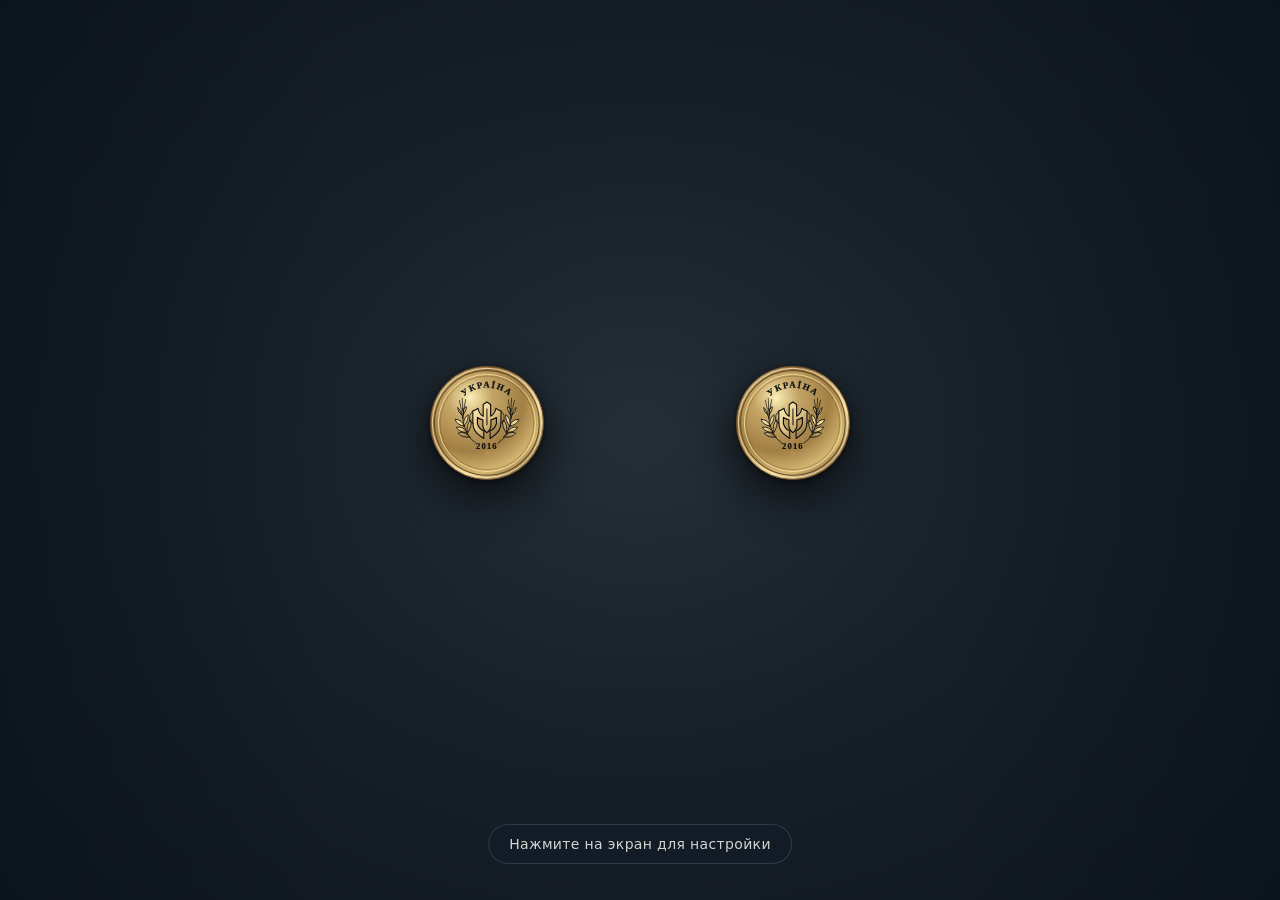
<file: public/preview2/index.html>
<!doctype html>
<html lang="ru">
<head>
  <meta charset="utf-8">
  <meta name="viewport" content="width=device-width, initial-scale=1, viewport-fit=cover">
  <meta name="theme-color" content="#101721">
  <meta name="robots" content="noindex,nofollow">
  <title>Монеты · тренажёр для глаз</title>
  <link rel="stylesheet" href="./style.css?v=cursor-1">
  <script src="./app.js?v=cursor-1" defer></script>
</head>
<body>
  <main id="stage" aria-label="Две монеты по 50 копеек. Нажмите на свободную область экрана, чтобы открыть или закрыть настройки">
    <div class="ambient" aria-hidden="true"></div>
    <div class="coin" id="coinLeft"><img src="./coin-50.svg?v=tv-fullscreen-2" alt="" draggable="false"></div>
    <div class="coin" id="coinRight"><img src="./coin-50.svg?v=tv-fullscreen-2" alt="" draggable="false"></div>
    <div id="hint" class="hint" aria-hidden="true">Нажмите на экран для настройки</div>
    <section id="controls" class="controls" aria-label="Настройка монет" hidden>
      <div class="topline" aria-hidden="true"><span>ПЕСОЧНИЦА 2</span><span>50 КОПІЙОК · СТОРОНА З ГЕРБОМ</span></div>
      <button id="fullscreenButton" class="fullscreen-button" type="button" data-control>На весь экран</button>
      <p id="fullscreenStatus" class="fullscreen-status" role="status" hidden></p>
      <div class="size-control" data-control>
        <div class="control-heading"><span class="control-mark">01</span><span>Размер монет</span></div>
        <div class="vertical-wrap"><input id="size" class="vertical-range" type="range" min="5" max="17" step="0.2" value="9" aria-label="Размер монет"></div>
        <output id="sizeValue" for="size">9%</output>
      </div>
      <div class="distance-control" data-control>
        <div class="control-heading"><span class="control-mark">02</span><span>Расстояние между монетами</span><output id="distanceValue" for="distance">18%</output></div>
        <input id="distance" type="range" min="0" max="100" step="1" value="18" aria-label="Расстояние между монетами">
        <div class="range-ends"><span>Ближе</span><span>Дальше</span></div>
      </div>
      <p class="care-note" data-control>Изменяйте расстояние плавно. Если возникает двоение, боль или дискомфорт, прекратите занятие.</p>
      <p class="close-note" aria-hidden="true">Нажмите на свободную область, чтобы скрыть настройки</p>
    </section>
  </main>
</body>
</html>
</file>
<file: public/schedule.css>
.pulse-deck{position:relative;overflow:hidden;margin:0 -12px;touch-action:pan-y}
.pulse-deck>.deck-card{position:absolute;top:0;width:89%;left:5.5%;margin:0;min-width:0;transition:transform .24s ease,opacity .24s ease;max-height:min(65vh,570px);overflow:auto;overscroll-behavior-y:auto}
.pulse-deck>.deck-current{position:relative;z-index:2;min-height:210px}
.pulse-deck>.deck-left,.pulse-deck>.deck-right{pointer-events:none;opacity:.6}
.pulse-deck>.deck-left{transform:translateX(calc(-100% - 7px)) scaleY(.94)}
.pulse-deck>.deck-right{transform:translateX(calc(100% + 7px)) scaleY(.94)}
.pulse-deck>.deck-away{visibility:hidden}
.deck-dots{display:flex;justify-content:center}.deck-dots button{background:transparent;border:0;width:30px;height:34px}.deck-dots button::after{content:'';display:inline-block;width:6px;height:6px;border-radius:50%;background:#515b6b}.deck-dots button[aria-current=true]::after{background:#9bf1cd}
.plan-modes{display:flex;gap:6px;margin:10px 0}.plan-modes button{flex:1}.plan-modes button[aria-pressed=true]{background:#b4f5d6;color:#12241c}
.plan-wheel{max-height:185px;overflow:auto;scroll-snap-type:y mandatory;background:linear-gradient(#0e1219,#1b2430,#0e1219);border-radius:14px;padding-block:74px;scrollbar-width:none}
.plan-wheel button{display:block;width:100%;height:37px;white-space:nowrap;text-overflow:ellipsis;overflow:hidden;text-align:left;background:transparent;border:1px solid transparent;border-radius:8px;color:#8994a6;scroll-snap-align:center;font:inherit;font-size:14px;padding:0 9px;transform:scale(.95)}
.plan-wheel button.current{background:#1e3831;border-color:#48745f;color:#baf7d6;font-weight:700;transform:none}
.plan-info{font-size:13px;color:#cbd4e1;white-space:pre-line;line-height:1.5;margin:12px 0 0}
.plan-dialog{background:#141a24;color:#eff4fc;border:1px solid #394355;border-radius:16px;max-width:min(380px,90vw)}.plan-dialog input{width:100%;margin:8px 0}.plan-dialog::backdrop{background:#0009}
@media(prefers-reduced-motion:reduce){.pulse-deck>.deck-card{transition:none}}

.plan-task-details{margin-top:12px;font-size:13px;line-height:1.5;color:#cbd4e1}
.plan-description,.plan-deadline{border:1px solid #343d4c;border-radius:12px;padding:9px 12px;background:#10151d}
.plan-description strong{font-size:12px;color:#aab6c6}
.plan-body{white-space:pre-wrap;overflow-wrap:anywhere}
.plan-project{color:#aab6c6;overflow-wrap:anywhere}
.plan-project:empty{display:none}
.plan-deadline{margin-top:7px}
.plan-deadline:not([hidden]){display:flex;align-items:baseline;justify-content:space-between;gap:4px 8px;flex-wrap:wrap}
.plan-deadline b{font-variant-numeric:tabular-nums;white-space:nowrap}
.plan-deadline.overdue{color:#ff899b;border-color:#784452}
</file>
<file: public/preview/schedule.css>
.pulse-deck{position:relative;overflow:hidden;margin:0 -12px;touch-action:pan-y}
.pulse-deck>.deck-card{position:absolute;top:0;width:89%;left:5.5%;margin:0;min-width:0;transition:transform .24s ease,opacity .24s ease;max-height:min(65vh,570px);overflow:auto;overscroll-behavior-y:auto}
.pulse-deck>.deck-current{position:relative;z-index:2;min-height:210px}
.pulse-deck>.deck-left,.pulse-deck>.deck-right{pointer-events:none;opacity:.6}
.pulse-deck>.deck-left{transform:translateX(calc(-100% - 7px)) scaleY(.94)}
.pulse-deck>.deck-right{transform:translateX(calc(100% + 7px)) scaleY(.94)}
.pulse-deck>.deck-away{visibility:hidden}
.deck-dots{display:flex;justify-content:center}.deck-dots button{background:transparent;border:0;width:30px;height:34px}.deck-dots button::after{content:'';display:inline-block;width:6px;height:6px;border-radius:50%;background:#515b6b}.deck-dots button[aria-current=true]::after{background:#9bf1cd}
.plan-modes{display:flex;gap:6px;margin:10px 0}.plan-modes button{flex:1}.plan-modes button[aria-pressed=true]{background:#b4f5d6;color:#12241c}
.plan-wheel{max-height:185px;overflow:auto;scroll-snap-type:y mandatory;background:linear-gradient(#0e1219,#1b2430,#0e1219);border-radius:14px;padding-block:74px;scrollbar-width:none}
.plan-wheel button{display:block;width:100%;height:37px;white-space:nowrap;text-overflow:ellipsis;overflow:hidden;text-align:left;background:transparent;border:1px solid transparent;border-radius:8px;color:#8994a6;scroll-snap-align:center;font:inherit;font-size:14px;padding:0 9px;transform:scale(.95)}
.plan-wheel button.current{background:#1e3831;border-color:#48745f;color:#baf7d6;font-weight:700;transform:none}
.plan-info{font-size:13px;color:#cbd4e1;white-space:pre-line;line-height:1.5;margin:12px 0 0}
.plan-dialog{background:#141a24;color:#eff4fc;border:1px solid #394355;border-radius:16px;max-width:min(380px,90vw)}.plan-dialog input{width:100%;margin:8px 0}.plan-dialog::backdrop{background:#0009}
@media(prefers-reduced-motion:reduce){.pulse-deck>.deck-card{transition:none}}

.plan-task-details{margin-top:12px;font-size:13px;line-height:1.5;color:#cbd4e1}
.plan-description,.plan-deadline{border:1px solid #343d4c;border-radius:12px;padding:9px 12px;background:#10151d}
.plan-description strong{font-size:12px;color:#aab6c6}
.plan-body{white-space:pre-wrap;overflow-wrap:anywhere}
.plan-project{color:#aab6c6;overflow-wrap:anywhere}
.plan-project:empty{display:none}
.plan-deadline{margin-top:7px}
.plan-deadline:not([hidden]){display:flex;align-items:baseline;justify-content:space-between;gap:4px 8px;flex-wrap:wrap}
.plan-deadline b{font-variant-numeric:tabular-nums;white-space:nowrap}
.plan-deadline.overdue{color:#ff899b;border-color:#784452}
.ai-project-dialog{color:#eef3fa;background:#131923;border:1px solid #344051;border-radius:18px;padding:18px;width:min(96vw,700px);max-width:96vw;max-height:94dvh;overflow:auto;box-sizing:border-box}.ai-project-dialog::backdrop{background:#000b}.ai-project-dialog header{display:flex;align-items:center;justify-content:space-between;gap:10px}.ai-project-dialog button,#extDetail .secondary{margin:4px}.ai-report{height:64vh;height:64dvh;overflow:auto;overscroll-behavior:contain;white-space:pre-wrap;line-height:1.55}.ai-step{display:block;border-left:3px solid #8bdbc0;text-align:left;width:95%}.ai-step small,.ai-project-dialog small{display:block;color:#adb9c9}.day-content img{max-width:100%;border-radius:14px}#extDetail details{padding:8px;border-bottom:1px solid #344051}#extDetail details p{white-space:pre-wrap}
</file>
<file: public/preview2/style.css>
:root{font-family:system-ui,-apple-system,"Segoe UI",sans-serif;color:#e5e7e7;background:#101721;accent-color:#b7a479}
*{box-sizing:border-box}html,body{width:100%;height:100%;margin:0;overflow:hidden}button,input{font:inherit}
#stage{position:relative;isolation:isolate;width:100vw;height:100vh;height:100dvh;overflow:hidden;cursor:default;background:radial-gradient(ellipse 75% 80% at 50% 49%,#202a32 0%,#151d26 53%,#0d141d 100%);touch-action:manipulation}
.cursor-hidden,.cursor-hidden *{cursor:none!important}
.ambient{position:absolute;inset:0;pointer-events:none;background:linear-gradient(90deg,#06101855,transparent 26%,transparent 74%,#06101855),radial-gradient(circle at 50% 48%,#ffffff06,transparent 43%)}
.coin{position:absolute;top:47%;left:50%;width:var(--coin-size,9vw);height:var(--coin-size,9vw);transform:translate(-50%,-50%);border-radius:50%;filter:drop-shadow(0 16px 24px #0007) drop-shadow(0 2px 3px #0009);will-change:left,width,height;transition:left .13s ease-out,width .13s ease-out,height .13s ease-out;pointer-events:none}
.coin img{width:100%;height:100%;display:block;user-select:none}
.hint{position:absolute;bottom:clamp(24px,4vh,64px);left:50%;transform:translateX(-50%);padding:11px 20px;color:#d3d5d0;font-size:clamp(14px,1vw,20px);letter-spacing:.025em;white-space:nowrap;border:1px solid #ffffff20;background:#121c27b8;border-radius:40px;pointer-events:none;transition:opacity .4s}.hint.hidden{opacity:0}
.controls[hidden]{display:none!important}.controls{position:absolute;inset:0;pointer-events:none}.controls>*{pointer-events:none}
.topline{position:absolute;top:clamp(16px,3vh,52px);left:clamp(18px,3vw,94px);right:clamp(18px,3vw,94px);display:flex;justify-content:space-between;gap:20px;color:#b9b5a7;font-size:clamp(12px,1vw,18px);letter-spacing:.17em}
.fullscreen-button{pointer-events:auto;position:absolute;top:clamp(70px,9vh,115px);right:clamp(18px,3vw,94px);min-height:48px;padding:10px 18px;color:#161d21;background:#e4d2aa;border:1px solid #f5e5bf;border-radius:12px;font-size:clamp(14px,1vw,19px);font-weight:700;cursor:pointer}.fullscreen-button:focus-visible{outline:3px solid white;outline-offset:4px}
.fullscreen-status{position:absolute;top:clamp(185px,22vh,250px);right:clamp(18px,3vw,94px);max-width:300px;margin:0;color:#f6d5bb;font-size:14px}.fullscreen-status[hidden]{display:none}
.size-control,.distance-control{pointer-events:auto;cursor:default;border:1px solid #ffffff20;background:#111b27e8;box-shadow:0 16px 48px #0006;backdrop-filter:blur(12px);border-radius:20px}
.size-control{position:absolute;left:clamp(12px,2.1vw,56px);top:50%;transform:translateY(-50%);width:clamp(122px,10vw,230px);height:min(58vh,540px);min-height:230px;padding:clamp(12px,1.3vw,22px);display:flex;align-items:center;flex-direction:column;justify-content:space-between}
.control-heading{font-size:clamp(13px,.95vw,18px);font-weight:650;color:#f4eee1}.control-mark{font-size:.78em;letter-spacing:.12em;color:#b7a479;margin-right:8px}
.vertical-wrap{width:100%;flex:1;min-height:80px;display:grid;place-items:center;position:relative}
.vertical-range{appearance:none;-webkit-appearance:none;position:absolute;top:50%;left:50%;width:min(40vh,360px);height:40px;transform:translate(-50%,-50%) rotate(-90deg);transform-origin:center;cursor:pointer;background:transparent}
input[type=range]::-webkit-slider-runnable-track{height:7px;border-radius:20px;background:linear-gradient(90deg,#665d4c,#d2bd8a);border:1px solid #bcb09a}input[type=range]::-moz-range-track{height:7px;border-radius:20px;background:linear-gradient(90deg,#665d4c,#d2bd8a);border:1px solid #bcb09a}
input[type=range]::-webkit-slider-thumb{-webkit-appearance:none;width:32px;height:32px;border-radius:50%;border:4px solid #eee5d4;background:#9c7e49;box-shadow:0 2px 12px #000a;margin-top:-14px}input[type=range]::-moz-range-thumb{width:24px;height:24px;border-radius:50%;border:4px solid #eee5d4;background:#9c7e49;box-shadow:0 2px 12px #000a}input[type=range]:focus-visible{outline:2px solid #fff;outline-offset:5px}
.size-control output{color:#d3c49f;font-size:clamp(15px,1.25vw,24px);font-variant-numeric:tabular-nums}
.distance-control{position:absolute;bottom:clamp(18px,3.6vh,68px);left:50%;transform:translateX(-50%);width:min(64vw,1100px);padding:clamp(14px,1.4vw,26px) clamp(20px,2vw,34px)}.distance-control .control-heading{display:flex;align-items:center;gap:7px}.distance-control output{margin-left:auto;font-weight:500;color:#d3c49f;font-variant-numeric:tabular-nums}
.distance-control input{appearance:none;-webkit-appearance:none;width:100%;height:42px;margin:16px 0 0;cursor:pointer;background:transparent}.range-ends{display:flex;justify-content:space-between;color:#a9afad;font-size:clamp(12px,.8vw,17px)}
.care-note{position:absolute;right:clamp(18px,3vw,94px);bottom:clamp(180px,21vh,230px);width:min(22vw,350px);font-size:clamp(12px,.85vw,16px);line-height:1.5;color:#b6c0c3;margin:0}.close-note{position:absolute;right:clamp(18px,3vw,94px);top:clamp(132px,16vh,184px);color:#adb7b9;font-size:clamp(12px,.9vw,16px)}
@media(max-width:900px){.topline{letter-spacing:.06em}.topline span:last-child{display:none}.size-control{width:115px}.distance-control{width:min(76vw,680px)}.care-note{right:16px;bottom:135px;width:35vw;font-size:12px}.close-note{right:16px}}
@media(max-width:620px){.size-control{left:10px;top:42%;height:44vh;width:92px;padding:9px}.size-control .control-heading{font-size:11px;text-align:center}.size-control .control-mark{display:none}.vertical-range{width:min(31vh,210px)}.distance-control{bottom:14px;width:calc(100% - 24px);padding:12px 16px}.distance-control .control-heading{font-size:12px}.distance-control input{margin-top:8px}.care-note{right:12px;bottom:130px;width:43vw;font-size:11px}.fullscreen-button{top:52px;right:12px;min-height:44px}.fullscreen-status{top:145px;right:12px;width:42vw;font-size:12px}.close-note{top:103px;right:12px;width:42vw;font-size:11px}.coin{top:43%}}
@media(max-height:500px){.topline,.close-note{display:none}.fullscreen-button{top:8px;right:12px}.size-control{height:73vh;min-height:0}.vertical-range{width:min(48vh,210px)}.distance-control{bottom:8px;padding:9px 18px}.distance-control input{margin-top:2px}.care-note{display:none}}@media(prefers-reduced-motion:reduce){.coin,.hint{transition:none}}
</file>
